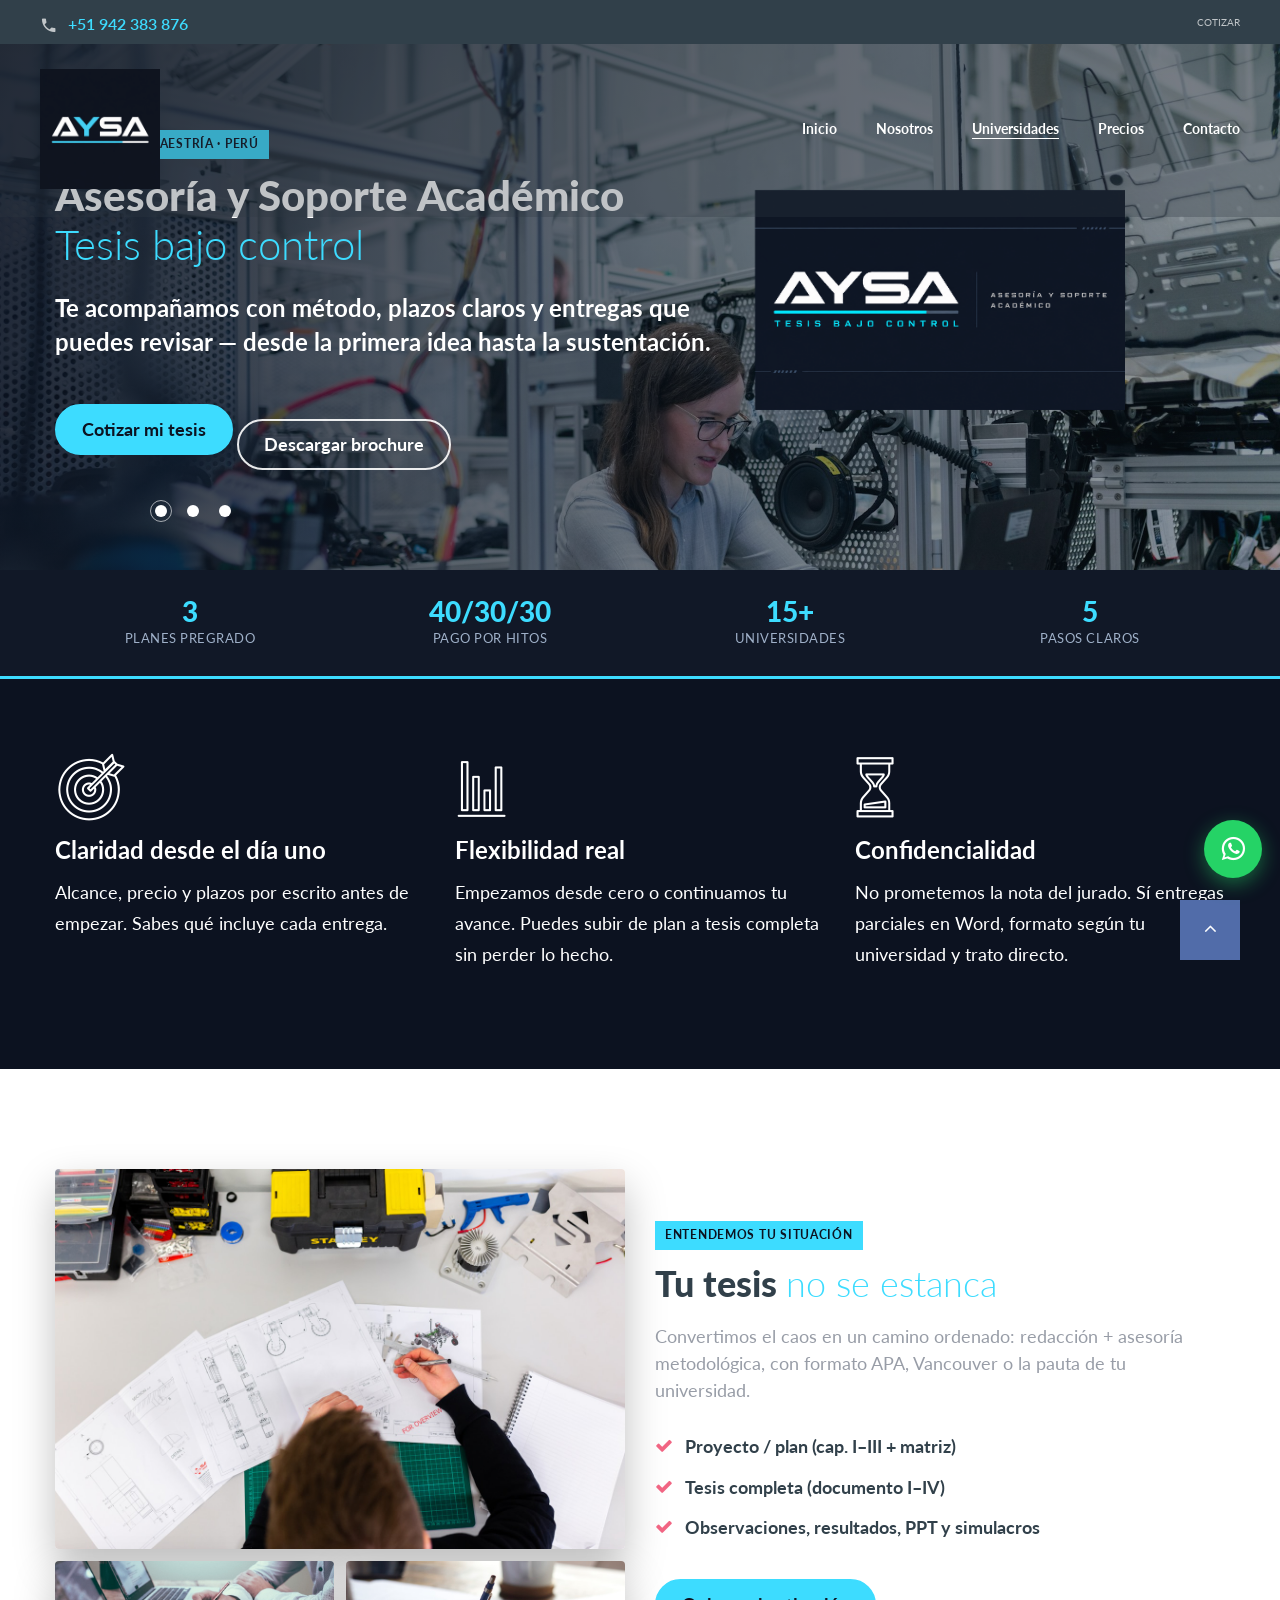
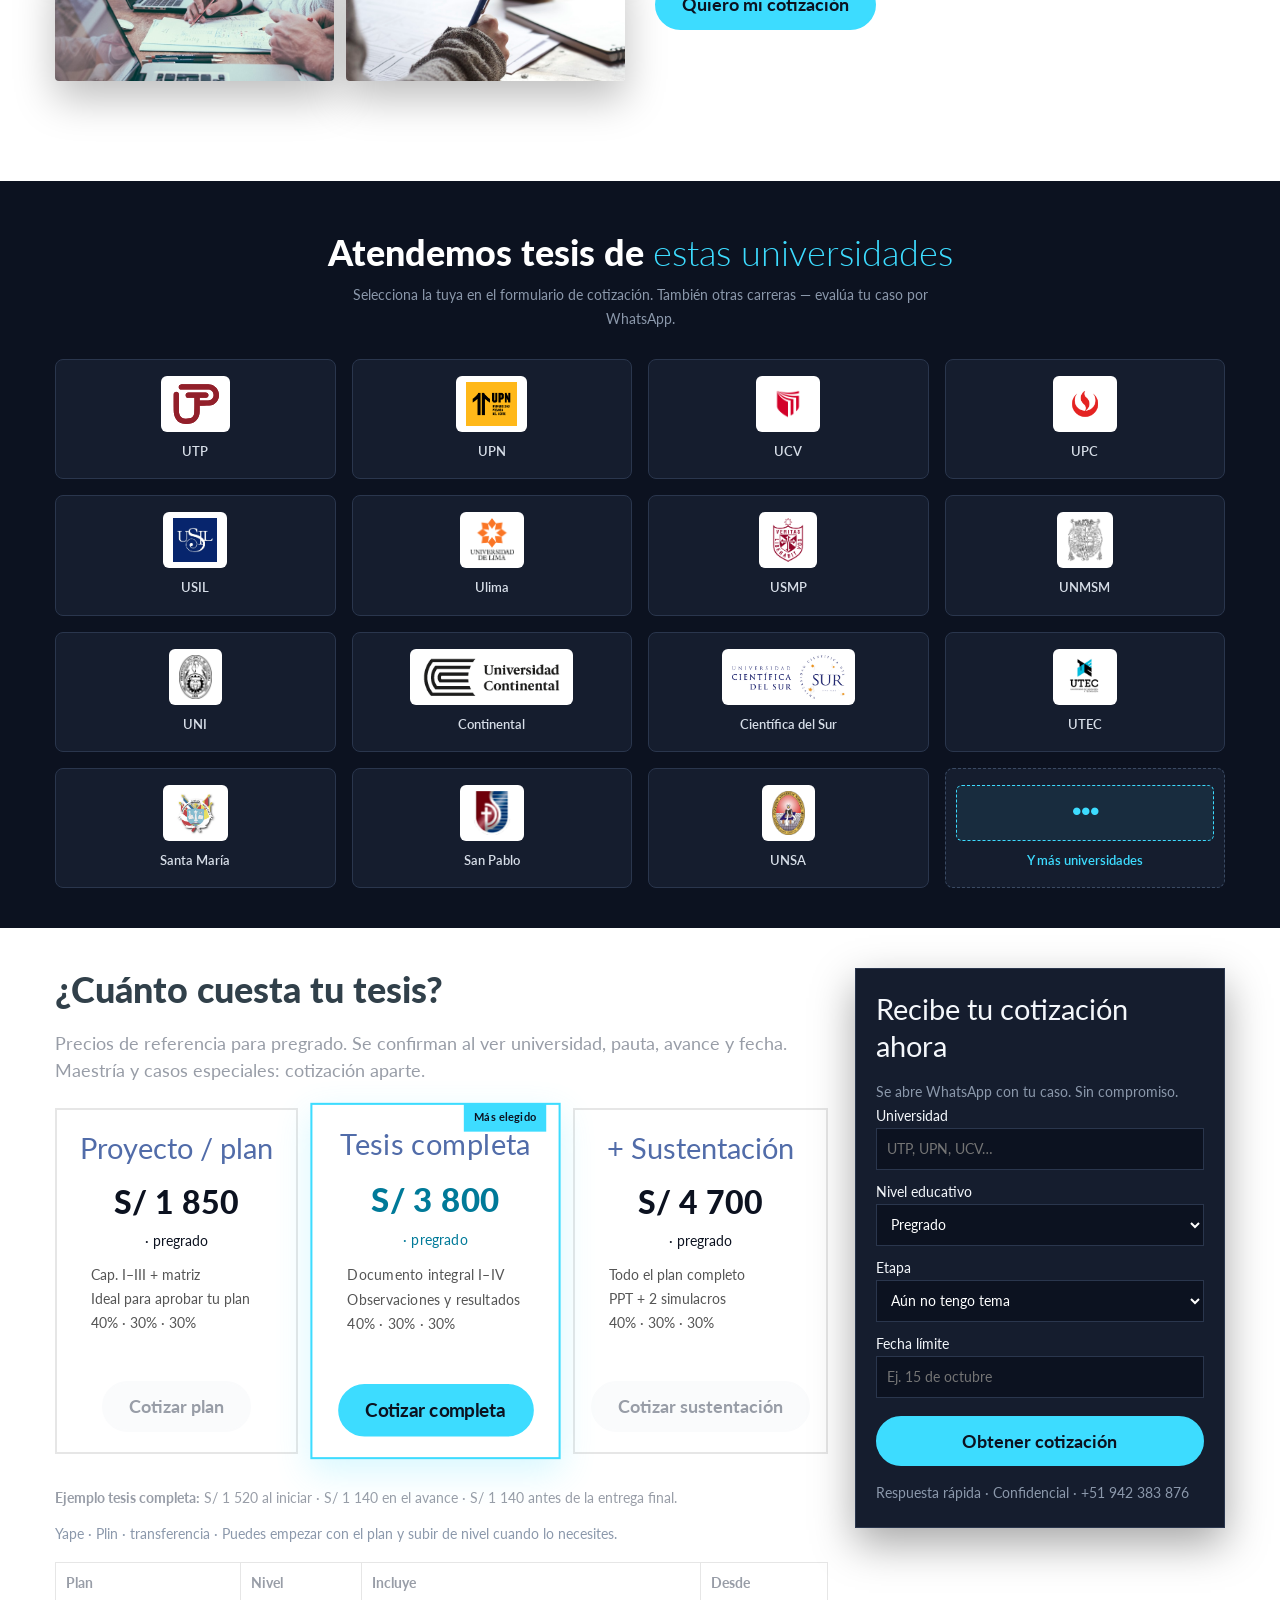
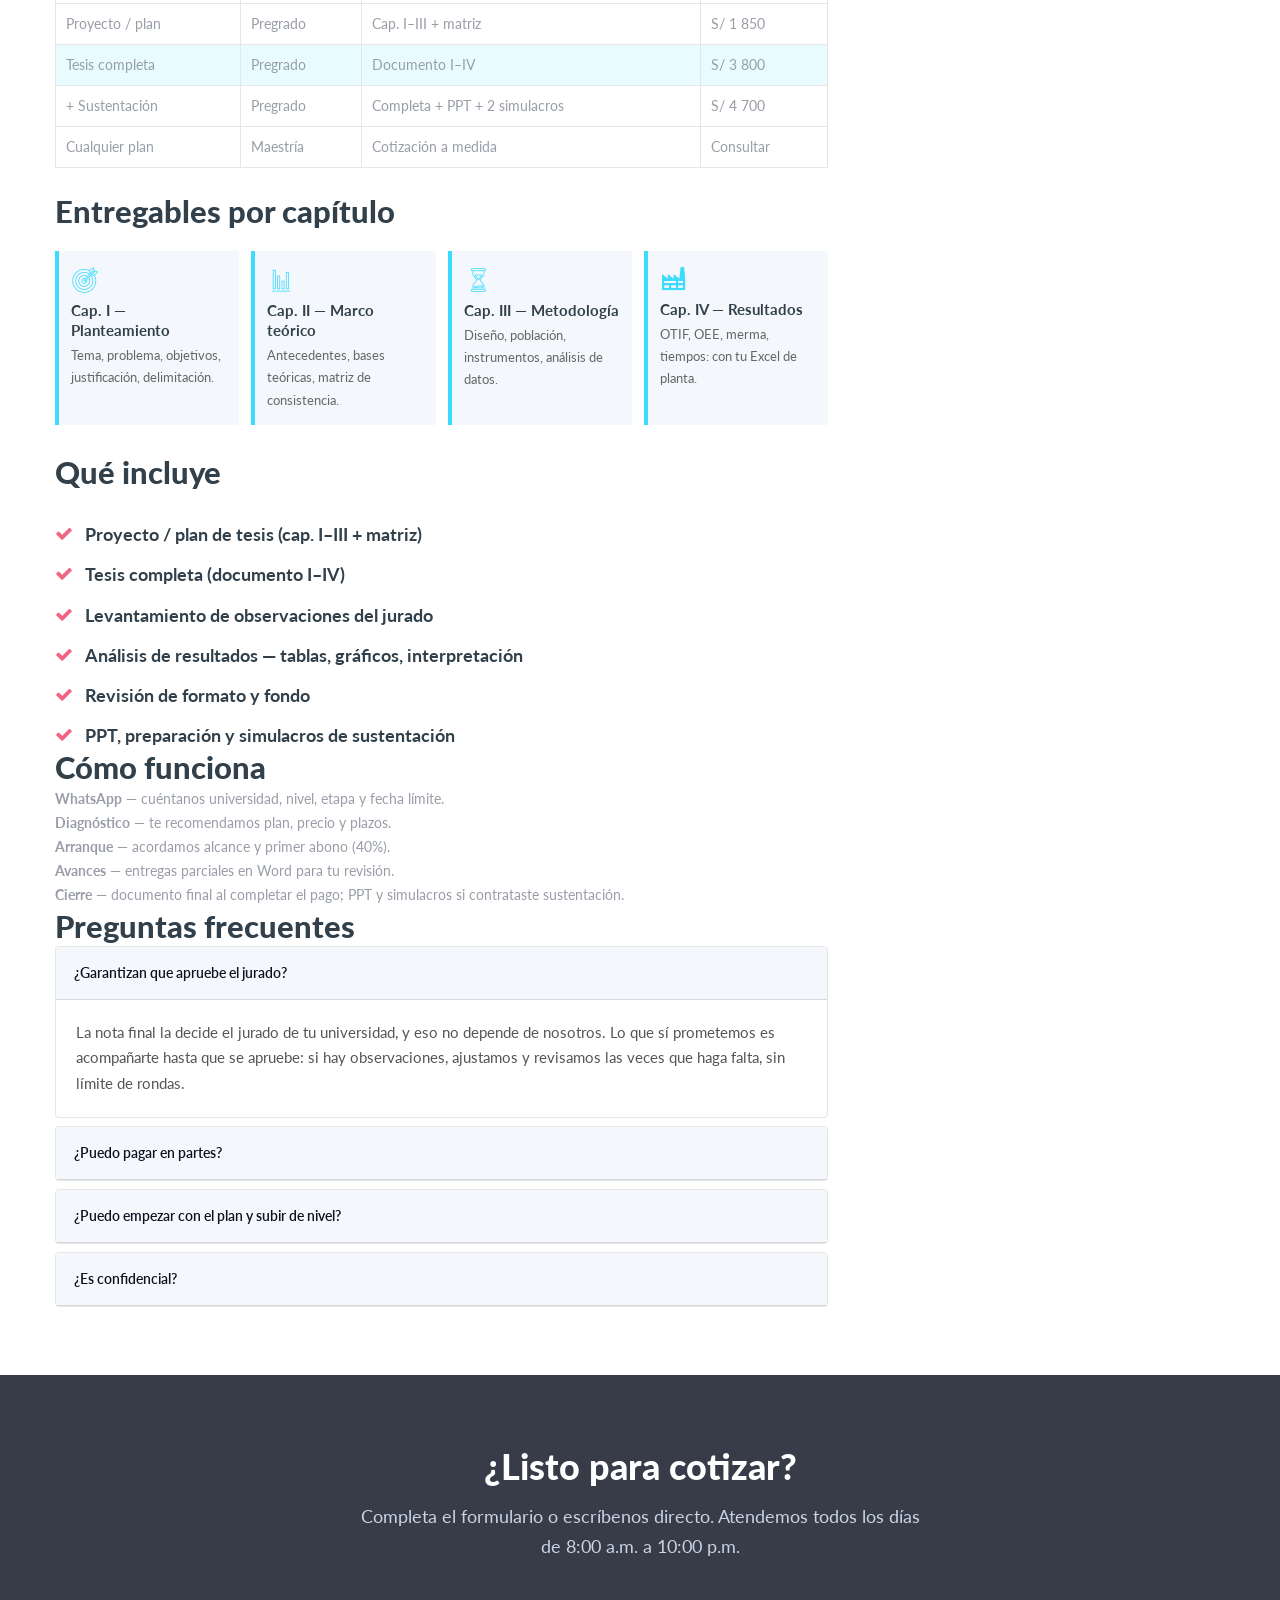
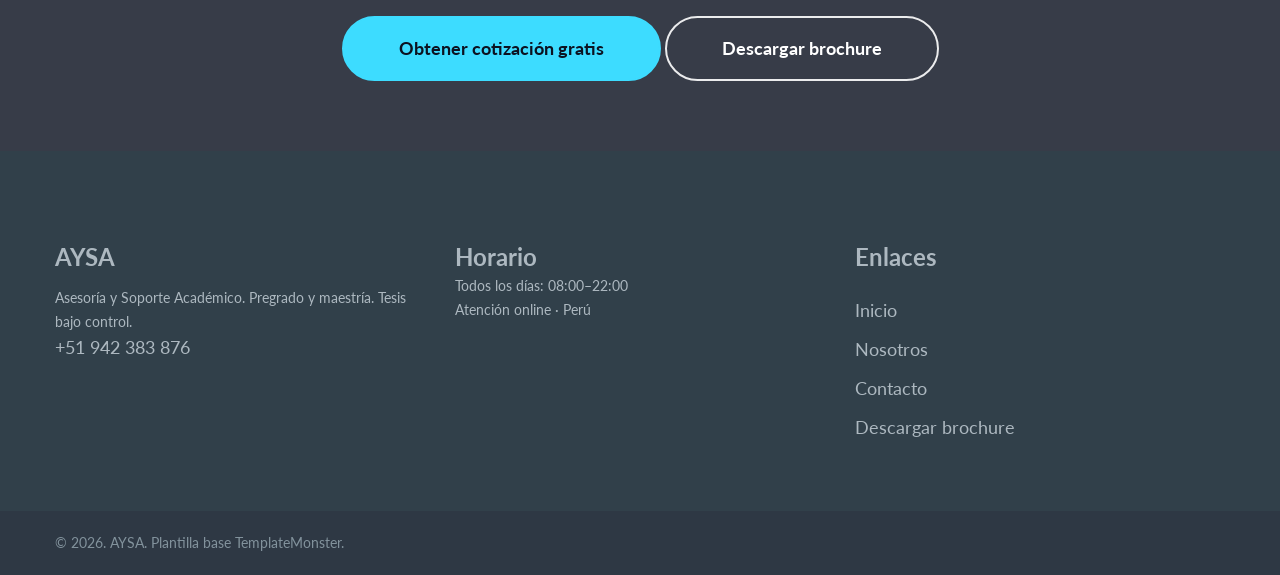
<file: index.html>
<!DOCTYPE html>
<html class="wide wow-animation" lang="es">
  <head>
    <title>AYSA — Tesis bajo control</title>
    <meta charset="utf-8">
    <meta name="viewport" content="width=device-width, height=device-height, initial-scale=1.0">
    <meta http-equiv="X-UA-Compatible" content="IE=edge">
    <meta name="description" content="AYSA — Asesoría y Soporte Académico. Tesis bajo control. Pregrado y maestría. Cotiza por WhatsApp +51 942 383 876.">
    <link rel="icon" href="images/logo-aysa-isotipo.png" type="image/png">
    <link rel="stylesheet" type="text/css" href="//fonts.googleapis.com/css?family=Lato:300,300i,400,400i,700,900">
    <link rel="stylesheet" href="css/bootstrap.css">
    <link rel="stylesheet" href="css/fonts.css">
    <link rel="stylesheet" href="css/style.css">
    <link rel="stylesheet" href="css/aysa.css">
    <style>.ie-panel{display: none;background: #212121;padding: 10px 0;clear: both;text-align:center;position: relative;z-index: 1;} html.ie-10 .ie-panel, html.lt-ie-10 .ie-panel {display: block;}</style>
  </head>
  <body>
    <div class="ie-panel"><a href="http://windows.microsoft.com/en-US/internet-explorer/"><img src="images/ie8-panel/warning_bar_0000_us.jpg" height="42" width="820" alt=""></a></div>
    <div class="preloader">
      <div class="preloader-body">
        <div class="loader">
          <div></div><div></div><div></div><div></div><div></div><div></div><div></div><div></div><div></div>
        </div>
        <p>AYSA</p>
      </div>
    </div>
    <div class="page">
      <header class="section page-header rd-navbar-transparent-wrap">
        <div class="rd-navbar-wrap">
          <nav class="rd-navbar rd-navbar-transparent" data-layout="rd-navbar-fixed" data-sm-layout="rd-navbar-fixed" data-md-layout="rd-navbar-fixed" data-md-device-layout="rd-navbar-fixed" data-lg-layout="rd-navbar-static" data-lg-device-layout="rd-navbar-static" data-xl-layout="rd-navbar-static" data-xl-device-layout="rd-navbar-static" data-lg-stick-up-offset="20px" data-xl-stick-up-offset="20px" data-xxl-stick-up-offset="20px" data-lg-stick-up="true" data-xl-stick-up="true" data-xxl-stick-up="true">
            <div class="rd-navbar-collapse-toggle rd-navbar-fixed-element-1" data-rd-navbar-toggle=".rd-navbar-collapse"><span></span></div>
            <div class="rd-navbar-aside-outer rd-navbar-collapse">
              <div class="rd-navbar-aside">
                <div class="rd-navbar-info">
                  <div class="icon novi-icon mdi mdi-phone"></div><a href="https://wa.me/51942383876">+51 942 383 876</a>
                </div>
                <ul class="list-lined">
                  <li><a href="#cotizar">Cotizar</a></li>
                </ul>
              </div>
            </div>
            <div class="rd-navbar-main-outer">
              <div class="rd-navbar-main-inner">
                <div class="rd-navbar-main">
                  <div class="rd-navbar-panel">
                    <button class="rd-navbar-toggle" data-rd-navbar-toggle=".rd-navbar-nav-wrap"><span></span></button>
                    <div class="rd-navbar-brand">
                      <a class="brand" href="index.html"><img class="brand-logo-dark" src="images/logo-aysa-isotipo.png" alt="AYSA" width="48" height="48"/><img class="brand-logo-light" src="images/logo-aysa-isotipo.png" alt="AYSA" width="48" height="48"/></a>
                    </div>
                  </div>
                  <div class="rd-navbar-main-element">
                    <div class="rd-navbar-nav-wrap">
                      <ul class="rd-navbar-nav">
                        <li class="rd-nav-item active"><a class="rd-nav-link" href="index.html">Inicio</a></li>
                        <li class="rd-nav-item"><a class="rd-nav-link" href="about.html">Nosotros</a></li>
                        <li class="rd-nav-item"><a class="rd-nav-link" href="#universidades">Universidades</a></li>
                        <li class="rd-nav-item"><a class="rd-nav-link" href="#precios">Precios</a></li>
                        <li class="rd-nav-item"><a class="rd-nav-link" href="contacts.html">Contacto</a></li>
                      </ul>
                    </div>
                  </div>
                </div>
              </div>
            </div>
          </nav>
        </div>
      </header>

      <section class="section swiper-container swiper-slider swiper-slider-1 context-dark" data-loop="true" data-autoplay="5500" data-simulate-touch="true">
        <div class="swiper-wrapper">
          <div class="swiper-slide" data-slide-bg="images/stock/hero-1.jpg">
            <div class="swiper-slide-caption section-lg">
              <div class="container">
                <div class="row align-items-center">
                  <div class="col-md-8 col-lg-7">
                    <span class="aysa-badge" data-caption-animate="fadeInUp" data-caption-delay="50">Pregrado · Maestría · Perú</span>
                    <h1><span class="d-block" data-caption-animate="fadeInUp" data-caption-delay="100">Asesoría y Soporte Académico</span><span class="d-block text-light" data-caption-animate="fadeInUp" data-caption-delay="200">Tesis bajo control</span></h1>
                    <p class="lead" data-caption-animate="fadeInUp" data-caption-delay="350">Te acompañamos con método, plazos claros y entregas que puedes revisar — desde la primera idea hasta la sustentación.</p>
                    <div class="button-wrap-default" data-caption-animate="fadeInUp" data-caption-delay="450"><a class="button button-primary" href="#cotizar">Cotizar mi tesis</a> <a class="button aysa-descarga button-default-outline" href="brochure-aysa.pdf" download="Brochure-AYSA.pdf">Descargar brochure</a></div>
                  </div>
                  <div class="col-md-4 d-none d-md-block" data-caption-animate="fadeInRight" data-caption-delay="300">
                    <img src="images/logo-aysa-portada.png" alt="AYSA" class="img-responsive" style="max-height:220px;margin-left:auto;">
                  </div>
                </div>
              </div>
            </div>
          </div>
          <div class="swiper-slide" data-slide-bg="images/stock/hero-2.jpg">
            <div class="swiper-slide-caption section-lg">
              <div class="container">
                <div class="row">
                  <div class="col-md-9 col-lg-7 offset-md-1 offset-xxl-0">
                    <span class="aysa-badge" data-caption-animate="fadeInUp" data-caption-delay="50">Plan · Completa · Sustentación</span>
                    <h1><span class="d-block" data-caption-animate="fadeInUp" data-caption-delay="100">Proyecto, tesis completa</span><span class="d-block text-light" data-caption-animate="fadeInUp" data-caption-delay="200">o preparación para defensa</span></h1>
                    <p class="lead" data-caption-animate="fadeInUp" data-caption-delay="350">Cap. I–III + matriz, documento I–IV, observaciones, análisis de resultados, PPT y simulacros. Empezamos donde lo necesites.</p>
                    <div class="button-wrap-default" data-caption-animate="fadeInUp" data-caption-delay="450"><a class="button button-primary" href="#cotizar">Enviar mi caso</a></div>
                  </div>
                </div>
              </div>
            </div>
          </div>
          <div class="swiper-slide" data-slide-bg="images/stock/hero-3.jpg">
            <div class="swiper-slide-caption section-lg">
              <div class="container">
                <div class="row">
                  <div class="col-md-9 col-lg-7 offset-md-1 offset-xxl-0">
                    <span class="aysa-badge" data-caption-animate="fadeInUp" data-caption-delay="50">Pago 40 / 30 / 30</span>
                    <h1><span class="d-block" data-caption-animate="fadeInUp" data-caption-delay="100">Avances parciales</span><span class="d-block text-light" data-caption-animate="fadeInUp" data-caption-delay="200">hasta el Word final</span></h1>
                    <p class="lead" data-caption-animate="fadeInUp" data-caption-delay="350">Cotiza por WhatsApp. Sin promesas de nota del jurado. Confidencialidad total. Todos los días 08:00–22:00.</p>
                    <div class="button-wrap-default" data-caption-animate="fadeInUp" data-caption-delay="450"><a class="button button-primary" href="#universidades">Ver universidades</a></div>
                  </div>
                </div>
              </div>
            </div>
          </div>
        </div>
        <div class="swiper-pagination-wrap">
          <div class="container">
            <div class="row">
              <div class="col-md-9 col-lg-7 offset-md-1 offset-xxl-0">
                <div class="swiper-pagination"></div>
              </div>
            </div>
          </div>
        </div>
      </section>

      <section class="aysa-stats">
        <div class="container">
          <div class="row">
            <div class="col-6 col-md-3 stat-item"><span class="stat-num">3</span><span class="stat-label">Planes pregrado</span></div>
            <div class="col-6 col-md-3 stat-item"><span class="stat-num">40/30/30</span><span class="stat-label">Pago por hitos</span></div>
            <div class="col-6 col-md-3 stat-item"><span class="stat-num">15+</span><span class="stat-label">Universidades</span></div>
            <div class="col-6 col-md-3 stat-item"><span class="stat-num">5</span><span class="stat-label">Pasos claros</span></div>
          </div>
        </div>
      </section>

      <section class="section section-sm section-sm-bottom-100 bg-primary">
        <div class="container">
          <div class="row row-30">
            <div class="col-md-4 wow fadeInUp">
              <div class="box-icon-2">
                <div class="icon novi-icon mercury-icon-target-2"></div>
                <h5 class="title">Claridad desde el día uno</h5>
                <p class="text">Alcance, precio y plazos por escrito antes de empezar. Sabes qué incluye cada entrega.</p>
              </div>
            </div>
            <div class="col-md-4 wow fadeInUp" data-wow-delay="0.2s">
              <div class="box-icon-2">
                <div class="icon novi-icon mercury-icon-chart"></div>
                <h5 class="title">Flexibilidad real</h5>
                <p class="text">Empezamos desde cero o continuamos tu avance. Puedes subir de plan a tesis completa sin perder lo hecho.</p>
              </div>
            </div>
            <div class="col-md-4 wow fadeInUp" data-wow-delay="0.4s">
              <div class="box-icon-2">
                <div class="icon novi-icon mercury-icon-time-sand"></div>
                <h5 class="title">Confidencialidad</h5>
                <p class="text">No prometemos la nota del jurado. Sí entregas parciales en Word, formato según tu universidad y trato directo.</p>
              </div>
            </div>
          </div>
        </div>
      </section>

      <section class="section section-lg bg-default">
        <div class="container">
          <div class="row row-40 align-items-center aysa-split-img">
            <div class="col-lg-6 wow fadeInLeft">
              <img src="images/stock/split-main.jpg" alt="Ingeniería industrial en planta" width="586" height="334" class="img-responsive">
              <div class="mini-grid">
                <img src="images/stock/split-a.jpg" alt="Planificación de tesis">
                <img src="images/stock/split-b.jpg" alt="Redacción académica">
              </div>
            </div>
            <div class="col-lg-6 wow fadeInRight">
              <span class="aysa-badge">Entendemos tu situación</span>
              <h2>Tu tesis <span class="text-light">no se estanca</span></h2>
              <p class="big">Convertimos el caos en un camino ordenado: redacción + asesoría metodológica, con formato APA, Vancouver o la pauta de tu universidad.</p>
              <ul class="list-marked-2">
                <li>Proyecto / plan (cap. I–III + matriz)</li>
                <li>Tesis completa (documento I–IV)</li>
                <li>Observaciones, resultados, PPT y simulacros</li>
              </ul>
              <a class="button button-primary" href="#cotizar">Quiero mi cotización</a>
            </div>
          </div>
        </div>
      </section>

      <section class="aysa-unis" id="universidades">
        <div class="container">
          <h2>Atendemos tesis de <span class="text-light">estas universidades</span></h2>
          <p class="sub">Selecciona la tuya en el formulario de cotización. También otras carreras — evalúa tu caso por WhatsApp.</p>
          <div class="aysa-uni-grid">
            <div class="aysa-uni-card wow fadeInUp"><img class="uni-logo" src="images/universidades/utp.svg" alt="UTP" data-fallback="images/universidades/utp.png"><span>UTP</span></div>
            <div class="aysa-uni-card wow fadeInUp" data-wow-delay="0.05s"><img class="uni-logo" src="images/universidades/upn.png" alt="UPN" data-fallback="images/universidades/upn.svg"><span>UPN</span></div>
            <div class="aysa-uni-card wow fadeInUp" data-wow-delay="0.1s"><img class="uni-logo" src="images/universidades/ucv.png" alt="UCV" data-fallback="images/universidades/ucv.svg"><span>UCV</span></div>
            <div class="aysa-uni-card wow fadeInUp" data-wow-delay="0.15s"><img class="uni-logo" src="images/universidades/upc.png" alt="UPC" data-fallback="images/universidades/upc.svg"><span>UPC</span></div>
            <div class="aysa-uni-card wow fadeInUp"><img class="uni-logo" src="images/universidades/usil.jpg" alt="USIL" data-fallback="images/universidades/usil.svg"><span>USIL</span></div>
            <div class="aysa-uni-card wow fadeInUp" data-wow-delay="0.05s"><img class="uni-logo" src="images/universidades/ulima.png" alt="Ulima" data-fallback="images/universidades/ulima.svg"><span>Ulima</span></div>
            <div class="aysa-uni-card wow fadeInUp" data-wow-delay="0.1s"><img class="uni-logo" src="images/universidades/usmp.png" alt="USMP" data-fallback="images/universidades/usmp.svg"><span>USMP</span></div>
            <div class="aysa-uni-card wow fadeInUp" data-wow-delay="0.15s"><img class="uni-logo" src="images/universidades/unmsm.png" alt="UNMSM" data-fallback="images/universidades/unmsm.svg"><span>UNMSM</span></div>
            <div class="aysa-uni-card wow fadeInUp"><img class="uni-logo" src="images/universidades/uni.png" alt="UNI" data-fallback="images/universidades/uni.svg"><span>UNI</span></div>
            <div class="aysa-uni-card wow fadeInUp" data-wow-delay="0.05s"><img class="uni-logo" src="images/universidades/continental.png" alt="Continental" data-fallback="images/universidades/continental.svg"><span>Continental</span></div>
            <div class="aysa-uni-card wow fadeInUp" data-wow-delay="0.1s"><img class="uni-logo" src="images/universidades/cientifica.png" alt="Científica del Sur" data-fallback="images/universidades/cientifica.svg"><span>Científica del Sur</span></div>
            <div class="aysa-uni-card wow fadeInUp" data-wow-delay="0.15s"><img class="uni-logo" src="images/universidades/utec.jpg" alt="UTEC" data-fallback="images/universidades/utec.svg"><span>UTEC</span></div>
            <div class="aysa-uni-card wow fadeInUp"><img class="uni-logo" src="images/universidades/ucsm.png" alt="UCSM" data-fallback="images/universidades/ucsm.svg"><span>Santa María</span></div>
            <div class="aysa-uni-card wow fadeInUp" data-wow-delay="0.05s"><img class="uni-logo" src="images/universidades/ucsp.png" alt="UCSP" data-fallback="images/universidades/ucsp.svg"><span>San Pablo</span></div>
            <div class="aysa-uni-card wow fadeInUp" data-wow-delay="0.1s"><img class="uni-logo" src="images/universidades/unsa.png" alt="UNSA" data-fallback="images/universidades/unsa.svg"><span>UNSA</span></div>
            <div class="aysa-uni-card aysa-uni-card--more wow fadeInUp" data-wow-delay="0.15s">
              <div class="uni-more-icon" aria-hidden="true"><span class="mdi mdi-dots-horizontal"></span></div>
              <span>Y más universidades</span>
            </div>
          </div>
        </div>
      </section>

      <section class="section bg-default aysa-shell">
        <div class="container">
          <div class="row">
            <div class="col-lg-8 aysa-izq">
              <h2 id="precios">¿Cuánto cuesta tu tesis?</h2>
              <p class="big">Precios de referencia para pregrado. Se confirman al ver universidad, pauta, avance y fecha. Maestría y casos especiales: cotización aparte.</p>

              <div class="aysa-planes">
                <div class="aysa-plan wow fadeInUp">
                  <h4>Proyecto / plan</h4>
                  <div class="precio">S/ 1 850<small> · pregrado</small></div>
                  <ul>
                    <li>Cap. I–III + matriz</li>
                    <li>Ideal para aprobar tu plan</li>
                    <li>40% · 30% · 30%</li>
                  </ul>
                  <a class="button button-default" href="#cotizar">Cotizar plan</a>
                </div>
                <div class="aysa-plan destacado wow fadeInUp" data-wow-delay="0.1s">
                  <span class="ribbon">Más elegido</span>
                  <h4>Tesis completa</h4>
                  <div class="precio">S/ 3 800<small> · pregrado</small></div>
                  <ul>
                    <li>Documento integral I–IV</li>
                    <li>Observaciones y resultados</li>
                    <li>40% · 30% · 30%</li>
                  </ul>
                  <a class="button button-primary" href="#cotizar">Cotizar completa</a>
                </div>
                <div class="aysa-plan wow fadeInUp" data-wow-delay="0.2s">
                  <h4>+ Sustentación</h4>
                  <div class="precio">S/ 4 700<small> · pregrado</small></div>
                  <ul>
                    <li>Todo el plan completo</li>
                    <li>PPT + 2 simulacros</li>
                    <li>40% · 30% · 30%</li>
                  </ul>
                  <a class="button button-default" href="#cotizar">Cotizar sustentación</a>
                </div>
              </div>

              <p><strong>Ejemplo tesis completa:</strong> S/ 1 520 al iniciar · S/ 1 140 en el avance · S/ 1 140 antes de la entrega final.</p>
              <p class="muted" style="color:#8b98ab;margin-bottom:1rem;">Yape · Plin · transferencia · Puedes empezar con el plan y subir de nivel cuando lo necesites.</p>
              <table class="aysa-tabla">
                <thead>
                  <tr><th>Plan</th><th>Nivel</th><th>Incluye</th><th>Desde</th></tr>
                </thead>
                <tbody>
                  <tr><td>Proyecto / plan</td><td>Pregrado</td><td>Cap. I–III + matriz</td><td>S/ 1 850</td></tr>
                  <tr class="marca"><td>Tesis completa</td><td>Pregrado</td><td>Documento I–IV</td><td>S/ 3 800</td></tr>
                  <tr><td>+ Sustentación</td><td>Pregrado</td><td>Completa + PPT + 2 simulacros</td><td>S/ 4 700</td></tr>
                  <tr><td>Cualquier plan</td><td>Maestría</td><td>Cotización a medida</td><td>Consultar</td></tr>
                </tbody>
              </table>
              <h3>Entregables por capítulo</h3>
              <div class="aysa-caps">
                <div class="aysa-cap">
                  <div class="icon novi-icon mercury-icon-target-2"></div>
                  <h5>Cap. I — Planteamiento</h5>
                  <p>Tema, problema, objetivos, justificación, delimitación.</p>
                </div>
                <div class="aysa-cap">
                  <div class="icon novi-icon mercury-icon-chart"></div>
                  <h5>Cap. II — Marco teórico</h5>
                  <p>Antecedentes, bases teóricas, matriz de consistencia.</p>
                </div>
                <div class="aysa-cap">
                  <div class="icon novi-icon mercury-icon-time-sand"></div>
                  <h5>Cap. III — Metodología</h5>
                  <p>Diseño, población, instrumentos, análisis de datos.</p>
                </div>
                <div class="aysa-cap">
                  <div class="icon novi-icon mdi mdi-factory"></div>
                  <h5>Cap. IV — Resultados</h5>
                  <p>OTIF, OEE, merma, tiempos: con tu Excel de planta.</p>
                </div>
              </div>
              <h3>Qué incluye</h3>
              <ul class="list-marked-2">
                <li>Proyecto / plan de tesis (cap. I–III + matriz)</li>
                <li>Tesis completa (documento I–IV)</li>
                <li>Levantamiento de observaciones del jurado</li>
                <li>Análisis de resultados — tablas, gráficos, interpretación</li>
                <li>Revisión de formato y fondo</li>
                <li>PPT, preparación y simulacros de sustentación</li>
              </ul>
              <h3 id="proceso">Cómo funciona</h3>
              <ol>
                <li><strong>WhatsApp</strong> — cuéntanos universidad, nivel, etapa y fecha límite.</li>
                <li><strong>Diagnóstico</strong> — te recomendamos plan, precio y plazos.</li>
                <li><strong>Arranque</strong> — acordamos alcance y primer abono (40%).</li>
                <li><strong>Avances</strong> — entregas parciales en Word para tu revisión.</li>
                <li><strong>Cierre</strong> — documento final al completar el pago; PPT y simulacros si contrataste sustentación.</li>
              </ol>
              <h3 id="faq">Preguntas frecuentes</h3>
              <div class="aysa-faq" id="accordion-faq">
                <div class="card">
                  <div class="card-header" id="faq1"><a href="#" data-toggle="collapse" data-target="#collapse1" aria-expanded="true">¿Garantizan que apruebe el jurado?</a></div>
                  <div id="collapse1" class="collapse show" data-parent="#accordion-faq"><div class="card-body">La nota final la decide el jurado de tu universidad, y eso no depende de nosotros. Lo que sí prometemos es acompañarte hasta que se apruebe: si hay observaciones, ajustamos y revisamos las veces que haga falta, sin límite de rondas.</div></div>
                </div>
                <div class="card">
                  <div class="card-header" id="faq2"><a class="collapsed" href="#" data-toggle="collapse" data-target="#collapse2">¿Puedo pagar en partes?</a></div>
                  <div id="collapse2" class="collapse" data-parent="#accordion-faq"><div class="card-body">Sí: 40% al iniciar, 30% en el avance intermedio y 30% antes de la entrega final. Yape, Plin o transferencia.</div></div>
                </div>
                <div class="card">
                  <div class="card-header" id="faq3"><a class="collapsed" href="#" data-toggle="collapse" data-target="#collapse3">¿Puedo empezar con el plan y subir de nivel?</a></div>
                  <div id="collapse3" class="collapse" data-parent="#accordion-faq"><div class="card-body">Sí. Puedes iniciar con proyecto / plan (S/ 1 850) y pasar a tesis completa cuando lo necesites, sin perder lo avanzado.</div></div>
                </div>
                <div class="card">
                  <div class="card-header" id="faq4"><a class="collapsed" href="#" data-toggle="collapse" data-target="#collapse4">¿Es confidencial?</a></div>
                  <div id="collapse4" class="collapse" data-parent="#accordion-faq"><div class="card-body">Sí. Tu tema, empresa y datos no se comparten con otros clientes.</div></div>
                </div>
              </div>
            </div>
            <div class="col-lg-4 aysa-der" id="cotizar">
              <form class="aysa-caja" id="aysa-form">
                <h4>Recibe tu cotización ahora</h4>
                <p>Se abre WhatsApp con tu caso. Sin compromiso.</p>
                <label>Universidad</label>
                <input type="text" name="universidad" required placeholder="UTP, UPN, UCV…">
                <label>Nivel educativo</label>
                <select name="nivel" required>
                  <option value="pregrado">Pregrado</option>
                  <option value="maestria">Maestría</option>
                </select>
                <label>Etapa</label>
                <select name="capitulo" required>
                  <option value="sin tema">Aún no tengo tema</option>
                  <option value="plan">Proyecto / plan</option>
                  <option value="observado">Plan observado</option>
                  <option value="resultados">Resultados / cap. IV</option>
                  <option value="defensa">Sustentación</option>
                </select>
                <label>Fecha límite</label>
                <input type="text" name="fecha" placeholder="Ej. 15 de octubre">
                <button class="button button-primary button-block" type="submit">Obtener cotización</button>
                <p class="fine">Respuesta rápida · Confidencial · +51 942 383 876</p>
              </form>
            </div>
          </div>
        </div>
      </section>

      <section class="aysa-cta">
        <div class="container">
          <h2>¿Listo para cotizar?</h2>
          <p>Completa el formulario o escríbenos directo. Atendemos todos los días de 8:00 a.m. a 10:00 p.m.</p>
          <a class="button button-primary button-lg" href="#cotizar">Obtener cotización gratis</a> <a class="button aysa-descarga button-default-outline button-lg" href="brochure-aysa.pdf" download="Brochure-AYSA.pdf">Descargar brochure</a>
        </div>
      </section>

      <footer class="section footer-classic">
        <div class="footer-inner-1">
          <div class="container">
            <div class="row row-40">
              <div class="col-md-6 col-lg-4">
                <h5>AYSA</h5>
                <p>Asesoría y Soporte Académico. Pregrado y maestría. Tesis bajo control.</p>
                <a class="d-inline-block big" href="https://wa.me/51942383876">+51 942 383 876</a>
              </div>
              <div class="col-md-6 col-lg-4">
                <h5>Horario</h5>
                <ul class="list-0">
                  <li>Todos los días: 08:00–22:00</li>
                  <li>Atención online · Perú</li>
                </ul>
              </div>
              <div class="col-md-12 col-lg-4">
                <h5>Enlaces</h5>
                <ul class="footer-list big">
                  <li><a href="index.html">Inicio</a></li>
                  <li><a href="about.html">Nosotros</a></li>
                  <li><a href="contacts.html">Contacto</a></li>
                  <li><a href="brochure-aysa.pdf" download="Brochure-AYSA.pdf">Descargar brochure</a></li>
                </ul>
              </div>
            </div>
          </div>
        </div>
        <div class="footer-inner-2">
          <div class="container">
            <p class="rights"><span>&copy;&nbsp;</span><span class="copyright-year"></span>. AYSA. Plantilla base TemplateMonster.</p>
          </div>
        </div>
      </footer>
    </div>

    <a class="wa-fijo" href="https://wa.me/51942383876" target="_blank" rel="noopener" aria-label="WhatsApp AYSA">
      <span class="icon mdi mdi-whatsapp" style="font-size:28px;line-height:1;"></span>
    </a>

    <div class="snackbars" id="form-output-global"></div>
    <script src="js/core.min.js"></script>
    <script src="js/script.js"></script>
    <script src="js/aysa-form.js"></script>
    <script src="js/aysa-logos.js"></script>
  </body>
</html>
</file>
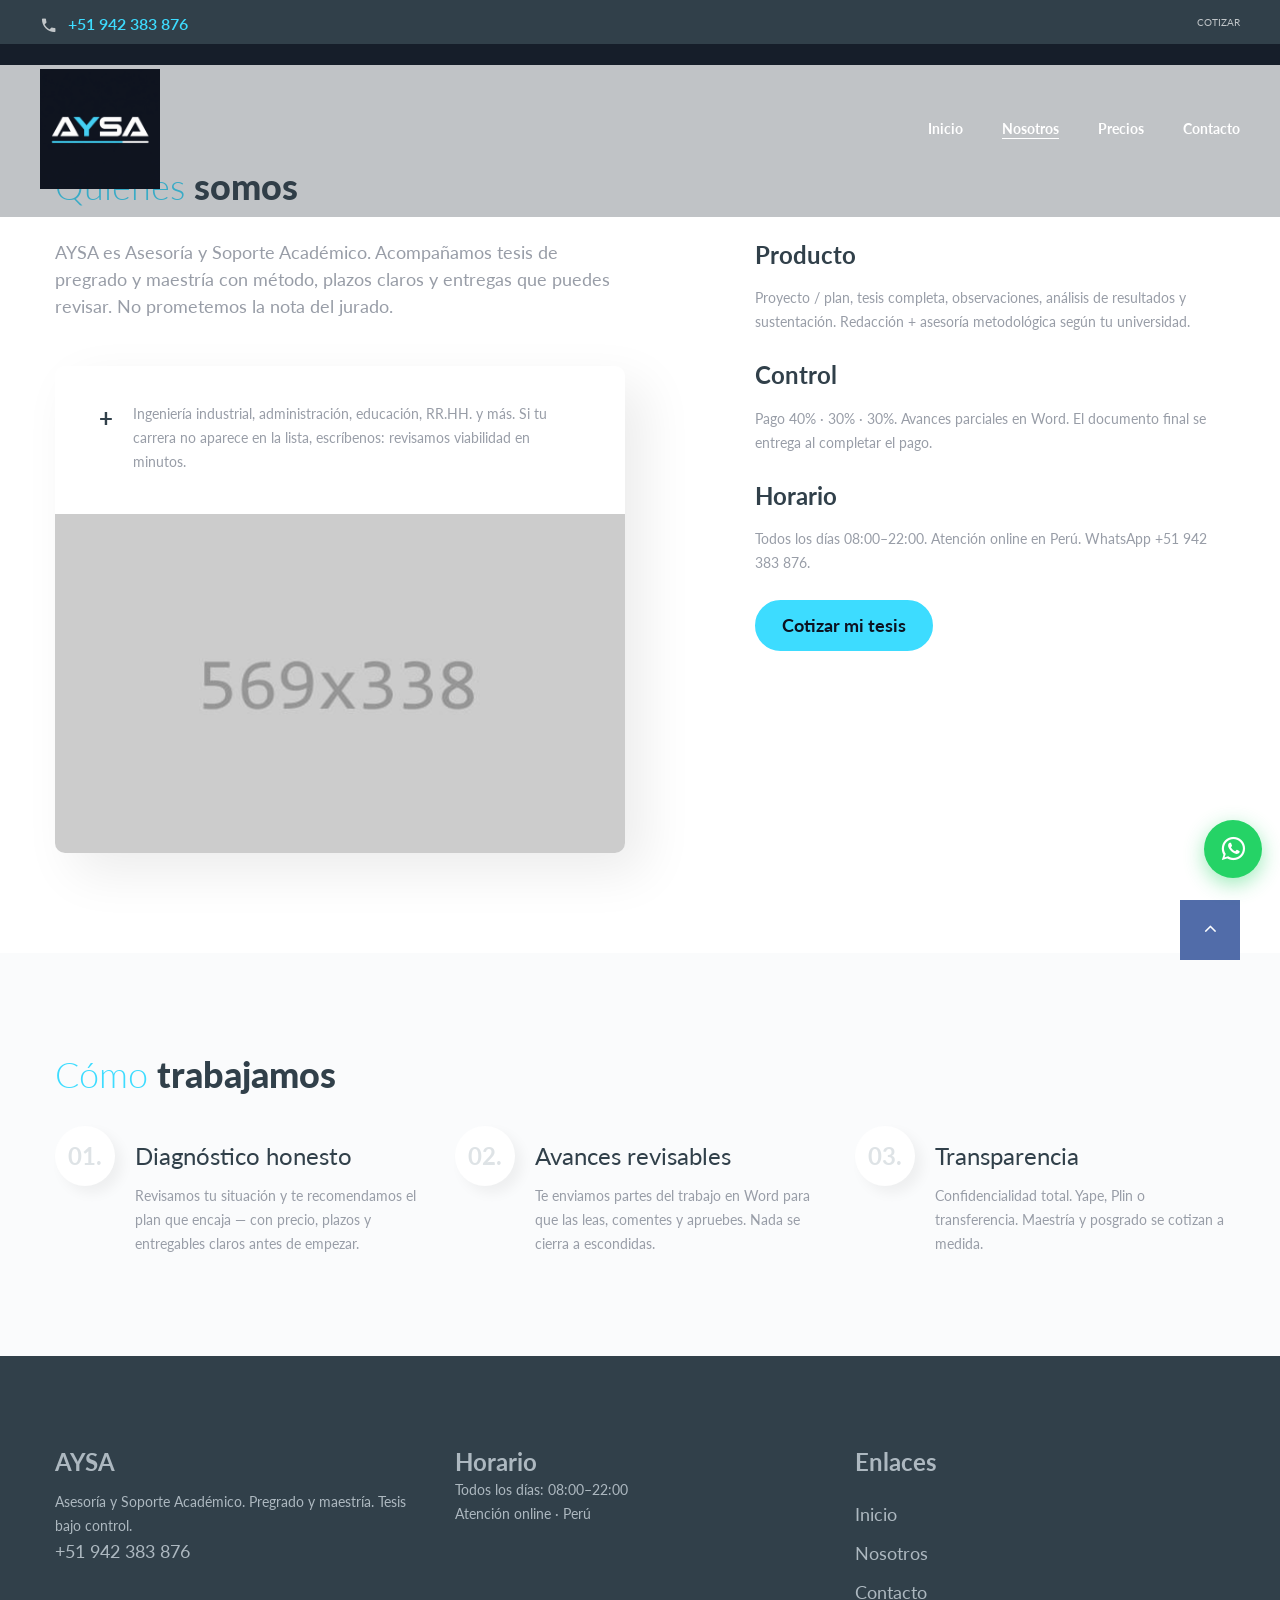
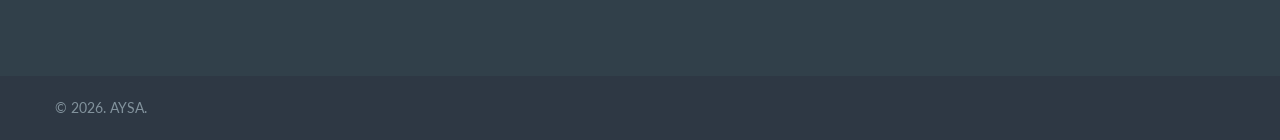
<file: about.html>
<!DOCTYPE html>
<html class="wide wow-animation" lang="es">
  <head>
    <title>Nosotros — AYSA</title>
    <meta charset="utf-8">
    <meta name="viewport" content="width=device-width, height=device-height, initial-scale=1.0">
    <meta http-equiv="X-UA-Compatible" content="IE=edge">
    <link rel="icon" href="images/logo-aysa-isotipo.png" type="image/png">
    <link rel="stylesheet" type="text/css" href="//fonts.googleapis.com/css?family=Lato:300,300i,400,400i,700,900">
    <link rel="stylesheet" href="css/bootstrap.css">
    <link rel="stylesheet" href="css/fonts.css">
    <link rel="stylesheet" href="css/style.css">
    <link rel="stylesheet" href="css/aysa.css">
    <style>.ie-panel{display: none;background: #212121;padding: 10px 0;clear: both;text-align:center;position: relative;z-index: 1;} html.ie-10 .ie-panel, html.lt-ie-10 .ie-panel {display: block;}</style>
  </head>
  <body>
    <div class="ie-panel"><a href="http://windows.microsoft.com/en-US/internet-explorer/"><img src="images/ie8-panel/warning_bar_0000_us.jpg" height="42" width="820" alt=""></a></div>
    <div class="preloader">
      <div class="preloader-body">
        <div class="loader">
          <div></div><div></div><div></div><div></div><div></div><div></div><div></div><div></div><div></div>
        </div>
        <p>AYSA</p>
      </div>
    </div>
    <div class="page">
      <header class="section page-header rd-navbar-transparent-wrap">
        <div class="rd-navbar-wrap">
          <nav class="rd-navbar rd-navbar-transparent" data-layout="rd-navbar-fixed" data-sm-layout="rd-navbar-fixed" data-md-layout="rd-navbar-fixed" data-md-device-layout="rd-navbar-fixed" data-lg-layout="rd-navbar-static" data-lg-device-layout="rd-navbar-static" data-xl-layout="rd-navbar-static" data-xl-device-layout="rd-navbar-static" data-lg-stick-up-offset="44px" data-xl-stick-up-offset="44px" data-xxl-stick-up-offset="44px" data-lg-stick-up="true" data-xl-stick-up="true" data-xxl-stick-up="true">
            <div class="rd-navbar-collapse-toggle rd-navbar-fixed-element-1" data-rd-navbar-toggle=".rd-navbar-collapse"><span></span></div>
            <div class="rd-navbar-aside-outer rd-navbar-collapse">
              <div class="rd-navbar-aside">
                <div class="rd-navbar-info">
                  <div class="icon novi-icon mdi mdi-phone"></div><a href="https://wa.me/51942383876">+51 942 383 876</a>
                </div>
                <ul class="list-lined">
                  <li><a href="index.html#cotizar">Cotizar</a></li>
                </ul>
              </div>
            </div>
            <div class="rd-navbar-main-outer">
              <div class="rd-navbar-main-inner">
                <div class="rd-navbar-main">
                  <div class="rd-navbar-panel">
                    <button class="rd-navbar-toggle" data-rd-navbar-toggle=".rd-navbar-nav-wrap"><span></span></button>
                    <div class="rd-navbar-brand">
                      <a class="brand" href="index.html"><img class="brand-logo-dark" src="images/logo-aysa-isotipo.png" alt="AYSA" width="48" height="48"/><img class="brand-logo-light" src="images/logo-aysa-isotipo.png" alt="AYSA" width="48" height="48"/></a>
                    </div>
                  </div>
                  <div class="rd-navbar-main-element">
                    <div class="rd-navbar-nav-wrap">
                      <ul class="rd-navbar-nav">
                        <li class="rd-nav-item"><a class="rd-nav-link" href="index.html">Inicio</a></li>
                        <li class="rd-nav-item active"><a class="rd-nav-link" href="about.html">Nosotros</a></li>
                        <li class="rd-nav-item"><a class="rd-nav-link" href="index.html#precios">Precios</a></li>
                        <li class="rd-nav-item"><a class="rd-nav-link" href="contacts.html">Contacto</a></li>
                      </ul>
                    </div>
                  </div>
                </div>
              </div>
            </div>
          </nav>
        </div>
      </header>
      <section class="breadcrumbs-custom bg-image novi-background bg-primary">
        <div class="container">
          <ul class="breadcrumbs-custom-path">
            <li><a href="index.html">Inicio</a></li>
            <li class="active">Nosotros</li>
          </ul>
        </div>
      </section>
      <section class="section section-lg bg-default">
        <div class="container">
          <h2><span class="text-light">Quiénes</span> somos</h2>
          <div class="row row-30 justify-content-xl-between">
            <div class="col-md-6 col-xl-6">
              <p class="big">AYSA es Asesoría y Soporte Académico. Acompañamos tesis de pregrado y maestría con método, plazos claros y entregas que puedes revisar. No prometemos la nota del jurado.</p>
              <div class="box-shadow-2">
                <div class="box-shadow-header">
                  <div class="unit flex-column flex-md-row">
                    <div class="unit-left">
                      <div class="heading-5">+</div>
                    </div>
                    <div class="unit-body">
                      <p>Ingeniería industrial, administración, educación, RR.HH. y más. Si tu carrera no aparece en la lista, escríbenos: revisamos viabilidad en minutos.</p>
                    </div>
                  </div>
                </div><img class="img-responsive" src="images/about-1-569x338.jpg" alt="" width="569" height="169"/>
              </div>
            </div>
            <div class="col-md-6 col-xl-5">
              <ul class="list-lg">
                <li>
                  <div class="heading-5">Producto</div>
                  <p class="p-offset-1">Proyecto / plan, tesis completa, observaciones, análisis de resultados y sustentación. Redacción + asesoría metodológica según tu universidad.</p>
                </li>
                <li>
                  <div class="heading-5">Control</div>
                  <p class="p-offset-1">Pago 40% · 30% · 30%. Avances parciales en Word. El documento final se entrega al completar el pago.</p>
                </li>
                <li>
                  <div class="heading-5">Horario</div>
                  <p class="p-offset-1">Todos los días 08:00–22:00. Atención online en Perú. WhatsApp +51 942 383 876.</p>
                </li>
                <li><a class="button button-primary" href="index.html#cotizar">Cotizar mi tesis</a></li>
              </ul>
            </div>
          </div>
        </div>
      </section>
      <section class="section section-lg bg-gray-100">
        <div class="container text-center text-lg-left">
          <h2><span class="text-light">Cómo</span> trabajamos</h2>
          <div class="row row-30 number-counter-2">
            <div class="col-md-4">
              <div class="box-numbered-left unit">
                <div class="unit-left">
                  <div class="index-counter"></div>
                </div>
                <div class="unit-body">
                  <h5 class="title">Diagnóstico honesto</h5>
                  <div class="content">Revisamos tu situación y te recomendamos el plan que encaja — con precio, plazos y entregables claros antes de empezar.</div>
                </div>
              </div>
            </div>
            <div class="col-md-4">
              <div class="box-numbered-left unit">
                <div class="unit-left">
                  <div class="index-counter"></div>
                </div>
                <div class="unit-body">
                  <h5 class="title">Avances revisables</h5>
                  <div class="content">Te enviamos partes del trabajo en Word para que las leas, comentes y apruebes. Nada se cierra a escondidas.</div>
                </div>
              </div>
            </div>
            <div class="col-md-4">
              <div class="box-numbered-left unit">
                <div class="unit-left">
                  <div class="index-counter"></div>
                </div>
                <div class="unit-body">
                  <h5 class="title">Transparencia</h5>
                  <div class="content">Confidencialidad total. Yape, Plin o transferencia. Maestría y posgrado se cotizan a medida.</div>
                </div>
              </div>
            </div>
          </div>
        </div>
      </section>
      <footer class="section footer-classic">
        <div class="footer-inner-1">
          <div class="container">
            <div class="row row-40">
              <div class="col-md-6 col-lg-4">
                <h5>AYSA</h5>
                <p>Asesoría y Soporte Académico. Pregrado y maestría. Tesis bajo control.</p>
                <a class="d-inline-block big" href="https://wa.me/51942383876">+51 942 383 876</a>
              </div>
              <div class="col-md-6 col-lg-4">
                <h5>Horario</h5>
                <ul class="list-0">
                  <li>Todos los días: 08:00–22:00</li>
                  <li>Atención online · Perú</li>
                </ul>
              </div>
              <div class="col-md-12 col-lg-4">
                <h5>Enlaces</h5>
                <ul class="footer-list big">
                  <li><a href="index.html">Inicio</a></li>
                  <li><a href="about.html">Nosotros</a></li>
                  <li><a href="contacts.html">Contacto</a></li>
                </ul>
              </div>
            </div>
          </div>
        </div>
        <div class="footer-inner-2">
          <div class="container">
            <p class="rights"><span>&copy;&nbsp;</span><span class="copyright-year"></span>. AYSA.</p>
          </div>
        </div>
      </footer>
    </div>
    <a class="wa-fijo" href="https://wa.me/51942383876" target="_blank" rel="noopener" aria-label="WhatsApp AYSA">
      <span class="icon mdi mdi-whatsapp" style="font-size:28px;line-height:1;"></span>
    </a>
    <div class="snackbars" id="form-output-global"></div>
    <script src="js/core.min.js"></script>
    <script src="js/script.js"></script>
  </body>
</html>
</file>
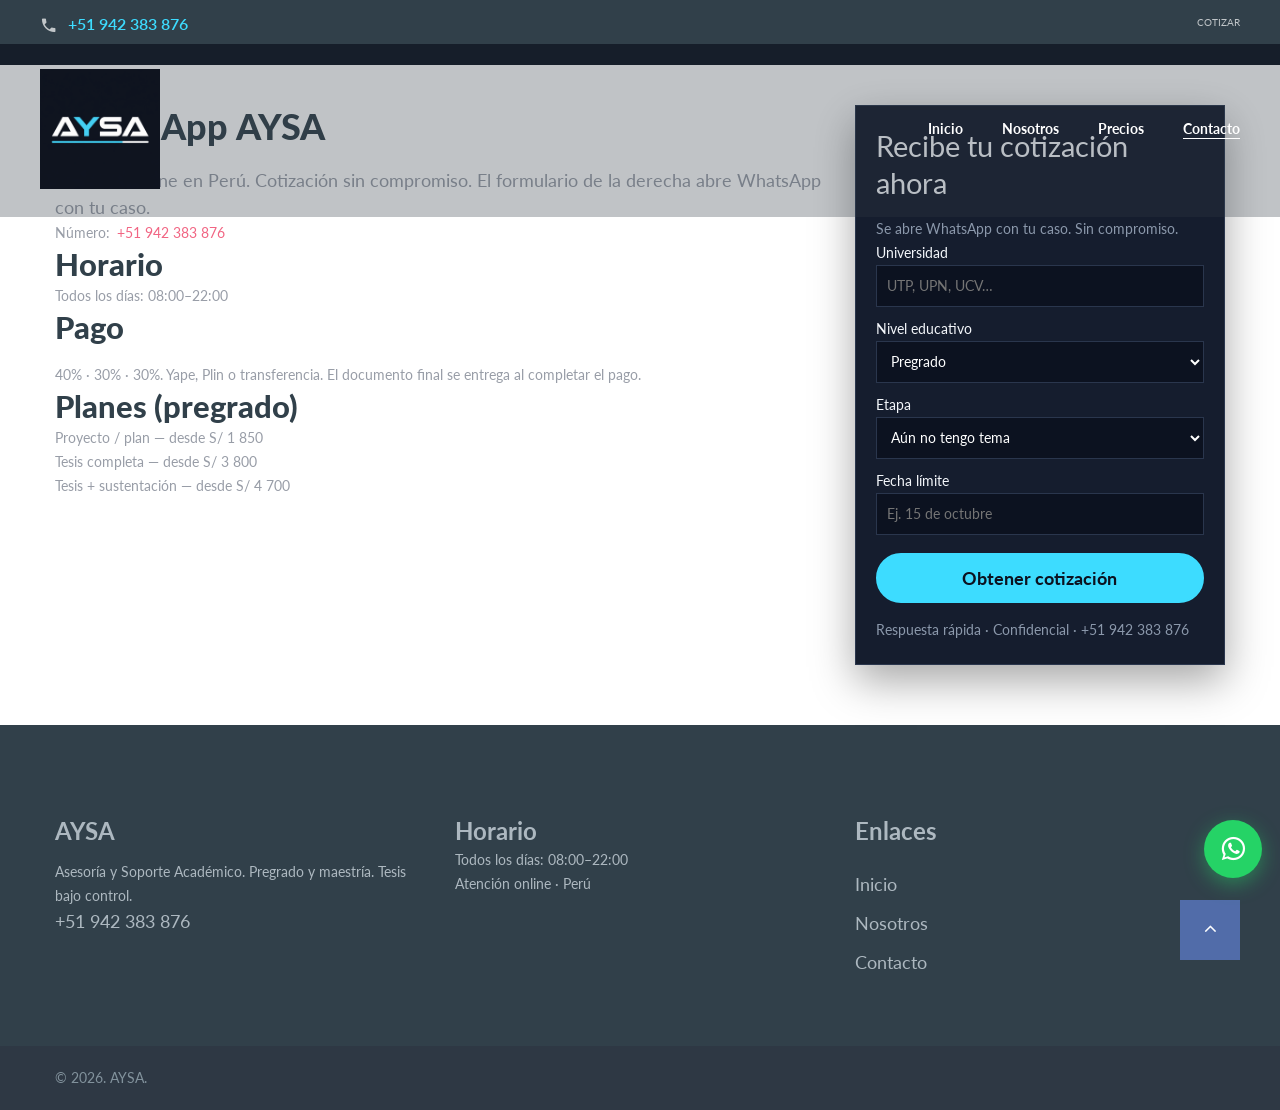
<file: contacts.html>
<!DOCTYPE html>
<html class="wide wow-animation" lang="es">
  <head>
    <title>Contacto — AYSA</title>
    <meta charset="utf-8">
    <meta name="viewport" content="width=device-width, height=device-height, initial-scale=1.0">
    <meta http-equiv="X-UA-Compatible" content="IE=edge">
    <link rel="icon" href="images/logo-aysa-isotipo.png" type="image/png">
    <link rel="stylesheet" type="text/css" href="//fonts.googleapis.com/css?family=Lato:300,300i,400,400i,700,900">
    <link rel="stylesheet" href="css/bootstrap.css">
    <link rel="stylesheet" href="css/fonts.css">
    <link rel="stylesheet" href="css/style.css">
    <link rel="stylesheet" href="css/aysa.css">
    <style>.ie-panel{display: none;background: #212121;padding: 10px 0;clear: both;text-align:center;position: relative;z-index: 1;} html.ie-10 .ie-panel, html.lt-ie-10 .ie-panel {display: block;}</style>
  </head>
  <body>
    <div class="ie-panel"><a href="http://windows.microsoft.com/en-US/internet-explorer/"><img src="images/ie8-panel/warning_bar_0000_us.jpg" height="42" width="820" alt=""></a></div>
    <div class="preloader">
      <div class="preloader-body">
        <div class="loader">
          <div></div><div></div><div></div><div></div><div></div><div></div><div></div><div></div><div></div>
        </div>
        <p>AYSA</p>
      </div>
    </div>
    <div class="page">
      <header class="section page-header rd-navbar-transparent-wrap">
        <div class="rd-navbar-wrap">
          <nav class="rd-navbar rd-navbar-transparent" data-layout="rd-navbar-fixed" data-sm-layout="rd-navbar-fixed" data-md-layout="rd-navbar-fixed" data-md-device-layout="rd-navbar-fixed" data-lg-layout="rd-navbar-static" data-lg-device-layout="rd-navbar-static" data-xl-layout="rd-navbar-static" data-xl-device-layout="rd-navbar-static" data-lg-stick-up-offset="44px" data-xl-stick-up-offset="44px" data-xxl-stick-up-offset="44px" data-lg-stick-up="true" data-xl-stick-up="true" data-xxl-stick-up="true">
            <div class="rd-navbar-collapse-toggle rd-navbar-fixed-element-1" data-rd-navbar-toggle=".rd-navbar-collapse"><span></span></div>
            <div class="rd-navbar-aside-outer rd-navbar-collapse">
              <div class="rd-navbar-aside">
                <div class="rd-navbar-info">
                  <div class="icon novi-icon mdi mdi-phone"></div><a href="https://wa.me/51942383876">+51 942 383 876</a>
                </div>
                <ul class="list-lined">
                  <li><a href="index.html#cotizar">Cotizar</a></li>
                </ul>
              </div>
            </div>
            <div class="rd-navbar-main-outer">
              <div class="rd-navbar-main-inner">
                <div class="rd-navbar-main">
                  <div class="rd-navbar-panel">
                    <button class="rd-navbar-toggle" data-rd-navbar-toggle=".rd-navbar-nav-wrap"><span></span></button>
                    <div class="rd-navbar-brand">
                      <a class="brand" href="index.html"><img class="brand-logo-dark" src="images/logo-aysa-isotipo.png" alt="AYSA" width="48" height="48"/><img class="brand-logo-light" src="images/logo-aysa-isotipo.png" alt="AYSA" width="48" height="48"/></a>
                    </div>
                  </div>
                  <div class="rd-navbar-main-element">
                    <div class="rd-navbar-nav-wrap">
                      <ul class="rd-navbar-nav">
                        <li class="rd-nav-item"><a class="rd-nav-link" href="index.html">Inicio</a></li>
                        <li class="rd-nav-item"><a class="rd-nav-link" href="about.html">Nosotros</a></li>
                        <li class="rd-nav-item"><a class="rd-nav-link" href="index.html#precios">Precios</a></li>
                        <li class="rd-nav-item active"><a class="rd-nav-link" href="contacts.html">Contacto</a></li>
                      </ul>
                    </div>
                  </div>
                </div>
              </div>
            </div>
          </nav>
        </div>
      </header>
      <section class="breadcrumbs-custom bg-image novi-background bg-primary">
        <div class="container">
          <ul class="breadcrumbs-custom-path">
            <li><a href="index.html">Inicio</a></li>
            <li class="active">Contacto</li>
          </ul>
        </div>
      </section>
      <section class="section section-md bg-default aysa-shell">
        <div class="container">
          <div class="row">
            <div class="col-lg-8 aysa-izq">
              <h2>WhatsApp AYSA</h2>
              <p class="big">Atención online en Perú. Cotización sin compromiso. El formulario de la derecha abre WhatsApp con tu caso.</p>
              <dl class="list-terms-2">
                <dt>Número:</dt>
                <dd><a href="https://wa.me/51942383876">+51 942 383 876</a></dd>
              </dl>
              <h3>Horario</h3>
              <ul class="list-0">
                <li>Todos los días: 08:00–22:00</li>
              </ul>
              <h3>Pago</h3>
              <p>40% · 30% · 30%. Yape, Plin o transferencia. El documento final se entrega al completar el pago.</p>
              <h3>Planes (pregrado)</h3>
              <ul class="list-0">
                <li>Proyecto / plan — desde S/ 1 850</li>
                <li>Tesis completa — desde S/ 3 800</li>
                <li>Tesis + sustentación — desde S/ 4 700</li>
              </ul>
            </div>
            <div class="col-lg-4 aysa-der">
              <form class="aysa-caja" id="aysa-form">
                <h4>Recibe tu cotización ahora</h4>
                <p>Se abre WhatsApp con tu caso. Sin compromiso.</p>
                <label>Universidad</label>
                <input type="text" name="universidad" required placeholder="UTP, UPN, UCV…">
                <label>Nivel educativo</label>
                <select name="nivel" required>
                  <option value="pregrado">Pregrado</option>
                  <option value="maestria">Maestría</option>
                </select>
                <label>Etapa</label>
                <select name="capitulo" required>
                  <option value="sin tema">Aún no tengo tema</option>
                  <option value="plan">Proyecto / plan</option>
                  <option value="observado">Plan observado</option>
                  <option value="resultados">Resultados / cap. IV</option>
                  <option value="defensa">Sustentación</option>
                </select>
                <label>Fecha límite</label>
                <input type="text" name="fecha" placeholder="Ej. 15 de octubre">
                <button class="button button-primary button-block" type="submit">Obtener cotización</button>
                <p class="fine">Respuesta rápida · Confidencial · +51 942 383 876</p>
              </form>
            </div>
          </div>
        </div>
      </section>
      <footer class="section footer-classic">
        <div class="footer-inner-1">
          <div class="container">
            <div class="row row-40">
              <div class="col-md-6 col-lg-4">
                <h5>AYSA</h5>
                <p>Asesoría y Soporte Académico. Pregrado y maestría. Tesis bajo control.</p>
                <a class="d-inline-block big" href="https://wa.me/51942383876">+51 942 383 876</a>
              </div>
              <div class="col-md-6 col-lg-4">
                <h5>Horario</h5>
                <ul class="list-0">
                  <li>Todos los días: 08:00–22:00</li>
                  <li>Atención online · Perú</li>
                </ul>
              </div>
              <div class="col-md-12 col-lg-4">
                <h5>Enlaces</h5>
                <ul class="footer-list big">
                  <li><a href="index.html">Inicio</a></li>
                  <li><a href="about.html">Nosotros</a></li>
                  <li><a href="contacts.html">Contacto</a></li>
                </ul>
              </div>
            </div>
          </div>
        </div>
        <div class="footer-inner-2">
          <div class="container">
            <p class="rights"><span>&copy;&nbsp;</span><span class="copyright-year"></span>. AYSA.</p>
          </div>
        </div>
      </footer>
    </div>
    <a class="wa-fijo" href="https://wa.me/51942383876" target="_blank" rel="noopener" aria-label="WhatsApp AYSA">
      <span class="icon mdi mdi-whatsapp" style="font-size:28px;line-height:1;"></span>
    </a>
    <div class="snackbars" id="form-output-global"></div>
    <script src="js/core.min.js"></script>
    <script src="js/script.js"></script>
    <script src="js/aysa-form.js"></script>
  </body>
</html>
</file>
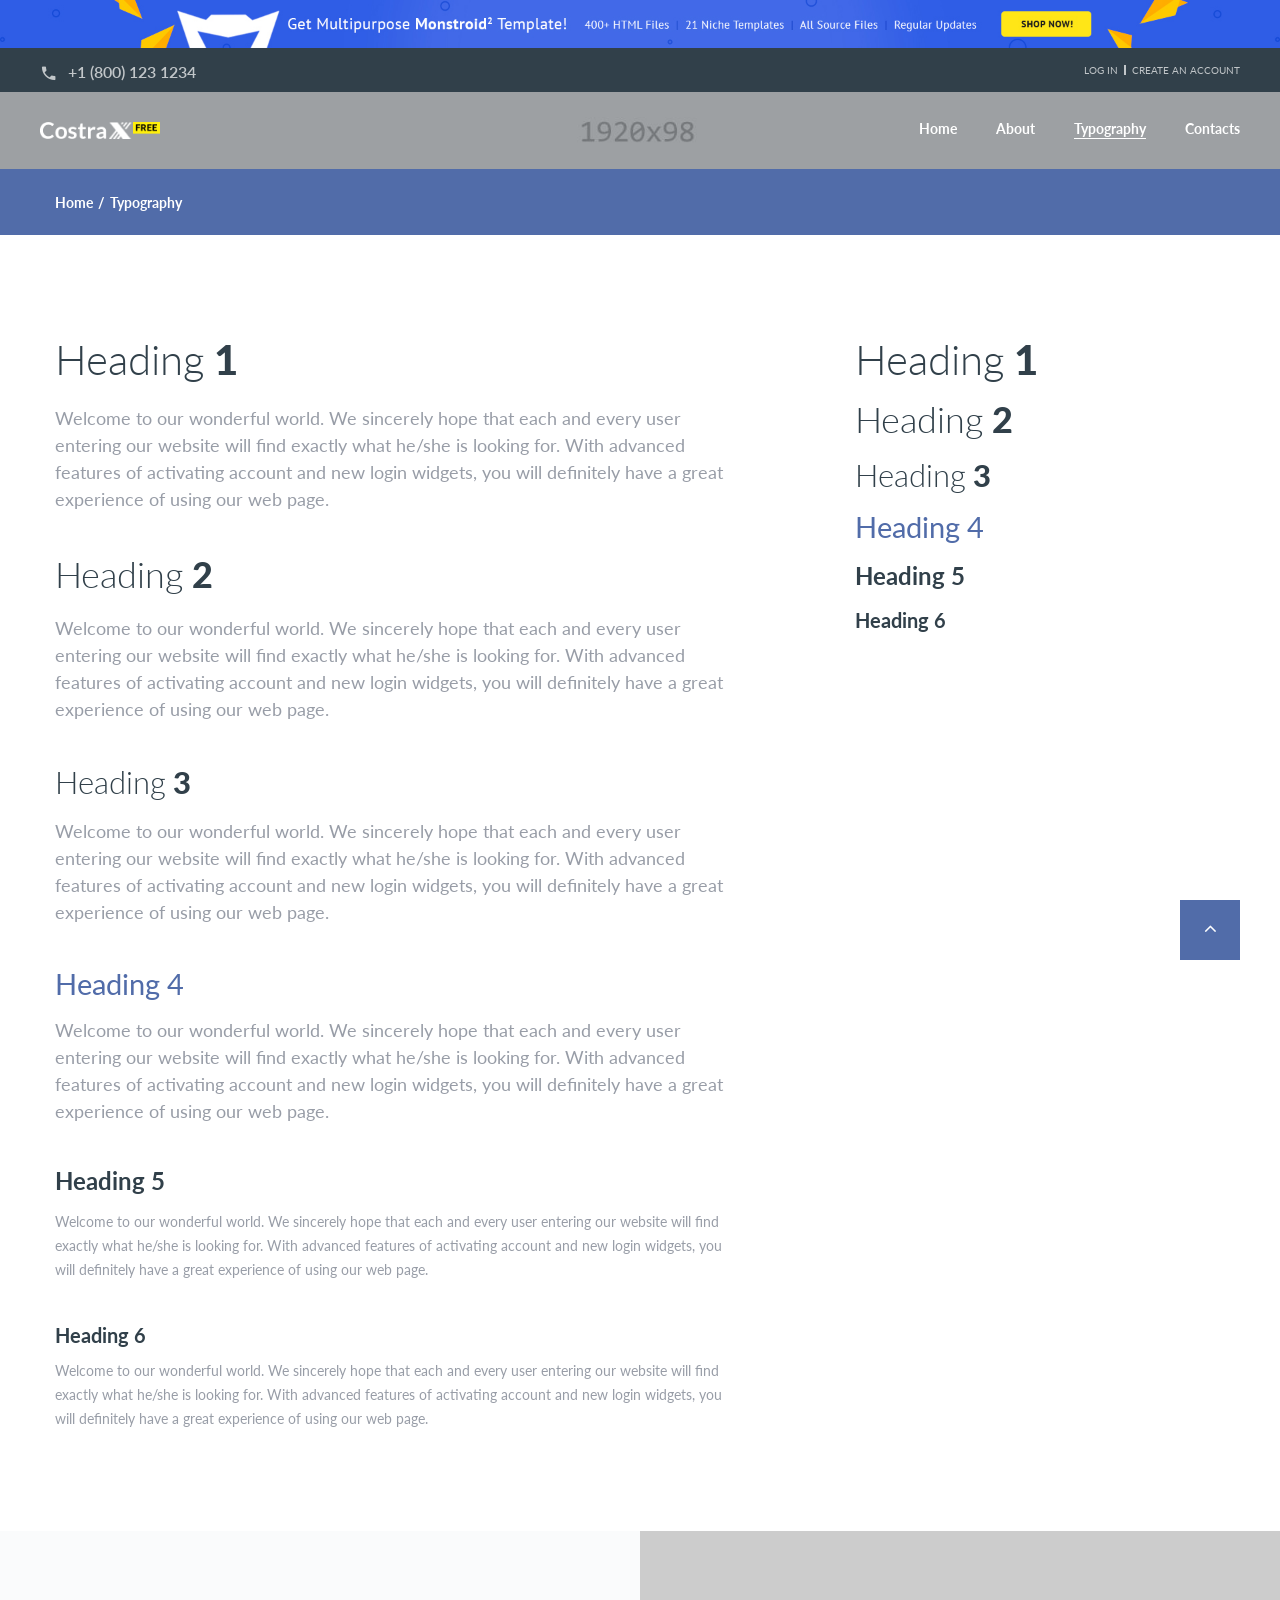
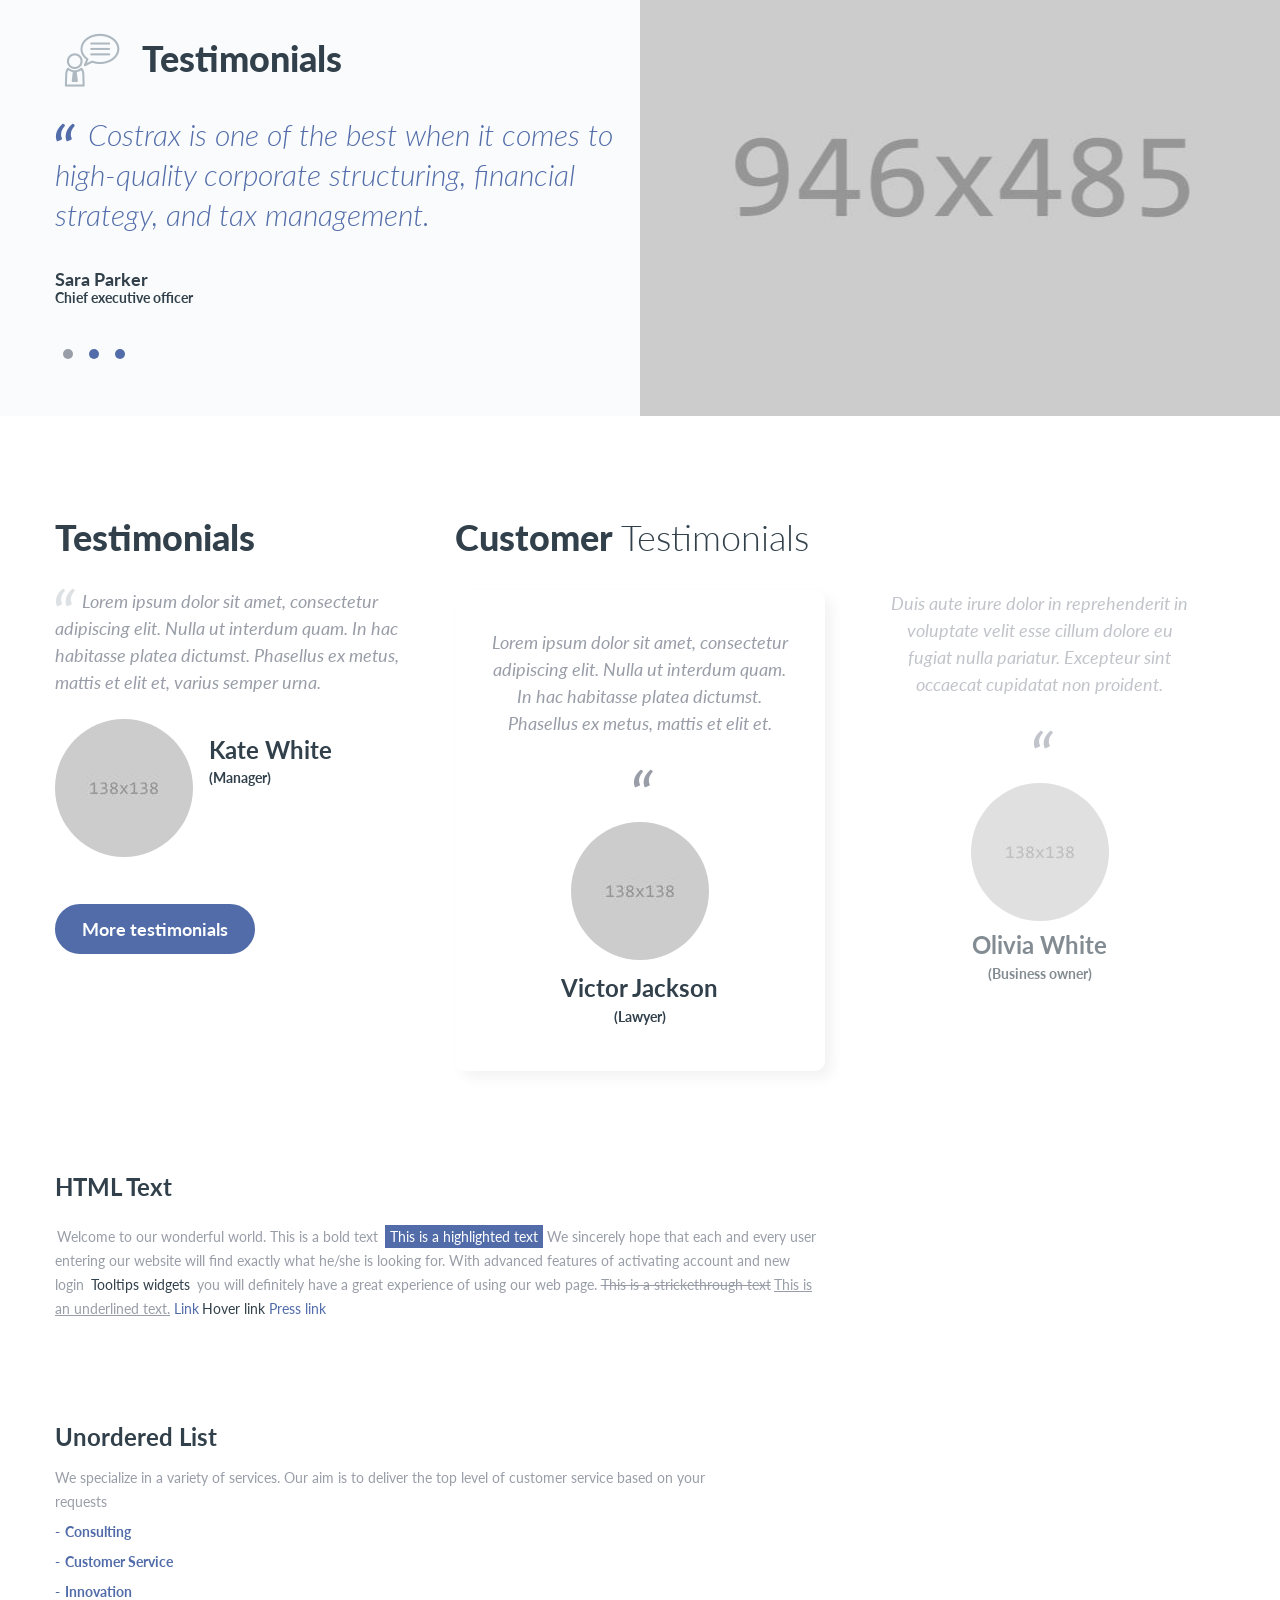
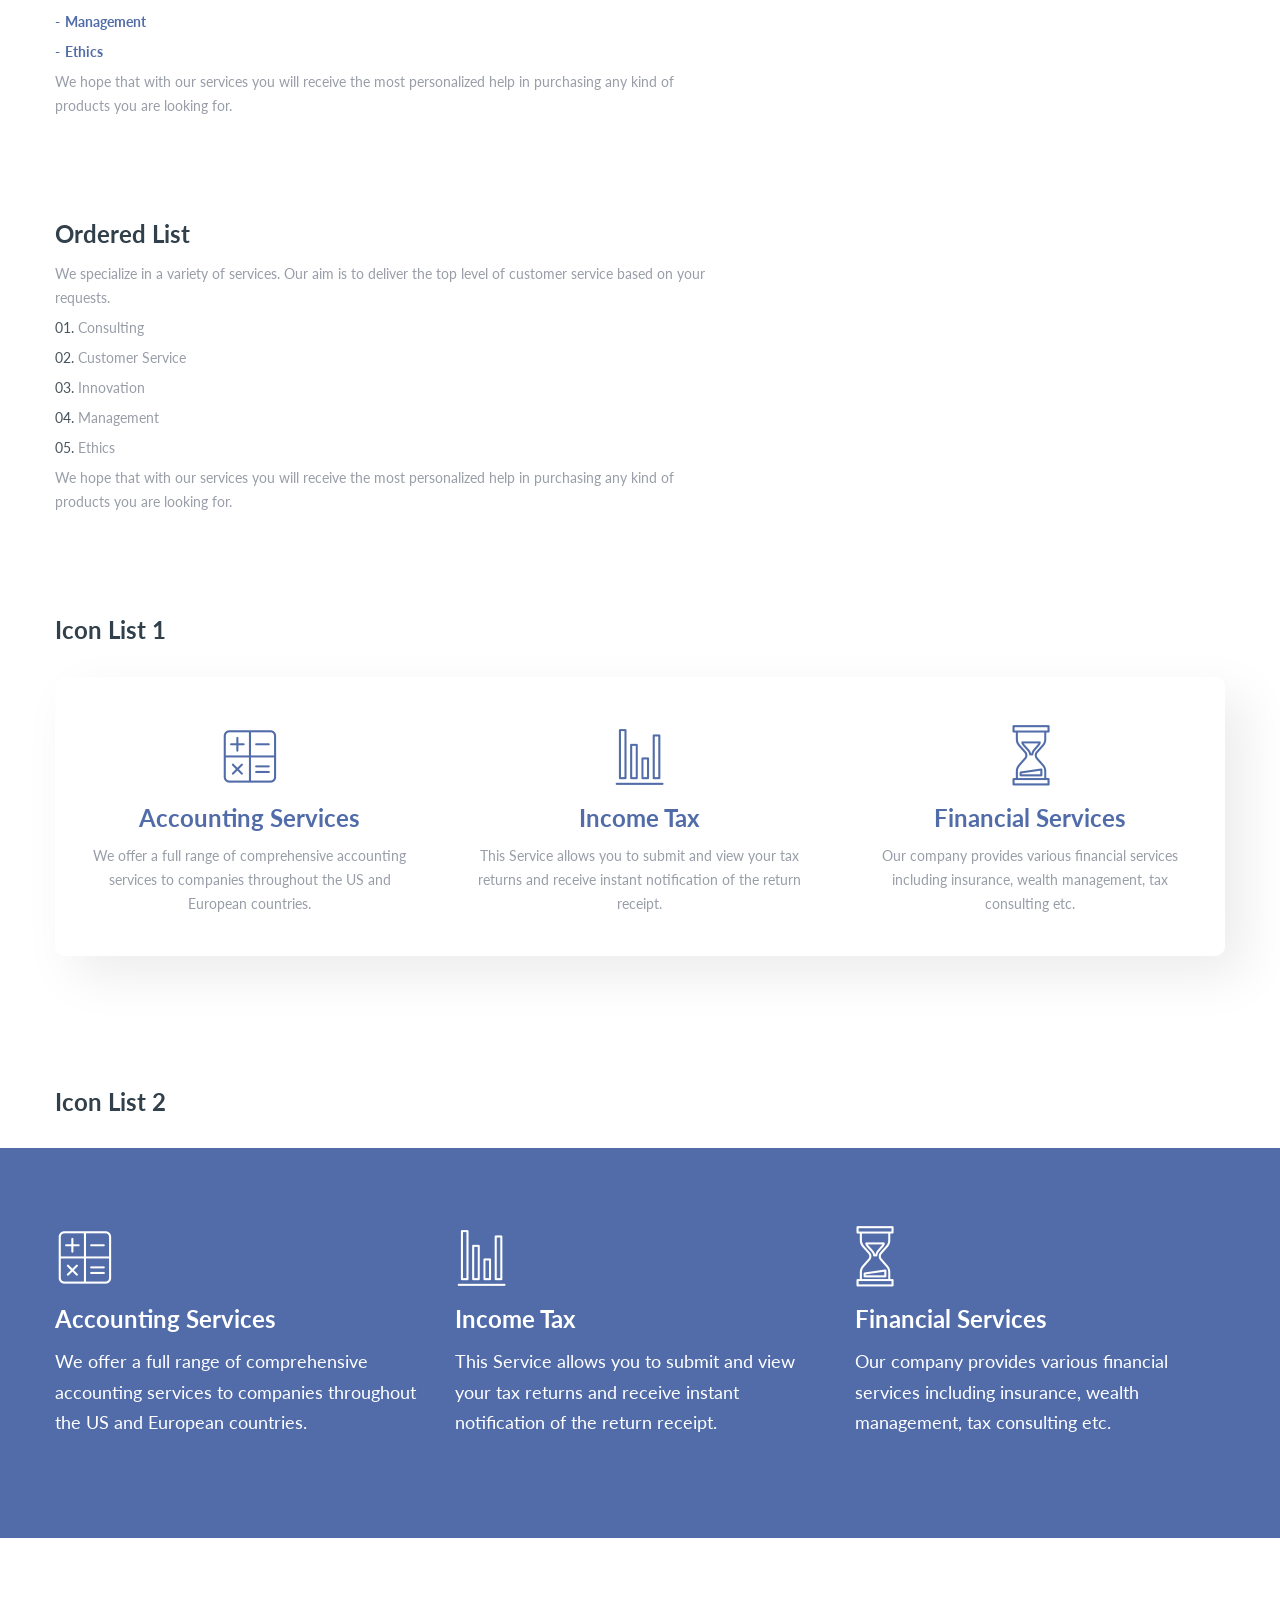
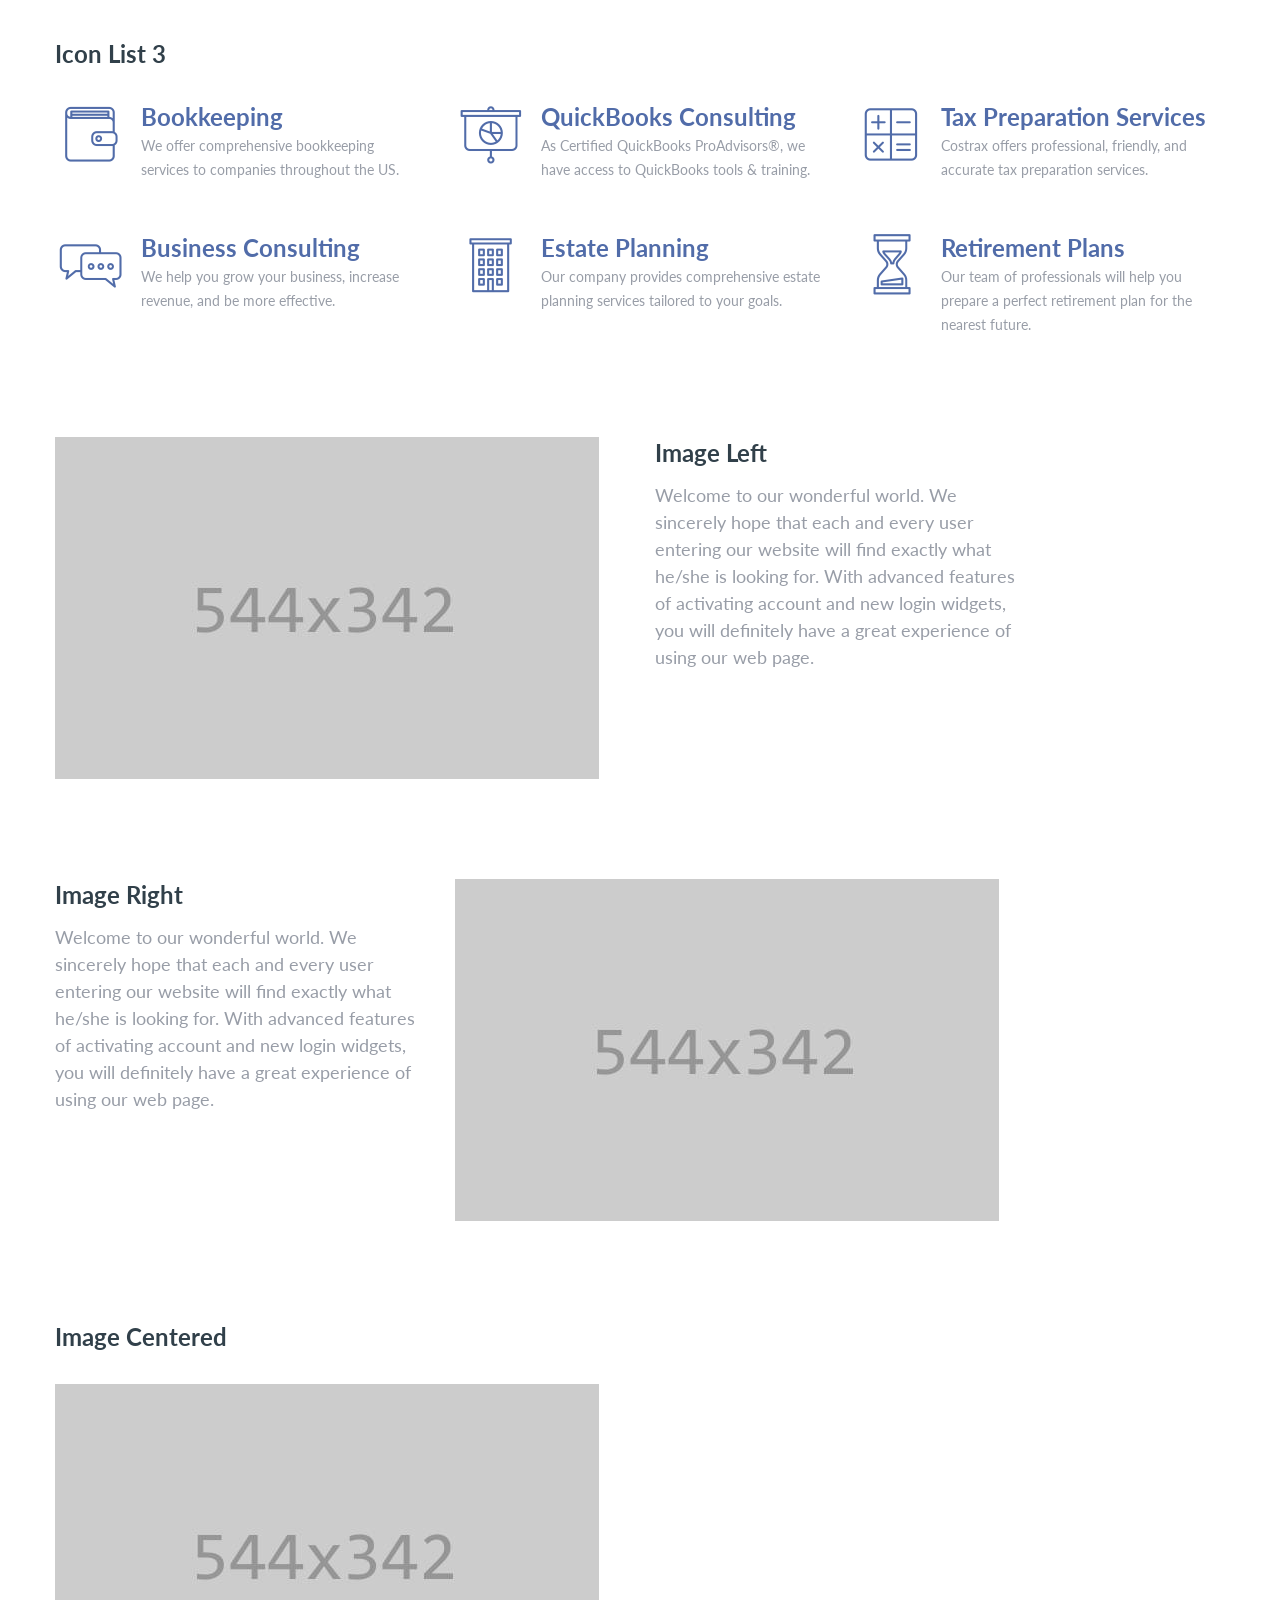
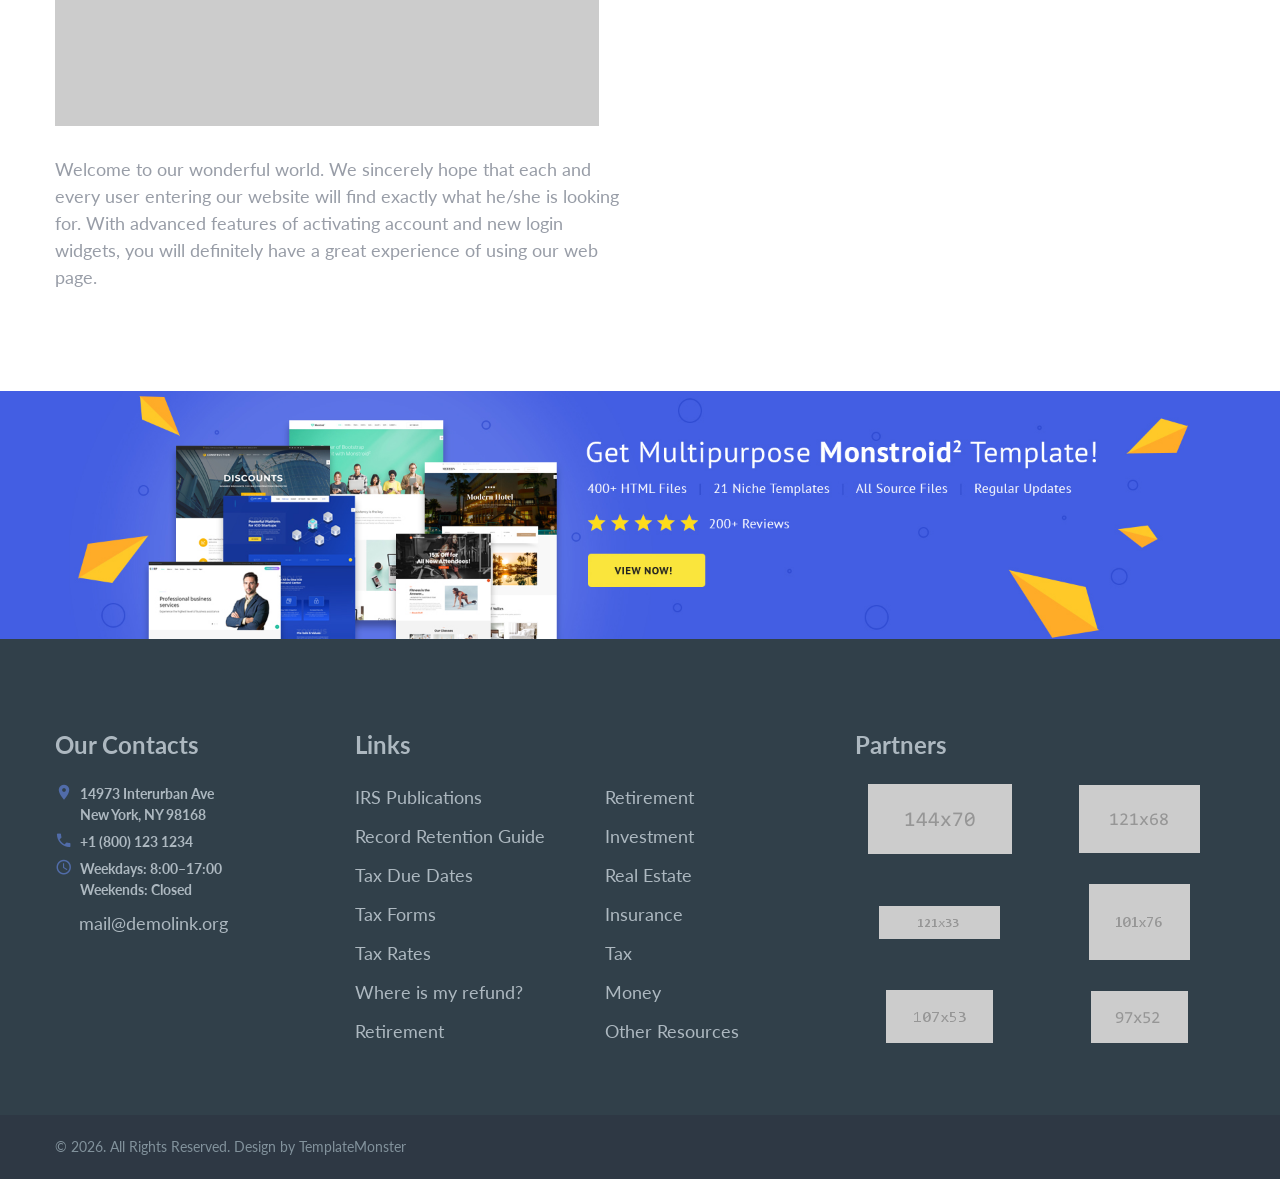
<file: typography.html>
<!DOCTYPE html>
<html class="wide wow-animation" lang="en">
  <head>
    <title>Typography</title>
    <meta charset="utf-8">
    <meta name="viewport" content="width=device-width, height=device-height, initial-scale=1.0">
    <meta http-equiv="X-UA-Compatible" content="IE=edge">
    <link rel="icon" href="images/favicon.ico" type="image/x-icon">
    <link rel="stylesheet" type="text/css" href="//fonts.googleapis.com/css?family=Lato:300,300i,400,400i,700,900">
    <link rel="stylesheet" href="css/bootstrap.css">
    <link rel="stylesheet" href="css/fonts.css">
    <link rel="stylesheet" href="css/style.css">
    <style>.ie-panel{display: none;background: #212121;padding: 10px 0;box-shadow: 3px 3px 5px 0 rgba(0,0,0,.3);clear: both;text-align:center;position: relative;z-index: 1;} html.ie-10 .ie-panel, html.lt-ie-10 .ie-panel {display: block;}</style>
  </head>
  <body>
    <div class="ie-panel"><a href="http://windows.microsoft.com/en-US/internet-explorer/"><img src="images/ie8-panel/warning_bar_0000_us.jpg" height="42" width="820" alt="You are using an outdated browser. For a faster, safer browsing experience, upgrade for free today."></a></div>
    <div class="preloader">
      <div class="preloader-body">
        <div class="loader">
          <div></div>
          <div></div>
          <div></div>
          <div></div>
          <div></div>
          <div></div>
          <div></div>
          <div></div>
          <div></div>
        </div>
        <p>Loading...</p>
      </div>
    </div>
    <div class="page"><a class="banner banner-top" href="https://www.templatemonster.com/website-templates/monstroid2.html" target="_blank"><img src="images/monstroid.jpg" alt="" height="0"></a>
      <header class="section page-header rd-navbar-transparent-wrap">
        <!--RD Navbar-->
        <div class="rd-navbar-wrap">
          <nav class="rd-navbar rd-navbar-transparent" data-layout="rd-navbar-fixed" data-sm-layout="rd-navbar-fixed" data-md-layout="rd-navbar-fixed" data-md-device-layout="rd-navbar-fixed" data-lg-layout="rd-navbar-static" data-lg-device-layout="rd-navbar-static" data-xl-layout="rd-navbar-static" data-xl-device-layout="rd-navbar-static" data-lg-stick-up-offset="44px" data-xl-stick-up-offset="44px" data-xxl-stick-up-offset="44px" data-lg-stick-up="true" data-xl-stick-up="true" data-xxl-stick-up="true">
            <div class="rd-navbar-collapse-toggle rd-navbar-fixed-element-1" data-rd-navbar-toggle=".rd-navbar-collapse"><span></span></div>
            <div class="rd-navbar-aside-outer rd-navbar-collapse">
              <div class="rd-navbar-aside">
                <div class="rd-navbar-info">
                  <div class="icon novi-icon mdi mdi-phone"></div><a href="tel:#">+1 (800) 123 1234</a>
                </div>
                <ul class="list-lined">
                  <li><a href="#">Log in</a></li>
                  <li><a href="#">Create an account</a></li>
                </ul>
              </div>
            </div>
            <div class="rd-navbar-main-outer">
              <div class="rd-navbar-main-inner">
                <div class="rd-navbar-main">
                  <!--RD Navbar Panel-->
                  <div class="rd-navbar-panel">
                    <!--RD Navbar Toggle-->
                    <button class="rd-navbar-toggle" data-rd-navbar-toggle=".rd-navbar-nav-wrap"><span></span></button>
                    <!--RD Navbar Brand-->
                    <div class="rd-navbar-brand">
                      <!--Brand--><a class="brand" href="index.html"><img class="brand-logo-dark" src="images/logo-default-293x44.png" alt="" width="146" height="22"/><img class="brand-logo-light" src="images/logo-inverse-310x44.png" alt="" width="155" height="22"/></a>
                    </div>
                  </div>
                  <div class="rd-navbar-main-element">
                    <div class="rd-navbar-nav-wrap">
                      <ul class="rd-navbar-nav">
                        <li class="rd-nav-item"><a class="rd-nav-link" href="index.html">Home</a>
                        </li>
                        <li class="rd-nav-item"><a class="rd-nav-link" href="about.html">About</a>
                        </li>
                        <li class="rd-nav-item active"><a class="rd-nav-link" href="typography.html">Typography</a>
                        </li>
                        <li class="rd-nav-item"><a class="rd-nav-link" href="contacts.html">Contacts</a>
                        </li>
                      </ul>
                    </div>
                  </div>
                </div>
              </div>
            </div>
          </nav>
        </div>
        <div class="rd-navbar-bg novi-background bg-image" style="background-image: url(images/bg-navbar.jpg)"></div>
      </header>
      <!-- Breadcrumbs-->
      <section class="breadcrumbs-custom bg-image novi-background bg-primary">
        <div class="container">
          <ul class="breadcrumbs-custom-path">
            <li><a href="index.html">Home</a></li>
            <li class="active">Typography</li>
          </ul>
        </div>
      </section>
      <!--Base typography -->
      <section class="section section-lg bg-default">
        <div class="container">
          <div class="row row-30 flex-lg-row-reverse justify-content-between">
            <div class="col-lg-4">
              <ul class="list-type-2">
                <li>
                  <h1><span class="text-light">Heading</span> 1</h1>
                </li>
                <li>
                  <h2><span class="text-light">Heading</span> 2</h2>
                </li>
                <li>
                  <h3><span class="text-light">Heading</span> 3</h3>
                </li>
                <li>
                  <h4>Heading 4</h4>
                </li>
                <li>
                  <h5>Heading 5</h5>
                </li>
                <li>
                  <h6>Heading 6</h6>
                </li>
              </ul>
            </div>
            <div class="col-lg-7">
              <ul class="list-type-1">
                <li>
                  <h1><span class="text-light">Heading</span> 1</h1>
                  <p class="big">Welcome to our wonderful world. We sincerely hope that each and every user entering our website will find exactly what he/she is looking for. With advanced features of activating account and new login widgets, you will definitely have a great experience of using our web page.</p>
                </li>
                <li>
                  <h2><span class="text-light">Heading</span> 2</h2>
                  <p class="big">Welcome to our wonderful world. We sincerely hope that each and every user entering our website will find exactly what he/she is looking for. With advanced features of activating account and new login widgets, you will definitely have a great experience of using our web page.</p>
                </li>
                <li>
                  <h3><span class="text-light">Heading</span> 3</h3>
                  <p class="big">Welcome to our wonderful world. We sincerely hope that each and every user entering our website will find exactly what he/she is looking for. With advanced features of activating account and new login widgets, you will definitely have a great experience of using our web page.</p>
                </li>
                <li>
                  <h4>Heading 4</h4>
                  <p class="big">Welcome to our wonderful world. We sincerely hope that each and every user entering our website will find exactly what he/she is looking for. With advanced features of activating account and new login widgets, you will definitely have a great experience of using our web page.</p>
                </li>
                <li>
                  <h5>Heading 5</h5>
                  <p>Welcome to our wonderful world. We sincerely hope that each and every user entering our website will find exactly what he/she is looking for. With advanced features of activating account and new login widgets, you will definitely have a great experience of using our web page.</p>
                </li>
                <li>
                  <h6>Heading 6</h6>
                  <p>Welcome to our wonderful world. We sincerely hope that each and every user entering our website will find exactly what he/she is looking for. With advanced features of activating account and new login widgets, you will definitely have a great experience of using our web page.</p>
                </li>
              </ul>
            </div>
          </div>
        </div>
      </section>
      <!--Blockquote-->
      <section class="section bg-gray-100 box-image-left">
        <div class="container">
          <div class="row">
            <div class="col-md-6">
              <div class="section-md section-md-bottom-50">
                <h2 class="title-icon"><span class="icon icon-default mercury-icon-speak"></span><span>Testimonials</span></h2>
                <!-- Owl Carousel-->
                <div class="owl-carousel owl-carousel-1" data-items="1" data-dots="true" data-nav="false" data-stage-padding="0" data-loop="true" data-margin="30" data-mouse-drag="false">
                  <blockquote class="quote quote-simple">
                    <q>Costrax is one of the best when it comes to high-quality corporate structuring, financial strategy, and tax management.</q>
                    <div class="quote-meta">
                      <div class="author">
                        <cite>Sara Parker</cite>
                      </div>
                      <div class="position">Chief executive officer</div>
                    </div>
                  </blockquote>
                  <blockquote class="quote quote-simple">
                    <q>I've had the pleasure of working with these guys for over 7 years. Over the time, they've been the best accountants to work with.</q>
                    <div class="quote-meta">
                      <div class="author">
                        <cite>Sam Jackson</cite>
                      </div>
                      <div class="position">Lawyer</div>
                    </div>
                  </blockquote>
                  <blockquote class="quote quote-simple">
                    <q>The staff members at Costrax are friendly, knowledgeable, and experienced. That’s what I like most about them.</q>
                    <div class="quote-meta">
                      <div class="author">
                        <cite>Ann White</cite>
                      </div>
                      <div class="position">Regional Manager</div>
                    </div>
                  </blockquote>
                </div>
              </div>
            </div>
          </div>
        </div>
        <div class="box-image-item novi-background bg-image" style="background-image: url(images/typography-1-946x485.jpg)"></div>
      </section>
      <!-- Testimonials-->
      <section class="section section-lg bg-default">
        <div class="container">
          <div class="row row-50">
            <div class="col-md-10 col-lg-4">
              <h2>Testimonials</h2>
              <blockquote class="quote quote-left-align">
                <q class="big">Lorem ipsum dolor sit amet, consectetur adipiscing elit. Nulla ut interdum quam. In hac habitasse platea dictumst. Phasellus ex metus, mattis et elit et, varius semper urna.</q>
                <div class="quote-meta unit">
                  <div class="unit-left"><img class="quote-img" src="images/testimonials-1-138x138.jpg" alt="" width="138" height="69"/>
                  </div>
                  <div class="unit-body">
                    <div class="author">
                      <cite>Kate White</cite>
                    </div>
                    <div class="position">Manager</div>
                  </div>
                </div>
              </blockquote><a class="button button-primary" href="#">More testimonials</a>
            </div>
            <div class="col-lg-8">
              <h2>Customer <span class="text-light">Testimonials</span></h2>
              <div class="row row-30">
                <div class="col-sm-6">
                  <blockquote class="quote quote-center quote-center-active">
                    <q class="big">Lorem ipsum dolor sit amet, consectetur adipiscing elit. Nulla ut interdum quam. In hac habitasse platea dictumst. Phasellus ex metus, mattis et elit et.</q>
                    <div class="quote-meta"><img class="quote-img" src="images/testimonials-2-138x138.jpg" alt="" width="138" height="69"/>
                      <div class="author">
                        <cite>Victor Jackson</cite>
                      </div>
                      <div class="position">Lawyer</div>
                    </div>
                  </blockquote>
                </div>
                <div class="col-sm-6">
                  <div class="owl-item-simulate">
                    <blockquote class="quote quote-center">
                      <q class="big">Duis aute irure dolor in reprehenderit in voluptate velit esse cillum dolore eu fugiat nulla pariatur. Excepteur sint occaecat cupidatat non proident.</q>
                      <div class="quote-meta"><img class="quote-img" src="images/testimonials-3-138x138.jpg" alt="" width="138" height="69"/>
                        <div class="author">
                          <cite>Olivia White</cite>
                        </div>
                        <div class="position">Business owner</div>
                      </div>
                    </blockquote>
                  </div>
                </div>
              </div>
            </div>
          </div>
        </div>
      </section>
      <!--HTML Text Elements-->
      <section class="section section-lg bg-default">
        <div class="container">
          <div class="row">
            <div class="col-lg-10 col-xl-8">
              <h5>HTML Text</h5>
              <p class="text-block"><span>Welcome to our wonderful world. This is a bold text</span>
                <mark>This is a highlighted text</mark><span>We sincerely hope that each and every user entering our website will find exactly what he/she is looking for. With advanced features of activating account and new login</span><span class="tooltip-custom" data-toggle="tooltip" data-placement="top" title="Default text">Tooltips widgets</span><span>you will definitely have a great experience of using our web page.</span><span class="text-strike">This is a strickethrough text</span><span class="text-underline">This is an underlined text.</span><a href="#">Link</a><a class="link-hover" href="#">Hover link</a><a class="link-active" href="#">Press link</a>
              </p>
            </div>
          </div>
        </div>
      </section>
      <!--Unordered List-->
      <section class="section section-lg bg-default">
        <div class="container">
          <div class="row row-50">
            <div class="col-xl-7">
              <h5>Unordered List</h5>
              <p>We specialize in a variety of services. Our aim is to deliver the top level of customer service based on your requests</p>
              <ul class="list-marked list-marked-primary">
                <li>Consulting</li>
                <li>Customer Service</li>
                <li>Innovation</li>
                <li>Management</li>
                <li>Ethics</li>
              </ul>
              <p>We hope that with our services you will receive the most personalized help in purchasing any kind of products you are looking for.</p>
            </div>
          </div>
        </div>
      </section>
      <!--Ordered List-->
      <section class="section section-lg bg-default">
        <div class="container">
          <div class="row row-50">
            <div class="col-xl-7">
              <h5>Ordered List</h5>
              <p>We specialize in a variety of services. Our aim is to deliver the top level of customer service based on your requests.</p>
              <ol class="list-ordered">
                <li>Consulting</li>
                <li>Customer Service</li>
                <li>Innovation</li>
                <li>Management</li>
                <li>Ethics</li>
              </ol>
              <p>We hope that with our services you will receive the most personalized help in purchasing any kind of products you are looking for.</p>
            </div>
          </div>
        </div>
      </section>
      <!--Icon List 1-->
      <section class="section section-lg bg-default">
        <div class="container">
          <h5>Icon List 1</h5>
          <div class="row box-icon-1-wrap">
            <div class="col-md-4 box-icon-1">
              <div class="icon novi-icon mercury-icon-calc"></div>
              <h5 class="title">Accounting Services</h5>
              <p class="text">We offer a full range of comprehensive accounting services to companies throughout the US and European countries.</p>
            </div>
            <div class="col-md-4 box-icon-1">
              <div class="icon novi-icon mercury-icon-chart"></div>
              <h5 class="title">Income Tax</h5>
              <p class="text">This Service allows you to submit and view your tax returns and receive instant notification of the return receipt.</p>
            </div>
            <div class="col-md-4 box-icon-1">
              <div class="icon novi-icon mercury-icon-time-sand"></div>
              <h5 class="title">Financial Services</h5>
              <p class="text">Our company provides various financial services including insurance, wealth management, tax consulting etc.</p>
            </div>
          </div>
        </div>
      </section>
      <section class="section section-title">
        <div class="container">
          <h5>Icon List 2</h5>
        </div>
      </section>
      <!--Icon List 2-->
      <section class="section section-sm section-sm-bottom-100 bg-primary">
        <div class="container">
          <div class="row row-30">
            <div class="col-md-4 wow fadeInUp">
              <div class="box-icon-2">
                <div class="icon novi-icon mercury-icon-calc"></div>
                <h5 class="title">Accounting Services</h5>
                <p class="text">We offer a full range of comprehensive accounting services to companies throughout the US and European countries.</p>
              </div>
            </div>
            <div class="col-md-4 wow fadeInUp" data-wow-delay="0.2s">
              <div class="box-icon-2">
                <div class="icon novi-icon mercury-icon-chart"></div>
                <h5 class="title">Income Tax</h5>
                <p class="text">This Service allows you to submit and view your tax returns and receive instant notification of the return receipt.</p>
              </div>
            </div>
            <div class="col-md-4 wow fadeInUp" data-wow-delay="0.4s">
              <div class="box-icon-2">
                <div class="icon novi-icon mercury-icon-time-sand"></div>
                <h5 class="title">Financial Services</h5>
                <p class="text">Our company provides various financial services including insurance, wealth management, tax consulting etc.</p>
              </div>
            </div>
          </div>
        </div>
      </section>
      <!--Icon List 3-->
      <section class="section section-lg bg-default">
        <div class="container text-center text-lg-left">
          <h5>Icon List 3</h5>
          <div class="row row-30 row-lg-50">
            <div class="col-sm-6 col-md-4">
              <div class="box-icon-3 unit flex-column flex-lg-row">
                <div class="unit-left">
                  <div class="icon novi-icon mercury-icon-wallet"></div>
                </div>
                <div class="unit-body">
                  <h5 class="title">Bookkeeping</h5>
                  <p class="text">We offer comprehensive bookkeeping services to companies throughout the US.</p>
                </div>
              </div>
            </div>
            <div class="col-sm-6 col-md-4">
              <div class="box-icon-3 unit flex-column flex-lg-row">
                <div class="unit-left">
                  <div class="icon novi-icon mercury-icon-presentation-2"></div>
                </div>
                <div class="unit-body">
                  <h5 class="title">QuickBooks Consulting</h5>
                  <p class="text">As Certified QuickBooks ProAdvisors®, we have access to QuickBooks tools &amp; training.</p>
                </div>
              </div>
            </div>
            <div class="col-sm-6 col-md-4">
              <div class="box-icon-3 unit flex-column flex-lg-row">
                <div class="unit-left">
                  <div class="icon novi-icon mercury-icon-calc"></div>
                </div>
                <div class="unit-body">
                  <h5 class="title">Tax Preparation Services</h5>
                  <p class="text">Costrax offers professional, friendly, and accurate tax preparation services.</p>
                </div>
              </div>
            </div>
            <div class="col-sm-6 col-md-4">
              <div class="box-icon-3 unit flex-column flex-lg-row">
                <div class="unit-left">
                  <div class="icon novi-icon mercury-icon-chat"></div>
                </div>
                <div class="unit-body">
                  <h5 class="title">Business Consulting</h5>
                  <p class="text">We help you grow your business, increase revenue, and be more effective.</p>
                </div>
              </div>
            </div>
            <div class="col-sm-6 col-md-4">
              <div class="box-icon-3 unit flex-column flex-lg-row">
                <div class="unit-left">
                  <div class="icon novi-icon mercury-icon-house"></div>
                </div>
                <div class="unit-body">
                  <h5 class="title">Estate Planning</h5>
                  <p class="text">Our company provides comprehensive estate planning services tailored to your goals.</p>
                </div>
              </div>
            </div>
            <div class="col-sm-6 col-md-4">
              <div class="box-icon-3 unit flex-column flex-lg-row">
                <div class="unit-left">
                  <div class="icon novi-icon mercury-icon-time-sand"></div>
                </div>
                <div class="unit-body">
                  <h5 class="title">Retirement Plans</h5>
                  <p class="text">Our team of professionals will help you prepare a perfect retirement plan for the nearest future.</p>
                </div>
              </div>
            </div>
          </div>
        </div>
      </section>
      <!--Image Left-->
      <section class="section section-lg bg-default">
        <div class="container">
          <div class="row row-30">
            <div class="col-md-6"><img src="images/typography-2-544x342.jpg" alt="" width="544" height="171"/>
            </div>
            <div class="col-md-6 col-xl-4">
              <h5>Image Left</h5>
              <p class="big">Welcome to our wonderful world. We sincerely hope that each and every user entering our website will find exactly what he/she is looking for. With advanced features of activating account and new login widgets, you will definitely have a great experience of using our web page.</p>
            </div>
          </div>
        </div>
      </section>
      <!--Image Right-->
      <section class="section section-lg bg-default">
        <div class="container">
          <div class="row row-30 flex-md-row-reverse justify-content-end">
            <div class="col-md-6"><img src="images/typography-2-544x342.jpg" alt="" width="544" height="171"/>
            </div>
            <div class="col-md-6 col-xl-4">
              <h5>Image Right</h5>
              <p class="big">Welcome to our wonderful world. We sincerely hope that each and every user entering our website will find exactly what he/she is looking for. With advanced features of activating account and new login widgets, you will definitely have a great experience of using our web page.</p>
            </div>
          </div>
        </div>
      </section>
      <!--Image Centered-->
      <section class="section section-lg bg-default">
        <div class="container">
          <div class="row">
            <div class="col-md-10 col-lg-8 col-xl-6">
              <h5>Image Centered</h5>
              <figure class="figure-light"><img class="img-centered" src="images/typography-2-544x342.jpg" alt="" width="544" height="171"/>
              </figure>
              <p class="big">Welcome to our wonderful world. We sincerely hope that each and every user entering our website will find exactly what he/she is looking for. With advanced features of activating account and new login widgets, you will definitely have a great experience of using our web page.</p>
            </div>
          </div>
        </div>
      </section><a class="banner" href="https://www.templatemonster.com/website-templates/monstroid2.html" target="_blank"><img src="images/monstroid-big.jpg" alt="" height="0"></a>
      <footer class="section footer-classic">
        <div class="footer-inner-1">
          <div class="container">
            <div class="row row-40">
              <div class="col-md-5 col-lg-3">
                <h5>Our Contacts</h5>
                <ul class="contact-list font-weight-bold">
                  <li>
                    <div class="unit unit-spacing-xs">
                      <div class="unit-left">
                        <div class="icon icon-sm icon-primary novi-icon mdi mdi-map-marker"></div>
                      </div>
                      <div class="unit-body"><a href="#">14973 Interurban Ave <br>New York, NY 98168</a></div>
                    </div>
                  </li>
                  <li>
                    <div class="unit unit-spacing-xs">
                      <div class="unit-left">
                        <div class="icon icon-sm icon-primary novi-icon mdi mdi-phone"></div>
                      </div>
                      <div class="unit-body"><a href="tel:#">+1 (800) 123 1234</a></div>
                    </div>
                  </li>
                  <li>
                    <div class="unit unit-spacing-xs">
                      <div class="unit-left">
                        <div class="icon icon-sm icon-primary novi-icon mdi mdi-clock"></div>
                      </div>
                      <div class="unit-body">
                        <ul class="list-0">
                          <li>Weekdays: 8:00–17:00</li>
                          <li>Weekends: Closed</li>
                        </ul>
                      </div>
                    </div>
                  </li>
                </ul><a class="d-inline-block big" href="mailto:#">mail@demolink.org</a>
              </div>
              <div class="col-md-6 col-lg-5">
                <h5>Links</h5>
                <div class="row row-5 justify-content-between">
                  <div class="col-sm-6">
                    <ul class="footer-list big">
                      <li><a href="#">IRS Publications</a></li>
                      <li><a href="#">Record Retention Guide</a></li>
                      <li><a href="#">Tax Due Dates</a></li>
                      <li><a href="#">Tax Forms</a></li>
                      <li><a href="#">Tax Rates</a></li>
                      <li><a href="#">Where is my refund?</a></li>
                      <li><a href="#">Retirement</a></li>
                    </ul>
                  </div>
                  <div class="col-sm-4 col-lg-6 col-xxl-5">
                    <ul class="footer-list big">
                      <li><a href="#">Retirement</a></li>
                      <li><a href="#">Investment</a></li>
                      <li><a href="#">Real Estate</a></li>
                      <li><a href="#">Insurance</a></li>
                      <li><a href="#">Tax</a></li>
                      <li><a href="#">Money</a></li>
                      <li><a href="#">Other Resources</a></li>
                    </ul>
                  </div>
                </div>
              </div>
              <div class="col-md-12 col-lg-4">
                <h5>Partners</h5>
                <div class="row row-30 align-items-center text-center">
                  <div class="col-6 col-md-4 col-lg-6"><a class="link-image" href="#"><img src="images/footer-1-brand-1-144x70.png" alt="" width="144" height="35"/></a></div>
                  <div class="col-6 col-md-4 col-lg-6"><a class="link-image" href="#"><img src="images/footer-1-brand-2-121x68.png" alt="" width="121" height="34"/></a></div>
                  <div class="col-6 col-md-4 col-lg-6"><a class="link-image" href="#"><img src="images/footer-1-brand-3-121x33.png" alt="" width="121" height="16"/></a></div>
                  <div class="col-6 col-md-4 col-lg-6"><a class="link-image" href="#"><img src="images/footer-1-brand-4-101x76.png" alt="" width="101" height="38"/></a></div>
                  <div class="col-6 col-md-4 col-lg-6"><a class="link-image" href="#"><img src="images/footer-1-brand-5-107x53.png" alt="" width="107" height="26"/></a></div>
                  <div class="col-6 col-md-4 col-lg-6"><a class="link-image" href="#"><img src="images/footer-1-brand-6-97x52.png" alt="" width="97" height="26"/></a></div>
                </div>
              </div>
            </div>
          </div>
        </div>
        <div class="footer-inner-2">
          <div class="container">
            <p class="rights"><span>&copy;&nbsp;</span><span class="copyright-year"></span>. All Rights Reserved. Design by <a href="https://www.templatemonster.com">TemplateMonster</a></p>
          </div>
        </div>
      </footer>
    </div>
    <div class="snackbars" id="form-output-global"></div>
    <script src="js/core.min.js"></script>
    <script src="js/script.js"></script>
  </body>
</html>
</file>
<file: css/style.css>
@charset "UTF-8";/**
 * [Table of contents]
 *   1 Reset Styles
 *   2 Context Styles
 *   3 Components
 *     3.1 Typography
 *     3.2 Brand
 *     3.3 Links
 *     3.4 Blocks
 *     3.5 Boxes
 *     3.6 Groups
 *     3.7 Responsive units
 *     3.8 Lists
 *     3.9 Images
 *     3.10 Icons
 *     3.11 Tables custom
 *     3.12 Dividers
 *     3.13 Buttons
 *     3.14 Forms
 *     3.15 Posts
 *     3.16 Quotes
 *     3.17 Thumbnails
 *     3.18 Breadcrumbs
 *     3.19 Pagination custom
 *     3.20 Snackbars
 *     3.21 Footers
 *     3.22 Gallery
 *   4 Helpers
 *     4.1 Page layout
 *     4.2 Text styling
 *     4.3 Offsets
 *     4.4 Sections
 *     4.5 Grid modules
 *     4.6 Backgrounds
 *     4.7 Utilities custom
 *   5 Plugins
 *     5.1 Animate
 *     5.2 Preloader
 *     5.3 ToTop
 *     5.4 RD Navbar
 *     5.5 Swiper
 *     5.6 Google Map
 *     5.7 Search Results
 *     5.8 Isotope
 *     5.9 Nav custom
 *     5.10 Panel custom
 *     5.11 Tooltop Custom
 *     5.12 Counter
 *     5.13 Progress Bars
 *     5.14 Circle Progress Bars
 *     5.15 Owl Carousel
 *     5.16 Lightgallery
 *     5.17 Material Parallax
 *     5.18 Select 2
 *     5.19 RD Twitterfeed
 *     5.20 Countdown
 *//** @section Reset Styles*/a:focus,button:focus {	outline: none !important;}button::-moz-focus-inner {	border: 0;}*:focus {	outline: none;}blockquote {	padding: 0;	margin: 0;}input,button,select,textarea {	outline: none;}label {	margin-bottom: 0;}p {	margin: 0;}ul,ol {	list-style: none;	padding: 0;	margin: 0;}ul li,ol li {	display: block;}dl {	margin: 0;}dt,dd {	line-height: inherit;}dt {	font-weight: inherit;}dd {	margin-bottom: 0;}cite {	font-style: normal;}form {	margin-bottom: 0;}blockquote {	padding-left: 0;	border-left: 0;}address {	margin-top: 0;	margin-bottom: 0;}figure {	margin-bottom: 0;}html p a:hover {	text-decoration: none;}/** @section Context Styles */.context-dark, .bg-gray-800, .bg-primary,.context-dark h1,.bg-gray-800 h1,.bg-primary h1, .context-dark h2, .bg-gray-800 h2, .bg-primary h2, .context-dark h3, .bg-gray-800 h3, .bg-primary h3, .context-dark h4, .bg-gray-800 h4, .bg-primary h4, .context-dark h5, .bg-gray-800 h5, .bg-primary h5, .context-dark h6, .bg-gray-800 h6, .bg-primary h6, .context-dark [class^='heading-'], .bg-gray-800 [class^='heading-'], .bg-primary [class^='heading-'] {	color: #ffffff;}/** @group Components *//** @section Typography */body {	font-family: "Lato", -apple-system, BlinkMacSystemFont, "Segoe UI", Roboto, "Helvetica Neue", Arial, sans-serif;	font-size: 14px;	line-height: 1.71429;	font-weight: 400;	color: #989da7;	background-color: #ffffff;	-webkit-text-size-adjust: none;	-webkit-font-smoothing: subpixel-antialiased;}h1, h2, h3, h4, h5, h6, [class^='heading-'] {	margin-top: 0;	margin-bottom: 0;	font-weight: 700;	color: #31404a;}h1 a, h2 a, h3 a, h4 a, h5 a, h6 a, [class^='heading-'] a {	color: inherit;}h1 a:hover, h2 a:hover, h3 a:hover, h4 a:hover, h5 a:hover, h6 a:hover, [class^='heading-'] a:hover {	color: #516ca9;}h1,h2,h3,.heading-1,.heading-2,.heading-3 {	font-weight: 900;}h1,.heading-1 {	font-size: 32px;	line-height: 1.25;}@media (min-width: 992px) {	h1,	.heading-1 {		font-size: 41.6px;		line-height: 1.2;	}}@media (min-width: 1600px) {	h1,	.heading-1 {		font-size: 60px;		line-height: 1.03333;	}}h2,.heading-2 {	font-size: 28px;	line-height: 1.3;}@media (min-width: 992px) {	h2,	.heading-2 {		font-size: 36.4px;		line-height: 1.2;	}}@media (min-width: 1600px) {	h2,	.heading-2 {		font-size: 48px;		line-height: 1.25;	}}h3,.heading-3 {	font-size: 24px;	line-height: 1.35;}@media (min-width: 992px) {	h3,	.heading-3 {		font-size: 31.2px;		line-height: 1.25;	}}@media (min-width: 1600px) {	h3,	.heading-3 {		font-size: 36px;		line-height: 1.27778;	}}h4,.heading-4 {	font-size: 22px;	font-weight: 400;	line-height: 1.45;	color: #516ca9;}h4 a,.heading-4 a {	color: inherit;}h4 a:hover,.heading-4 a:hover {	color: #31404a;}@media (min-width: 992px) {	h4,	.heading-4 {		font-size: 28.6px;		line-height: 1.3;	}}@media (min-width: 1600px) {	h4,	.heading-4 {		font-size: 36px;		line-height: 1.27778;	}}h5,.heading-5 {	font-size: 20px;	line-height: 1.35;}@media (min-width: 992px) {	h5,	.heading-5 {		font-size: 24px;		line-height: 1.35;	}}@media (min-width: 1600px) {	h5,	.heading-5 {		font-size: 24px;		line-height: 1.375;	}}h6,.heading-6 {	font-size: 18px;	line-height: 1.5;}@media (min-width: 992px) {	h6,	.heading-6 {		font-size: 19.8px;		line-height: 1.4;	}}@media (min-width: 1600px) {	h6,	.heading-6 {		font-size: 18px;		line-height: 1.5;	}}small,.small {	display: block;	font-size: 12px;	line-height: 1.5;}mark,.mark {	padding: 3px 5px;	color: #ffffff;	background: #516ca9;}.big {	font-size: 18px;	line-height: 1.5;}@media (min-width: 1600px) {	.big {		line-height: 1.35;	}}.lead {	font-size: 18px;	line-height: 1.4;	font-weight: 700;}@media (min-width: 992px) {	.lead {		font-size: 24px;		line-height: 34px;	}}code {	padding: 3px 5px;	border-radius: 10px;	font-size: 90%;	color: #2e3844;	background: #fafbfc;}p [data-toggle='tooltip'] {	padding-left: .25em;	padding-right: .25em;	color: #31404a;}p [style*='max-width'] {	display: inline-block;}::selection {	background: #516ca9;	color: #ffffff;}::-moz-selection {	background: #516ca9;	color: #ffffff;}.text-light {	font-weight: 300;}.text-secondary {	color: #f16583;}.text-gray-800 {	color: #31404a;}.text-accent-1 {	color: #f61212;}.text-accent-2 {	color: #2caf09;}.text-accent-3 {	color: #f9ff9a;}.text-body-color {	color: #989da7;}* + .subtext {	margin-top: 10px;}@media (min-width: 992px) {	* + .subtext {		margin-top: 16px;	}}@media (min-width: 1600px) {	* + .subtext {		margin-top: 26px;	}}.title-icon {	display: flex;	align-items: center;}.title-icon .icon {	margin-right: 5px;	font-size: 55px;}.title-icon-2 {	align-items: flex-start;}@media (min-width: 1200px) {	.title-icon .icon {		margin-right: 15px;		font-size: 72px;	}}.title-numbered .index-counter {	padding-right: 3px;	font-weight: 400;	color: #989da7;}/** @section Brand */.brand {	display: inline-block;}.brand .brand-logo-light {	display: none;}.brand .brand-logo-dark {	display: block;}/** @section Links */a {	transition: all 0.3s ease-in-out;}a, a:focus, a:active, a:hover {	text-decoration: none;}a, a:focus, a:active {	color: #516ca9;}a:hover {	color: #31404a;}a[href*='tel'], a[href*='mailto'] {	white-space: nowrap;}.link-hover {	color: #31404a;}.link-press {	color: #384b75;}.link-underline {	text-decoration: underline;}.list-terms-2 + .link-underline {	margin-top: 12px;}.list-marked + .link-underline {	margin-top: 20px;}@media (min-width: 992px) {	.list-terms-2 + .link-underline {		margin-top: 19px;	}	.list-marked + .link-underline {		margin-top: 37px;	}}.privacy-link {	display: inline-block;	font-size: 18px;}* + .privacy-link {	margin-top: 35px;}.link-image {	display: inline-block;}.link-image:hover {	opacity: 0.6;}/** @section Blocks */.block-center, .block-sm {	margin-left: auto;	margin-right: auto;}.block-sm {	max-width: 560px;}.block-subtext {	max-width: 760px;}* + .content-wrapper {	margin-top: 40px;}* + .content-wrapper-2 {	margin-top: 40px;}@media (min-width: 1200px) {	* + .content-wrapper-2 {		margin-top: 88px;	}}/** @section Boxes */.box-image-left {	position: relative;}.box-image-left .box-image-item {	position: relative;	min-height: 250px;}.box-image-left .box-image-video .icon {	position: absolute;	top: 50%;	left: 50%;	width: 90px;	height: 90px;	font-size: 40px;	line-height: 90px;	text-align: center;	background: #ffffff;	border-radius: 50%;	transform: translate(-50%, -50%);}.box-image-left .box-image-video .icon:hover {	color: #ffffff;	background: #516ca9;}@media (min-width: 768px) {	.box-image-left .box-image-item {		position: absolute;		top: 0;		bottom: 0;		left: 50%;		width: 51vw;	}	.box-image-left .box-image-video {		left: 55%;		width: 46vw;	}	.box-image-left .box-image-video .icon {		width: 112px;		height: 112px;		font-size: 55px;		line-height: 112px;	}}.box-image-simple {	text-align: center;}.box-image-simple.unit {	margin-bottom: -10px;	margin-left: -24px;}.box-image-simple.unit > * {	margin-bottom: 10px;	margin-left: 24px;}.box-image-simple .unit-left {	min-width: 152px;	text-align: center;}@media (min-width: 992px) {	.box-image-simple {		text-align: left;	}}.box-image {	min-height: 180px;}.section-icon-list {	position: relative;	z-index: 1;}.section-icon-list + .bg-default,.bg-default + .section-icon-list {	padding-top: 0;}@media (min-width: 768px) {	.swiper-slider-3 + .section-icon-list {		margin-top: -50px;		padding-top: 0;	}}@media (min-width: 992px) {	.swiper-slider-3 + .section-icon-list {		margin-top: -100px;	}}@media (min-width: 1600px) {	.swiper-slider-3 + .section-icon-list {		margin-top: -170px;	}}.box-icon-1-wrap {	margin-left: 0;	margin-right: 0;	overflow: hidden;	box-shadow: 9px 9px 51px 0 rgba(0, 0, 0, 0.08);	border-radius: 10px;}@media (min-width: 992px) {	.box-icon-1-wrap {		box-shadow: 19px 19px 51px 0 rgba(0, 0, 0, 0.08);	}}.box-icon-1 {	padding: 25px 15px;	color: #516ca9;	text-align: center;	transition: .25s;}.box-icon-1 .icon {	font-size: 72px;}.box-icon-1 .title {	color: inherit;}.box-icon-1 .text {	color: #989da7;}.box-icon-1 * + .title {	margin-top: 7px;}.box-icon-1 * + .text {	margin-top: 5px;}@media (max-width: 767.98px) {	.box-icon-1:nth-child(even) {		color: #ffffff;		background: #516ca9;	}	.box-icon-1:nth-child(even) .text {		color: inherit;	}}@media (min-width: 768px) {	.box-icon-1 {		color: #516ca9;		background: #ffffff;	}	.box-icon-1:hover {		color: #ffffff;		background: #516ca9;	}	.box-icon-1:hover .text {		color: inherit;	}}@media (min-width: 1200px) {	.box-icon-1 {		padding: 40px 30px;	}	.box-icon-1 * + .title {		margin-top: 10px;	}	.box-icon-1 * + .text {		margin-top: 10px;	}}@media (min-width: 1600px) {	.box-icon-1 {		padding: 58px 30px 81px;	}	.box-icon-1 * + .title {		margin-top: 18px;	}	.box-icon-1 * + .text {		margin-top: 20px;	}}.box-icon-2 .icon {	font-size: 72px;}.box-icon-2 .icon.mercury-icon-calc {	margin-left: -0.08em;}.box-icon-2 .icon.mercury-icon-chart {	margin-left: -0.12em;}.box-icon-2 .icon.mercury-icon-time-sand {	margin-left: -0.24em;}.box-icon-2 .text {	font-size: 18px;}.box-icon-2 * + .title {	margin-top: 7px;}.box-icon-2 * + .text {	margin-top: 5px;}@media (min-width: 1200px) {	.box-icon-2 * + .title {		margin-top: 10px;	}	.box-icon-2 * + .text {		margin-top: 10px;	}}@media (min-width: 1600px) {	.box-icon-2 * + .title {		margin-top: 18px;	}	.box-icon-2 * + .text {		margin-top: 20px;	}}.box-icon-3.unit {	margin-bottom: -5px;	margin-left: -14px;}.box-icon-3.unit > * {	margin-bottom: 5px;	margin-left: 14px;}.box-icon-3 .icon {	margin-top: -0.08em;	font-size: 72px;}.box-icon-3 .icon,.box-icon-3 .title {	color: #516ca9;}.box-icon-3 * + .text {	margin-top: 5px;}@media (min-width: 1200px) {	.box-icon-3 * + .text {		margin-top: 1px;	}}@media (min-width: 1600px) {	.box-icon-3 * + .text {		margin-top: 1px;	}}.team-box {	text-align: left;	box-shadow: 3px 3px 13px 0 rgba(0, 0, 0, 0.07);	border-radius: 10px;}.team-box .team-box-header {	padding: 25px 15px 20px;}.team-box .team-box-footer {	padding: 15px 15px 25px;}.team-box .team-box-header {	font-weight: 700;	color: #31404a;}.team-box .subtitle {	line-height: 1.3;}.team-box .img {	display: block;	width: 100%;}.team-box .list-inline {	transform: translate3d(0, -8px, 0);	margin-bottom: -8px;	margin-left: -4px;	margin-right: -4px;}.team-box .list-inline > * {	margin-top: 8px;	padding-left: 4px;	padding-right: 4px;}.team-box .list-inline .icon {	font-size: 16px;}.team-box .unit {	margin-bottom: -10px;	margin-left: -10px;}.team-box .unit > * {	margin-bottom: 10px;	margin-left: 10px;}.team-box .unit .icon {	font-size: 17px;}.team-box .unit a {	font-weight: 700;	color: #f16583;}.team-box .unit a:hover {	color: #31404a;}.team-box * + .list-inline {	margin-top: 10px;}.team-box * + .unit {	margin-top: 4px;}.team-box * + .subtitle {	margin-top: 2px;}@media (min-width: 1200px) {	.team-box {		box-shadow: 7px 7px 13px 0 rgba(0, 0, 0, 0.05);	}	.team-box .team-box-header {		padding: 40px 50px 30px;	}	.team-box .team-box-footer {		padding: 28px 50px 40px;	}	.team-box * + .list-inline {		margin-top: 25px;	}	.team-box * + .unit {		margin-top: 7px;	}}.team-box-2 {	overflow: hidden;	text-align: left;	box-shadow: 3px 3px 13px 0 rgba(0, 0, 0, 0.07);	border-radius: 10px;}.team-box-2-footer {	padding: 15px 15px 25px;	font-weight: 700;	color: #31404a;}.team-box-2 .group-wrap {	display: flex;	justify-content: space-between;	margin-bottom: -15px;	margin-left: -15px;}.team-box-2 .group-wrap:empty {	margin-bottom: 0;	margin-left: 0;}.team-box-2 .group-wrap > * {	display: inline-block;	margin-top: 0;	margin-bottom: 15px;	margin-left: 15px;}.team-box-2 .subtitle {	line-height: 1.3;}.team-box-2 .list-inline {	margin-top: 8px;	transform: translate3d(0, -8px, 0);	margin-bottom: -8px;	margin-left: -4px;	margin-right: -4px;}.team-box-2 .list-inline > * {	margin-top: 8px;	padding-left: 4px;	padding-right: 4px;}.team-box-2 .list-inline .icon {	font-size: 18px;}.team-box-2 * + .subtitle {	margin-top: 2px;}@media (min-width: 1200px) {	.team-box-2 {		max-width: 430px;		box-shadow: 19px 19px 51px 0 rgba(0, 0, 0, 0.08);	}	.team-box-2-footer {		padding: 28px 44px 34px;	}}.box-shadow {	padding: 30px 15px 40px;	box-shadow: 3px 3px 13px 0 rgba(0, 0, 0, 0.07);	border-radius: 10px;}.box-shadow .dark-content {	color: #31404a;}.box-shadow * + .dark-content {	margin-top: 14px;}@media (min-width: 1200px) {	.box-shadow {		padding: 42px 55px;		box-shadow: 19px 19px 51px 0 rgba(0, 0, 0, 0.08);	}	.box-shadow .button {		min-width: 228px;	}	.box-shadow * + p {		margin-top: 22px;	}	.box-shadow * + .dark-content {		margin-top: 24px;	}}* + .box-shadow {	margin-top: 30px;}@media (min-width: 1600px) {	* + .box-shadow {		margin-top: 40px;	}}.box-shadow-2 {	box-shadow: 3px 3px 13px 0 rgba(0, 0, 0, 0.07);	border-radius: 10px;	overflow: hidden;}.box-shadow-2 .box-shadow-header {	padding: 30px 15px;}.box-shadow-2 .unit {	margin-bottom: -5px;	margin-left: -20px;}.box-shadow-2 .unit > * {	margin-bottom: 5px;	margin-left: 20px;}@media (min-width: 1200px) {	.box-shadow-2 {		box-shadow: 19px 19px 51px 0 rgba(0, 0, 0, 0.08);	}	.box-shadow-2 .box-shadow-header {		padding: 36px 44px 40px;	}}* + .box-shadow-2 {	margin-top: 26px;}.box-shadow-3 {	padding: 30px 15px;	background: #ffffff;	box-shadow: 3px 3px 13px 0 rgba(0, 0, 0, 0.07);	border-radius: 10px;	overflow: hidden;}.box-shadow-3 * + .subtitle {	margin-top: 8px;}.box-shadow-3 * + p {	margin-top: 15px;}@media (min-width: 1200px) {	.box-shadow-3 {		padding: 36px 44px 40px;		box-shadow: 19px 19px 51px 0 rgba(0, 0, 0, 0.08);	}	.box-shadow-3 * + p {		margin-top: 30px;	}	.box-shadow-3 * + .button {		margin-top: 40px;	}}* + .box-shadow-3 {	margin-top: 26px;}@media (min-width: 1200px) {	* + .box-shadow-2 {		margin-top: 46px;	}}.box-sharts {	padding: 30px 15px 40px;	box-shadow: 3px 3px 13px 0 rgba(0, 0, 0, 0.07);	border-radius: 10px;}.box-sharts .subtitle {	font-weight: 400;	color: #f16583;}.box-sharts * + img {	margin-top: 43px;}@media (min-width: 1200px) {	.box-sharts {		padding: 40px 76px 73px;		box-shadow: 19px 19px 51px 0 rgba(0, 0, 0, 0.08);	}}.box-numbered {	text-align: center;	flex-direction: column;}.box-numbered.unit {	margin-bottom: -15px;	margin-left: -20px;}.box-numbered.unit > * {	margin-bottom: 15px;	margin-left: 20px;}.box-numbered .index-counter {	display: inline-block;	width: 60px;	height: 60px;	font-size: 24px;	font-weight: 700;	line-height: 60px;	text-align: center;	color: #dde1e4;	background: #ffffff;	border-radius: 50%;	box-shadow: 7px 7px 13px 0 rgba(0, 0, 0, 0.05);}.box-numbered * + .content {	margin-top: 4px;}@media (min-width: 992px) {	.box-numbered {		flex-direction: row;		text-align: left;	}}.box-numbered-primary .title {	color: #516ca9;}.box-numbered-right {	flex-direction: column-reverse;}@media (min-width: 992px) {	.box-numbered-right {		flex-direction: row;		text-align: right;	}}* + .box-numbered {	margin-top: 25px;}@media (min-width: 1600px) {	* + .box-numbered {		margin-top: 35px;	}}.box-numbered-left {	flex-direction: column;}.box-numbered-left.unit {	margin-bottom: -8px;	margin-left: -20px;}.box-numbered-left.unit > * {	margin-bottom: 8px;	margin-left: 20px;}.box-numbered-left .index-counter {	display: inline-block;	width: 60px;	height: 60px;	font-size: 24px;	font-weight: 700;	line-height: 60px;	text-align: center;	color: rgba(173, 184, 192, 0.4);	background: #ffffff;	border-radius: 50%;	box-shadow: 7px 7px 13px 0 rgba(0, 0, 0, 0.05);}.box-numbered-left .title {	font-weight: 400;}.box-numbered-left * + .content {	margin-top: 5px;}@media (min-width: 992px) {	.box-numbered-left {		flex-direction: row;	}	.box-numbered-left .unit-body {		padding-top: 14px;	}	.box-numbered-left * + .content {		margin-top: 11px;	}}.box-numbered-left-2 {	flex-direction: column;}.box-numbered-left-2.unit {	margin-bottom: -8px;	margin-left: -20px;}.box-numbered-left-2.unit > * {	margin-bottom: 8px;	margin-left: 20px;}.box-numbered-left-2 .index-counter {	display: inline-block;	font-size: 48px;	font-weight: 700;	line-height: 0.8;	color: rgba(173, 184, 192, 0.4);}.box-numbered-left-2 .title {	color: #516ca9;}.box-numbered-left-2 * + .content {	margin-top: 5px;}@media (min-width: 992px) {	.box-numbered-left-2 {		flex-direction: row;	}	.box-numbered-left-2 * + .content {		margin-top: 11px;	}}.team-box-left {	text-align: center;}.team-box-left .unit {	flex-direction: column;	margin-bottom: -15px;	margin-left: -20px;}.team-box-left .unit > * {	margin-bottom: 15px;	margin-left: 20px;}.team-box-left .img {	border-radius: 50%;	max-width: 100px;}.team-box-left .team-meta {	font-weight: 700;	color: #31404a;}.team-box-left * + .content {	margin-top: 5px;}@media (min-width: 992px) {	.team-box-left {		text-align: left;	}	.team-box-left .unit {		flex-direction: row;	}	.team-box-left * + .content {		margin-top: 10px;	}}@media (min-width: 1200px) {	.team-box-left .img {		max-width: 136px;	}}.box-image-small {	display: flex;	flex-direction: column;}.box-image-small .item-image {	width: 100%;	flex-shrink: 0;	min-height: 180px;}.box-image-small .item-body {	padding-top: 17px;}.box-image-small * + .list-marked {	margin-top: 12px;}.box-image-small * + h6,.box-image-small * + .heading-6 {	margin-top: 12px;}.box-image-small h6 + .list-marked,.box-image-small .heading-6 + .list-marked {	margin-top: 8px;}@media (min-width: 768px) {	.box-image-small {		flex-direction: row;	}	.box-image-small .item-image,	.box-image-small .item-body {		width: 50%;	}	.box-image-small .item-body {		padding: 25px 0;	}	.box-image-small h3 + p {		margin-top: 21px;	}	.box-image-small-left .item-body {		padding-left: 20px;	}	.box-image-small-right {		flex-direction: row-reverse;	}	.box-image-small-right .item-body {		padding-right: 20px;	}}@media (min-width: 992px) {	.box-image-small .item-body {		padding: 45px 0;	}	.box-image-small-left .item-body {		padding-left: 30px;	}	.box-image-small-right .item-body {		padding-right: 30px;	}}@media (min-width: 1200px) {	.box-image-small .item-body {		padding: 66px 0 97px;	}	.box-image-small * + .list-marked {		margin-top: 24px;	}	.box-image-small * + h6,	.box-image-small * + .heading-6 {		margin-top: 25px;	}	.box-image-small h6 + .list-marked,	.box-image-small .heading-6 + .list-marked {		margin-top: 5px;	}	.box-image-small-left .item-body {		padding-left: 50px;	}	.box-image-small-right .item-body {		padding-right: 50px;	}	.box-image-small-1.box-image-small-left .item-body {		padding-left: 110px;	}}* + .box-image-small {	margin-top: 30px;}.box-image-small + .box-image-small {	margin-top: 35px;}@media (min-width: 768px) {	* + .box-image-small {		margin-top: 30px;	}	.box-image-small + .box-image-small {		margin-top: 0;	}}@media (min-width: 1600px) {	* + .box-image-small {		margin-top: 40px;	}}.box-counter {	padding: 20px 15px;	position: relative;	text-align: center;	font-weight: 700;	color: #2e3844;	transition: .3s;}.box-counter:hover {	box-shadow: 19px 19px 51px 0 rgba(0, 0, 0, 0.08);}.box-counter:hover .box-counter-main {	color: #f16583;}@media (min-width: 1200px) {	.box-counter {		padding: 64px 15px;	}}.box-counter-title {	display: inline-block;	font-size: 16px;	line-height: 1.3;}.box-counter-main {	font-size: 45px;	line-height: 1.2;	color: #cbd2da;	transition: inherit;}.box-counter-main > * {	display: inline;	font: inherit;}* + .box-counter-title {	margin-top: 3px;}* + .box-counter-main {	margin-top: 20px;}@media (min-width: 768px) {	.box-counter-title {		font-size: 18px;	}}@media (min-width: 1200px) {	.box-counter-main {		font-size: 60px;		line-height: 1;	}	* + .box-counter-main {		margin-top: 30px;	}}.context-dark .box-counter, .bg-gray-800 .box-counter, .bg-primary .box-counter {	color: #ffffff;}.box-counter-round {	display: flex;	flex-direction: column;	align-items: center;	justify-content: center;	width: 130px;	height: 130px;	max-width: 100%;	margin-left: auto;	margin-right: auto;	padding: 15px;	text-align: center;	color: #989da7;	background: #fafbfc;	border-radius: 50%;	transition: .3s;}.box-counter-round .title {	max-width: 100px;	margin-left: auto;	margin-right: auto;	font-size: 16px;	font-weight: 400;	line-height: 1.3;}.box-counter-round .box-counter-item {	font-size: 35px;	font-weight: 700;	line-height: 1.2;	color: #adb8c0;	transition: inherit;}.box-counter-round .box-counter-item > * {	display: inline;	font: inherit;}.box-counter-round:hover {	background: #ffffff;	box-shadow: 7px 7px 13px 0 rgba(0, 0, 0, 0.05);}.box-counter-round:hover .box-counter-item {	color: #f16583;}.box-counter-round * + .title {	margin-top: 0;}@media (min-width: 1600px) {	.box-counter-round {		width: 170px;		height: 170px;	}}@media (min-width: 1600px) {	.box-counter-round .box-counter-item {		font-size: 48px;	}	.box-counter-round * + .title {		margin-top: 3px;	}}.box-counter-round-2 .title {	font-size: 18px;}.box-counter-round-2:hover .box-counter-item {	color: #31404a;}@media (min-width: 1200px) {	.box-counter-round-2 .box-counter-item {		font-size: 36px;	}	.box-counter-round-2 * + .title {		margin-top: 1px;	}}/** @section Groups */html .group {	margin-bottom: -20px;	margin-left: -15px;}html .group:empty {	margin-bottom: 0;	margin-left: 0;}html .group > * {	display: inline-block;	margin-top: 0;	margin-bottom: 20px;	margin-left: 15px;}html .group-xs {	margin-bottom: -6px;	margin-left: -6px;}html .group-xs:empty {	margin-bottom: 0;	margin-left: 0;}html .group-xs > * {	display: inline-block;	margin-top: 0;	margin-bottom: 6px;	margin-left: 6px;}html .group-sm {	margin-bottom: -10px;	margin-left: -10px;}html .group-sm:empty {	margin-bottom: 0;	margin-left: 0;}html .group-sm > * {	display: inline-block;	margin-top: 0;	margin-bottom: 10px;	margin-left: 10px;}html .group-lg {	margin-bottom: -10px;	margin-left: -20px;}html .group-lg:empty {	margin-bottom: 0;	margin-left: 0;}html .group-lg > * {	display: inline-block;	margin-top: 0;	margin-bottom: 10px;	margin-left: 20px;}html .group-xl {	margin-bottom: -20px;	margin-left: -30px;}html .group-xl:empty {	margin-bottom: 0;	margin-left: 0;}html .group-xl > * {	display: inline-block;	margin-top: 0;	margin-bottom: 20px;	margin-left: 30px;}@media (min-width: 992px) {	html .group-xl {		margin-bottom: -20px;		margin-left: -45px;	}	html .group-xl > * {		margin-bottom: 20px;		margin-left: 45px;	}}html .group-middle {	display: inline-flex;	flex-wrap: wrap;	align-items: center;}html .group-bottom {	display: inline-flex;	flex-wrap: wrap;	align-items: flex-end;}html .group-custom {	display: flex;	align-items: center;	justify-content: center;	flex-wrap: wrap;	max-width: 100%;}html .group-custom > * {	flex: 0 1 100%;	padding-left: 20px;	padding-right: 20px;}@media (min-width: 576px) {	html .group-custom {		flex-wrap: nowrap;	}	html .group-custom > * {		flex: 1 1 auto;	}}html .group-wrap-3 .group-item {	vertical-align: top;	max-width: 200px;}@media (min-width: 992px) {	html .group-wrap-3 .group-item {		max-width: 180px;	}}html .group-wrap-4 {	display: flex;	flex-wrap: wrap;	flex-direction: column;	margin-bottom: -25px;	margin-left: -30px;}html .group-wrap-4:empty {	margin-bottom: 0;	margin-left: 0;}html .group-wrap-4 > * {	display: inline-block;	margin-top: 0;	margin-bottom: 25px;	margin-left: 30px;}html .group-wrap-4 .group-item {	max-width: 620px;}@media (min-width: 1200px) {	html .group-wrap-4 {		flex-direction: row;		align-items: flex-end;	}}* + .group-sm {	margin-top: 30px;}* + .group-xl {	margin-top: 20px;}* + .group-wrap-1 {	margin-top: 30px;}* + .group-wrap-2 {	margin-top: 25px;}* + .group-wrap-3 {	margin-top: 15px;}@media (min-width: 1600px) {	* + .group-wrap-2 {		margin-top: 40px;	}}.content-wrapper * + .group-xs {	margin-top: 30px;}/** @section Responsive units */.unit {	display: flex;	flex: 0 1 100%;	margin-bottom: -30px;	margin-left: -20px;}.unit > * {	margin-bottom: 30px;	margin-left: 20px;}.unit:empty {	margin-bottom: 0;	margin-left: 0;}.unit-body {	flex: 0 1 auto;}.unit-left,.unit-right {	flex: 0 0 auto;	max-width: 100%;}.unit-spacing-xs {	margin-bottom: -15px;	margin-left: -7px;}.unit-spacing-xs > * {	margin-bottom: 15px;	margin-left: 7px;}/** @section Lists */.list > li + li {	margin-top: 10px;}.list-0 > li + li {	margin-top: 0;}.list-lg > li + li {	margin-top: 25px;}.list-type-1 > li + li {	margin-top: 30px;}.list-type-2 > li + li {	margin-top: 14px;}.list-type-3 > li + li {	margin-top: 20px;}.list-type-4 h6 + p {	margin-top: 1px;}.list-type-4 > li + li {	margin-top: 12px;}* + .list-type-4 {	margin-top: 16px;}@media (min-width: 992px) {	.list-type-1 > li + li {		margin-top: 40px;	}	.list-type-3 > li + li {		margin-top: 33px;	}	.list-type-4 > li + li {		margin-top: 24px;	}	* + .list-type-4 {		margin-top: 22px;	}}@media (min-width: 1600px) {	.list-type-1 > li + li {		margin-top: 100px;	}}.list-inline > li {	display: inline-block;}.list-terms dt + dd {	margin-top: 5px;}.list-terms dd + dt {	margin-top: 25px;}@media (min-width: 992px) {	.list-terms dt + dd {		margin-top: 23px;	}	.list-terms dd + dt {		margin-top: 36px;	}}* + .list-terms {	margin-top: 20px;}.list-terms-2 {	display: flex;}.list-terms-2 dt {	min-width: 62px;}.list-terms-2 dd a {	color: #f16583;}.list-terms-2 dd a:hover {	color: #516ca9;}.list-terms-2 + .list-terms-2 {	margin-top: 2px;}.list-terms-3 dt,.list-terms-3 dd {	display: inline;}.list-terms-3 dt {	color: #31404a;}h5 + .list-terms-3 {	margin-top: 10px;}.list-terms-3 + .list-terms-3 {	margin-top: 10px;}@media (min-width: 992px) {	h5 + .list-terms-3 {		margin-top: 20px;	}	.list-terms-3 + .list-terms-3 {		margin-top: 24px;	}}.index-list {	counter-reset: li;}.index-list > li .list-index-counter:before {	content: counter(li, decimal-leading-zero);	counter-increment: li;}.list-marked {	text-align: left;	font-weight: 700;}.list-marked > li {	position: relative;	padding-left: 10px;}.list-marked > li::before {	position: absolute;	display: inline-block;	left: 0;	top: 0;	content: '-';}.list-marked > li + li {	margin-top: 3px;}@media (min-width: 1200px) {	.list-marked > li + li {		margin-top: 6px;	}}.list-marked-primary {	color: #516ca9;}.list-marked-big {	font-size: 18px;	line-height: 1.35;}.list-marked-big > li {	padding-left: 13px;}.list-marked-big > li ul {	margin-top: 13px;}.list-marked-big > li ul > li {	font-size: 14px;	line-height: 1.71429;}.list-marked-big > li + li {	margin-top: 12px;}.list-marked-base {	font-size: 18px;	line-height: 1.35;}* + .list-marked {	margin-top: 15px;}.title-numbered + .list-marked {	margin-top: 12px;}p + .list-marked,.list-marked + p {	margin-top: 6px;}p + .list-marked-big {	margin-top: 20px;}h5 + .list-marked-big {	margin-top: 12px;}@media (min-width: 1200px) {	p + .list-marked-big {		margin-top: 39px;	}}@media (min-width: 1600px) {	h5 + .list-marked-big {		margin-top: 25px;	}	.title-numbered + .list-marked {		margin-top: 22px;	}}.table-custom .list-marked > li {	font-weight: 400;}.list-marked-2 {	text-align: left;	font-size: 18px;	font-weight: 700;	line-height: 1.35;	color: #31404a;}.list-marked-2 > li {	position: relative;	padding-left: 25px;}.list-marked-2 > li::before {	content: '\f00c';	position: absolute;	left: 0;	top: 0;	display: inline-block;	font-family: "FontAwesome";	font-weight: 400;	color: #f16583;}.list-marked-2 > li + li {	margin-top: 10px;}@media (min-width: 1200px) {	.list-marked-2 > li {		padding-left: 30px;	}	.list-marked-2 > li + li {		margin-top: 16px;	}}* + .list-marked-2 {	margin-top: 16px;}@media (min-width: 1200px) {	* + .list-marked-2 {		margin-top: 30px;	}}@media (min-width: 1600px) {	* + .list-marked-2 {		margin-top: 43px;	}}.list-ordered {	counter-reset: li;	text-align: left;}.list-ordered > li {	position: relative;	padding-left: 23px;}.list-ordered > li:before {	position: absolute;	content: counter(li, decimal-leading-zero) ".";	counter-increment: li;	top: 0;	left: 0;	display: inline-block;	width: 15px;	color: #48545c;}.list-ordered > li + li {	margin-top: 6px;}.list-ordered-big > li {	font-size: 18px;	line-height: 1.35;	padding-left: 29px;}.list-ordered-big > li:before {	width: 29px;}.list-ordered-big > li + li {	margin-top: 12px;}.list-ordered-big ul {	margin-top: 8px;}.list-ordered-big ul > li {	font-size: 14px;	line-height: 1.71429;}p + .list-ordered,.list-ordered + p {	margin-top: 6px;}h5 + .list-ordered {	margin-top: 12px;}@media (min-width: 1600px) {	h5 + .list-ordered {		margin-top: 25px;	}}.list-custom > li + li {	margin-top: 36px;}.list-custom * + .big {	margin-top: 22px;}* + .list-custom {	margin-top: 30px;}.number-counter {	counter-reset: counter;}.number-counter .index-counter:before {	content: counter(counter, decimal-leading-zero);	counter-increment: counter;}.number-counter-2 {	counter-reset: counter;}.number-counter-2 .index-counter:before {	content: counter(counter, decimal-leading-zero) ".";	counter-increment: counter;}.list-2-col {	display: flex;	flex-wrap: wrap;	max-width: 220px;	margin-bottom: -6px;}.list-2-col > li {	width: 50%;	padding-right: 15px;	padding-bottom: 6px;	flex-basis: 50%;}.list-2-col > li + li {	margin-top: 0;}.list-lined {	display: flex;	flex-wrap: wrap;}.list-lined > li {	position: relative;	padding: 3px 0;	vertical-align: middle;}.list-lined > li:not(:last-child) {	padding-right: 18px;}.list-lined > li:not(:last-child):after {	content: "";	position: absolute;	top: 50%;	right: 9px;	height: 1em;	border-right: 2px solid;	transform: translate(50%, -50%);}@media (min-width: 768px) {	.list-lined > li:not(:last-child) {		padding-right: 24px;	}	.list-lined > li:not(:last-child):after {		right: 12px;	}}* + .list-lined {	margin-top: 20px;}.list-menu > li ul {	margin-top: 10px;	padding-left: 16px;}.list-menu > li ul > li + li {	margin-top: 10px;}.list-menu > li + li {	margin-top: 25px;}/** @section Images */img {	display: inline-block;	max-width: 100%;	height: auto;}.img-responsive {	width: 100%;}/** @section Icons */html .icon {	display: inline-block;	line-height: 1;}html .icon::before {	position: relative;	display: inline-block;	font-weight: 400;	font-style: normal;	speak: none;	text-transform: none;}html .icon-default {	color: #adb8c0;}html .icon-primary {	color: #516ca9;}html .icon-video {	width: 90px;	height: 90px;	font-size: 50px;	line-height: 90px;	text-align: center;	background: #ffffff;	border-radius: 50%;	box-shadow: 7px 7px 13px 0 rgba(0, 0, 0, 0.05);}html .icon-video:hover {	color: #ffffff;	background: #516ca9;}@media (min-width: 1600px) {	html .icon-video {		width: 110px;		height: 110px;		font-size: 60px;		line-height: 110px;	}}html * + .icon-video {	margin-top: 20px;}html .icon-video + .heading-5 {	margin-top: 20px;}@media (min-width: 1600px) {	html * + .icon-video {		margin-top: 40px;	}}html .icon-circle {	border-radius: 50%;}html .icon-sm {	font-size: 18px;}/** @section Tables custom */.table-custom-wrap {	overflow: hidden;	border-radius: 10px;}.table-custom-wrap-2 .table-custom th {	padding: 20px 15px;}@media (min-width: 1200px) {	.table-custom-wrap-2 .table-custom th {		padding: 29px 28px 29px 15px;	}}.table-custom-wrap-2 .table-custom td {	padding: 10px;}@media (min-width: 1200px) {	.table-custom-wrap-2 .table-custom td {		padding: 11px 28px 11px 15px;	}}.table-custom {	width: 100%;	max-width: 100%;	text-align: left;	background: #ffffff;	border-collapse: collapse;}.table-custom th,.table-custom td {	background: #ffffff;	vertical-align: top;}.table-custom th {	padding: 20px 15px;	color: #31404a;	background: #fafbfc;}@media (min-width: 1200px) {	.table-custom th {		padding: 21px 46px 25px;	}}.table-custom td {	padding: 20px 15px;}@media (min-width: 1200px) {	.table-custom td {		padding: 17px 46px;	}}.table-custom tbody tr:first-child td {	border-top: 0;}.table-custom tr td {	border-bottom: 1px solid #fafbfc;}.table-custom tr:last-child td {	border-bottom: none;}.table-custom .index-counter {	display: flex;}.table-custom .index-counter:before {	padding-right: 0.2em;	color: #989da7;}* + .table-custom-wrap {	margin-top: 30px;}@media (min-width: 768px) {	* + .table-custom-wrap {		margin-top: 45px;	}	h5 + .table-custom-wrap {		margin-top: 31px;	}	.table-custom-wrap + .table-custom-wrap {		margin-top: 62px;	}}.table-custom-primary {	box-shadow: 7px 7px 13px 0 rgba(0, 0, 0, 0.05);}.table-custom-primary th {	font-weight: 400;	color: #ffffff;	background: #516ca9;	border: 0;}@media (min-width: 992px) {	.table-custom-primary {		box-shadow: 19px 19px 51px 0 rgba(0, 0, 0, 0.08);	}}.table-custom-bordered {	border: 1px solid #fafbfc;}.table-custom-bordered tr td:first-child {	border-left: 0;}.table-custom-bordered tr td:last-child {	border-right: 0;}.table-custom-bordered td {	border: 1px solid #fafbfc;}.table-custom-bordered tbody > tr:first-of-type > td {	border-top: 0;}.table-custom-striped {	box-shadow: 7px 7px 13px 0 rgba(0, 0, 0, 0.05);	border-bottom: 1px solid #fafbfc;}.table-custom-striped th {	font-weight: 400;	color: #ffffff;	background: #31404a;}.table-custom-striped tbody tr:nth-of-type(odd) td {	background: transparent;}.table-custom-striped tbody tr:nth-of-type(even) td {	background: #fafbfc;}.table-custom-striped tbody td {	border: 0;}.table-custom-striped tfoot td:not(:first-child) {	border-left: 0;}@media (min-width: 992px) {	.table-custom-striped {		box-shadow: 19px 19px 51px 0 rgba(0, 0, 0, 0.08);	}}@media (max-width: 767.98px) {	.table-custom-responsive .table-custom {		min-width: 500px;	}}@media (max-width: 991.98px) {	.table-custom-responsive {		display: block;		width: 100%;		overflow-x: auto;		-ms-overflow-style: -ms-autohiding-scrollbar;	}	.table-custom-responsive.table-bordered {		border: 0;	}}.table-chart {	width: 100%;	max-width: 100%;}.table-chart td {	padding: 10px 10px 0 0;	vertical-align: top;}.table-chart td:last-child {	padding-right: 0;}.table-chart tr:first-child td {	padding-top: 0;}@media (max-width: 991.98px) {	.table-chart {		width: 100%;		overflow-x: auto;		-ms-overflow-style: -ms-autohiding-scrollbar;	}}@media (min-width: 992px) {	.table-chart td {		padding: 16px 10px 0 0;	}}* + .table-chart {	margin-top: 20px;}@media (min-width: 992px) {	* + .table-chart {		margin-top: 25px;	}}@media (min-width: 1600px) {	* + .table-chart {		margin-top: 42px;	}}/** @section Dividers */hr {	margin-top: 0;	margin-bottom: 0;	border-top: 1px solid #dde1e4;}.divider {	font-size: 0;	line-height: 0;}.divider::after {	content: '';	display: inline-block;	width: 60px;	height: 2px;	background-color: #516ca9;}/** @section Buttons */.button {	position: relative;	max-width: 100%;	overflow: hidden;	display: inline-block;	padding: 10px 15px;	font-size: 18px;	line-height: 1.25;	border: 2px solid;	font-family: "Lato", -apple-system, BlinkMacSystemFont, "Segoe UI", Roboto, "Helvetica Neue", Arial, sans-serif;	font-weight: 700;	white-space: nowrap;	text-overflow: ellipsis;	text-align: center;	border-radius: 40px;	cursor: pointer;	vertical-align: middle;	user-select: none;	transition: 250ms all ease-in-out;}@media (min-width: 1200px) {	.button {		padding: 12px 25px;	}}@media (min-width: 1600px) {	.button {		padding: 16px 35px;	}	.button-size-1 {		padding: 12px 25px;	}}.button-block {	display: block;	width: 100%;}.button-default, .button-default:focus {	color: #989da7;	background-color: #fafbfc;	border-color: #fafbfc;}.button-default:hover, .button-default:active, .button-default.active {	color: #ffffff;	background-color: #516ca9;	border-color: #516ca9;}.button-default.button-ujarak::before {	background: #516ca9;}.button-gray-100, .button-gray-100:focus {	color: #31404a;	background-color: #fafbfc;	border-color: #fafbfc;}.button-gray-100:hover, .button-gray-100:active, .button-gray-100.active {	color: #31404a;	background-color: #eaeef2;	border-color: #eaeef2;}.button-gray-100.button-ujarak::before {	background: #eaeef2;}.button-primary, .button-primary:focus {	color: #ffffff;	background-color: #516ca9;	border-color: #516ca9;}.button-primary:hover, .button-primary:active, .button-primary.active {	color: #ffffff;	background-color: #48545c;	border-color: #48545c;}.button-primary.button-ujarak::before {	background: #48545c;}.bg-primary .button-primary, .bg-primary .button-primary:focus {	color: #f16583;	background-color: #ffffff;	border-color: #ffffff;}.bg-primary .button-primary:hover, .bg-primary .button-primary:active, .bg-primary .button-primary.active {	color: #ffffff;	background-color: #48545c;	border-color: #48545c;}.bg-primary .button-primary.button-ujarak::before {	background: #48545c;}.button-secondary, .button-secondary:focus {	color: #ffffff;	background-color: #f16583;	border-color: #f16583;}.button-secondary:hover, .button-secondary:active, .button-secondary.active {	color: #ffffff;	background-color: #48545c;	border-color: #48545c;}.button-secondary.button-ujarak::before {	background: #48545c;}.button-secondary-text, .button-secondary-text:focus {	color: #f16583;	background-color: #ffffff;	border-color: #ffffff;}.button-secondary-text:hover, .button-secondary-text:active, .button-secondary-text.active {	color: #ffffff;	background-color: #48545c;	border-color: #48545c;}.button-secondary-text.button-ujarak::before {	background: #48545c;}.button-default-outline, .button-default-outline:focus {	color: #cbd2da;	background-color: transparent;	border-color: #48545c;}.button-default-outline:hover, .button-default-outline:active, .button-default-outline.active {	color: #ffffff;	background-color: #516ca9;	border-color: #516ca9;}.button-default-outline.button-ujarak::before {	background: #516ca9;}.button-ghost, .button-ghost:focus {	color: #516ca9;	background-color: #ffffff;	border-color: #ffffff;}.button-ghost:hover, .button-ghost:active, .button-ghost.active {	color: #ffffff;	background-color: #516ca9;	border-color: #516ca9;}.button-ghost.button-ujarak::before {	background: #516ca9;}.button-facebook, .button-facebook:focus {	color: #ffffff;	background-color: #4d70a8;	border-color: #4d70a8;}.button-facebook:hover, .button-facebook:active, .button-facebook.active {	color: #ffffff;	background-color: #456497;	border-color: #456497;}.button-facebook.button-ujarak::before {	background: #456497;}.button-twitter, .button-twitter:focus {	color: #ffffff;	background-color: #02bcf3;	border-color: #02bcf3;}.button-twitter:hover, .button-twitter:active, .button-twitter.active {	color: #ffffff;	background-color: #02a8da;	border-color: #02a8da;}.button-twitter.button-ujarak::before {	background: #02a8da;}.button-google, .button-google:focus {	color: #ffffff;	background-color: #e2411e;	border-color: #e2411e;}.button-google:hover, .button-google:active, .button-google.active {	color: #ffffff;	background-color: #cc3a1a;	border-color: #cc3a1a;}.button-google.button-ujarak::before {	background: #cc3a1a;}.button-shadow {	box-shadow: 7px 7px 13px 0 rgba(0, 0, 0, 0.05);}.button-shadow:hover {	box-shadow: 7px 7px 13px 0 rgba(0, 0, 0, 0.05);}.button-shadow:focus, .button-shadow:active {	box-shadow: none;}@media (max-width: 575.98px) {	.button-custom-size {		padding: 6px 14px;		font-size: 16px;	}}.button-xs {	padding: 7px 17px;	font-size: 14px;}.button-sm {	padding: 4px 20px;	font-size: 18px;	line-height: 1.5;}@media (min-width: 1200px) {	.button-sm {		padding: 8px 25px;		font-size: 18px;		line-height: 1.5;	}}.button-lg {	padding: 17px 46px;	font-size: 18px;	line-height: 1.5;}@media (min-width: 1200px) {	.button-lg {		padding: 17px 55px;		font-size: 18px;		line-height: 1.5;	}}.button-link {	padding: 0;	color: #516ca9;	background: transparent;	border-radius: 0;	border: none;	border-bottom: 2px solid;}.button-link:hover {	color: #f16583;}.button-circle {	border-radius: 5px;}.button-round-1 {	border-radius: 10px;}.button-round-0 {	border-radius: 0;}.button.button-icon .icon {	position: relative;	display: inline-block;	color: inherit;	font-size: 1.3em;	line-height: 1em;}.button.button-icon .icon:before {	vertical-align: middle;}.button.button-icon .icon[class*="mercury-"] {	font-size: 2.3em;	line-height: 0.5em;}.button.button-icon .icon.mdi {	line-height: 0.8;}.button.button-icon-left .icon {	padding-right: 6px;}.button.button-icon-right {	flex-direction: row-reverse;}.button.button-icon-right .icon {	padding-left: 11px;}.button.button-icon.button-link .icon {	top: 5px;	font-size: 1em;}.button.button-icon.button-xs .icon {	top: .05em;	font-size: 1.2em;	padding-right: 8px;}.button.button-icon.button-xs .button-icon-right {	padding-left: 8px;}@media (min-width: 1200px) {	.button-left .icon {		padding-right: 11px;	}}.btn-primary {	border-radius: 3px;	font-family: "Lato", -apple-system, BlinkMacSystemFont, "Segoe UI", Roboto, "Helvetica Neue", Arial, sans-serif;	font-weight: 700;	letter-spacing: .05em;	text-transform: uppercase;	transition: .33s;}.btn-primary, .btn-primary:active, .btn-primary:focus {	color: #ffffff;	background: #516ca9;	border-color: #516ca9;}.btn-primary:hover {	color: #ffffff;	background: #000000;	border-color: #000000;}* + .button,* + .button-wrap-default {	margin-top: 30px;}.quote-left-align + .button {	margin-top: 25px;}.list-marked-2 + .button {	margin-top: 25px;}* + .button-wrap-1 {	margin-top: 27px;}@media (min-width: 1200px) {	.row + .button {		margin-top: 40px;	}	.quote-left-align + .button {		margin-top: 47px;	}	.list-marked-2 + .button {		margin-top: 40px;	}	* + .button-wrap-1 {		margin-top: 37px;	}}@media (min-width: 1600px) {	.list-marked-2 + .button {		margin-top: 50px;	}	* + .button-wrap-1 {		margin-top: 47px;	}}/** @section Forms */.rd-form {	position: relative;	text-align: left;}.rd-form .button:not(.button-link) {	padding-top: 10px;	padding-bottom: 10px;	min-height: 60px;}.rd-form .row {	margin-left: -6px;	margin-right: -6px;}.rd-form .row > [class*="col"] {	padding-left: 6px;	padding-right: 6px;}* + .rd-form {	margin-top: 22px;}.content-wrapper-2 * + .rd-form {	margin-top: 25px;}@media (min-width: 1200px) {	p + .rd-form {		margin-top: 38px;	}	.content-wrapper-2 * + .rd-form {		margin-top: 44px;	}}input:-webkit-autofill ~ label,input:-webkit-autofill ~ .form-validation {	color: #000000 !important;}.form-wrap {	position: relative;}.form-wrap.has-error .form-input {	border-color: #f5543f;}.form-wrap.has-focus .form-input {	border-color: #516ca9;}.form-wrap + * {	margin-top: 10px;}.form-wrap + .button-link-wrap {	margin-top: 15px;}@media (min-width: 1200px) {	.form-wrap + .button-link-wrap {		margin-top: 20px;	}}.bg-primary .form-wrap.has-error .form-input {	border-color: #ffffff;}.form-input {	display: block;	width: 100%;	min-height: 60px;	padding: 14px 35px;	font-size: 18px;	font-weight: 400;	line-height: 31px;	color: #989da7;	background-color: #fafbfc;	background-image: none;	border-radius: 40px;	-webkit-appearance: none;	transition: .3s ease-in-out;	border: 1px solid #fafbfc;}.form-input:focus {	outline: 0;}.bg-primary .form-input {	color: #ffffff;	background-color: #4461a3;	border-color: #4461a3;}textarea.form-input {	height: 333px;	min-height: 60px;	max-height: 566px;	border-radius: 10px;	resize: vertical;}.recaptcha div {	display: block;	transform-origin: 0 0;}.recaptcha iframe {	display: block;}.form-label,.form-label-outside {	margin-bottom: 0;	color: #989da7;	font-weight: 400;}.form-label {	position: absolute;	top: 30px;	left: 0;	right: 0;	padding-left: 35px;	padding-right: 35px;	font-size: 18px;	font-weight: 400;	line-height: 31px;	pointer-events: none;	text-align: left;	z-index: 1;	transition: .25s;	transform: translateY(-50%);}.form-label.focus {	opacity: 0;}.form-label.auto-fill {	color: #989da7;}.form-label-outside {	width: 100%;	margin-bottom: 4px;}@media (min-width: 768px) {	.form-label-outside {		position: static;	}	.form-label-outside, .form-label-outside.focus, .form-label-outside.auto-fill {		transform: none;	}}[data-x-mode='true'] .form-label {	pointer-events: auto;}.bg-primary .form-label {	color: #ffffff;}.form-validation {	position: absolute;	right: 18px;	top: 0;	z-index: 1;	margin-top: 2px;	font-size: 9px;	font-weight: 400;	line-height: 12px;	letter-spacing: 0;	color: #f5543f;	transition: .3s;}.form-validation-left .form-validation {	top: 100%;	right: auto;	left: 0;}.form-validation-captcha .form-validation {	top: auto;	bottom: 3px;	right: auto;	left: 4px;}.bg-primary .form-validation {	color: #ffffff;}#form-output-global {	position: fixed;	bottom: 30px;	left: 15px;	z-index: 2000;	visibility: hidden;	transform: translate3d(-500px, 0, 0);	transition: .3s all ease;}#form-output-global.active {	visibility: visible;	transform: translate3d(0, 0, 0);}@media (min-width: 576px) {	#form-output-global {		left: 30px;	}}.form-output {	position: absolute;	top: 100%;	left: 0;	font-size: 10px;	font-weight: 400;	line-height: 1.2;	margin-top: 2px;	transition: .3s;	opacity: 0;	visibility: hidden;}.form-output.active {	opacity: 1;	visibility: visible;}.form-output.error {	color: #f5543f;}.form-output.success {	color: #98bf44;}.radio .radio-custom,.radio-inline .radio-custom,.checkbox .checkbox-custom,.checkbox-inline .checkbox-custom {	opacity: 0;}.radio .radio-custom, .radio .radio-custom-dummy,.radio-inline .radio-custom,.radio-inline .radio-custom-dummy,.checkbox .checkbox-custom,.checkbox .checkbox-custom-dummy,.checkbox-inline .checkbox-custom,.checkbox-inline .checkbox-custom-dummy {	position: absolute;	left: 0;	width: 14px;	height: 14px;	outline: none;	cursor: pointer;}.radio .radio-custom-dummy,.radio-inline .radio-custom-dummy,.checkbox .checkbox-custom-dummy,.checkbox-inline .checkbox-custom-dummy {	pointer-events: none;	background: #ffffff;}.radio .radio-custom-dummy::after,.radio-inline .radio-custom-dummy::after,.checkbox .checkbox-custom-dummy::after,.checkbox-inline .checkbox-custom-dummy::after {	position: absolute;	opacity: 0;	transition: .22s;}.radio .radio-custom:focus,.radio-inline .radio-custom:focus,.checkbox .checkbox-custom:focus,.checkbox-inline .checkbox-custom:focus {	outline: none;}.radio input,.radio-inline input,.checkbox input,.checkbox-inline input {	position: absolute;	width: 1px;	height: 1px;	padding: 0;	overflow: hidden;	clip: rect(0, 0, 0, 0);	white-space: nowrap;	border: 0;}.radio-custom:checked + .radio-custom-dummy:after,.checkbox-custom:checked + .checkbox-custom-dummy:after {	opacity: 1;}.radio,.radio-inline {	padding-left: 28px;}.radio .radio-custom-dummy,.radio-inline .radio-custom-dummy {	top: 1px;	left: 0;	width: 18px;	height: 18px;	border-radius: 50%;	border: 1px solid #adb8c0;}.radio .radio-custom-dummy::after,.radio-inline .radio-custom-dummy::after {	content: '';	top: 3px;	right: 3px;	bottom: 3px;	left: 3px;	background: #48545c;	border-radius: inherit;}.checkbox,.checkbox-inline {	padding-left: 28px;}.checkbox .checkbox-custom-dummy,.checkbox-inline .checkbox-custom-dummy {	left: 0;	width: 18px;	height: 18px;	margin: 0;	border: 1px solid #adb8c0;}.checkbox .checkbox-custom-dummy::after,.checkbox-inline .checkbox-custom-dummy::after {	content: '\f222';	font-family: "Material Design Icons";	position: absolute;	top: -1px;	left: -2px;	font-size: 20px;	line-height: 18px;	color: #cbd2da;}.toggle-custom {	padding-left: 60px;	-webkit-appearance: none;}.toggle-custom:checked ~ .checkbox-custom-dummy::after {	background: #516ca9;	transform: translate(20px, -50%);}.toggle-custom ~ .checkbox-custom-dummy {	position: relative;	display: inline-block;	margin-top: -1px;	width: 44px;	height: 20px;	background: #fafbfc;	cursor: pointer;}.toggle-custom ~ .checkbox-custom-dummy::after {	content: '';	position: absolute;	display: inline-block;	width: 16px;	height: 16px;	left: 0;	top: 50%;	background: #adb8c0;	transform: translate(4px, -50%);	opacity: 1;	transition: .22s;}.rd-form-inline {	display: flex;	flex-wrap: wrap;	align-items: stretch;	text-align: center;	margin-bottom: -8px;	margin-left: -8px;}.rd-form-inline:empty {	margin-bottom: 0;	margin-left: 0;}.rd-form-inline > * {	display: inline-block;	margin-top: 0;	margin-bottom: 8px;	margin-left: 8px;}.rd-form-inline > * {	margin-top: 0;}.rd-form-inline .form-wrap {	flex-grow: 1;	min-width: 185px;}.rd-form-inline .form-wrap-select {	text-align: left;}.rd-form-inline .form-button {	margin-top: 0;	flex-shrink: 0;	max-width: calc(100% - 10px);	min-height: 60px;}.rd-form-inline .form-button .button {	min-height: inherit;}@media (min-width: 576px) {	.rd-form-inline .button {		display: block;	}}* + .rd-form-inline {	margin-top: 30px;}@media (min-width: 1200px) {	* + .rd-form-inline {		margin-top: 41px;	}}.rd-form-inline-secondary {	display: flex;	flex-direction: column;	flex-wrap: wrap;	align-items: stretch;	text-align: center;}.rd-form-inline-secondary > * {	margin-top: 0;}.rd-form-inline-secondary .form-wrap {	flex-grow: 1;	min-width: 185px;}.rd-form-inline-secondary .form-wrap-select {	text-align: left;}.rd-form-inline-secondary .form-button {	margin-top: 10px;	flex-shrink: 0;	max-width: 100%;	min-height: 60px;}.rd-form-inline-secondary .form-button .button {	min-height: inherit;}@media (min-width: 576px) {	.rd-form-inline-secondary {		flex-direction: row;	}	.rd-form-inline-secondary .form-input {		border-top-right-radius: 0;		border-bottom-right-radius: 0;	}	.rd-form-inline-secondary .button {		display: block;		min-width: 0;		border-top-left-radius: 0;		border-bottom-left-radius: 0;	}	.rd-form-inline-secondary .form-button {		margin-top: 0;	}}@media (min-width: 768px) {	.rd-form-inline-secondary .button {		min-width: 145px;	}}.rd-form-inline-secondary.rd-form-inline-centered {	justify-content: center;}.rd-form-search .form-wrap {	position: relative;}.rd-form-search .form-input {	padding-right: 45px;}.rd-form-search .form-icon {	position: absolute;	right: 10px;	top: 50%;	font-size: 18px;	color: #516ca9;	background: transparent;	border: none;	transform: translateY(-50%);	cursor: pointer;	transition: .3s;}.rd-form-search .form-icon:hover {	color: #48545c;}.rd-form-search button {	padding: 0 8px;}* + .rd-form-search {	margin-top: 10px;}.custom-form-wrap {	display: flex;}.custom-form-wrap .heading-5 {	margin-top: 10px;	margin-right: 18px;}.custom-form-wrap .rd-form {	flex-grow: 1;}.custom-form-wrap * + .rd-form {	margin-top: 0;}.custom-form-wrap * + .button {	margin-top: 10px;}* + .custom-form-wrap {	margin-top: 10px;}/** @section Posts */.tag {	min-width: 95px;	padding: 6px 20px;	font-weight: 700;	text-align: center;	color: #ffffff;	background-color: #516ca9;	border-radius: 40px;}.tag:hover, .tag:focus {	color: #ffffff;	background-color: #31404a;}.post-classic {	box-shadow: 7px 7px 13px 0 rgba(0, 0, 0, 0.05);	border-radius: 10px;	overflow: hidden;}.post-classic-header {	padding: 20px 15px;}.post-classic-footer {	padding: 20px 15px 30px;}.post-classic .content {	padding-right: 0.8em;}* + .post-classic-title {	margin-top: 5px;}.post-classic * + .group-xs {	margin-top: 15px;}@media (min-width: 1600px) {	.post-classic {		box-shadow: 19px 19px 51px 0 rgba(0, 0, 0, 0.08);	}	.post-classic-header {		padding: 23px 44px 29px;	}	.post-classic-footer {		padding: 29px 44px 50px;	}	* + .post-classic-title {		margin-top: 0;	}	.post-classic * + .group-xs {		margin-top: 28px;	}}.post-classic + .post-classic {	margin-top: 30px;}@media (min-width: 1200px) {	.post-classic + .post-classic {		margin-top: 55px;	}}.post-hover .date {	font-weight: 700;}.post-hover .title {	font-weight: 400;}.post-hover .title a {	color: #516ca9;}.post-hover .title a:hover {	color: #31404a;}.post-hover .img {	width: 100%;}.post-hover .post-hover-footer {	padding: 15px 0;}.post-hover * + .link-image {	margin-top: 13px;}@media (min-width: 1200px) {	.post-hover .post-hover-footer {		padding: 29px 15px;	}	.post-hover * + .link-image {		margin-top: 27px;	}}.post-recent {	margin-bottom: -15px;	margin-left: -13px;}.post-recent > * {	margin-bottom: 15px;	margin-left: 13px;}.post-recent-img {	border-radius: 50%;}.post-recent-title {	font-weight: 700;	line-height: 1.4;}.post-recent-time {	font-weight: 700;}@media (min-width: 992px) {	.post-recent .unit-left {		max-width: 21%;	}}@media (min-width: 1200px) {	.post-recent .unit-left {		max-width: 50%;	}}* + .post-recent {	margin-top: 18px;}.post-recent + .post-recent {	margin-top: 15px;}@media (min-width: 992px) {	* + .post-recent {		margin-top: 26px;	}	.post-recent + .post-recent {		margin-top: 23px;	}}.post-single-meta {	margin-bottom: -7px;	margin-left: -30px;}.post-single-meta:empty {	margin-bottom: 0;	margin-left: 0;}.post-single-meta > * {	display: inline-block;	margin-top: 0;	margin-bottom: 7px;	margin-left: 30px;}.post-single-meta-item > * {	vertical-align: middle;}.post-single-meta-item .icon {	padding-right: 5px;	font-size: 24px;	color: #516ca9;}.post-single-meta-item .meta-item {	font-weight: 700;}.post-single * + h2 {	margin-top: 12px;}.post-single p + p {	margin-top: 13px;}@media (min-width: 1600px) {	.post-single * + h2 {		margin-top: 5px;	}	.post-single p + p {		margin-top: 23px;	}}* + .post-single-item {	margin-top: 38px;}.comment-list .comment-list-reply > li {	padding-left: 30px;}.comment-list > li + li,.comment-list .comment-list-reply > li + li {	margin-top: 20px;}.comment-list * + .comment-list-reply {	margin-top: 24px;}* + .comment-list {	margin-top: 20px;}@media (min-width: 1200px) {	* + .comment-list {		margin-top: 27px;	}}.box-comment {	margin-bottom: -8px;	margin-left: -30px;}.box-comment > * {	margin-bottom: 8px;	margin-left: 30px;}.box-comment-meta {	margin-bottom: -1px;	margin-left: -15px;}.box-comment-meta:empty {	margin-bottom: 0;	margin-left: 0;}.box-comment-meta > * {	display: inline-block;	margin-top: 0;	margin-bottom: 1px;	margin-left: 15px;}.box-comment-meta-item > * {	vertical-align: middle;}.box-comment-meta-item .icon {	padding-right: 5px;	font-size: 20px;	color: #516ca9;}.box-comment-meta-item .meta-item {	font-weight: 700;}.box-comment * + .content {	margin-top: 8px;}@media (min-width: 992px) {	.box-comment-meta {		margin-bottom: -1px;		margin-left: -30px;	}	.box-comment-meta:empty {		margin-bottom: 0;		margin-left: 0;	}	.box-comment-meta > * {		display: inline-block;		margin-top: 0;		margin-bottom: 1px;		margin-left: 30px;	}}.box-comment + .box-comment {	margin-top: 30px;}@media (min-width: 768px) {	.box-comment + .box-comment {		margin-top: 24px;	}}/** @section Quotes *//*
* Default styles
*/blockquote {	padding: 0;	margin: 0;	font-size: inherit;	border-left: none;}blockquote q {	display: block;	font-style: italic;}blockquote q:before, blockquote q:after {	content: none;}blockquote cite {	font-style: normal;	font-weight: 700;}/**
* Quote
*/.quote .quote-img {	max-width: 100px;	height: auto;	border-radius: 50%;}.quote .quote-meta {	color: #31404a;	font-weight: 700;}.quote cite {	font-size: 22px;	line-height: 1.3;}@media (min-width: 1200px) {	.quote .quote-img {		max-width: 138px;	}	.quote cite {		font-size: 24px;	}}.context-dark .quote, .bg-gray-800 .quote, .bg-primary .quote {	color: #ffffff;}.quote-simple q {	position: relative;	text-indent: 33px;	font-size: 25px;	font-weight: 300;	line-height: 1.3;	color: #516ca9;}.quote-simple q:before {	content: '“';	position: absolute;	top: 0;	left: -5px;	font-size: 70px;	text-indent: 0;	line-height: 1;	font-weight: 400;}.quote-simple cite {	font-size: 18px;}.quote-simple * + .quote-meta {	margin-top: 13px;}.quote-simple * + .position {	margin-top: -3px;}@media (min-width: 992px) {	.quote-simple q {		font-size: 30px;		line-height: 1.333;	}	.quote-simple * + .quote-meta {		margin-top: 33px;	}	.quote-simple * + .position {		margin-top: -7px;	}}* + .quote-simple {	margin-top: 19px;}.quote-left-align q {	position: relative;	text-indent: 27px;}.quote-left-align q:before {	content: '“';	position: absolute;	top: -8px;	left: -5px;	font-size: 70px;	line-height: 1;	color: #dde1e4;	text-indent: 0;}.quote-left-align .author {	padding-top: 15px;}.quote-left-align .position:before {	content: "(";}.quote-left-align .position:after {	content: ")";}.quote-left-align .unit {	margin-bottom: -15px;	margin-left: -16px;}.quote-left-align .unit > * {	margin-bottom: 15px;	margin-left: 16px;}.quote-left-align * + .quote-meta {	margin-top: 10px;}.quote-left-align * + .button {	margin-top: 25px;}@media (min-width: 1200px) {	.quote-left-align * + .quote-meta {		margin-top: 23px;	}	.quote-left-align * + .button {		margin-top: 47px;	}}* + .quote-left-align {	margin-top: 20px;}@media (min-width: 1200px) {	* + .quote-left-align {		margin-top: 28px;	}}.quote-center {	text-align: center;	border-radius: 10px;}.quote-center q:after {	content: '“';	display: block;	margin-top: 20px;	font-size: 40px;	line-height: 0.5;}.quote-center .position {	line-height: 1.3;}.quote-center .position:before {	content: "(";}.quote-center .position:after {	content: ")";}.quote-center * + .author {	margin-top: 8px;}@media (min-width: 1200px) {	.quote-center {		padding: 0 34px;	}	.quote-center q:after {		margin-top: 42px;		font-size: 70px;	}	.quote-center * + .quote-meta {		margin-top: 8px;	}	.quote-center * + .position {		margin-top: 4px;	}}.quote-center-active,.center .quote-center {	padding: 20px 15px 25px;	box-shadow: 3px 3px 13px 0 rgba(0, 0, 0, 0.07);	background: #ffffff;}.quote-center-active * + .author,.center .quote-center * + .author {	margin-top: 12px;}@media (min-width: 1200px) {	.quote-center-active,	.center .quote-center {		padding: 39px 34px 45px;		box-shadow: 7px 7px 13px 0 rgba(0, 0, 0, 0.05);	}}.owl-carousel .quote-center {	margin-bottom: 14px;}.owl-item:not(.center) .quote-center,.owl-item-simulate .quote-center {	opacity: 0.6;}/** @section Thumbnails */.figure-light figcaption {	padding-top: 10px;	color: #adb8c0;}* + .figure-light {	margin-top: 30px;}.figure-light + p {	margin-top: 30px;}/** @section Breadcrumbs */.breadcrumbs-custom {	position: relative;	padding: 20px 0;	background-color: #516ca9;	background-position: center;}.breadcrumbs-custom-path a {	display: inline;	vertical-align: middle;	border-bottom: 1px solid transparent;}.breadcrumbs-custom-path a, .breadcrumbs-custom-path a:active, .breadcrumbs-custom-path a:focus {	color: #ffffff;}.breadcrumbs-custom-path li {	position: relative;	display: inline-block;	font-size: 16px;	font-weight: 700;	line-height: 1.7;}.breadcrumbs-custom-path li::after {	content: "/";	padding-left: 5px;	padding-right: 1px;	font-size: inherit;	font-style: normal;	color: #ffffff;	vertical-align: middle;}.breadcrumbs-custom-path li:last-child:after {	display: none;}.breadcrumbs-custom-path a:hover,.breadcrumbs-custom-path li.active {	color: #ffffff;	border-bottom-color: #ffffff;}.breadcrumbs-custom-path li.active {	top: 2px;}@media (min-width: 576px) {	* + .breadcrumbs-custom-path {		margin-top: 18px;	}}@media (min-width: 768px) {	.breadcrumbs-custom-path li {		font-size: 14px;	}}/** @section Pagination custom */.pagination {	font-size: 0;	line-height: 0;	margin-bottom: -2px;	margin-left: -2px;}.pagination:empty {	margin-bottom: 0;	margin-left: 0;}.pagination > * {	display: inline-block;	margin-top: 0;	margin-bottom: 2px;	margin-left: 2px;}.page-item {	display: inline-block;	vertical-align: middle;	text-align: center;	font-weight: 700;}.page-link {	display: inline-block;	min-width: 44px;	padding: 10px 10px;	border: 0 solid transparent;	font-size: 18px;	line-height: 1.33333;	background-color: transparent;	color: #516ca9;	transition: all 0.3s ease-in-out;	border-radius: 50%;}.page-link:hover, .page-link:focus, .page-link:active {	color: #989da7;	background-color: transparent;	border-color: transparent;	box-shadow: none;}.page-item.active > .page-link, .page-item.active > .page-link:hover, .page-item.active > .page-link:focus, .page-item.active > .page-link:active {	color: #989da7;	background-color: #ffffff;	border-color: transparent;	box-shadow: 7px 7px 13px 0 rgba(0, 0, 0, 0.05);}.page-item.disabled > .page-link, .page-item.disabled > .page-link:hover, .page-item.disabled > .page-link:focus, .page-item.disabled > .page-link:active {	color: #989da7;	background-color: transparent;	border-color: transparent;}.page-item-control .page-link {	min-width: 0;}.page-item-control .icon::before {	margin-top: -0.08em;	font-family: 'FontAwesome';	font-size: 24px;	line-height: 24px;}.page-item-control:first-child .icon::before {	content: '\f104';	margin-left: -1px;}.page-item-control:last-child .icon::before {	content: '\f105';	margin-right: -1px;}* + .pagination-wrap {	margin-top: 25px;}@media (min-width: 1200px) {	* + .pagination-wrap {		margin-top: 45px;	}}/** @section Snackbars */.snackbars {	padding: 9px 16px;	margin-left: auto;	margin-right: auto;	color: #ffffff;	text-align: left;	background-color: #31404a;	border-radius: 0;	box-shadow: 0 1px 4px 0 rgba(0, 0, 0, 0.15);	font-size: 14px;}.snackbars .icon-xxs {	font-size: 18px;}.snackbars p span:last-child {	padding-left: 14px;}.snackbars a {	color: #516ca9;}.snackbars a:hover {	color: #ffffff;}.snackbars-left {	display: inline-block;	margin-bottom: 0;}.snackbars-right {	display: inline-block;	float: right;	text-transform: uppercase;}.snackbars-right:hover {	text-decoration: underline;}@media (min-width: 576px) {	.snackbars {		max-width: 540px;		padding: 12px 15px;		font-size: 15px;	}}/** @section Footers */.footer-classic .footer-inner-1 {	padding: 50px 0;	color: #adb8c0;	background: #31404a;}.footer-classic .footer-inner-1 h1, .footer-classic .footer-inner-1 h2, .footer-classic .footer-inner-1 h3, .footer-classic .footer-inner-1 h4, .footer-classic .footer-inner-1 h5, .footer-classic .footer-inner-1 h6, .footer-classic .footer-inner-1 [class^='heading-'] {	color: #adb8c0;}.footer-classic .footer-inner-2 {	padding: 20px 0;	color: #82929c;	background: #2e3844;}.footer-classic a {	color: inherit;}.footer-classic a:hover {	color: #ffffff;}.footer-classic * + .contact-list {	margin-top: 20px;}.footer-classic * + .footer-list {	margin-top: 10px;}.footer-classic * + .row {	margin-top: 20px;}@media (min-width: 992px) {	.footer-classic .footer-inner-1 {		padding: 90px 0 70px;	}	.footer-classic * + .contact-list {		margin-top: 22px;	}	.footer-classic * + .footer-list {		margin-top: 23px;	}	.footer-classic * + .row {		margin-top: 23px;	}}.footer-list > li + li {	margin-top: 5px;}@media (min-width: 992px) {	.footer-list > li + li {		margin-top: 12px;	}}.contact-list {	line-height: 1.5;}.contact-list > li + li {	margin-top: 6px;}.contact-list + a {	margin-top: 10px;	margin-left: 24px;}.footer-light .footer-inner-1 {	padding: 50px 0;	background: #989da7;}.footer-light .footer-inner-2 {	padding: 13px 0;	background: #82929c;}.footer-light a {	color: inherit;}.footer-light a:hover {	color: rgba(255, 255, 255, 0.7);}.footer-light .table-chart {	max-width: 320px;}.footer-light .table-chart td {	padding: 0 10px 0 0;}.footer-light .footer-list > li + li {	margin-top: 6px;}.footer-light * + .table-chart {	margin-top: 18px;}.footer-light * + .img-chart-2 {	margin-top: 15px;}.footer-light * + .footer-list {	margin-top: 20px;}@media (min-width: 1200px) {	.footer-light .footer-inner-1 {		padding: 104px 0;	}}.footer-light .text-accent-1 {	color: #d10f38;}.footer-light .text-accent-2 {	color: #f9ff9a;}/** @section Gallery */.widget-gallery {	max-width: 300px;	display: flex;	flex-wrap: wrap;	transform: translateY(-2px);	margin-bottom: -4px;	margin-left: -2px;	margin-right: -2px;}.widget-gallery .gallery-item-wrapper {	flex-basis: 33.333%;	max-width: 33.333%;	padding: 2px;}.widget-gallery .gallery-item-wrapper > * {	width: 100%;	display: block;}* + .widget-gallery {	margin-top: 12px;}@media (min-width: 992px) {	* + .widget-gallery {		margin-top: 20px;	}}@media (min-width: 1600px) {	* + .widget-gallery {		margin-top: 29px;	}}.gallery-item {	display: block;	position: relative;	padding-bottom: 96%;	overflow: hidden;	transition: .25s;}.gallery-item:before {	content: "";	position: absolute;	left: 0;	top: 0;	right: 0;	bottom: 0;	z-index: 1;	display: block;	background: rgba(81, 108, 169, 0);	transition: inherit;}.gallery-item img {	position: absolute;	top: 50%;	left: 50%;	transform: translate(-50%, -50%);	width: auto;	min-width: 100%;	min-height: 100%;	max-width: 100%;}.desktop .gallery-item:before {	background: rgba(81, 108, 169, 0);}.desktop .gallery-item:hover:before {	background: rgba(81, 108, 169, 0.4);}/** @group Helpers *//** @section Page layout */.page {	position: relative;	overflow: hidden;	min-height: 100vh;	opacity: 0;}.page.fadeIn {	animation-timing-function: ease-out;}.page.fadeOut {	animation-timing-function: ease-in;}[data-x-mode] .page {	opacity: 1;}/** @section Text styling */.text-italic {	font-style: italic;}.text-normal {	font-style: normal;}.text-underline {	text-decoration: underline;}.text-strike {	text-decoration: line-through;}.font-weight-thin {	font-weight: 100;}.font-weight-light {	font-weight: 300;}.font-weight-regular {	font-weight: 400;}.font-weight-medium {	font-weight: 500;}.font-weight-sbold {	font-weight: 600;}.font-weight-bold {	font-weight: 700;}.font-weight-ubold {	font-weight: 900;}.text-spacing-0 {	letter-spacing: 0;}.text-primary {	color: #516ca9 !important;}/** @section Offsets */* + p {	margin-top: 15px;}.subtext + p {	margin-top: 10px;}.custom-form-wrap + h5 {	margin-top: 39px;}.list-type-4 + h5,.list-marked + h5,.list-ordered + h5 {	margin-top: 26px;}p + h5 {	margin-top: 30px;}h2 + h5 {	margin-top: 7px;}h1 + p {	margin-top: 16px;}h2 + p {	margin-top: 14px;}h3 + p {	margin-top: 12px;}h4 + p {	margin-top: 11px;}h5 + p {	margin-top: 10px;}h6 + p {	margin-top: 9px;}p + h2 {	margin-top: 15px;}p + p {	margin-top: 12px;}img + p {	margin-top: 15px;}h3 + img {	margin-top: 42px;}* + .row {	margin-top: 30px;}* + .row-offset-1 {	margin-top: 30px;}* + .subtitle-1 {	margin-top: 12px;}* + .text-block {	margin-top: 22px;}.row + h3 {	margin-top: 80px;}.row + p {	margin-top: 30px;}h5 + .p-offset-1 {	margin-top: 3px;}* + .p-offset-2 {	margin-top: 12px;}.list-marked + .p-offset-3 {	margin-top: 15px;}@media (min-width: 992px) {	.subtext + p {		margin-top: 16px;	}	h1 + p {		margin-top: 20.8px;	}	h2 + p {		margin-top: 18.2px;	}	h3 + p {		margin-top: 15.6px;	}	h4 + p {		margin-top: 14.3px;	}	h5 + p {		margin-top: 12px;	}	h6 + p {		margin-top: 9.9px;	}	h5 + .p-offset-1 {		margin-top: 3px;	}	* + .row-offset-1 {		margin-top: 40px;	}}@media (min-width: 1600px) {	.subtext + p {		margin-top: 34px;	}	h2 + h5 {		margin-top: 0;	}	p + h5 {		margin-top: 40px;	}	.list-type-4 + h5,	.list-marked + h5,	.list-ordered + h5 {		margin-top: 36px;	}	h1 + p,	h2 + p,	h3 + p,	h4 + p,	h5 + p,	h6 + p {		margin-top: 29px;	}	* + .subtitle-1 {		margin-top: 28px;	}	* + p {		margin-top: 15px;	}	.row + p {		margin-top: 40px;	}	h5 + .p-offset-1 {		margin-top: 3px;	}	* + .p-offset-2 {		margin-top: 28px;	}	.list-marked + .p-offset-3 {		margin-top: 22px;	}}.row-0 {	margin-bottom: 0px;}.row-0:empty {	margin-bottom: 0;}.row-0 > * {	margin-bottom: 0px;}.row-5 {	margin-bottom: -5px;}.row-5:empty {	margin-bottom: 0;}.row-5 > * {	margin-bottom: 5px;}.row-10 {	margin-bottom: -10px;}.row-10:empty {	margin-bottom: 0;}.row-10 > * {	margin-bottom: 10px;}.row-15 {	margin-bottom: -15px;}.row-15:empty {	margin-bottom: 0;}.row-15 > * {	margin-bottom: 15px;}.row-20 {	margin-bottom: -20px;}.row-20:empty {	margin-bottom: 0;}.row-20 > * {	margin-bottom: 20px;}.row-30 {	margin-bottom: -30px;}.row-30:empty {	margin-bottom: 0;}.row-30 > * {	margin-bottom: 30px;}.row-40 {	margin-bottom: -40px;}.row-40:empty {	margin-bottom: 0;}.row-40 > * {	margin-bottom: 40px;}.row-50 {	margin-bottom: -50px;}.row-50:empty {	margin-bottom: 0;}.row-50 > * {	margin-bottom: 50px;}@media (min-width: 992px) {	.row-lg-30 {		margin-bottom: -30px;	}	.row-lg-30:empty {		margin-bottom: 0;	}	.row-lg-30 > * {		margin-bottom: 30px;	}	.row-lg-50 {		margin-bottom: -50px;	}	.row-lg-50:empty {		margin-bottom: 0;	}	.row-lg-50 > * {		margin-bottom: 50px;	}	.row-lg-60 {		margin-bottom: -60px;	}	.row-lg-60:empty {		margin-bottom: 0;	}	.row-lg-60 > * {		margin-bottom: 60px;	}}@media (min-width: 1600px) {	.row-xxl-35 {		margin-bottom: -35px;	}	.row-xxl-35:empty {		margin-bottom: 0;	}	.row-xxl-35 > * {		margin-bottom: 35px;	}	.row-xxl-96 {		margin-bottom: -96px;	}	.row-xxl-96:empty {		margin-bottom: 0;	}	.row-xxl-96 > * {		margin-bottom: 96px;	}}/** @section Sections */.section-xs {	padding: 25px 0;}.section-sm,.section-md,.section-lg,.section-xl {	padding: 50px 0;}.section-collapse + .section-collapse {	padding-top: 0;}.section-collapse:last-child {	padding-bottom: 0;}html [class*='section-'].section-bottom-0 {	padding-bottom: 0;}@media (max-width: 767.98px) {	.swiper-container .section-lg {		padding: 80px 0;	}}@media (max-width: 991.98px) {	section.section-sm:first-of-type,	section.section-md:first-of-type,	section.section-lg:first-of-type,	section.section-xl:first-of-type,	section.section-xxl:first-of-type {		padding-top: 40px;	}}@media (min-width: 768px) {	.section-sm {		padding: 60px 0;	}	.section-md {		padding: 70px 0;	}	.section-lg {		padding: 85px 0;	}	.section-lg-top-50 {		padding-top: 50px;	}	.section-xl {		padding: 90px 0;	}}@media (min-width: 992px) {	.section-sm {		padding: 70px 0;	}	.section-sm-bottom-100 {		padding-bottom: 100px;	}	.section-md {		padding: 90px 0;	}	.section-md-bottom-50 {		padding-bottom: 50px;	}	.section-lg {		padding: 100px 0;	}	.section-lg-top-50 {		padding-top: 50px;	}	.section-xl {		padding: 110px 0;	}}@media (min-width: 1600px) {	.section-lg {		padding: 110px 0;	}	.section-lg-top-50 {		padding-top: 50px;	}	.section-lg-top-100 {		padding-top: 100px;	}	.section-xl {		padding: 130px 0;	}}.section-title {	padding: 30px 0;}.section-empty {	padding: 100px 0;}@media (min-width: 768px) {	.section-empty {		padding: 200px 0;	}}@media (min-width: 1600px) {	.section-empty {		padding: 383px 0;	}}.section-single * + h5 {	margin-top: 15px;}.section-single * + p {	margin-top: 12px;}@media (min-width: 1600px) {	.section-single * + h5 {		margin-top: 29px;	}	.section-single * + p {		margin-top: 22px;	}}.section-banner {	display: block;	background-position: center right;	background-size: cover;	text-align: center;}.section-banner img {	max-width: 100%;	height: auto;}/** @section Grid modules */.grid-demo {	letter-spacing: 0;	text-align: center;}.grid-demo p {	white-space: nowrap;	overflow: hidden;	text-overflow: ellipsis;}.grid-demo * + p {	margin-top: 5px;}.grid-demo * + .row {	margin-top: 20px;}.grid-demo .row + .row {	margin-top: 0;}@media (min-width: 1200px) {	.grid-demo {		text-align: left;	}	.grid-demo p {		white-space: normal;		overflow: visible;		text-overflow: unset;	}	.grid-demo * + p {		margin-top: 9px;	}}* + .grid-demo {	margin-top: 30px;}.grid-demo-bordered .row {	border: 0 solid #dde1e4;	border-top-width: 1px;}.grid-demo-bordered .row:last-child {	border-bottom-width: 1px;}.grid-demo-bordered [class*='col'] {	padding: 5px 15px;}.grid-demo-bordered [class*='col']:before {	content: '';	position: absolute;	top: 0;	bottom: 0;	left: -1px;	border-left: 1px solid #dde1e4;}@media (min-width: 768px) {	.grid-demo-bordered [class*='col'] {		padding: 30px;	}}@media (min-width: 1600px) {	.grid-demo-bordered [class*='col'] {		padding: 18px 65px 25px;	}}.grid-demo-underlined .row {	border-bottom: 1px solid #dde1e4;}.grid-demo-underlined .row:first-child {	border-top: 1px solid #dde1e4;}.grid-demo-underlined [class*='col'] {	padding: 5px 15px;}@media (min-width: 768px) {	.grid-demo-underlined [class*='col'] {		padding-top: 15px;		padding-bottom: 25px;	}}@media (min-width: 1600px) {	.grid-demo-underlined [class*='col'] {		padding-top: 20px;		padding-bottom: 50px;	}}.row-flex > [class*="col-"] {	display: flex;}.row-flex > [class*="col-"] > * {	flex-grow: 1;	max-width: 100%;}/** @section Backgrounds */.context-dark .brand .brand-logo-dark, .bg-gray-800 .brand .brand-logo-dark, .bg-primary .brand .brand-logo-dark {	display: none;}.context-dark .brand .brand-logo-light, .bg-gray-800 .brand .brand-logo-light, .bg-primary .brand .brand-logo-light {	display: block;}.bg-transparent {	background-color: transparent;}.bg-transparent:not([style*="background-"]) + .bg-transparent:not([style*="background-"]) {	padding-top: 0;}.bg-default {	background-color: #ffffff;}.bg-default:not([style*="background-"]) + .bg-default:not([style*="background-"]) {	padding-top: 0;}.bg-gray-100 {	background-color: #fafbfc;}.bg-gray-100:not([style*="background-"]) + .bg-gray-100:not([style*="background-"]) {	padding-top: 0;}.bg-gray-800 {	background-color: #31404a;}.bg-gray-800:not([style*="background-"]) + .bg-gray-800:not([style*="background-"]) {	padding-top: 0;}.bg-primary {	background-color: #516ca9;}.bg-primary:not([style*="background-"]) + .bg-primary:not([style*="background-"]) {	padding-top: 0;}.bg-image {	background-size: cover;	background-position: center;}@media (min-width: 992px) {	html:not(.tablet):not(.mobile) .bg-fixed {		background-attachment: fixed;	}}.bg-mask-light {	position: relative;	z-index: 0;}.bg-mask-light > * {	position: relative;	z-index: 1;}.bg-mask-light:after {	content: '';	position: absolute;	top: 0;	right: 0;	bottom: 0;	left: 0;	background: rgba(255, 255, 255, 0.9);}@media (min-width: 1200px) {	.bg-mask-light:after {		display: none;	}}.banner-top {	display: none;}@media (min-width: 1200px) {	.banner-top {		display: block;	}}.banner img {	width: 100%;}/** @section Utilities custom */.height-fill {	position: relative;	display: flex;	flex-direction: column;	align-items: stretch;}.height-fill > * {	flex-grow: 1;	flex-shrink: 0;}.object-inline {	white-space: nowrap;}.object-inline > * {	display: inline-block;	min-width: 20px;	vertical-align: top;	white-space: normal;}.object-inline > * + * {	margin-left: 5px;}.oh {	position: relative;	overflow: hidden;}.text-decoration-lines {	position: relative;	overflow: hidden;	width: 100%;}.text-decoration-lines-content {	position: relative;	display: inline-block;	min-width: 170px;	font-size: 13px;	text-transform: uppercase;}.text-decoration-lines-content::before, .text-decoration-lines-content::after {	content: '';	position: absolute;	height: 1px;	background: #dde1e4;	top: 50%;	width: 100vw;}.text-decoration-lines-content::before {	left: 0;	transform: translate3d(-100%, 0, 0);}.text-decoration-lines-content::after {	right: 0;	transform: translate3d(100%, 0, 0);}* + .text-decoration-lines {	margin-top: 30px;}p.rights {	font-size: 14px;}p.rights a {	color: inherit;}[style*='z-index: 1000;'] {	z-index: 1101 !important;}.text-block > * {	margin-left: .125em;	margin-right: .125em;}/** @group Plugins *//** @section Animate */.animated {	animation-duration: 1s;	animation-fill-mode: both;	opacity: 1;}.animated.infinite {	animation-iteration-count: infinite;}.animated.hinge {	animation-duration: 2s;}html:not(.lt-ie10) .not-animated {	opacity: 0;}@keyframes fadeIn {	0% {		opacity: 0;	}	100% {		opacity: 1;	}}.fadeIn {	animation-name: fadeIn;}@keyframes fadeInUp {	0% {		opacity: 0;		transform: translate3d(0, 80px, 0);	}	100% {		opacity: 1;		transform: none;	}}.fadeInUp {	animation-name: fadeInUp;}@keyframes fadeInDown {	0% {		opacity: 0;		transform: translate3d(0, -100%, 0);	}	100% {		opacity: 1;		transform: none;	}}.fadeInDown {	animation-name: fadeInDown;}@keyframes fadeInLeft {	0% {		opacity: 0;		transform: translate3d(-100%, 0, 0);	}	100% {		opacity: 1;		transform: none;	}}.fadeInLeft {	animation-name: fadeInLeft;}@keyframes fadeInRight {	0% {		opacity: 0;		transform: translate3d(100%, 0, 0);	}	100% {		opacity: 1;		transform: none;	}}.fadeInRight {	animation-name: fadeInRight;}@keyframes fadeOut {	0% {		opacity: 1;	}	100% {		opacity: 0;	}}.fadeOut {	animation-name: fadeOut;}@keyframes slideInDown {	0% {		transform: translate3d(0, -100%, 0);		visibility: visible;	}	100% {		transform: translate3d(0, 0, 0);	}}.slideInDown {	animation-name: slideInDown;}@keyframes slideInLeft {	0% {		transform: translate3d(-100%, 0, 0);		visibility: visible;	}	100% {		transform: translate3d(0, 0, 0);	}}.slideInLeft {	animation-name: slideInLeft;}@keyframes slideInRight {	0% {		transform: translate3d(100%, 0, 0);		visibility: visible;	}	100% {		transform: translate3d(0, 0, 0);	}}.slideInRight {	animation-name: slideInRight;}@keyframes slideOutDown {	0% {		transform: translate3d(0, 0, 0);	}	100% {		visibility: hidden;		transform: translate3d(0, 100%, 0);	}}.slideOutDown {	animation-name: slideOutDown;}/** @section Preloader */.preloader {	position: fixed;	left: 0;	top: 0;	bottom: 0;	right: 0;	z-index: 10000;	display: flex;	justify-content: center;	align-items: center;	padding: 20px;	background: #ffffff;	transition: .3s all ease;}.preloader.loaded {	opacity: 0;	visibility: hidden;}.preloader-body {	text-align: center;}.preloader-body p {	position: relative;	right: -8px;}.loader {	position: relative;	display: flex;	flex-wrap: wrap;	width: 100px;	height: 100px;}.loader > div {	position: relative;	flex-basis: 33%;	max-width: 33%;	transform: scale(0);	transform-origin: center center;	animation: loader 2s infinite linear;}.loader > div:before {	content: "";	position: absolute;	left: 2px;	top: 2px;	right: 2px;	bottom: 2px;	background: #516ca9;}.loader > div:nth-of-type(1), .loader > div:nth-of-type(5), .loader > div:nth-of-type(9) {	animation-delay: 0.4s;}.loader > div:nth-of-type(4), .loader > div:nth-of-type(8) {	animation-delay: 0.2s;}.loader > div:nth-of-type(2), .loader > div:nth-of-type(6) {	animation-delay: 0.6s;}.loader > div:nth-of-type(3) {	animation-delay: 0.8s;}@keyframes loader {	0% {		transform: scale(0);	}	40% {		transform: scale(1);	}	80% {		transform: scale(1);	}	100% {		transform: scale(0);	}}/** @section ToTop */.ui-to-top {	position: fixed;	right: 15px;	bottom: 15px;	z-index: 100;	width: 60px;	height: 60px;	font-size: 20px;	line-height: 56px;	color: #ffffff;	background: #516ca9;	overflow: hidden;	text-align: center;	text-decoration: none;	transition: .45s all ease-in-out;	transform: translate3d(0, 100px, 0);}.ui-to-top:after {	content: '';	position: absolute;	bottom: 0;	left: 0;	z-index: -1;	width: 100%;	height: 0;	background: #31404a;	transition: inherit;}.ui-to-top:hover, .ui-to-top:focus {	color: #ffffff;	text-decoration: none;}.ui-to-top:hover:after, .ui-to-top:focus:after {	height: 100%;}.ui-to-top.active {	transform: translate3d(0, 0, 0);}html.mobile .ui-to-top,html.tablet .ui-to-top {	display: none !important;}@media (min-width: 576px) {	.ui-to-top {		right: 40px;		bottom: 40px;	}}/** @section RD Navbar */@keyframes rd-navbar-slide-down {	0% {		transform: translateY(-100%);	}	100% {		transform: translateY(0);	}}@keyframes rd-navbar-slide-up {	0% {		transform: translateY(0);	}	100% {		transform: translateY(-100%);	}}.rd-navbar-wrap, .rd-navbar,.rd-menu,.rd-navbar-nav,.rd-navbar-panel, .rd-navbar-static .rd-menu, .rd-navbar-fixed .rd-navbar-nav-wrap, .rd-navbar-fixed .rd-navbar-submenu {	transition: 0.35s all cubic-bezier(0.65, 0.05, 0.36, 1);}.rd-navbar--no-transition, .rd-navbar--no-transition * {	transition: none !important;}.rd-navbar,.rd-navbar.rd-navbar--is-clone {	display: none;}.rd-navbar.rd-navbar-fixed + .rd-navbar.rd-navbar--is-clone,.rd-navbar.rd-navbar-sidebar + .rd-navbar.rd-navbar--is-clone {	display: none;}.rd-navbar {	display: none;	background: #ffffff;}.rd-navbar-toggle {	display: inline-block;	position: relative;	width: 48px;	height: 48px;	line-height: 48px;	cursor: pointer;	color: #cbd2da;	background-color: transparent;	border: none;	display: none;}.rd-navbar-toggle span {	position: relative;	display: block;	margin: auto;	transition: .3s all ease;}.rd-navbar-toggle span:after, .rd-navbar-toggle span:before {	content: "";	position: absolute;	left: 0;	top: -8px;	transition: .3s all ease;}.rd-navbar-toggle span:after {	top: 8px;}.rd-navbar-toggle span:after, .rd-navbar-toggle span:before, .rd-navbar-toggle span {	width: 24px;	height: 4px;	background-color: #cbd2da;	backface-visibility: hidden;	border-radius: 0;}.rd-navbar-toggle span {	transform: rotate(180deg);}.rd-navbar-toggle span:before, .rd-navbar-toggle span:after {	transform-origin: 1.71429px center;}.rd-navbar-toggle.active span {	transform: rotate(360deg);}.rd-navbar-toggle.active span:before, .rd-navbar-toggle.active span:after {	top: 0;	width: 15px;}.rd-navbar-toggle.active span:before {	-webkit-transform: rotate3d(0, 0, 1, -40deg);	transform: rotate3d(0, 0, 1, -40deg);}.rd-navbar-toggle.active span:after {	-webkit-transform: rotate3d(0, 0, 1, 40deg);	transform: rotate3d(0, 0, 1, 40deg);}.rd-navbar-collapse-toggle {	display: inline-block;	position: relative;	width: 48px;	height: 48px;	line-height: 48px;	cursor: pointer;	color: #31404a;	display: none;}.rd-navbar-collapse-toggle span {	top: 50%;	margin-top: -3px;}.rd-navbar-collapse-toggle span, .rd-navbar-collapse-toggle span:before, .rd-navbar-collapse-toggle span:after {	position: absolute;	width: 6px;	height: 6px;	line-height: 6px;	text-align: center;	background: #31404a;	left: 50%;	margin-left: -3px;	border-radius: 50%;	transition: .3s all ease;}.rd-navbar-collapse-toggle span:before, .rd-navbar-collapse-toggle span:after {	content: '';}.rd-navbar-collapse-toggle span:before {	bottom: 100%;	margin-bottom: 3px;}.rd-navbar-collapse-toggle span:after {	top: 100%;	margin-top: 3px;}.rd-navbar-collapse-toggle.active span {	transform: scale(0.7);}.rd-navbar-collapse-toggle.active span:before {	transform: translateY(18px);}.rd-navbar-collapse-toggle.active span:after {	transform: translateY(-18px);}.rd-navbar-brand a {	display: block;}.rd-navbar-dropdown {	display: none;}.page-header {	position: relative;}/*
* @subsection  RD Navbar Static
*/.rd-navbar-static {	display: block;	position: static;}.rd-navbar-static .rd-nav-item {	display: inline-block;}.rd-navbar-static .rd-nav-item.focus .rd-nav-link, .rd-navbar-static .rd-nav-item.opened .rd-nav-link {	color: #516ca9;	background: transparent;}.rd-navbar-static .rd-nav-item.focus > .rd-navbar-submenu-toggle, .rd-navbar-static .rd-nav-item.opened > .rd-navbar-submenu-toggle {	color: #516ca9;}.rd-navbar-static .rd-nav-item.active .rd-nav-link {	color: #516ca9;	background: transparent;}.rd-navbar-static .rd-nav-item.active > .rd-navbar-submenu-toggle {	color: #516ca9;}.rd-navbar-static .rd-nav-item.focus > .rd-navbar-submenu-toggle::before,.rd-navbar-static .rd-nav-item.opened > .rd-navbar-submenu-toggle::before,.rd-navbar-static .rd-nav-item .rd-nav-link:hover + .rd-navbar-submenu-toggle::before {	transform: rotate(180deg);}.rd-navbar-static .rd-nav-item > .rd-navbar-submenu-toggle {	margin-left: 4px;	font-family: "Material Design Icons";	font-size: 16px;	cursor: pointer;	color: #31404a;	vertical-align: middle;}.rd-navbar-static .rd-nav-item > .rd-navbar-submenu-toggle::before {	position: relative;	display: inline-block;	transition: .22s;	content: '\f236';}.rd-navbar-static .rd-nav-item > .rd-navbar-submenu-toggle:hover {	color: #516ca9;}.rd-navbar-static .rd-nav-item > .rd-navbar-submenu {	margin-top: 20px;}.rd-navbar-static .rd-nav-item + .rd-nav-item {	margin-left: 38px;}.rd-navbar-static .rd-nav-link {	position: relative;	display: inline-block;	color: #31404a;	font-size: 14px;	font-weight: 700;	line-height: 1.2;	transition: .25s;}.rd-navbar-static .rd-nav-link:hover {	color: #516ca9;}.rd-navbar-static .rd-menu {	z-index: 15;	position: absolute;	display: block;	margin-top: 22px;	font-weight: 700;	visibility: hidden;	opacity: 0;	text-align: left;	transform: translate3d(0, 30px, 0);}.rd-navbar-static .rd-navbar-dropdown {	position: absolute;	left: 0;	width: 270px;	padding: 18px 15px;	border-top: 5px solid #516ca9;	background: #ffffff;	z-index: 5;	box-shadow: 0 0 22px -4px rgba(0, 0, 0, 0.17);}.rd-navbar-static .rd-navbar-dropdown .rd-navbar-dropdown {	top: -1px;	left: 100%;	z-index: 2;	margin-top: -15px;	margin-left: 15px;	transform: translate3d(30px, 0, 0);}.rd-navbar-static .rd-navbar-dropdown .rd-navbar-dropdown.rd-navbar-open-left {	left: auto;	right: 100%;	margin-left: 0;	margin-right: 15px;	transform: translate3d(-30px, 0, 0);}.rd-navbar-static .rd-dropdown-item:before {	content: '-';	padding-right: 3px;}.rd-navbar-static .rd-dropdown-item.focus .rd-dropdown-link, .rd-navbar-static .rd-dropdown-item.opened .rd-dropdown-link {	color: #31404a;}.rd-navbar-static * + .rd-dropdown-item {	margin-top: 6px;}.rd-navbar-static .rd-dropdown-link {	color: #516ca9;}.rd-navbar-static .rd-dropdown-link:hover {	color: #31404a;}.rd-navbar-static .rd-navbar-megamenu {	display: flex;	left: 0;	width: 100%;	max-width: 1200px;	padding: 45px 17px;	font-weight: 700;	border: none;}.rd-navbar-static .rd-navbar-megamenu:before {	content: '';	position: absolute;	left: 50%;	top: 0;	bottom: 0;	z-index: 1;	width: 100vw;	border-top: 5px solid #516ca9;	background: #ffffff;	box-shadow: 0 0 22px -4px rgba(0, 0, 0, 0.17);	transform: translateX(-50%);}.rd-navbar-static .rd-navbar-megamenu > * {	position: relative;	z-index: 2;}.rd-navbar-static .rd-megamenu-item {	flex-basis: 50%;	flex-grow: 1;}.rd-navbar-static .rd-megamenu-item + .rd-megamenu-item {	padding-left: 20px;}.rd-navbar-static * + .rd-megamenu-title {	margin-top: 19px;}.rd-navbar-static .rd-megamenu-list-item:before {	content: '-';	padding-right: 3px;	color: #516ca9;}.rd-navbar-static .rd-megamenu-list-item + .rd-megamenu-list-item {	margin-top: 6px;}.rd-navbar-static .rd-megamenu-list-link {	color: #516ca9;	background: transparent;}.rd-navbar-static .rd-megamenu-list-link:hover {	color: #31404a;	background: transparent;}.rd-navbar-static .rd-megamenu-list:first-child {	margin-top: 33px;}.rd-navbar-static * + .rd-megamenu-list {	margin-top: 5px;}.rd-navbar-static .rd-navbar-submenu.focus > .rd-menu, .rd-navbar-static .rd-navbar-submenu.opened > .rd-menu {	opacity: 1;	visibility: visible;	transform: translate3d(0, 0, 0);}.rd-navbar-static.rd-navbar--is-clone {	display: block;	transform: translate3d(0, -100%, 0);}.rd-navbar-static.rd-navbar--is-clone.rd-navbar--is-stuck {	transform: translate3d(0, 0, 0);}.rd-navbar-static.rd-navbar--is-stuck, .rd-navbar-static.rd-navbar--is-clone {	position: fixed;	left: 0;	top: 0;	right: 0;	z-index: 1080;	background: #ffffff;}.rd-navbar-static .rd-navbar--has-dropdown {	position: relative;}/*
*
* RD Navbar Fixed
*/.rd-navbar-fixed {	display: block;}.rd-navbar-fixed .rd-navbar-toggle {	display: inline-block;}.rd-navbar-fixed .rd-navbar-brand {	position: relative;	margin-left: 6px;	overflow: hidden;	white-space: nowrap;	text-overflow: ellipsis;	text-align: left;	font-size: 22px;	line-height: 46px;}.rd-navbar-fixed .rd-navbar-brand img {	max-width: 160px;	max-height: 50px;	width: auto;	height: auto;}.rd-navbar-fixed .rd-navbar-panel {	position: fixed;	left: 0;	top: 0;	right: 0;	z-index: 1080;	display: flex;	align-items: center;	height: 56px;	padding: 4px;}.rd-navbar-fixed .rd-navbar-nav-wrap {	position: fixed;	left: 0;	top: -56px;	bottom: -56px;	z-index: 1079;	width: 270px;	padding: 112px 0 81px;	overflow-y: auto;	overflow-x: hidden;	-webkit-overflow-scrolling: touch;	font-size: 14px;	font-weight: 700;	line-height: 34px;	transform: translateX(-110%);}.rd-navbar-fixed .rd-navbar-nav-wrap::-webkit-scrollbar {	width: 4px;}.rd-navbar-fixed .rd-navbar-nav-wrap::-webkit-scrollbar-thumb {	background: #94a5cc;	border: none;	border-radius: 0;	opacity: .2;}.rd-navbar-fixed .rd-navbar-nav-wrap::-webkit-scrollbar-track {	background: #516ca9;	border: none;	border-radius: 0;}.rd-navbar-fixed .rd-navbar-nav-wrap.active {	transform: translateX(0);}.rd-navbar-fixed .rd-navbar-nav {	display: block;	margin: 15px 0;	height: auto;	text-align: left;}.rd-navbar-fixed .rd-nav-item {	text-align: left;}.rd-navbar-fixed .rd-nav-item + .rd-nav-item {	margin-top: 4px;}.rd-navbar-fixed .rd-nav-link {	display: block;	padding: 9px 56px 9px 18px;}.rd-navbar-fixed li.opened > .rd-navbar-dropdown {	padding: 4px 0 0;}.rd-navbar-fixed li.opened > .rd-navbar-megamenu {	padding-top: 15px;	padding-bottom: 15px;}.rd-navbar-fixed li.opened > .rd-menu {	opacity: 1;	height: auto;}.rd-navbar-fixed li.opened > .rd-navbar-submenu-toggle::after {	transform: rotate(180deg);}.rd-navbar-fixed .rd-menu {	display: none;	transition: opacity 0.3s, height 0.4s ease;	opacity: 0;	height: 0;	overflow: hidden;}.rd-navbar-fixed .rd-navbar-submenu {	position: relative;}.rd-navbar-fixed .rd-navbar-submenu .rd-navbar-dropdown .rd-navbar-submenu-toggle:after {	height: 34px;	line-height: 34px;}.rd-navbar-fixed .rd-navbar-submenu .rd-navbar-dropdown > li > a {	padding-left: 30px;}.rd-navbar-fixed .rd-navbar-submenu .rd-navbar-dropdown li li > a,.rd-navbar-fixed .rd-navbar-submenu .rd-navbar-megamenu ul li li > a {	padding-left: 46px;}.rd-navbar-fixed .rd-navbar-submenu.opened > .rd-navbar-dropdown,.rd-navbar-fixed .rd-navbar-submenu.opened > .rd-navbar-megamenu {	display: block;}.rd-navbar-fixed .rd-megamenu-list > li > a,.rd-navbar-fixed .rd-navbar-dropdown > li > a {	display: block;	padding: 9px 56px 9px 16px;	font-size: 13px;	line-height: 1.5;}.rd-navbar-fixed .rd-megamenu-list > li + li,.rd-navbar-fixed .rd-navbar-dropdown > li + li {	margin-top: 3px;}.rd-navbar-fixed .rd-megamenu-list > li > a {	padding-left: 30px;}.rd-navbar-fixed .rd-navbar-megamenu .rd-megamenu-title {	position: relative;	display: block;	padding: 0 18px 10px;	font-size: 16px;	line-height: 1.5;}.rd-navbar-fixed .rd-navbar-megamenu .rd-megamenu-title::after {	content: '';	position: absolute;	left: 20px;	right: 20px;	bottom: 0;	border-bottom: 1px solid;}.rd-navbar-fixed .rd-navbar-megamenu * + .rd-megamenu-list {	margin-top: 11px;}.rd-navbar-fixed .rd-navbar-megamenu * + .rd-megamenu-title {	margin-top: 20px;}.rd-navbar-fixed .rd-navbar-megamenu > li + li {	margin-top: 20px;}.rd-navbar-fixed .rd-navbar-submenu-toggle {	cursor: pointer;}.rd-navbar-fixed .rd-navbar-submenu-toggle::after {	content: '\f107';	position: absolute;	top: 0;	right: 0;	width: 56px;	height: 52px;	font: 400 14px "FontAwesome";	line-height: 52px;	text-align: center;	transition: 0.4s all ease;	z-index: 2;	cursor: pointer;}.rd-navbar-fixed .rd-navbar-collapse-toggle {	display: block;	top: 4px;	z-index: 1081;}.rd-navbar-fixed .rd-navbar-collapse {	position: fixed;	right: 0;	top: 56px;	z-index: 1079;	transform: translate3d(0, -10px, 0);	padding: 15px;	width: auto;	border-radius: 0;	text-align: left;	font-size: 14px;	opacity: 0;	visibility: hidden;	transition: .3s;}.rd-navbar-fixed .rd-navbar-collapse.active {	transform: translate3d(0, 0, 0);	opacity: 1;	visibility: visible;}.rd-navbar-fixed .rd-navbar-collapse .list-inline > li {	display: block;}.rd-navbar-fixed .rd-navbar-collapse .list-inline > li + li {	margin-top: 10px;}.rd-navbar-fixed .rd-navbar-main-element {	position: absolute;	float: left;}.rd-navbar-fixed [class*='rd-navbar-fixed-element'] {	position: fixed;	top: 4px;	z-index: 1082;}.rd-navbar-fixed .rd-navbar-fixed-element-1 {	right: 0;}.rd-navbar-fixed .rd-navbar-fixed-element-2 {	right: 46px;}.rd-navbar-fixed.rd-navbar--is-clone {	display: none;}.rd-navbar-fixed .rd-navbar-fixed--visible {	display: block;}.rd-navbar-fixed .rd-navbar-fixed--hidden {	display: none;}.rd-navbar-fixed .rd-navbar-panel {	color: #516ca9;	box-shadow: 0 0 22px -4px rgba(0, 0, 0, 0.17);	background: #ffffff;}.rd-navbar-fixed .rd-navbar-nav-wrap {	color: #ffffff;	background: #ffffff;	border: 1px solid #dde1e4;	box-shadow: 0 0 22px -4px rgba(0, 0, 0, 0.17);}.rd-navbar-fixed .rd-nav-item:hover .rd-nav-link, .rd-navbar-fixed .rd-nav-item.focus .rd-nav-link, .rd-navbar-fixed .rd-nav-item.active .rd-nav-link, .rd-navbar-fixed .rd-nav-item.opened .rd-nav-link {	color: #ffffff;	background: #516ca9;}.rd-navbar-fixed .rd-nav-item:hover > .rd-navbar-submenu-toggle, .rd-navbar-fixed .rd-nav-item.focus > .rd-navbar-submenu-toggle, .rd-navbar-fixed .rd-nav-item.active > .rd-navbar-submenu-toggle, .rd-navbar-fixed .rd-nav-item.opened > .rd-navbar-submenu-toggle {	color: #ffffff;}.rd-navbar-fixed .rd-nav-link {	color: #516ca9;}.rd-navbar-fixed .rd-megamenu-list > li > a,.rd-navbar-fixed .rd-navbar-dropdown > li > a {	color: #516ca9;}.rd-navbar-fixed .rd-megamenu-list > li:hover > a,.rd-navbar-fixed .rd-megamenu-list > li.focus > a,.rd-navbar-fixed .rd-megamenu-list > li.active > a,.rd-navbar-fixed .rd-megamenu-list > li.opened > a,.rd-navbar-fixed .rd-navbar-dropdown > li:hover > a,.rd-navbar-fixed .rd-navbar-dropdown > li.focus > a,.rd-navbar-fixed .rd-navbar-dropdown > li.active > a,.rd-navbar-fixed .rd-navbar-dropdown > li.opened > a {	color: #ffffff;	background: #516ca9;}.rd-navbar-fixed .rd-navbar-megamenu .rd-megamenu-title {	color: #31404a;}.rd-navbar-fixed .rd-navbar-megamenu .rd-megamenu-title::after {	border-bottom: 1px solid #dde1e4;}.rd-navbar-fixed .rd-navbar-megamenu .rd-megamenu-title a, .rd-navbar-fixed .rd-navbar-megamenu .rd-megamenu-title a:focus, .rd-navbar-fixed .rd-navbar-megamenu .rd-megamenu-title a:active {	color: #516ca9;}.rd-navbar-fixed .rd-navbar-megamenu .rd-megamenu-title a:hover {	color: #31404a;}.rd-navbar-fixed .rd-navbar-submenu-toggle {	color: #516ca9;}.rd-navbar-fixed .rd-navbar-search .rd-search-form-submit {	color: #cbd2da;}.rd-navbar-fixed .rd-navbar-search .rd-search-form-submit:hover {	color: #516ca9;}.rd-navbar-fixed .rd-navbar-search-toggle {	color: #31404a;}.rd-navbar-fixed .rd-navbar-search-toggle:hover {	color: #516ca9;}.rd-navbar-fixed .rd-navbar-collapse {	background-color: #ffffff;	box-shadow: 0 0 22px -4px rgba(0, 0, 0, 0.17);}.rd-navbar-fixed .rd-navbar-collapse,.rd-navbar-fixed .rd-navbar-collapse a {	color: #516ca9;}.rd-navbar-fixed .rd-navbar-collapse a:hover,.rd-navbar-fixed .rd-navbar-collapse a:focus {	color: #516ca9;}html.rd-navbar-fixed-linked .page {	padding-top: 56px;}/*
*
* RD Navbar Sidebar
*/@media (min-width: 992px) {	.rd-navbar-sidebar-linked .page {		margin-left: 200px;	}}@media (min-width: 1600px) {	.rd-navbar-sidebar-linked .page {		margin-left: 275px;	}}.rd-navbar-sidebar-layout.rd-navbar-sidebar {	display: block;	position: fixed;	left: 0;	top: 0;	bottom: 0;	z-index: 1080;	width: 200px;	height: 100vh;	padding: 30px 15px;	overflow-x: hidden;	overflow-y: auto;	-webkit-overflow-scrolling: touch;	color: rgba(255, 255, 255, 0.7);	background: #31404a;}.rd-navbar-sidebar-layout.rd-navbar-sidebar a {	color: inherit;}.rd-navbar-sidebar-layout.rd-navbar-sidebar a:hover, .rd-navbar-sidebar-layout.rd-navbar-sidebar a:focus {	color: #ffffff;}.rd-navbar-sidebar-layout.rd-navbar-sidebar .link-secondary {	color: #f16583;}.rd-navbar-sidebar-layout.rd-navbar-sidebar .link-secondary:hover, .rd-navbar-sidebar-layout.rd-navbar-sidebar .link-secondary:focus {	color: #ffffff;}.rd-navbar-sidebar-layout.rd-navbar-sidebar .rd-navbar-main-element > * + *,.rd-navbar-sidebar-layout.rd-navbar-sidebar .rd-navbar-info-wrap > * + * {	margin-top: 20px;}.rd-navbar-sidebar-layout.rd-navbar-sidebar * + .rd-navbar-main-element {	margin-top: 20px;}.rd-navbar-sidebar-layout.rd-navbar-sidebar .contact-list {	color: #adb8c0;}.rd-navbar-sidebar-layout.rd-navbar-sidebar .contact-list a {	color: inherit;}.rd-navbar-sidebar-layout.rd-navbar-sidebar .contact-list a:hover, .rd-navbar-sidebar-layout.rd-navbar-sidebar .contact-list a:focus {	color: #ffffff;}.rd-navbar-sidebar-layout.rd-navbar-sidebar .contact-list .icon {	color: #ffffff;}.rd-navbar-sidebar-layout.rd-navbar-sidebar .rd-navbar-brand .brand {	display: inline-block;}.rd-navbar-sidebar-layout.rd-navbar-sidebar .rd-navbar-brand img {	width: auto;	height: auto;	max-width: 121px;	max-height: 121px;}.rd-navbar-sidebar-layout.rd-navbar-sidebar .rd-navbar-brand .brand-logo-dark {	display: none;}.rd-navbar-sidebar-layout.rd-navbar-sidebar .rd-navbar-brand .brand-logo-light {	display: inline-block;}.rd-navbar-sidebar-layout.rd-navbar-sidebar .list-lined {	font-size: 10px;	text-transform: uppercase;}.rd-navbar-sidebar-layout.rd-navbar-sidebar .rd-nav-item {	position: relative;	display: block;}.rd-navbar-sidebar-layout.rd-navbar-sidebar .rd-nav-item.active .rd-nav-link {	border-bottom-color: #ffffff;}.rd-navbar-sidebar-layout.rd-navbar-sidebar .rd-nav-item > .rd-navbar-submenu-toggle {	color: inherit;}.rd-navbar-sidebar-layout.rd-navbar-sidebar .rd-nav-item + .rd-nav-item {	margin-top: 12px;}.rd-navbar-sidebar-layout.rd-navbar-sidebar .rd-nav-link {	max-width: calc(100% - 30px);	word-break: break-all;	font-size: 14px;	line-height: 1.3;	text-transform: none;	color: #ffffff;	border-bottom: 1px solid transparent;}.rd-navbar-sidebar-layout.rd-navbar-sidebar .rd-nav-link:hover, .rd-navbar-sidebar-layout.rd-navbar-sidebar .rd-nav-link:focus {	border-bottom-color: #ffffff;}.rd-navbar-sidebar-layout.rd-navbar-sidebar .rd-navbar-submenu > .rd-navbar-dropdown,.rd-navbar-sidebar-layout.rd-navbar-sidebar .rd-navbar-submenu > .rd-navbar-megamenu {	display: none;	opacity: 0;	visibility: hidden;	will-change: opacity, visibility;	transition: opacity .2s;}.rd-navbar-sidebar-layout.rd-navbar-sidebar .rd-navbar-submenu.opened > .rd-navbar-dropdown,.rd-navbar-sidebar-layout.rd-navbar-sidebar .rd-navbar-submenu.opened > .rd-navbar-megamenu {	display: block;	opacity: 1;	visibility: visible;}.rd-navbar-sidebar-layout.rd-navbar-sidebar .rd-navbar-submenu.opened > .rd-navbar-submenu-toggle::after {	transform: rotate(180deg);}.rd-navbar-sidebar-layout.rd-navbar-sidebar .rd-navbar-submenu > .rd-navbar-submenu > .rd-navbar-dropdown,.rd-navbar-sidebar-layout.rd-navbar-sidebar .rd-navbar-submenu > .rd-navbar-submenu > .rd-navbar-megamenu {	transform: translateY(30px);}.rd-navbar-sidebar-layout.rd-navbar-sidebar .rd-navbar-submenu > .rd-navbar-submenu.opened > .rd-navbar-dropdown,.rd-navbar-sidebar-layout.rd-navbar-sidebar .rd-navbar-submenu > .rd-navbar-submenu.opened > .rd-navbar-megamenu {	transform: translateY(0);}.rd-navbar-sidebar-layout.rd-navbar-sidebar .rd-navbar-submenu > .rd-navbar-submenu .rd-navbar-submenu > .rd-navbar-dropdown {	transform: translateX(-20px);}.rd-navbar-sidebar-layout.rd-navbar-sidebar .rd-navbar-submenu > .rd-navbar-submenu .rd-navbar-submenu.opened > .rd-navbar-dropdown {	transform: translateX(0);}.rd-navbar-sidebar-layout.rd-navbar-sidebar .rd-nav-item > .rd-navbar-submenu-toggle,.rd-navbar-sidebar-layout.rd-navbar-sidebar .rd-nav-item .rd-navbar--has-dropdown > .rd-navbar-submenu-toggle {	position: absolute;	top: 0;	right: 0;	padding-top: inherit;	padding-right: inherit;	padding-left: 10px;	margin-bottom: inherit;	display: inline-block;	width: 30px;	margin-left: 5px;	text-align: center;	cursor: pointer;}.rd-navbar-sidebar-layout.rd-navbar-sidebar .rd-nav-item > .rd-navbar-submenu-toggle:hover,.rd-navbar-sidebar-layout.rd-navbar-sidebar .rd-nav-item .rd-navbar--has-dropdown > .rd-navbar-submenu-toggle:hover {	color: #ffffff;}.rd-navbar-sidebar-layout.rd-navbar-sidebar .rd-nav-item > .rd-navbar-submenu-toggle::after,.rd-navbar-sidebar-layout.rd-navbar-sidebar .rd-nav-item .rd-navbar--has-dropdown > .rd-navbar-submenu-toggle::after {	content: '\f107';	position: relative;	display: inline-block;	font-family: "FontAwesome";	font-size: inherit;	line-height: inherit;	text-align: center;	vertical-align: middle;	transition: 0.4s all ease;	z-index: 2;	will-change: transform;}.rd-navbar-sidebar-layout.rd-navbar-sidebar .rd-nav-item .rd-navbar--has-dropdown > .rd-navbar-submenu-toggle {	font-size: 14px;	color: #cbd2da;	margin-left: 7px;}.rd-navbar-sidebar-layout.rd-navbar-sidebar .rd-menu {	margin-top: 13px;}.rd-navbar-sidebar-layout.rd-navbar-sidebar .rd-navbar-dropdown,.rd-navbar-sidebar-layout.rd-navbar-sidebar .rd-megamenu-list {	font-size: 14px;}.rd-navbar-sidebar-layout.rd-navbar-sidebar .rd-dropdown-link {	color: rgba(255, 255, 255, 0.7);}.rd-navbar-sidebar-layout.rd-navbar-sidebar .rd-dropdown-link:hover, .rd-navbar-sidebar-layout.rd-navbar-sidebar .rd-dropdown-link:focus {	color: #ffffff;}.rd-navbar-sidebar-layout.rd-navbar-sidebar .rd-navbar-megamenu {	padding-left: 5px;}.rd-navbar-sidebar-layout.rd-navbar-sidebar .rd-megamenu-item + .rd-megamenu-item {	margin-top: 10px;}.rd-navbar-sidebar-layout.rd-navbar-sidebar .rd-megamenu-title {	font-size: inherit;	line-height: inherit;	color: #ffffff;}.rd-navbar-sidebar-layout.rd-navbar-sidebar * + .rd-megamenu-title {	margin-top: 13px;}.rd-navbar-sidebar-layout.rd-navbar-sidebar .rd-megamenu-list > li + li {	margin-top: 6px;}.rd-navbar-sidebar-layout.rd-navbar-sidebar * + .rd-megamenu-list {	margin-top: 2px;}.rd-navbar-sidebar-layout.rd-navbar-sidebar .rd-megamenu-list-item:before {	content: '-';	padding-right: 3px;}.rd-navbar-sidebar-layout.rd-navbar-sidebar .rd-navbar-dropdown .rd-navbar--has-dropdown > a {	padding-right: 0;}.rd-navbar-sidebar-layout.rd-navbar-sidebar .rd-navbar-dropdown .rd-navbar--has-dropdown > a::before {	display: none;}.rd-navbar-sidebar-layout.rd-navbar-sidebar .rd-navbar-dropdown .rd-navbar--has-dropdown > a:hover {	padding-left: 0;}.rd-navbar-sidebar-layout.rd-navbar-sidebar .rd-navbar-dropdown .rd-navbar--has-dropdown.focus > a {	padding-left: 0;}.rd-navbar-sidebar-layout.rd-navbar-sidebar .rd-navbar-dropdown .rd-navbar--has-dropdown.opened > .rd-navbar-submenu-toggle {	color: #ffffff;}.rd-navbar-sidebar-layout.rd-navbar-sidebar .rd-navbar-dropdown .rd-navbar--has-dropdown.opened > .rd-navbar-submenu-toggle::after {	top: 1px;}.rd-navbar-sidebar-layout.rd-navbar-sidebar .rd-navbar-dropdown > li + li {	margin-top: 10px;}.rd-navbar-sidebar-layout.rd-navbar-sidebar .rd-dropdown-item:before {	content: '-';	padding-right: 3px;}.rd-navbar-sidebar-layout.rd-navbar-sidebar .rd-nav-item > .rd-navbar-dropdown {	margin-top: 5px;	padding-left: 10px;}.rd-navbar-sidebar-layout.rd-navbar-sidebar .rd-nav-item > .rd-navbar-dropdown .rd-navbar-dropdown {	margin-top: 10px;	padding-left: 15px;}.rd-navbar-sidebar-layout.rd-navbar-sidebar .rd-nav-item > .rd-navbar-dropdown .rd-navbar-dropdown > li > a {	font-size: 12px;}@media (min-width: 1600px) {	.rd-navbar-sidebar-layout.rd-navbar-sidebar {		padding: 38px 48px;		width: 275px;	}	.rd-navbar-sidebar-layout.rd-navbar-sidebar .rd-navbar-main-element > * + *,	.rd-navbar-sidebar-layout.rd-navbar-sidebar .rd-navbar-info-wrap > * + * {		margin-top: 32px;	}	.rd-navbar-sidebar-layout.rd-navbar-sidebar * + .rd-navbar-main-element {		margin-top: 37px;	}}.rd-navbar-sidebar-layout.rd-navbar-sidebar.rd-navbar--is-clone {	position: fixed;	top: 0;	left: 0;	right: 0;	z-index: 1000;	transform: translateY(-101%);}.rd-navbar-sidebar-layout.rd-navbar-sidebar.rd-navbar--is-clone.rd-navbar--is-stuck {	transform: translateY(0);}.rd-navbar-sidebar-layout.rd-navbar-sidebar.rd-navbar--is-stuck {	position: fixed;	left: 0;	right: 0;	top: 0;	z-index: 1000;	box-shadow: 0 2px 10px 1px rgba(0, 0, 0, 0.1);}.rd-navbar-sidebar-layout.rd-navbar-sidebar.rd-navbar--is-stuck .rd-navbar-main {	padding-top: 11px;	padding-bottom: 11px;}.rd-navbar-sidebar-layout.rd-navbar-fixed .rd-navbar-info-wrap > * + * {	margin-top: 15px;}.rd-navbar-sidebar-layout.rd-navbar-fixed .rd-navbar-collapse {	color: #989da7;}.rd-navbar-sidebar-layout.rd-navbar-fixed .rd-navbar-collapse a:hover, .rd-navbar-sidebar-layout.rd-navbar-fixed .rd-navbar-collapse a:focus {	color: #31404a;}/**
*
* RD Navbar Classic
* =====================================================
*/.rd-navbar-classic.rd-navbar-static {	border-bottom: 1px solid transparent;}.rd-navbar-classic.rd-navbar-static .rd-navbar-aside-outer,.rd-navbar-classic.rd-navbar-static .rd-navbar-main-outer {	padding-left: 15px;	padding-right: 15px;}.rd-navbar-classic.rd-navbar-static .rd-navbar-aside,.rd-navbar-classic.rd-navbar-static .rd-navbar-main {	max-width: 1200px;	margin-left: auto;	margin-right: auto;}.rd-navbar-classic.rd-navbar-static .rd-navbar-aside {	padding: 10px 0;}.rd-navbar-classic.rd-navbar-static .rd-navbar-main {	position: relative;	display: flex;	align-items: center;	justify-content: space-between;	padding: 20px 0;}.rd-navbar-classic.rd-navbar-static .rd-nav-item {	padding: 5px 20px;	border-radius: 40px;	transition: .3s;}.rd-navbar-classic.rd-navbar-static .rd-nav-item:hover, .rd-navbar-classic.rd-navbar-static .rd-nav-item.focus, .rd-navbar-classic.rd-navbar-static .rd-nav-item.active {	box-shadow: 7px 7px 13px 0 rgba(0, 0, 0, 0.05);}.rd-navbar-classic.rd-navbar-static .rd-nav-item:hover .rd-nav-link, .rd-navbar-classic.rd-navbar-static .rd-nav-item.focus .rd-nav-link, .rd-navbar-classic.rd-navbar-static .rd-nav-item.active .rd-nav-link {	color: #31404a;}.rd-navbar-classic.rd-navbar-static .rd-nav-item + .rd-nav-item {	margin-left: 0;}.rd-navbar-classic.rd-navbar-static .rd-navbar-brand img {	width: auto;	height: auto;	max-width: 120px;	max-height: 120px;}.rd-navbar-classic.rd-navbar-static .rd-navbar-main-element {	display: flex;	align-items: center;}.rd-navbar-classic.rd-navbar-static .text-secondary a {	color: #f16583;}.rd-navbar-classic.rd-navbar-static .text-secondary a:hover {	color: #31404a;}.rd-navbar-classic.rd-navbar-static .list-lined {	margin-top: 0;	font-size: 10px;	text-transform: uppercase;}.rd-navbar-classic.rd-navbar-static .list-lined > li:not(:last-child) {	padding-right: 14px;}.rd-navbar-classic.rd-navbar-static .list-lined > li:not(:last-child):after {	right: 7px;}@media (min-width: 1200px) {	.rd-navbar-classic.rd-navbar-static .rd-nav-item {		padding: 5px 27px;	}}.rd-navbar-classic.rd-navbar-static.rd-navbar--is-stuck, .rd-navbar-classic.rd-navbar-static.rd-navbar--is-clone {	border-bottom-color: #dde1e4;}.rd-navbar-classic.rd-navbar-static.rd-navbar--is-stuck .rd-navbar-aside-outer, .rd-navbar-classic.rd-navbar-static.rd-navbar--is-clone .rd-navbar-aside-outer {	display: none;}.rd-navbar-classic.rd-navbar-static.rd-navbar--is-stuck .rd-navbar-main, .rd-navbar-classic.rd-navbar-static.rd-navbar--is-clone .rd-navbar-main {	padding: 17px 0;}.rd-navbar-classic.rd-navbar-static.rd-navbar--is-stuck .rd-navbar-nav-item > .rd-navbar-submenu, .rd-navbar-classic.rd-navbar-static.rd-navbar--is-clone .rd-navbar-nav-item > .rd-navbar-submenu {	margin-top: 17px;}.rd-navbar-classic.rd-navbar-fixed .text-secondary a {	color: #f16583;}.rd-navbar-classic.rd-navbar-fixed .text-secondary a:hover {	color: #31404a;}/**
*
* RD Navbar Classic
* =====================================================
*/.rd-navbar-transparent.rd-navbar-static .rd-navbar-aside-outer,.rd-navbar-transparent.rd-navbar-static .rd-navbar-main-inner {	padding-left: 15px;	padding-right: 15px;}.rd-navbar-transparent.rd-navbar-static .rd-navbar-aside,.rd-navbar-transparent.rd-navbar-static .rd-navbar-main {	max-width: 1200px;	margin-left: auto;	margin-right: auto;}.rd-navbar-transparent.rd-navbar-static .rd-navbar-aside-outer {	color: rgba(255, 255, 255, 0.7);	background-color: #31404a;}.rd-navbar-transparent.rd-navbar-static .rd-navbar-aside-outer a {	color: inherit;}.rd-navbar-transparent.rd-navbar-static .rd-navbar-aside-outer a:hover, .rd-navbar-transparent.rd-navbar-static .rd-navbar-aside-outer a:focus {	color: #ffffff;}.rd-navbar-transparent.rd-navbar-static .rd-navbar-aside {	padding: 10px 0;	display: flex;	justify-content: space-between;	align-items: center;}.rd-navbar-transparent.rd-navbar-static .rd-navbar-main-outer {	position: relative;	z-index: 2;}.rd-navbar-transparent.rd-navbar-static .rd-navbar-main-outer .rd-navbar-main-inner {	position: absolute;	left: 0;	top: 0;	right: 0;}.rd-navbar-transparent.rd-navbar-static .rd-navbar-main-inner {	background-color: rgba(46, 56, 68, 0.3);}.rd-navbar-transparent.rd-navbar-static .rd-navbar-main {	position: relative;	display: flex;	align-items: center;	justify-content: space-between;	padding: 25px 0 28px;}.rd-navbar-transparent.rd-navbar-static .rd-navbar-info > * {	vertical-align: middle;}.rd-navbar-transparent.rd-navbar-static .rd-navbar-info .icon {	margin-right: 10px;	padding-top: 0.2em;	font-size: 18px;}.rd-navbar-transparent.rd-navbar-static .rd-navbar-info a {	font-size: 16px;	font-weight: 600;	line-height: 1.2;}.rd-navbar-transparent.rd-navbar-static .rd-menu {	margin-top: 24px;}.rd-navbar-transparent.rd-navbar-static .rd-nav-link {	color: #ffffff;	border-bottom: 1px solid transparent;}.rd-navbar-transparent.rd-navbar-static .rd-nav-item:hover .rd-nav-link, .rd-navbar-transparent.rd-navbar-static .rd-nav-item.focus .rd-nav-link, .rd-navbar-transparent.rd-navbar-static .rd-nav-item.active .rd-nav-link, .rd-navbar-transparent.rd-navbar-static .rd-nav-item.opened .rd-nav-link {	color: #ffffff;	border-bottom-color: #ffffff;}.rd-navbar-transparent.rd-navbar-static .rd-nav-item > .rd-navbar-submenu-toggle {	color: #ffffff;}.rd-navbar-transparent.rd-navbar-static .rd-nav-item + .rd-nav-item {	margin-left: 35px;}.rd-navbar-transparent.rd-navbar-static .rd-navbar-brand img {	width: auto;	height: auto;	max-width: 120px;	max-height: 120px;}.rd-navbar-transparent.rd-navbar-static .rd-navbar-brand .brand-logo-dark {	display: none;}.rd-navbar-transparent.rd-navbar-static .rd-navbar-brand .brand-logo-light {	display: inline-block;}.rd-navbar-transparent.rd-navbar-static .rd-navbar-main-element {	display: flex;	align-items: center;}.rd-navbar-transparent.rd-navbar-static .list-lined {	margin-top: 0;	font-size: 10px;	text-transform: uppercase;}.rd-navbar-transparent.rd-navbar-static .list-lined > li:not(:last-child) {	padding-right: 14px;}.rd-navbar-transparent.rd-navbar-static .list-lined > li:not(:last-child):after {	right: 7px;}@media (min-width: 1600px) {	.rd-navbar-transparent.rd-navbar-static .rd-navbar-main {		padding: 35px 0 38px;	}	.rd-navbar-transparent.rd-navbar-static .rd-menu {		margin-top: 34px;	}}.rd-navbar-transparent.rd-navbar-static.rd-navbar--is-stuck .rd-navbar-aside-outer, .rd-navbar-transparent.rd-navbar-static.rd-navbar--is-clone .rd-navbar-aside-outer {	display: none;}.rd-navbar-transparent.rd-navbar-static.rd-navbar--is-stuck .rd-navbar-main-inner, .rd-navbar-transparent.rd-navbar-static.rd-navbar--is-clone .rd-navbar-main-inner {	background-color: #2e3844;	box-shadow: 0 0 22px -4px rgba(0, 0, 0, 0.17);}.rd-navbar-transparent.rd-navbar-static.rd-navbar--is-stuck .rd-navbar-main, .rd-navbar-transparent.rd-navbar-static.rd-navbar--is-clone .rd-navbar-main {	padding: 17px 0;}.rd-navbar-transparent.rd-navbar-static.rd-navbar--is-stuck .rd-menu, .rd-navbar-transparent.rd-navbar-static.rd-navbar--is-clone .rd-menu {	margin-top: 16px;}.rd-navbar-transparent.rd-navbar-static.rd-navbar--is-stuck .rd-navbar-nav-item > .rd-navbar-submenu, .rd-navbar-transparent.rd-navbar-static.rd-navbar--is-clone .rd-navbar-nav-item > .rd-navbar-submenu {	margin-top: 17px;}.rd-navbar-transparent.rd-navbar-fixed * + .list-lined {	margin-top: 5px;}.rd-navbar-static-linked .rd-navbar-bg {	height: 77px;}@media (min-width: 1600px) {	.rd-navbar-static-linked .rd-navbar-bg {		height: 97px;	}}/** @section Swiper */.swiper-container {	display: flex;	margin: 0 auto;	position: relative;	overflow: hidden;	height: auto;	width: 100%;	/* Fix of Webkit flickering */	z-index: 1;}.swiper-container-no-flexbox .swiper-slide {	float: left;}.swiper-container-vertical > .swiper-wrapper {	flex-direction: column;}.swiper-wrapper {	position: relative;	z-index: 1;	display: flex;	align-self: stretch;	align-items: stretch;	width: 100%;	height: auto;	min-height: inherit;	transition-property: transform;	box-sizing: content-box;}.swiper-container {	flex-shrink: 0;}.swiper-container-android .swiper-slide,.swiper-wrapper {	transform: translate3d(0, 0, 0);}.swiper-container-multirow > .swiper-wrapper {	flex-wrap: wrap;}.swiper-container-free-mode > .swiper-wrapper {	transition-timing-function: ease-out;	margin: 0 auto;}/* a11y */.swiper-container .swiper-notification {	position: absolute;	left: 0;	top: 0;	pointer-events: none;	opacity: 0;	z-index: -1000;}/* IE10 Windows Phone 8 Fixes */.swiper-wp8-horizontal {	touch-action: pan-y;}.swiper-wp8-vertical {	touch-action: pan-x;}/* Coverflow */.swiper-container-coverflow .swiper-wrapper {	/* Windows 8 IE 10 fix */}.swiper-container-fade.swiper-container-free-mode .swiper-slide {	transition-timing-function: ease-out;}.swiper-container-fade .swiper-slide {	pointer-events: none;}.swiper-container-fade .swiper-slide .swiper-slide {	pointer-events: none;}.swiper-container-fade .swiper-slide-active,.swiper-container-fade .swiper-slide-active .swiper-slide-active {	pointer-events: auto;}.swiper-lazy-preloader {	width: 42px;	height: 42px;	position: absolute;	left: 50%;	top: 50%;	margin-left: -21px;	margin-top: -21px;	z-index: 10;	transform-origin: 50%;	animation: swiper-preloader-spin 1s steps(12, end) infinite;}.swiper-lazy-preloader:after {	display: block;	content: "";	width: 100%;	height: 100%;	background-image: url("data:image/svg+xml;charset=utf-8,%3Csvg%20viewBox%3D'0%200%20120%20120'%20xmlns%3D'http%3A%2F%2Fwww.w3.org%2F2000%2Fsvg'%20xmlns%3Axlink%3D'http%3A%2F%2Fwww.w3.org%2F1999%2Fxlink'%3E%3Cdefs%3E%3Cline%20id%3D'l'%20x1%3D'60'%20x2%3D'60'%20y1%3D'7'%20y2%3D'27'%20stroke%3D'%236c6c6c'%20stroke-width%3D'11'%20stroke-linecap%3D'round'%2F%3E%3C%2Fdefs%3E%3Cg%3E%3Cuse%20xlink%3Ahref%3D'%23l'%20opacity%3D'.27'%2F%3E%3Cuse%20xlink%3Ahref%3D'%23l'%20opacity%3D'.27'%20transform%3D'rotate(30%2060%2C60)'%2F%3E%3Cuse%20xlink%3Ahref%3D'%23l'%20opacity%3D'.27'%20transform%3D'rotate(60%2060%2C60)'%2F%3E%3Cuse%20xlink%3Ahref%3D'%23l'%20opacity%3D'.27'%20transform%3D'rotate(90%2060%2C60)'%2F%3E%3Cuse%20xlink%3Ahref%3D'%23l'%20opacity%3D'.27'%20transform%3D'rotate(120%2060%2C60)'%2F%3E%3Cuse%20xlink%3Ahref%3D'%23l'%20opacity%3D'.27'%20transform%3D'rotate(150%2060%2C60)'%2F%3E%3Cuse%20xlink%3Ahref%3D'%23l'%20opacity%3D'.37'%20transform%3D'rotate(180%2060%2C60)'%2F%3E%3Cuse%20xlink%3Ahref%3D'%23l'%20opacity%3D'.46'%20transform%3D'rotate(210%2060%2C60)'%2F%3E%3Cuse%20xlink%3Ahref%3D'%23l'%20opacity%3D'.56'%20transform%3D'rotate(240%2060%2C60)'%2F%3E%3Cuse%20xlink%3Ahref%3D'%23l'%20opacity%3D'.66'%20transform%3D'rotate(270%2060%2C60)'%2F%3E%3Cuse%20xlink%3Ahref%3D'%23l'%20opacity%3D'.75'%20transform%3D'rotate(300%2060%2C60)'%2F%3E%3Cuse%20xlink%3Ahref%3D'%23l'%20opacity%3D'.85'%20transform%3D'rotate(330%2060%2C60)'%2F%3E%3C%2Fg%3E%3C%2Fsvg%3E");	background-position: 50%;	background-size: 100%;	background-repeat: no-repeat;}.swiper-lazy-preloader-white:after {	background-image: url("data:image/svg+xml;charset=utf-8,%3Csvg%20viewBox%3D'0%200%20120%20120'%20xmlns%3D'http%3A%2F%2Fwww.w3.org%2F2000%2Fsvg'%20xmlns%3Axlink%3D'http%3A%2F%2Fwww.w3.org%2F1999%2Fxlink'%3E%3Cdefs%3E%3Cline%20id%3D'l'%20x1%3D'60'%20x2%3D'60'%20y1%3D'7'%20y2%3D'27'%20stroke%3D'%23fff'%20stroke-width%3D'11'%20stroke-linecap%3D'round'%2F%3E%3C%2Fdefs%3E%3Cg%3E%3Cuse%20xlink%3Ahref%3D'%23l'%20opacity%3D'.27'%2F%3E%3Cuse%20xlink%3Ahref%3D'%23l'%20opacity%3D'.27'%20transform%3D'rotate(30%2060%2C60)'%2F%3E%3Cuse%20xlink%3Ahref%3D'%23l'%20opacity%3D'.27'%20transform%3D'rotate(60%2060%2C60)'%2F%3E%3Cuse%20xlink%3Ahref%3D'%23l'%20opacity%3D'.27'%20transform%3D'rotate(90%2060%2C60)'%2F%3E%3Cuse%20xlink%3Ahref%3D'%23l'%20opacity%3D'.27'%20transform%3D'rotate(120%2060%2C60)'%2F%3E%3Cuse%20xlink%3Ahref%3D'%23l'%20opacity%3D'.27'%20transform%3D'rotate(150%2060%2C60)'%2F%3E%3Cuse%20xlink%3Ahref%3D'%23l'%20opacity%3D'.37'%20transform%3D'rotate(180%2060%2C60)'%2F%3E%3Cuse%20xlink%3Ahref%3D'%23l'%20opacity%3D'.46'%20transform%3D'rotate(210%2060%2C60)'%2F%3E%3Cuse%20xlink%3Ahref%3D'%23l'%20opacity%3D'.56'%20transform%3D'rotate(240%2060%2C60)'%2F%3E%3Cuse%20xlink%3Ahref%3D'%23l'%20opacity%3D'.66'%20transform%3D'rotate(270%2060%2C60)'%2F%3E%3Cuse%20xlink%3Ahref%3D'%23l'%20opacity%3D'.75'%20transform%3D'rotate(300%2060%2C60)'%2F%3E%3Cuse%20xlink%3Ahref%3D'%23l'%20opacity%3D'.85'%20transform%3D'rotate(330%2060%2C60)'%2F%3E%3C%2Fg%3E%3C%2Fsvg%3E");}@keyframes swiper-preloader-spin {	100% {		transform: rotate(360deg);	}}.swiper-slide > .vide__body,.swiper-slide > .parallax_cnt {	height: 100%;}.swiper-button-prev,.swiper-button-next {	position: absolute;	top: 50%;	transform: translateY(-50%);	display: none;	font-size: 60px;	line-height: 1;	color: #ffffff;	text-align: center;	cursor: pointer;	transition: .2s ease-in;	will-change: transform;	z-index: 10;}.swiper-button-prev:hover,.swiper-button-next:hover {	color: rgba(255, 255, 255, 0.5);}@media (min-width: 768px) {	.swiper-button-prev,	.swiper-button-next {		display: block;	}}.swiper-button-prev.swiper-button-disabled,.swiper-button-next.swiper-button-disabled {	opacity: 0.35;	cursor: auto;	pointer-events: none;}.swiper-button-prev {	left: 30px;}.swiper-button-prev:before {	font-family: "FontAwesome";	content: "\f104";}.swiper-button-next {	right: 30px;}.swiper-button-next:before {	font-family: "FontAwesome";	content: "\f105";}.swiper-slider.swiper-container-rtl .swiper-button-prev::before {	content: "\f061";}.swiper-slider.swiper-container-rtl .swiper-button-next::before {	content: "\f060";}.swiper-pagination {	position: absolute;	display: block;	text-align: center;	transition: .3s;	transform: translate3d(0, 0, 0);	z-index: 10;}.swiper-pagination.swiper-pagination-hidden {	opacity: 0;}.swiper-pagination .swiper-pagination-bullet {	position: relative;	width: 12px;	height: 12px;	display: inline-block;	border-radius: 100%;	background: #ffffff;	transition: .2s;}.swiper-pagination .swiper-pagination-bullet:before {	content: '';	position: absolute;	top: 50%;	left: 50%;	transform: translate(-50%, -50%) scale(0);	width: 22px;	height: 22px;	border: 1px solid rgba(255, 255, 255, 0.6);	border-radius: inherit;	transition: .25s;}.swiper-pagination .swiper-pagination-bullet:after {	display: none;	content: '';	position: absolute;	top: 50%;	left: 50%;	transform: translate(-50%, -50%);	width: 30px;	height: 30px;}.mobile .swiper-pagination .swiper-pagination-bullet:after,.tablet .swiper-pagination .swiper-pagination-bullet:after {	display: block;}.swiper-pagination .swiper-pagination-bullet.swiper-pagination-bullet-active:before, .swiper-pagination .swiper-pagination-bullet:hover:before {	transform: translate(-50%, -50%) scale(1);}.swiper-pagination.swiper-pagination-clickable .swiper-pagination-bullet {	cursor: pointer;}.swiper-pagination-black .swiper-pagination-bullet {	background: rgba(0, 0, 0, 0.6);}.swiper-pagination-black .swiper-pagination-bullet.swiper-pagination-bullet-active {	background: black;}.swiper-container-vertical > .swiper-pagination {	right: 10px;	top: 50%;	transform: translate3d(0px, -50%, 0);}.swiper-container-vertical > .swiper-pagination .swiper-pagination-bullet {	margin: 5px 0;	display: block;}.swiper-container-horizontal .swiper-pagination {	bottom: 20px;	left: 0;	width: 100%;}.swiper-container-horizontal .swiper-pagination .swiper-pagination-bullet {	margin: 0 10px;}.swiper-slide {	position: relative;	display: flex;	align-items: center;	justify-content: center;	flex-shrink: 0;	width: 100%;	height: 100%;	white-space: nowrap;}.swiper-slide-caption {	width: 100%;	white-space: normal;}.swiper-slider-1 {	min-height: 40.10417vw;}.swiper-slider-1 .swiper-pagination-wrap {	position: absolute;	left: 0;	bottom: 0;	right: 0;	z-index: 1;	height: 40px;}.swiper-slider-1 .swiper-pagination-wrap .swiper-pagination {	position: static;	text-align: left;}.swiper-slider-1 .swiper-pagination-wrap .swiper-pagination-bullet {	margin: 0 10px;}.swiper-slider-1 .swiper-pagination-wrap .swiper-pagination-bullet:first-child {	margin-left: 0;}@media (min-width: 992px) {	.swiper-slider-1 .swiper-pagination-wrap {		height: 70px;	}}@media (min-width: 1600px) {	.swiper-slider-1 .swiper-pagination-wrap {		height: 17%;	}	.swiper-slider-1 * + .button {		margin-top: 40px;	}	.swiper-slider-1 h1 + p {		margin-top: 23px;	}}@media (min-width: 992px) {	.rd-navbar-transparent-wrap + .swiper-slider-1 .swiper-slide-caption {		padding: 130px 0 100px;	}}@media (min-width: 1600px) {	.rd-navbar-transparent-wrap + .swiper-slider-1 .swiper-slide-caption {		padding: 110px 0 100px;	}}.swiper-slider-2 {	min-height: 31.25vw;}.swiper-slider-2 .swiper-pagination-wrap {	position: absolute;	left: 0;	bottom: 0;	right: 0;	z-index: 1;	height: 40px;}.swiper-slider-2 .swiper-pagination-wrap .swiper-pagination {	position: static;	text-align: left;}.swiper-slider-3 {	min-height: 45.3125vw;}.swiper-slider-3 .swiper-slide-caption {	padding-bottom: 0;}.swiper-slider-3 .navigation-wrap {	position: absolute;	left: 50%;	top: 50%;	z-index: 1;	width: 100%;	height: 100%;	pointer-events: none;	transform: translate(-50%, -50%);}.swiper-slider-3 .navigation-wrap .swiper-button-prev,.swiper-slider-3 .navigation-wrap .swiper-button-next {	pointer-events: auto;	transform: none;}@media (min-width: 768px) {	.swiper-slider-3 .swiper-slide-caption {		padding-bottom: 50px;	}	.swiper-slider-3 .swiper-button-prev,	.swiper-slider-3 .swiper-button-next {		top: calc(50% - 60px);	}}@media (min-width: 992px) {	.swiper-slider-3 .swiper-slide-caption {		padding-bottom: 100px;	}	.swiper-slider-3 .swiper-button-prev,	.swiper-slider-3 .swiper-button-next {		top: calc(50% - 80px);	}}@media (min-width: 1600px) {	.swiper-slider-3 .swiper-slide-caption {		padding-bottom: 91px;	}	.swiper-slider-3 .swiper-button-prev,	.swiper-slider-3 .swiper-button-next {		top: calc(50% - 110px);	}}/** @section Google Map */.google-map-markers {	display: none;}.google-map-container {	width: 100%;}.google-map-container-2 {	border-radius: 10px;	overflow: hidden;}* + .google-map-container {	margin-top: 30px;}.google-map {	height: 250px;	width: 100%;}@media (min-width: 768px) {	.google-map {		height: 250px;	}}@media (min-width: 992px) {	.google-map {		height: 355px;	}}/** @section Search Results */.rd-search-results-live {	position: absolute;	left: 0;	right: 0;	top: 100%;	max-height: 600px;	overflow-y: auto;	margin: -3px 0 0;	text-align: left;	z-index: 998;}.rd-search-results-live #search-results {	position: relative;	padding: 16px 0 0;	color: #989da7;	background: #fafbfc;	opacity: 0;	visibility: hidden;	transform-origin: 50% 0;	transform: scale(1, 0.9);	transition: .3s all ease;}.rd-search-results-live #search-results::before {	content: '';	position: absolute;	top: 0;	right: 0;	bottom: 0;	left: 0;	pointer-events: none;	z-index: -1;	border: 1px solid #dde1e4;	border-top: 0;}.rd-search-results-live #search-results.active {	opacity: 1;	visibility: visible;	transform: scale(1, 1);}.rd-search-results-live .search-quick-result {	padding-left: 15px;	padding-right: 15px;	font-family: "Lato", -apple-system, BlinkMacSystemFont, "Segoe UI", Roboto, "Helvetica Neue", Arial, sans-serif;	font-size: 14px;	font-weight: 700;	line-height: 30px;	text-transform: uppercase;	color: #31404a;}.rd-search-results-live .search-list {	margin-top: 11px;}.rd-search-results-live .search-list li:only-child {	padding: 0 15px 15px;}.rd-search-results-live .search-link {	color: #cbd2da;}.rd-search-results-live .search-link:hover {	color: #516ca9;}.rd-search-results-live .search-error {	font-size: 14px;	line-height: 1.6;}.rd-search-results-live .search-title {	position: relative;	font-family: "Lato", -apple-system, BlinkMacSystemFont, "Segoe UI", Roboto, "Helvetica Neue", Arial, sans-serif;	font-size: 14px;	font-weight: 700;	color: #31404a;}.rd-search-results-live .search-title a:hover {	color: #516ca9;}.rd-search-results-live .search-list-item-all {	margin-top: 18px;	width: 100%;}.rd-search-results-live .search-submit {	position: relative;	overflow: hidden;	z-index: 0;	display: block;	padding: 8px;	font-family: "Lato", -apple-system, BlinkMacSystemFont, "Segoe UI", Roboto, "Helvetica Neue", Arial, sans-serif;	font-size: 18px;	font-weight: 700;	text-align: center;	color: #ffffff;	background: #516ca9;}.rd-search-results-live .search-submit:hover {	color: #ffffff;	background: #cbd2da;}.rd-search-results-live .match {	display: none;}.not-empty ~ .rd-search-results-live {	visibility: visible;	opacity: 1;}.rd-search-results-live p {	font-size: 11px;}.rd-search-results-live p * {	margin: 0;}.rd-search-results-live .search-list-item {	padding: 0 15px;}.rd-search-results-live * + p {	margin-top: 5px;}.rd-search-results-live .search-list-item + .search-list-item {	margin-top: 17px;}.rd-search-results .search-list {	counter-reset: li;	text-align: left;	padding-left: 0;	font-size: 18px;	list-style-type: none;	overflow: hidden;}.rd-search-results .search-list li div {	overflow: hidden;	text-overflow: ellipsis;	max-width: 100%;	white-space: nowrap;}.rd-search-results .search-list li:only-child::before {	display: none;}.rd-search-results .search-list-item {	position: relative;	padding-left: 40px;	font-size: 14px;	color: #989da7;}.rd-search-results .search-list-item::before {	content: counter(li, decimal-leading-zero) ".";	counter-increment: li;	position: absolute;	left: 0;	top: 0;	font-size: 14px;	line-height: inherit;	font-weight: 700;	color: #000000;}.rd-search-results .search-list-item + .search-list-item {	margin-top: 40px;}.rd-search-results .search-title {	font-size: 16px;	color: #000000;}.rd-search-results .search {	color: #ffffff;	padding: 0 .25em;	background: #516ca9;}.rd-search-results .match {	padding: 5px;	font-size: 12px;	line-height: 1.7;	letter-spacing: .1em;	text-transform: uppercase;	color: #000000;}.rd-search-results .match em {	margin: 0;	font-style: normal;}.rd-search-results p * {	margin: 0;}.rd-search-results * + .match {	margin-top: 10px;}@media (min-width: 768px) {	.rd-search-results .search-title {		font-size: 18px;	}	.rd-search-results .search-list-item::before {		top: -1px;		font-size: 16px;	}	.rd-search-results * + p {		margin-top: 12px;	}}@media (min-width: 992px) {	.rd-search-results .search-list-item {		padding-left: 40px;	}}* + .rd-search-results {	margin-top: 40px;}@media (min-width: 768px) {	* + .rd-search-results {		margin-top: 55px;	}}.rd-search-classic {	position: relative;}.rd-search-classic .form-input {	padding-right: 50px;}.rd-search-classic .form-input,.rd-search-classic .form-label {	letter-spacing: 0;}.rd-search-classic .rd-search-submit {	background: none;	border: none;	display: inline-block;	padding: 0;	outline: none;	outline-offset: 0;	cursor: pointer;	-webkit-appearance: none;	position: absolute;	top: 0;	right: 0;	bottom: 0;	width: 50px;	padding-top: 3px;	padding-right: 2px;	margin: 0;	text-align: center;	color: #cbd2da;	font-size: 0;	line-height: 0;}.rd-search-classic .rd-search-submit::-moz-focus-inner {	border: none;	padding: 0;}.rd-search-classic .rd-search-submit:before {	position: relative;	top: -1px;	content: '\e014';	font: 400 20px 'fl-chapps';	line-height: 1;	transition: .33s all ease;}.rd-search-classic .rd-search-submit:hover {	color: #516ca9;}.rd-search.rd-search-inline {	position: relative;}.rd-search.rd-search-inline .form-input {	padding-right: 60px;}.rd-search.rd-search-inline .button-link {	position: absolute;	top: 50%;	transform: translateY(-50%);	width: 60px;	right: 0;	margin: 0;	font-size: 21px;	color: #cbd2da;	transition: .33s;}.rd-search.rd-search-inline .button-link::before {	display: block;	margin: auto;}.rd-search.rd-search-inline .button-link:hover {	color: #516ca9;}.rd-search.rd-search-inline.form-sm .form-input {	padding-right: 40px;}.rd-search.rd-search-inline.form-sm .button-link {	width: 40px;	font-size: 18px;}.rd-search.rd-search-inline.form-lg .form-input {	padding-right: 60px;}.rd-search.rd-search-inline.form-lg .button-link {	width: 60px;}/** @section Isotope */.isotope {	z-index: 0;	display: block;	transition: .3s ease;}.isotope-sizer {	height: 0;	margin-top: -1px;	margin-bottom: 0;}.isotope-item {	display: block;	will-change: transform;	backface-visibility: hidden;	transition: .1s opacity ease-in;}.isotope-filters {	display: flex;	flex-wrap: wrap;	justify-content: center;}* + .isotope {	margin-top: 28px;}/** @section Nav custom */.tabs-custom {	text-align: left;}.tabs-custom .nav-tabs {	font-size: 0;	line-height: 0;	word-spacing: 0;	border: 0;}.tabs-custom .nav-tabs:before, .tabs-custom .nav-tabs:after {	display: none;}.tabs-custom .nav-item {	float: none;	border: 0;	cursor: pointer;	transition: .33s all ease;}.tabs-custom .nav-link {	margin: 0;	border-radius: 0;	border: 0;}.tabs-custom .nav-link.active {	cursor: default;	border: 0;}.tab-content > .tab-pane {	display: block;	visibility: hidden;	height: 0;	overflow: hidden;}.tab-content > .active {	visibility: visible;	height: auto;	overflow: visible;}* + .tabs-horizontal.tabs-corporate,* + .tabs-vertical.tabs-corporate {	margin-top: 20px;}@media (min-width: 1200px) {	* + .tabs-horizontal.tabs-corporate,	* + .tabs-vertical.tabs-corporate {		margin-top: 30px;	}}.tabs-line .nav-tabs {	position: relative;}.tabs-line .nav-link {	text-transform: uppercase;	font-size: 13px;	font-weight: 500;	line-height: 1.4;	text-align: center;	vertical-align: middle;}.tabs-line * + .tab-content {	margin-top: 20px;}@media (max-width: 991.98px) {	.tabs-line .nav-tabs {		max-width: 100%;		border: 1px solid #516ca9;	}	.tabs-line .nav-item {		margin: -1px;	}	.tabs-line .nav-link {		padding: 7px 10px;		color: #ffffff;		background: #516ca9;		border-bottom: 1px solid #516ca9;	}	.tabs-line .nav-link:first-child {		border-top: 1px solid #516ca9;	}	.tabs-line .nav-link:hover,	.tabs-line .nav-link.active {		color: #989da7;		background: #516ca9;		border-color: #516ca9;	}}.tabs-corporate .nav-tabs {	position: relative;}.tabs-corporate .nav-link {	margin: 0 3px 3px 0;	padding: 6px 10px;	font-size: 18px;	font-weight: 700;	line-height: 1.2;	color: #ffffff;	background: #516ca9;	border-bottom: 1px solid #516ca9;	border-radius: 40px;	text-align: center;	vertical-align: middle;}.tabs-corporate .nav-link:first-child {	border-top: 1px solid #516ca9;}.tabs-corporate .nav-link:hover,.tabs-corporate .nav-link.active {	color: #989da7;	background: #fafbfc;	border-color: #fafbfc;}.tabs-corporate .tab-content {	padding: 15px 0 0;}@media (min-width: 768px) {	.tabs-horizontal.tabs-corporate .nav-tabs {		position: relative;		width: 100%;		display: block;		transform: translate3d(0, -10px, 0);		margin-bottom: -10px;		margin-left: -5px;		margin-right: -5px;		text-align: left;		border: 0;		will-change: transform;	}	.tabs-horizontal.tabs-corporate .nav-tabs > * {		margin-top: 10px;		padding-left: 5px;		padding-right: 5px;	}	.tabs-horizontal.tabs-corporate .nav-item {		display: inline-block;		will-change: transform;	}	.tabs-horizontal.tabs-corporate .nav-link {		display: block;		position: relative;		z-index: 1;		min-width: 120px;		margin: 0;		padding: 16px 20px;		border: 2px solid #516ca9;	}	.tabs-horizontal.tabs-corporate .nav-link, .tabs-horizontal.tabs-corporate .nav-link::before {		transition-timing-function: cubic-bezier(0.2, 1, 0.3, 1);	}	.tabs-horizontal.tabs-corporate .nav-link::before {		content: '';		position: absolute;		top: -1px;		left: -1px;		width: calc(100% + 2px);		height: calc(100% + 2px);		z-index: -1;		opacity: 0;		transform: scale3d(0.7, 1, 1);		transition: transform 0.4s, opacity 0.4s;		transition-timing-function: cubic-bezier(0.2, 1, 0.3, 1);		background: #fafbfc;		border-radius: inherit;	}	.tabs-horizontal.tabs-corporate .nav-link.active,	.tabs-horizontal.tabs-corporate .nav-link:hover {		color: #989da7;		border-color: #fafbfc;		background-color: transparent;	}	.tabs-horizontal.tabs-corporate .nav-link.active::before,	.tabs-horizontal.tabs-corporate .nav-link:hover::before {		opacity: 1;		transform: translate3d(0, 0, 0) scale3d(1, 1, 1);	}	.tabs-horizontal.tabs-line .nav-tabs {		border: 0;		border-bottom: 4px solid #dde1e4;	}	.tabs-horizontal.tabs-line .nav-item {		display: inline-block;	}	.tabs-horizontal.tabs-line .nav-item:not(:last-child) {		margin-right: 52px;	}	.tabs-horizontal.tabs-line .nav-link {		position: relative;		padding: 0 0 15px 0;		background-color: transparent;		color: #989da7;		border: 0;	}	.tabs-horizontal.tabs-line .nav-link::after {		content: '';		position: absolute;		bottom: -4px;		left: 0;		height: 4px;		width: 0;		background: #516ca9;		transition: .22s ease;	}	.tabs-horizontal.tabs-line .nav-link.active,	.tabs-horizontal.tabs-line .nav-link:hover {		color: #cbd2da;	}	.tabs-horizontal.tabs-line .nav-link.active::after {		width: 100%;	}	.tabs-horizontal.tabs-line * + .tab-content {		margin-top: 30px;	}	.tabs-vertical {		display: flex;		align-items: flex-start;	}	.tabs-vertical .nav-tabs {		display: flex;		flex-direction: column;		align-items: stretch;		flex-shrink: 0;		max-width: 50%;	}	.tabs-vertical .nav-item {		border: 0;		width: 100%;		text-align: left;	}	.tabs-vertical .tab-content {		flex-grow: 1;	}	.tabs-vertical.tabs-corporate .nav-tabs {		width: auto;		min-width: 170px;		border: 0;	}	.tabs-vertical.tabs-corporate .nav-item {		margin: 0;	}	.tabs-vertical.tabs-corporate .nav-link {		position: relative;		padding: 18px 36px;		border: 0;		overflow: hidden;		text-align: left;	}	.tabs-vertical.tabs-corporate .nav-item + .nav-item {		margin-top: 9px;	}	.tabs-vertical.tabs-corporate .tab-content {		padding: 0 0 0 30px;	}}@media (min-width: 992px) {	.tabs-horizontal.tabs-corporate .tab-content {		padding: 32px 0 0;	}	.tabs-horizontal.tabs-corporate .nav-link {		min-width: 170px;	}	.tabs-vertical.tabs-corporate .tab-content {		padding: 0 0 0 32px;	}}/** @section Panel custom */.card-group-custom {	margin-bottom: 0;}.card-group-custom .card-header + .collapse > .card-body,.card-group-custom .card-header + .collapse > .list-group {	border-top: 0;}.card-group-custom .card + .card {	margin-top: 0;}.card-custom {	display: block;	margin: 0;	background: inherit;	border: 0;	border-radius: 0;	box-shadow: none;	text-align: left;}.card-custom a {	display: block;}.card-custom .card-header {	padding: 0;	border-bottom: 0;	border-top-left-radius: 0;	border-top-right-radius: 0;}.card-custom .card-body {	margin-top: -7px;	padding: 0;	border: 0;}.card-custom .card-title {	margin-bottom: 0;}* + .card-group-custom {	margin-top: 20px;}@media (min-width: 768px) {	* + .card-group-custom {		margin-top: 27px;	}}.card-simple-wrap {	border: 1px solid #fafbfc;}.card-simple {	text-align: left;	border-bottom: 1px solid #dde1e4;}.card-simple:last-child {	border-bottom: 0;}.card-simple .card-title a,.card-simple .card-body {	background: #fafbfc;}.card-simple .card-title a {	position: relative;	z-index: 1;	padding: 14px 21px 14px 56px;	font-weight: 700;	font-size: 16px;	line-height: 1.25;	letter-spacing: 0;	color: #31404a;	background: #fafbfc;	transition: 1.3s all ease;}.card-simple .card-title a:hover {	color: #516ca9;}.card-simple .card-title a.collapsed {	background: #ffffff;}.card-simple .card-title a.collapsed .card-arrow::before {	transform: translateY(-50%) rotateX(0deg);}.card-simple .card-arrow {	position: absolute;	top: 0;	bottom: 0;	left: 0;	z-index: 2;	color: #516ca9;	transition: .33s all ease;}.card-simple .card-arrow::before {	content: '\f107';	position: absolute;	top: 50%;	left: 22px;	z-index: 4;	font-family: "FontAwesome";	font-size: 20px;	font-weight: 400;	transform: translateY(-50%) rotateX(180deg);	transition: inherit;}.card-simple .collapse {	position: relative;	z-index: 1;	color: #989da7;}.card-simple .card-body {	padding: 0 44px 25px 56px;}@media (max-width: 991.98px) {	.card-simple .card-title a,	.card-simple .card-body {		padding-left: 35px;	}	.card-simple .card-arrow::before {		left: 10px;	}}@media (min-width: 768px) {	.card-simple .card-title a {		font-size: 18px;	}}/** @section Tooltop Custom */.tooltip {	font-size: 14px;	line-height: 1.2;}.tooltip .tooltip-inner {	padding: 6px 15px;	border-radius: 40px;}.tooltip.bs-tooltip-top .arrow::before {	border-top-color: #516ca9;}.tooltip.bs-tooltip-bottom .arrow::before {	border-bottom-color: #516ca9;}/** @section Counter *//** @section Progress Bars */.progress-linear {	position: relative;	text-align: left;}.progress-linear-header {	display: flex;	align-items: center;	justify-content: space-between;	transform: translate3d(0, -10px, 0);	margin-bottom: -10px;	margin-left: -5px;	margin-right: -5px;}.progress-linear-header > * {	margin-top: 10px;	padding-left: 5px;	padding-right: 5px;}.progress-linear-body {	height: 8px;	background: #fafbfc;	border-radius: 10px;}.progress-linear-bar {	width: 0;	height: inherit;	background: #516ca9;	transition: 1s all ease-in-out;	border-radius: inherit;}.progress-linear-title {	color: #31404a;}.progress-linear-counter {	color: #31404a;}.progress-linear-counter::after {	content: "%";}* + .progress-linear-body {	margin-top: 11px;}.progress-linear + .progress-linear {	margin-top: 18px;}/** @section Circle Progress Bars */.progress-bar-circle {	display: inline-block;	position: relative;	text-align: center;	line-height: 1.2;}.progress-bar-circle canvas {	vertical-align: middle;}.progress-bar-circle span {	position: absolute;	top: 50%;	left: 51%;	font-size: 36px;	line-height: 36px;	transform: translate(-50%, -50%);	color: #989da7;}.progress-bar-circle span::after {	content: "%";}.progress-bar-circle-title {	font-size: 14px;	letter-spacing: .05em;	text-transform: uppercase;}* + .progress-bar-circle-title {	margin-top: 12px;}/** @section Owl Carousel */.owl-carousel {	display: none;	width: 100%;	-webkit-tap-highlight-color: transparent;	/* position relative and z-index fix webkit rendering fonts issue */	position: relative;	z-index: 1;}.owl-carousel .owl-stage {	position: relative;	-ms-touch-action: pan-Y;	touch-action: manipulation;	-moz-backface-visibility: hidden;	/* fix firefox animation glitch */}.owl-carousel .owl-stage:after {	content: ".";	display: block;	clear: both;	visibility: hidden;	line-height: 0;	height: 0;}.owl-carousel .owl-stage-outer {	position: relative;	overflow: hidden;	/* fix for flashing background */	-webkit-transform: translate3d(0px, 0px, 0px);	transform: translate3d(0px, 0px, 0px);}.owl-carousel .owl-wrapper,.owl-carousel .owl-item {	backface-visibility: hidden;	transform: translate3d(0, 0, 0);}.owl-carousel .owl-item {	position: relative;	min-height: 1px;	float: left;	backface-visibility: hidden;	-webkit-tap-highlight-color: transparent;	-webkit-touch-callout: none;}.owl-carousel .owl-nav,.owl-carousel .owl-dots {	-webkit-tap-highlight-color: transparent;}.owl-carousel .owl-nav.disabled,.owl-carousel .owl-dots.disabled {	display: none;}.owl-carousel .owl-prev,.owl-carousel .owl-next,.owl-carousel .owl-dot {	cursor: pointer;	user-select: none;	background: none;	color: inherit;	border: none;	padding: 0;	font: inherit;}.owl-carousel.owl-loaded {	display: block;}.owl-carousel.owl-loading {	opacity: 0;	display: block;}.owl-carousel.owl-hidden {	opacity: 0;}.owl-carousel.owl-refresh .owl-item {	visibility: hidden;}.owl-carousel.owl-drag .owl-item {	touch-action: pan-y;	-webkit-user-select: none;	-moz-user-select: none;	-ms-user-select: none;	user-select: none;}.owl-carousel.owl-grab {	cursor: grab;}.owl-carousel.owl-rtl {	direction: rtl;}.owl-carousel.owl-rtl .owl-item {	float: right;}.owl-carousel .owl-nav {	pointer-events: none;}.owl-carousel .owl-prev,.owl-carousel .owl-next {	position: absolute;	top: 50%;	transform: translateY(-50%);	font-size: 48px;	line-height: 1;	cursor: pointer;	pointer-events: auto;	color: #989da7;	transition: .25s;}.owl-carousel .owl-prev::before, .owl-carousel .owl-prev::after,.owl-carousel .owl-next::before,.owl-carousel .owl-next::after {	display: block;	font-family: "FontAwesome";}.owl-carousel .owl-prev:hover,.owl-carousel .owl-next:hover {	color: #516ca9;}.owl-carousel .owl-prev.disabled,.owl-carousel .owl-next.disabled {	opacity: .5;	color: #989da7;	cursor: default;}.owl-carousel .owl-prev {	left: 10px;}.owl-carousel .owl-prev::before {	content: '\f104';}.owl-carousel .owl-next {	right: 10px;}.owl-carousel .owl-next::before {	content: '\f105';}.owl-carousel .owl-dots {	margin-top: 5px;	text-align: center;}.owl-carousel .owl-dot {	display: inline-block;	zoom: 1;	margin: 0 8px;}.owl-carousel .owl-dot span {	position: relative;	width: 10px;	height: 10px;	background: #516ca9;	display: block;	-webkit-backface-visibility: visible;	transition: opacity 200ms ease;	border-radius: 5px;}.owl-carousel .owl-dot span:before {	display: none;	content: '';	position: absolute;	left: 50%;	top: 50%;	width: 25px;	height: 25px;	transform: translate(-50%, -50%);}.mobile .owl-carousel .owl-dot span:before,.tablet .owl-carousel .owl-dot span:before {	display: block;}.owl-carousel .owl-dot.active span, .owl-carousel .owl-dot:hover span {	background: #989da7;}@media (min-width: 992px) {	.owl-carousel .owl-dots {		margin-top: 32px;	}}.owl-carousel-1 .owl-dots {	text-align: left;}* + .owl-carousel-1 {	margin-top: 19px;}@media (min-width: 992px) {	.owl-carousel-2 .owl-dots {		margin-top: 20px;	}}* + .owl-carousel-2 {	margin-top: 27px;}.owl-carousel-3 .owl-nav {	display: none;}.owl-carousel-3 .owl-prev,.owl-carousel-3 .owl-next {	top: 31%;	font-size: 40px;	transform: none;}.owl-carousel-3 .owl-prev {	left: 0;}.owl-carousel-3 .owl-next {	right: 0;}@media (min-width: 768px) {	.owl-carousel-3 {		padding: 0 25px;	}	.owl-carousel-3 .owl-dots {		display: none;	}	.owl-carousel-3 .owl-nav {		display: block;	}}@media (min-width: 1600px) {	.owl-carousel-3 {		padding: 0;	}	.owl-carousel-3 .owl-prev,	.owl-carousel-3 .owl-next {		font-size: 60px;	}	.owl-carousel-3 .owl-prev {		left: -50px;	}	.owl-carousel-3 .owl-next {		right: -50px;	}}* + .owl-carousel-3 {	margin-top: 27px;}* + .owl-carousel-4 {	margin-top: 20px;}@media (min-width: 1200px) {	* + .owl-carousel-4 {		margin-top: 30px;	}}@media (min-width: 1600px) {	* + .owl-carousel-4 {		margin-top: 44px;	}}.owl-carousel-term {	max-width: 890px;	padding: 0 20px;}.owl-carousel-term .owl-prev {	left: 0;}.owl-carousel-term .owl-next {	right: 0;}.owl-carousel-term a {	font-weight: 700;	color: #516ca9;}.owl-carousel-term a:hover {	color: #989da7;}@media (min-width: 1200px) {	.owl-carousel-term {		padding: 0;	}}* + .owl-carousel-term {	margin-top: 37px;}.owl-nav-bottom .owl-prev,.owl-nav-bottom .owl-next {	position: static;	display: inline-block;	transform: none;}.owl-nav-bottom .owl-next {	margin-left: 14px;}.owl-nav-bottom * + .owl-nav {	margin-top: 15px;}* + .owl-nav-bottom {	margin-top: 28px;}.owl-team {	margin-bottom: -20px;}.owl-team .team-box {	margin: 30px 0 20px;}.owl-team .owl-nav {	display: none;}.owl-team .owl-prev,.owl-team .owl-next {	top: 35%;	font-size: 40px;	transform: none;}.owl-team .owl-prev {	left: -15px;}.owl-team .owl-next {	right: -15px;}.owl-team .owl-dots {	margin-top: 0;}@media (min-width: 768px) {	.owl-team .owl-dots {		display: none;	}	.owl-team .owl-nav {		display: block;	}}@media (min-width: 1200px) {	.owl-team .owl-prev {		left: -10px;	}	.owl-team .owl-next {		right: -10px;	}}@media (min-width: 1600px) {	.owl-team .owl-prev,	.owl-team .owl-next {		font-size: 60px;	}	.owl-team .owl-prev {		left: -30px;	}	.owl-team .owl-next {		right: -30px;	}}.owl-flex .owl-stage {	display: flex;	align-items: center;}/** @section Lightgallery */@font-face {	font-family: 'lg';	src: url("../fonts/lg.eot?n1z373");	src: url("../fonts/lg.eot?#iefixn1z373") format("embedded-opentype"), url("../fonts/lg.woff?n1z373") format("woff"), url("../fonts/lg.ttf?n1z373") format("truetype"), url("../fonts/lg.svg?n1z373#lg") format("svg");	font-weight: normal;	font-style: normal;}.lg-icon {	font-family: 'lg';	speak: none;	font-style: normal;	font-weight: normal;	font-variant: normal;	text-transform: none;	line-height: 1;	/* Better Font Rendering =========== */	-webkit-font-smoothing: antialiased;	-moz-osx-font-smoothing: grayscale;}.lg-actions .lg-next, .lg-actions .lg-prev {	background-color: rgba(0, 0, 0, 0.45);	border-radius: 2px;	color: #999;	cursor: pointer;	display: block;	font-size: 22px;	margin-top: -10px;	padding: 8px 10px 9px;	position: absolute;	top: 50%;	z-index: 1090;	border: none;	outline: none;}.lg-actions .lg-next.disabled, .lg-actions .lg-prev.disabled {	pointer-events: none;	opacity: 0.5;}.lg-actions .lg-next:hover, .lg-actions .lg-prev:hover {	color: #FFF;}.lg-actions .lg-next {	right: 20px;}.lg-actions .lg-next:before {	content: "\e095";}.lg-actions .lg-prev {	left: 20px;}.lg-actions .lg-prev:after {	content: "\e094";}@-webkit-keyframes lg-right-end {	0% {		left: 0;	}	50% {		left: -30px;	}	100% {		left: 0;	}}@-moz-keyframes lg-right-end {	0% {		left: 0;	}	50% {		left: -30px;	}	100% {		left: 0;	}}@-ms-keyframes lg-right-end {	0% {		left: 0;	}	50% {		left: -30px;	}	100% {		left: 0;	}}@keyframes lg-right-end {	0% {		left: 0;	}	50% {		left: -30px;	}	100% {		left: 0;	}}@-webkit-keyframes lg-left-end {	0% {		left: 0;	}	50% {		left: 30px;	}	100% {		left: 0;	}}@-moz-keyframes lg-left-end {	0% {		left: 0;	}	50% {		left: 30px;	}	100% {		left: 0;	}}@-ms-keyframes lg-left-end {	0% {		left: 0;	}	50% {		left: 30px;	}	100% {		left: 0;	}}@keyframes lg-left-end {	0% {		left: 0;	}	50% {		left: 30px;	}	100% {		left: 0;	}}.lg-outer.lg-right-end .lg-object {	-webkit-animation: lg-right-end 0.3s;	-o-animation: lg-right-end 0.3s;	animation: lg-right-end 0.3s;	position: relative;}.lg-outer.lg-left-end .lg-object {	-webkit-animation: lg-left-end 0.3s;	-o-animation: lg-left-end 0.3s;	animation: lg-left-end 0.3s;	position: relative;}.lg-toolbar {	z-index: 1092;	left: 0;	position: absolute;	top: 0;	width: 100%;	background-color: rgba(0, 0, 0, 0.45);}.lg-toolbar .lg-icon {	color: #999;	cursor: pointer;	float: right;	font-size: 24px;	height: 47px;	line-height: 27px;	padding: 10px 0;	text-align: center;	width: 50px;	text-decoration: none !important;	outline: medium none;	-webkit-transition: color 0.2s linear;	-o-transition: color 0.2s linear;	transition: color 0.2s linear;}.lg-toolbar .lg-icon:hover {	color: #FFF;}.lg-toolbar .lg-close:after {	content: "\e070";}.lg-toolbar .lg-download:after {	content: "\e0f2";}.lg-sub-html {	background-color: rgba(0, 0, 0, 0.45);	bottom: 0;	color: #EEE;	font-size: 16px;	left: 0;	padding: 10px 40px;	position: fixed;	right: 0;	text-align: center;	z-index: 1090;}.lg-sub-html h4 {	margin: 0;	font-size: 13px;	font-weight: bold;}.lg-sub-html p {	font-size: 12px;	margin: 5px 0 0;}#lg-counter {	color: #999;	display: inline-block;	font-size: 16px;	padding-left: 20px;	padding-top: 12px;	vertical-align: middle;}.lg-toolbar, .lg-prev, .lg-next {	opacity: 1;	-webkit-transition: -webkit-transform 0.35s cubic-bezier(0, 0, 0.25, 1) 0s, opacity 0.35s cubic-bezier(0, 0, 0.25, 1) 0s, color 0.2s linear;	-moz-transition: -moz-transform 0.35s cubic-bezier(0, 0, 0.25, 1) 0s, opacity 0.35s cubic-bezier(0, 0, 0.25, 1) 0s, color 0.2s linear;	-o-transition: -o-transform 0.35s cubic-bezier(0, 0, 0.25, 1) 0s, opacity 0.35s cubic-bezier(0, 0, 0.25, 1) 0s, color 0.2s linear;	transition: transform 0.35s cubic-bezier(0, 0, 0.25, 1) 0s, opacity 0.35s cubic-bezier(0, 0, 0.25, 1) 0s, color 0.2s linear;}.lg-hide-items .lg-prev {	opacity: 0;	-webkit-transform: translate3d(-10px, 0, 0);	transform: translate3d(-10px, 0, 0);}.lg-hide-items .lg-next {	opacity: 0;	-webkit-transform: translate3d(10px, 0, 0);	transform: translate3d(10px, 0, 0);}.lg-hide-items .lg-toolbar {	opacity: 0;	-webkit-transform: translate3d(0, -10px, 0);	transform: translate3d(0, -10px, 0);}body:not(.lg-from-hash) .lg-outer.lg-start-zoom .lg-object {	-webkit-transform: scale3d(0.5, 0.5, 0.5);	transform: scale3d(0.5, 0.5, 0.5);	opacity: 0;	-webkit-transition: -webkit-transform 250ms cubic-bezier(0, 0, 0.25, 1) 0s, opacity 250ms cubic-bezier(0, 0, 0.25, 1) !important;	-moz-transition: -moz-transform 250ms cubic-bezier(0, 0, 0.25, 1) 0s, opacity 250ms cubic-bezier(0, 0, 0.25, 1) !important;	-o-transition: -o-transform 250ms cubic-bezier(0, 0, 0.25, 1) 0s, opacity 250ms cubic-bezier(0, 0, 0.25, 1) !important;	transition: transform 250ms cubic-bezier(0, 0, 0.25, 1) 0s, opacity 250ms cubic-bezier(0, 0, 0.25, 1) !important;	-webkit-transform-origin: 50% 50%;	-moz-transform-origin: 50% 50%;	-ms-transform-origin: 50% 50%;	transform-origin: 50% 50%;}body:not(.lg-from-hash) .lg-outer.lg-start-zoom .lg-item.lg-complete .lg-object {	-webkit-transform: scale3d(1, 1, 1);	transform: scale3d(1, 1, 1);	opacity: 1;}.lg-outer .lg-thumb-outer {	background-color: #0D0A0A;	bottom: 0;	position: absolute;	width: 100%;	z-index: 1090;	max-height: 350px;	-webkit-transform: translate3d(0, 100%, 0);	transform: translate3d(0, 100%, 0);	-webkit-transition: -webkit-transform 0.25s cubic-bezier(0, 0, 0.25, 1) 0s;	-moz-transition: -moz-transform 0.25s cubic-bezier(0, 0, 0.25, 1) 0s;	-o-transition: -o-transform 0.25s cubic-bezier(0, 0, 0.25, 1) 0s;	transition: transform 0.25s cubic-bezier(0, 0, 0.25, 1) 0s;}.lg-outer .lg-thumb-outer.lg-grab .lg-thumb-item {	cursor: -webkit-grab;	cursor: -moz-grab;	cursor: -o-grab;	cursor: -ms-grab;	cursor: grab;}.lg-outer .lg-thumb-outer.lg-grabbing .lg-thumb-item {	cursor: move;	cursor: -webkit-grabbing;	cursor: -moz-grabbing;	cursor: -o-grabbing;	cursor: -ms-grabbing;	cursor: grabbing;}.lg-outer .lg-thumb-outer.lg-dragging .lg-thumb {	-webkit-transition-duration: 0s !important;	transition-duration: 0s !important;}.lg-outer.lg-thumb-open .lg-thumb-outer {	-webkit-transform: translate3d(0, 0%, 0);	transform: translate3d(0, 0%, 0);}.lg-outer .lg-thumb {	padding: 10px 0;	height: 100%;	margin-left: auto;	margin-right: auto;	margin-bottom: -5px;}.lg-outer .lg-thumb-item {	border-radius: 5px;	cursor: pointer;	float: left;	overflow: hidden;	height: 100%;	border: 2px solid #FFF;	border-radius: 4px;	margin-bottom: 5px;}@media (min-width: 1025px) {	.lg-outer .lg-thumb-item {		-webkit-transition: border-color 0.25s ease;		-o-transition: border-color 0.25s ease;		transition: border-color 0.25s ease;	}}.lg-outer .lg-thumb-item.active, .lg-outer .lg-thumb-item:hover {	border-color: #516ca9;}.lg-outer .lg-thumb-item img {	width: 100%;	height: 100%;	object-fit: cover;}.lg-outer.lg-has-thumb .lg-item {	padding-bottom: 120px;}.lg-outer.lg-can-toggle .lg-item {	padding-bottom: 0;}.lg-outer.lg-pull-caption-up .lg-sub-html {	-webkit-transition: bottom 0.25s ease;	-o-transition: bottom 0.25s ease;	transition: bottom 0.25s ease;}.lg-outer.lg-pull-caption-up.lg-thumb-open .lg-sub-html {	bottom: 100px;}.lg-outer .lg-toogle-thumb {	background-color: #0D0A0A;	border-radius: 2px 2px 0 0;	color: #999;	cursor: pointer;	font-size: 24px;	height: 39px;	line-height: 27px;	padding: 5px 0;	position: absolute;	right: 20px;	text-align: center;	top: -39px;	width: 50px;}.lg-outer .lg-toogle-thumb:after {	content: "\e1ff";}.lg-outer .lg-toogle-thumb:hover {	color: #FFF;}.lg-outer .lg-video-cont {	display: inline-block;	vertical-align: middle;	max-width: 1140px;	max-height: 100%;	width: 100%;	padding: 0 5px;}.lg-outer .lg-video {	width: 100%;	height: 0;	padding-bottom: 56.25%;	overflow: hidden;	position: relative;}.lg-outer .lg-video .lg-object {	display: inline-block;	position: absolute;	top: 0;	left: 0;	width: 100% !important;	height: 100% !important;}.lg-outer .lg-video .lg-video-play {	width: 84px;	height: 59px;	position: absolute;	left: 50%;	top: 50%;	margin-left: -42px;	margin-top: -30px;	z-index: 1090;	cursor: pointer;}.lg-outer .lg-has-iframe .lg-video {	-webkit-overflow-scrolling: touch;	overflow: auto;}.lg-outer .lg-has-vimeo .lg-video-play {	background: url("../images/vimeo-play.png") no-repeat scroll 0 0 transparent;}.lg-outer .lg-has-vimeo:hover .lg-video-play {	background: url("../images/vimeo-play.png") no-repeat scroll 0 -58px transparent;}.lg-outer .lg-has-html5 .lg-video-play {	background: transparent url("../images/video-play.png") no-repeat scroll 0 0;	height: 64px;	margin-left: -32px;	margin-top: -32px;	width: 64px;	opacity: 0.8;}.lg-outer .lg-has-html5:hover .lg-video-play {	opacity: 1;}.lg-outer .lg-has-youtube .lg-video-play {	background: url("../images/youtube-play.png") no-repeat scroll 0 0 transparent;}.lg-outer .lg-has-youtube:hover .lg-video-play {	background: url("../images/youtube-play.png") no-repeat scroll 0 -60px transparent;}.lg-outer .lg-video-object {	width: 100% !important;	height: 100% !important;	position: absolute;	top: 0;	left: 0;}.lg-outer .lg-has-video .lg-video-object {	visibility: hidden;}.lg-outer .lg-has-video.lg-video-playing .lg-object, .lg-outer .lg-has-video.lg-video-playing .lg-video-play {	display: none;}.lg-outer .lg-has-video.lg-video-playing .lg-video-object {	visibility: visible;}.lg-progress-bar {	background-color: #333;	height: 5px;	left: 0;	position: absolute;	top: 0;	width: 100%;	z-index: 1093;	opacity: 0;	-webkit-transition: opacity 0.08s ease 0s;	-moz-transition: opacity 0.08s ease 0s;	-o-transition: opacity 0.08s ease 0s;	transition: opacity 0.08s ease 0s;}.lg-progress-bar .lg-progress {	background-color: #516ca9;	height: 5px;	width: 0;}.lg-progress-bar.lg-start .lg-progress {	width: 100%;}.lg-show-autoplay .lg-progress-bar {	opacity: 1;}.lg-autoplay-button:after {	content: "\e01d";}.lg-show-autoplay .lg-autoplay-button:after {	content: "\e01a";}.lg-outer.lg-css3.lg-zoom-dragging .lg-item.lg-complete.lg-zoomable .lg-img-wrap, .lg-outer.lg-css3.lg-zoom-dragging .lg-item.lg-complete.lg-zoomable .lg-image {	-webkit-transition-duration: 0s;	transition-duration: 0s;}.lg-outer.lg-use-transition-for-zoom .lg-item.lg-complete.lg-zoomable .lg-img-wrap {	-webkit-transition: -webkit-transform 0.3s cubic-bezier(0, 0, 0.25, 1) 0s;	-moz-transition: -moz-transform 0.3s cubic-bezier(0, 0, 0.25, 1) 0s;	-o-transition: -o-transform 0.3s cubic-bezier(0, 0, 0.25, 1) 0s;	transition: transform 0.3s cubic-bezier(0, 0, 0.25, 1) 0s;}.lg-outer.lg-use-left-for-zoom .lg-item.lg-complete.lg-zoomable .lg-img-wrap {	-webkit-transition: left 0.3s cubic-bezier(0, 0, 0.25, 1) 0s, top 0.3s cubic-bezier(0, 0, 0.25, 1) 0s;	-moz-transition: left 0.3s cubic-bezier(0, 0, 0.25, 1) 0s, top 0.3s cubic-bezier(0, 0, 0.25, 1) 0s;	-o-transition: left 0.3s cubic-bezier(0, 0, 0.25, 1) 0s, top 0.3s cubic-bezier(0, 0, 0.25, 1) 0s;	transition: left 0.3s cubic-bezier(0, 0, 0.25, 1) 0s, top 0.3s cubic-bezier(0, 0, 0.25, 1) 0s;}.lg-outer .lg-item.lg-complete.lg-zoomable .lg-img-wrap {	-webkit-transform: translate3d(0, 0, 0);	transform: translate3d(0, 0, 0);	-webkit-backface-visibility: hidden;	-moz-backface-visibility: hidden;	backface-visibility: hidden;}.lg-outer .lg-item.lg-complete.lg-zoomable .lg-image {	-webkit-transform: scale3d(1, 1, 1);	transform: scale3d(1, 1, 1);	-webkit-transition: -webkit-transform 0.3s cubic-bezier(0, 0, 0.25, 1) 0s, opacity 0.15s !important;	-moz-transition: -moz-transform 0.3s cubic-bezier(0, 0, 0.25, 1) 0s, opacity 0.15s !important;	-o-transition: -o-transform 0.3s cubic-bezier(0, 0, 0.25, 1) 0s, opacity 0.15s !important;	transition: transform 0.3s cubic-bezier(0, 0, 0.25, 1) 0s, opacity 0.15s !important;	-webkit-transform-origin: 0 0;	-moz-transform-origin: 0 0;	-ms-transform-origin: 0 0;	transform-origin: 0 0;	-webkit-backface-visibility: hidden;	-moz-backface-visibility: hidden;	backface-visibility: hidden;}#lg-zoom-in:after {	content: "\e311";}#lg-actual-size {	font-size: 20px;}#lg-actual-size:after {	content: "\e033";}#lg-zoom-out {	opacity: 0.5;	pointer-events: none;}#lg-zoom-out:after {	content: "\e312";}.lg-zoomed #lg-zoom-out {	opacity: 1;	pointer-events: auto;}.lg-outer .lg-pager-outer {	bottom: 60px;	left: 0;	position: absolute;	right: 0;	text-align: center;	z-index: 1090;	height: 10px;}.lg-outer .lg-pager-outer.lg-pager-hover .lg-pager-cont {	overflow: visible;}.lg-outer .lg-pager-cont {	cursor: pointer;	display: inline-block;	overflow: hidden;	position: relative;	vertical-align: top;	margin: 0 5px;}.lg-outer .lg-pager-cont:hover .lg-pager-thumb-cont {	opacity: 1;	-webkit-transform: translate3d(0, 0, 0);	transform: translate3d(0, 0, 0);}.lg-outer .lg-pager-cont.lg-pager-active .lg-pager {	box-shadow: 0 0 0 2px white inset;}.lg-outer .lg-pager-thumb-cont {	background-color: #fff;	color: #FFF;	bottom: 100%;	height: 83px;	left: 0;	margin-bottom: 20px;	margin-left: -60px;	opacity: 0;	padding: 5px;	position: absolute;	width: 120px;	border-radius: 3px;	-webkit-transition: opacity 0.15s ease 0s, -webkit-transform 0.15s ease 0s;	-moz-transition: opacity 0.15s ease 0s, -moz-transform 0.15s ease 0s;	-o-transition: opacity 0.15s ease 0s, -o-transform 0.15s ease 0s;	transition: opacity 0.15s ease 0s, transform 0.15s ease 0s;	-webkit-transform: translate3d(0, 5px, 0);	transform: translate3d(0, 5px, 0);}.lg-outer .lg-pager-thumb-cont img {	width: 100%;	height: 100%;}.lg-outer .lg-pager {	background-color: rgba(255, 255, 255, 0.5);	border-radius: 50%;	box-shadow: 0 0 0 8px rgba(255, 255, 255, 0.7) inset;	display: block;	height: 12px;	-webkit-transition: box-shadow 0.3s ease 0s;	-o-transition: box-shadow 0.3s ease 0s;	transition: box-shadow 0.3s ease 0s;	width: 12px;}.lg-outer .lg-pager:hover, .lg-outer .lg-pager:focus {	box-shadow: 0 0 0 8px white inset;}.lg-outer .lg-caret {	border-left: 10px solid transparent;	border-right: 10px solid transparent;	border-top: 10px dashed;	bottom: -10px;	display: inline-block;	height: 0;	left: 50%;	margin-left: -5px;	position: absolute;	vertical-align: middle;	width: 0;}.lg-fullscreen:after {	content: "\e20c";}.lg-fullscreen-on .lg-fullscreen:after {	content: "\e20d";}.lg-outer #lg-dropdown-overlay {	background-color: rgba(0, 0, 0, 0.25);	bottom: 0;	cursor: default;	left: 0;	position: fixed;	right: 0;	top: 0;	z-index: 1091;	opacity: 0;	visibility: hidden;	-webkit-transition: visibility 0s linear 0.18s, opacity 0.18s linear 0s;	-o-transition: visibility 0s linear 0.18s, opacity 0.18s linear 0s;	transition: visibility 0s linear 0.18s, opacity 0.18s linear 0s;}.lg-outer.lg-dropdown-active .lg-dropdown, .lg-outer.lg-dropdown-active #lg-dropdown-overlay {	-webkit-transition-delay: 0s;	transition-delay: 0s;	-moz-transform: translate3d(0, 0px, 0);	-o-transform: translate3d(0, 0px, 0);	-ms-transform: translate3d(0, 0px, 0);	-webkit-transform: translate3d(0, 0px, 0);	transform: translate3d(0, 0px, 0);	opacity: 1;	visibility: visible;}.lg-outer.lg-dropdown-active #lg-share {	color: #FFF;}.lg-outer .lg-dropdown {	background-color: #fff;	border-radius: 2px;	font-size: 14px;	list-style-type: none;	margin: 0;	padding: 10px 0;	position: absolute;	right: 0;	text-align: left;	top: 50px;	opacity: 0;	visibility: hidden;	-moz-transform: translate3d(0, 5px, 0);	-o-transform: translate3d(0, 5px, 0);	-ms-transform: translate3d(0, 5px, 0);	-webkit-transform: translate3d(0, 5px, 0);	transform: translate3d(0, 5px, 0);	-webkit-transition: -webkit-transform 0.18s linear 0s, visibility 0s linear 0.5s, opacity 0.18s linear 0s;	-moz-transition: -moz-transform 0.18s linear 0s, visibility 0s linear 0.5s, opacity 0.18s linear 0s;	-o-transition: -o-transform 0.18s linear 0s, visibility 0s linear 0.5s, opacity 0.18s linear 0s;	transition: transform 0.18s linear 0s, visibility 0s linear 0.5s, opacity 0.18s linear 0s;}.lg-outer .lg-dropdown:after {	content: "";	display: block;	height: 0;	width: 0;	position: absolute;	border: 8px solid transparent;	border-bottom-color: #FFF;	right: 16px;	top: -16px;}.lg-outer .lg-dropdown > li:last-child {	margin-bottom: 0px;}.lg-outer .lg-dropdown > li:hover a, .lg-outer .lg-dropdown > li:hover .lg-icon {	color: #333;}.lg-outer .lg-dropdown a {	color: #333;	display: block;	white-space: pre;	padding: 4px 12px;	font-family: "Open Sans","Helvetica Neue",Helvetica,Arial,sans-serif;	font-size: 12px;}.lg-outer .lg-dropdown a:hover {	background-color: rgba(0, 0, 0, 0.07);}.lg-outer .lg-dropdown .lg-dropdown-text {	display: inline-block;	line-height: 1;	margin-top: -3px;	vertical-align: middle;}.lg-outer .lg-dropdown .lg-icon {	color: #333;	display: inline-block;	float: none;	font-size: 20px;	height: auto;	line-height: 1;	margin-right: 8px;	padding: 0;	vertical-align: middle;	width: auto;}.lg-outer #lg-share {	position: relative;}.lg-outer #lg-share:after {	content: "\e80d";}.lg-outer #lg-share-facebook .lg-icon {	color: #3b5998;}.lg-outer #lg-share-facebook .lg-icon:after {	content: "\e901";}.lg-outer #lg-share-twitter .lg-icon {	color: #00aced;}.lg-outer #lg-share-twitter .lg-icon:after {	content: "\e904";}.lg-outer #lg-share-googleplus .lg-icon {	color: #dd4b39;}.lg-outer #lg-share-googleplus .lg-icon:after {	content: "\e902";}.lg-outer #lg-share-pinterest .lg-icon {	color: #cb2027;}.lg-outer #lg-share-pinterest .lg-icon:after {	content: "\e903";}.lg-css3.lg-zoom-in .lg-item {	opacity: 0;}.lg-css3.lg-zoom-in .lg-item.lg-prev-slide {	-webkit-transform: scale3d(1.3, 1.3, 1.3);	transform: scale3d(1.3, 1.3, 1.3);}.lg-css3.lg-zoom-in .lg-item.lg-next-slide {	-webkit-transform: scale3d(1.3, 1.3, 1.3);	transform: scale3d(1.3, 1.3, 1.3);}.lg-css3.lg-zoom-in .lg-item.lg-current {	-webkit-transform: scale3d(1, 1, 1);	transform: scale3d(1, 1, 1);	opacity: 1;}.lg-css3.lg-zoom-in .lg-item.lg-prev-slide, .lg-css3.lg-zoom-in .lg-item.lg-next-slide, .lg-css3.lg-zoom-in .lg-item.lg-current {	-webkit-transition: -webkit-transform 1s cubic-bezier(0, 0, 0.25, 1) 0s, opacity 1s ease 0s;	-moz-transition: -moz-transform 1s cubic-bezier(0, 0, 0.25, 1) 0s, opacity 1s ease 0s;	-o-transition: -o-transform 1s cubic-bezier(0, 0, 0.25, 1) 0s, opacity 1s ease 0s;	transition: transform 1s cubic-bezier(0, 0, 0.25, 1) 0s, opacity 1s ease 0s;}.lg-css3.lg-zoom-in-big .lg-item {	opacity: 0;}.lg-css3.lg-zoom-in-big .lg-item.lg-prev-slide {	-webkit-transform: scale3d(2, 2, 2);	transform: scale3d(2, 2, 2);}.lg-css3.lg-zoom-in-big .lg-item.lg-next-slide {	-webkit-transform: scale3d(2, 2, 2);	transform: scale3d(2, 2, 2);}.lg-css3.lg-zoom-in-big .lg-item.lg-current {	-webkit-transform: scale3d(1, 1, 1);	transform: scale3d(1, 1, 1);	opacity: 1;}.lg-css3.lg-zoom-in-big .lg-item.lg-prev-slide, .lg-css3.lg-zoom-in-big .lg-item.lg-next-slide, .lg-css3.lg-zoom-in-big .lg-item.lg-current {	-webkit-transition: -webkit-transform 1s cubic-bezier(0, 0, 0.25, 1) 0s, opacity 1s ease 0s;	-moz-transition: -moz-transform 1s cubic-bezier(0, 0, 0.25, 1) 0s, opacity 1s ease 0s;	-o-transition: -o-transform 1s cubic-bezier(0, 0, 0.25, 1) 0s, opacity 1s ease 0s;	transition: transform 1s cubic-bezier(0, 0, 0.25, 1) 0s, opacity 1s ease 0s;}.lg-css3.lg-zoom-out .lg-item {	opacity: 0;}.lg-css3.lg-zoom-out .lg-item.lg-prev-slide {	-webkit-transform: scale3d(0.7, 0.7, 0.7);	transform: scale3d(0.7, 0.7, 0.7);}.lg-css3.lg-zoom-out .lg-item.lg-next-slide {	-webkit-transform: scale3d(0.7, 0.7, 0.7);	transform: scale3d(0.7, 0.7, 0.7);}.lg-css3.lg-zoom-out .lg-item.lg-current {	-webkit-transform: scale3d(1, 1, 1);	transform: scale3d(1, 1, 1);	opacity: 1;}.lg-css3.lg-zoom-out .lg-item.lg-prev-slide, .lg-css3.lg-zoom-out .lg-item.lg-next-slide, .lg-css3.lg-zoom-out .lg-item.lg-current {	-webkit-transition: -webkit-transform 1s cubic-bezier(0, 0, 0.25, 1) 0s, opacity 1s ease 0s;	-moz-transition: -moz-transform 1s cubic-bezier(0, 0, 0.25, 1) 0s, opacity 1s ease 0s;	-o-transition: -o-transform 1s cubic-bezier(0, 0, 0.25, 1) 0s, opacity 1s ease 0s;	transition: transform 1s cubic-bezier(0, 0, 0.25, 1) 0s, opacity 1s ease 0s;}.lg-css3.lg-zoom-out-big .lg-item {	opacity: 0;}.lg-css3.lg-zoom-out-big .lg-item.lg-prev-slide {	-webkit-transform: scale3d(0, 0, 0);	transform: scale3d(0, 0, 0);}.lg-css3.lg-zoom-out-big .lg-item.lg-next-slide {	-webkit-transform: scale3d(0, 0, 0);	transform: scale3d(0, 0, 0);}.lg-css3.lg-zoom-out-big .lg-item.lg-current {	-webkit-transform: scale3d(1, 1, 1);	transform: scale3d(1, 1, 1);	opacity: 1;}.lg-css3.lg-zoom-out-big .lg-item.lg-prev-slide, .lg-css3.lg-zoom-out-big .lg-item.lg-next-slide, .lg-css3.lg-zoom-out-big .lg-item.lg-current {	-webkit-transition: -webkit-transform 1s cubic-bezier(0, 0, 0.25, 1) 0s, opacity 1s ease 0s;	-moz-transition: -moz-transform 1s cubic-bezier(0, 0, 0.25, 1) 0s, opacity 1s ease 0s;	-o-transition: -o-transform 1s cubic-bezier(0, 0, 0.25, 1) 0s, opacity 1s ease 0s;	transition: transform 1s cubic-bezier(0, 0, 0.25, 1) 0s, opacity 1s ease 0s;}.lg-css3.lg-zoom-out-in .lg-item {	opacity: 0;}.lg-css3.lg-zoom-out-in .lg-item.lg-prev-slide {	-webkit-transform: scale3d(0, 0, 0);	transform: scale3d(0, 0, 0);}.lg-css3.lg-zoom-out-in .lg-item.lg-next-slide {	-webkit-transform: scale3d(2, 2, 2);	transform: scale3d(2, 2, 2);}.lg-css3.lg-zoom-out-in .lg-item.lg-current {	-webkit-transform: scale3d(1, 1, 1);	transform: scale3d(1, 1, 1);	opacity: 1;}.lg-css3.lg-zoom-out-in .lg-item.lg-prev-slide, .lg-css3.lg-zoom-out-in .lg-item.lg-next-slide, .lg-css3.lg-zoom-out-in .lg-item.lg-current {	-webkit-transition: -webkit-transform 1s cubic-bezier(0, 0, 0.25, 1) 0s, opacity 1s ease 0s;	-moz-transition: -moz-transform 1s cubic-bezier(0, 0, 0.25, 1) 0s, opacity 1s ease 0s;	-o-transition: -o-transform 1s cubic-bezier(0, 0, 0.25, 1) 0s, opacity 1s ease 0s;	transition: transform 1s cubic-bezier(0, 0, 0.25, 1) 0s, opacity 1s ease 0s;}.lg-css3.lg-zoom-in-out .lg-item {	opacity: 0;}.lg-css3.lg-zoom-in-out .lg-item.lg-prev-slide {	-webkit-transform: scale3d(2, 2, 2);	transform: scale3d(2, 2, 2);}.lg-css3.lg-zoom-in-out .lg-item.lg-next-slide {	-webkit-transform: scale3d(0, 0, 0);	transform: scale3d(0, 0, 0);}.lg-css3.lg-zoom-in-out .lg-item.lg-current {	-webkit-transform: scale3d(1, 1, 1);	transform: scale3d(1, 1, 1);	opacity: 1;}.lg-css3.lg-zoom-in-out .lg-item.lg-prev-slide, .lg-css3.lg-zoom-in-out .lg-item.lg-next-slide, .lg-css3.lg-zoom-in-out .lg-item.lg-current {	-webkit-transition: -webkit-transform 1s cubic-bezier(0, 0, 0.25, 1) 0s, opacity 1s ease 0s;	-moz-transition: -moz-transform 1s cubic-bezier(0, 0, 0.25, 1) 0s, opacity 1s ease 0s;	-o-transition: -o-transform 1s cubic-bezier(0, 0, 0.25, 1) 0s, opacity 1s ease 0s;	transition: transform 1s cubic-bezier(0, 0, 0.25, 1) 0s, opacity 1s ease 0s;}.lg-css3.lg-soft-zoom .lg-item {	opacity: 0;}.lg-css3.lg-soft-zoom .lg-item.lg-prev-slide {	-webkit-transform: scale3d(1.1, 1.1, 1.1);	transform: scale3d(1.1, 1.1, 1.1);}.lg-css3.lg-soft-zoom .lg-item.lg-next-slide {	-webkit-transform: scale3d(0.9, 0.9, 0.9);	transform: scale3d(0.9, 0.9, 0.9);}.lg-css3.lg-soft-zoom .lg-item.lg-current {	-webkit-transform: scale3d(1, 1, 1);	transform: scale3d(1, 1, 1);	opacity: 1;}.lg-css3.lg-soft-zoom .lg-item.lg-prev-slide, .lg-css3.lg-soft-zoom .lg-item.lg-next-slide, .lg-css3.lg-soft-zoom .lg-item.lg-current {	-webkit-transition: -webkit-transform 1s cubic-bezier(0, 0, 0.25, 1) 0s, opacity 1s ease 0s;	-moz-transition: -moz-transform 1s cubic-bezier(0, 0, 0.25, 1) 0s, opacity 1s ease 0s;	-o-transition: -o-transform 1s cubic-bezier(0, 0, 0.25, 1) 0s, opacity 1s ease 0s;	transition: transform 1s cubic-bezier(0, 0, 0.25, 1) 0s, opacity 1s ease 0s;}.lg-css3.lg-scale-up .lg-item {	opacity: 0;}.lg-css3.lg-scale-up .lg-item.lg-prev-slide {	-moz-transform: scale3d(0.8, 0.8, 0.8) translate3d(0%, 10%, 0);	-o-transform: scale3d(0.8, 0.8, 0.8) translate3d(0%, 10%, 0);	-ms-transform: scale3d(0.8, 0.8, 0.8) translate3d(0%, 10%, 0);	-webkit-transform: scale3d(0.8, 0.8, 0.8) translate3d(0%, 10%, 0);	transform: scale3d(0.8, 0.8, 0.8) translate3d(0%, 10%, 0);}.lg-css3.lg-scale-up .lg-item.lg-next-slide {	-moz-transform: scale3d(0.8, 0.8, 0.8) translate3d(0%, 10%, 0);	-o-transform: scale3d(0.8, 0.8, 0.8) translate3d(0%, 10%, 0);	-ms-transform: scale3d(0.8, 0.8, 0.8) translate3d(0%, 10%, 0);	-webkit-transform: scale3d(0.8, 0.8, 0.8) translate3d(0%, 10%, 0);	transform: scale3d(0.8, 0.8, 0.8) translate3d(0%, 10%, 0);}.lg-css3.lg-scale-up .lg-item.lg-current {	-moz-transform: scale3d(1, 1, 1) translate3d(0, 0, 0);	-o-transform: scale3d(1, 1, 1) translate3d(0, 0, 0);	-ms-transform: scale3d(1, 1, 1) translate3d(0, 0, 0);	-webkit-transform: scale3d(1, 1, 1) translate3d(0, 0, 0);	transform: scale3d(1, 1, 1) translate3d(0, 0, 0);	opacity: 1;}.lg-css3.lg-scale-up .lg-item.lg-prev-slide, .lg-css3.lg-scale-up .lg-item.lg-next-slide, .lg-css3.lg-scale-up .lg-item.lg-current {	-webkit-transition: -webkit-transform 1s cubic-bezier(0, 0, 0.25, 1) 0s, opacity 1s ease 0s;	-moz-transition: -moz-transform 1s cubic-bezier(0, 0, 0.25, 1) 0s, opacity 1s ease 0s;	-o-transition: -o-transform 1s cubic-bezier(0, 0, 0.25, 1) 0s, opacity 1s ease 0s;	transition: transform 1s cubic-bezier(0, 0, 0.25, 1) 0s, opacity 1s ease 0s;}.lg-css3.lg-slide-circular .lg-item {	opacity: 0;}.lg-css3.lg-slide-circular .lg-item.lg-prev-slide {	-moz-transform: scale3d(0, 0, 0) translate3d(-100%, 0, 0);	-o-transform: scale3d(0, 0, 0) translate3d(-100%, 0, 0);	-ms-transform: scale3d(0, 0, 0) translate3d(-100%, 0, 0);	-webkit-transform: scale3d(0, 0, 0) translate3d(-100%, 0, 0);	transform: scale3d(0, 0, 0) translate3d(-100%, 0, 0);}.lg-css3.lg-slide-circular .lg-item.lg-next-slide {	-moz-transform: scale3d(0, 0, 0) translate3d(100%, 0, 0);	-o-transform: scale3d(0, 0, 0) translate3d(100%, 0, 0);	-ms-transform: scale3d(0, 0, 0) translate3d(100%, 0, 0);	-webkit-transform: scale3d(0, 0, 0) translate3d(100%, 0, 0);	transform: scale3d(0, 0, 0) translate3d(100%, 0, 0);}.lg-css3.lg-slide-circular .lg-item.lg-current {	-moz-transform: scale3d(1, 1, 1) translate3d(0, 0, 0);	-o-transform: scale3d(1, 1, 1) translate3d(0, 0, 0);	-ms-transform: scale3d(1, 1, 1) translate3d(0, 0, 0);	-webkit-transform: scale3d(1, 1, 1) translate3d(0, 0, 0);	transform: scale3d(1, 1, 1) translate3d(0, 0, 0);	opacity: 1;}.lg-css3.lg-slide-circular .lg-item.lg-prev-slide, .lg-css3.lg-slide-circular .lg-item.lg-next-slide, .lg-css3.lg-slide-circular .lg-item.lg-current {	-webkit-transition: -webkit-transform 1s cubic-bezier(0, 0, 0.25, 1) 0s, opacity 1s ease 0s;	-moz-transition: -moz-transform 1s cubic-bezier(0, 0, 0.25, 1) 0s, opacity 1s ease 0s;	-o-transition: -o-transform 1s cubic-bezier(0, 0, 0.25, 1) 0s, opacity 1s ease 0s;	transition: transform 1s cubic-bezier(0, 0, 0.25, 1) 0s, opacity 1s ease 0s;}.lg-css3.lg-slide-circular-up .lg-item {	opacity: 0;}.lg-css3.lg-slide-circular-up .lg-item.lg-prev-slide {	-moz-transform: scale3d(0, 0, 0) translate3d(-100%, -100%, 0);	-o-transform: scale3d(0, 0, 0) translate3d(-100%, -100%, 0);	-ms-transform: scale3d(0, 0, 0) translate3d(-100%, -100%, 0);	-webkit-transform: scale3d(0, 0, 0) translate3d(-100%, -100%, 0);	transform: scale3d(0, 0, 0) translate3d(-100%, -100%, 0);}.lg-css3.lg-slide-circular-up .lg-item.lg-next-slide {	-moz-transform: scale3d(0, 0, 0) translate3d(100%, -100%, 0);	-o-transform: scale3d(0, 0, 0) translate3d(100%, -100%, 0);	-ms-transform: scale3d(0, 0, 0) translate3d(100%, -100%, 0);	-webkit-transform: scale3d(0, 0, 0) translate3d(100%, -100%, 0);	transform: scale3d(0, 0, 0) translate3d(100%, -100%, 0);}.lg-css3.lg-slide-circular-up .lg-item.lg-current {	-moz-transform: scale3d(1, 1, 1) translate3d(0, 0, 0);	-o-transform: scale3d(1, 1, 1) translate3d(0, 0, 0);	-ms-transform: scale3d(1, 1, 1) translate3d(0, 0, 0);	-webkit-transform: scale3d(1, 1, 1) translate3d(0, 0, 0);	transform: scale3d(1, 1, 1) translate3d(0, 0, 0);	opacity: 1;}.lg-css3.lg-slide-circular-up .lg-item.lg-prev-slide, .lg-css3.lg-slide-circular-up .lg-item.lg-next-slide, .lg-css3.lg-slide-circular-up .lg-item.lg-current {	-webkit-transition: -webkit-transform 1s cubic-bezier(0, 0, 0.25, 1) 0s, opacity 1s ease 0s;	-moz-transition: -moz-transform 1s cubic-bezier(0, 0, 0.25, 1) 0s, opacity 1s ease 0s;	-o-transition: -o-transform 1s cubic-bezier(0, 0, 0.25, 1) 0s, opacity 1s ease 0s;	transition: transform 1s cubic-bezier(0, 0, 0.25, 1) 0s, opacity 1s ease 0s;}.lg-css3.lg-slide-circular-down .lg-item {	opacity: 0;}.lg-css3.lg-slide-circular-down .lg-item.lg-prev-slide {	-moz-transform: scale3d(0, 0, 0) translate3d(-100%, 100%, 0);	-o-transform: scale3d(0, 0, 0) translate3d(-100%, 100%, 0);	-ms-transform: scale3d(0, 0, 0) translate3d(-100%, 100%, 0);	-webkit-transform: scale3d(0, 0, 0) translate3d(-100%, 100%, 0);	transform: scale3d(0, 0, 0) translate3d(-100%, 100%, 0);}.lg-css3.lg-slide-circular-down .lg-item.lg-next-slide {	-moz-transform: scale3d(0, 0, 0) translate3d(100%, 100%, 0);	-o-transform: scale3d(0, 0, 0) translate3d(100%, 100%, 0);	-ms-transform: scale3d(0, 0, 0) translate3d(100%, 100%, 0);	-webkit-transform: scale3d(0, 0, 0) translate3d(100%, 100%, 0);	transform: scale3d(0, 0, 0) translate3d(100%, 100%, 0);}.lg-css3.lg-slide-circular-down .lg-item.lg-current {	-moz-transform: scale3d(1, 1, 1) translate3d(0, 0, 0);	-o-transform: scale3d(1, 1, 1) translate3d(0, 0, 0);	-ms-transform: scale3d(1, 1, 1) translate3d(0, 0, 0);	-webkit-transform: scale3d(1, 1, 1) translate3d(0, 0, 0);	transform: scale3d(1, 1, 1) translate3d(0, 0, 0);	opacity: 1;}.lg-css3.lg-slide-circular-down .lg-item.lg-prev-slide, .lg-css3.lg-slide-circular-down .lg-item.lg-next-slide, .lg-css3.lg-slide-circular-down .lg-item.lg-current {	-webkit-transition: -webkit-transform 1s cubic-bezier(0, 0, 0.25, 1) 0s, opacity 1s ease 0s;	-moz-transition: -moz-transform 1s cubic-bezier(0, 0, 0.25, 1) 0s, opacity 1s ease 0s;	-o-transition: -o-transform 1s cubic-bezier(0, 0, 0.25, 1) 0s, opacity 1s ease 0s;	transition: transform 1s cubic-bezier(0, 0, 0.25, 1) 0s, opacity 1s ease 0s;}.lg-css3.lg-slide-circular-vertical .lg-item {	opacity: 0;}.lg-css3.lg-slide-circular-vertical .lg-item.lg-prev-slide {	-moz-transform: scale3d(0, 0, 0) translate3d(0, -100%, 0);	-o-transform: scale3d(0, 0, 0) translate3d(0, -100%, 0);	-ms-transform: scale3d(0, 0, 0) translate3d(0, -100%, 0);	-webkit-transform: scale3d(0, 0, 0) translate3d(0, -100%, 0);	transform: scale3d(0, 0, 0) translate3d(0, -100%, 0);}.lg-css3.lg-slide-circular-vertical .lg-item.lg-next-slide {	-moz-transform: scale3d(0, 0, 0) translate3d(0, 100%, 0);	-o-transform: scale3d(0, 0, 0) translate3d(0, 100%, 0);	-ms-transform: scale3d(0, 0, 0) translate3d(0, 100%, 0);	-webkit-transform: scale3d(0, 0, 0) translate3d(0, 100%, 0);	transform: scale3d(0, 0, 0) translate3d(0, 100%, 0);}.lg-css3.lg-slide-circular-vertical .lg-item.lg-current {	-moz-transform: scale3d(1, 1, 1) translate3d(0, 0, 0);	-o-transform: scale3d(1, 1, 1) translate3d(0, 0, 0);	-ms-transform: scale3d(1, 1, 1) translate3d(0, 0, 0);	-webkit-transform: scale3d(1, 1, 1) translate3d(0, 0, 0);	transform: scale3d(1, 1, 1) translate3d(0, 0, 0);	opacity: 1;}.lg-css3.lg-slide-circular-vertical .lg-item.lg-prev-slide, .lg-css3.lg-slide-circular-vertical .lg-item.lg-next-slide, .lg-css3.lg-slide-circular-vertical .lg-item.lg-current {	-webkit-transition: -webkit-transform 1s cubic-bezier(0, 0, 0.25, 1) 0s, opacity 1s ease 0s;	-moz-transition: -moz-transform 1s cubic-bezier(0, 0, 0.25, 1) 0s, opacity 1s ease 0s;	-o-transition: -o-transform 1s cubic-bezier(0, 0, 0.25, 1) 0s, opacity 1s ease 0s;	transition: transform 1s cubic-bezier(0, 0, 0.25, 1) 0s, opacity 1s ease 0s;}.lg-css3.lg-slide-circular-vertical-left .lg-item {	opacity: 0;}.lg-css3.lg-slide-circular-vertical-left .lg-item.lg-prev-slide {	-moz-transform: scale3d(0, 0, 0) translate3d(-100%, -100%, 0);	-o-transform: scale3d(0, 0, 0) translate3d(-100%, -100%, 0);	-ms-transform: scale3d(0, 0, 0) translate3d(-100%, -100%, 0);	-webkit-transform: scale3d(0, 0, 0) translate3d(-100%, -100%, 0);	transform: scale3d(0, 0, 0) translate3d(-100%, -100%, 0);}.lg-css3.lg-slide-circular-vertical-left .lg-item.lg-next-slide {	-moz-transform: scale3d(0, 0, 0) translate3d(-100%, 100%, 0);	-o-transform: scale3d(0, 0, 0) translate3d(-100%, 100%, 0);	-ms-transform: scale3d(0, 0, 0) translate3d(-100%, 100%, 0);	-webkit-transform: scale3d(0, 0, 0) translate3d(-100%, 100%, 0);	transform: scale3d(0, 0, 0) translate3d(-100%, 100%, 0);}.lg-css3.lg-slide-circular-vertical-left .lg-item.lg-current {	-moz-transform: scale3d(1, 1, 1) translate3d(0, 0, 0);	-o-transform: scale3d(1, 1, 1) translate3d(0, 0, 0);	-ms-transform: scale3d(1, 1, 1) translate3d(0, 0, 0);	-webkit-transform: scale3d(1, 1, 1) translate3d(0, 0, 0);	transform: scale3d(1, 1, 1) translate3d(0, 0, 0);	opacity: 1;}.lg-css3.lg-slide-circular-vertical-left .lg-item.lg-prev-slide, .lg-css3.lg-slide-circular-vertical-left .lg-item.lg-next-slide, .lg-css3.lg-slide-circular-vertical-left .lg-item.lg-current {	-webkit-transition: -webkit-transform 1s cubic-bezier(0, 0, 0.25, 1) 0s, opacity 1s ease 0s;	-moz-transition: -moz-transform 1s cubic-bezier(0, 0, 0.25, 1) 0s, opacity 1s ease 0s;	-o-transition: -o-transform 1s cubic-bezier(0, 0, 0.25, 1) 0s, opacity 1s ease 0s;	transition: transform 1s cubic-bezier(0, 0, 0.25, 1) 0s, opacity 1s ease 0s;}.lg-css3.lg-slide-circular-vertical-down .lg-item {	opacity: 0;}.lg-css3.lg-slide-circular-vertical-down .lg-item.lg-prev-slide {	-moz-transform: scale3d(0, 0, 0) translate3d(100%, -100%, 0);	-o-transform: scale3d(0, 0, 0) translate3d(100%, -100%, 0);	-ms-transform: scale3d(0, 0, 0) translate3d(100%, -100%, 0);	-webkit-transform: scale3d(0, 0, 0) translate3d(100%, -100%, 0);	transform: scale3d(0, 0, 0) translate3d(100%, -100%, 0);}.lg-css3.lg-slide-circular-vertical-down .lg-item.lg-next-slide {	-moz-transform: scale3d(0, 0, 0) translate3d(100%, 100%, 0);	-o-transform: scale3d(0, 0, 0) translate3d(100%, 100%, 0);	-ms-transform: scale3d(0, 0, 0) translate3d(100%, 100%, 0);	-webkit-transform: scale3d(0, 0, 0) translate3d(100%, 100%, 0);	transform: scale3d(0, 0, 0) translate3d(100%, 100%, 0);}.lg-css3.lg-slide-circular-vertical-down .lg-item.lg-current {	-moz-transform: scale3d(1, 1, 1) translate3d(0, 0, 0);	-o-transform: scale3d(1, 1, 1) translate3d(0, 0, 0);	-ms-transform: scale3d(1, 1, 1) translate3d(0, 0, 0);	-webkit-transform: scale3d(1, 1, 1) translate3d(0, 0, 0);	transform: scale3d(1, 1, 1) translate3d(0, 0, 0);	opacity: 1;}.lg-css3.lg-slide-circular-vertical-down .lg-item.lg-prev-slide, .lg-css3.lg-slide-circular-vertical-down .lg-item.lg-next-slide, .lg-css3.lg-slide-circular-vertical-down .lg-item.lg-current {	-webkit-transition: -webkit-transform 1s cubic-bezier(0, 0, 0.25, 1) 0s, opacity 1s ease 0s;	-moz-transition: -moz-transform 1s cubic-bezier(0, 0, 0.25, 1) 0s, opacity 1s ease 0s;	-o-transition: -o-transform 1s cubic-bezier(0, 0, 0.25, 1) 0s, opacity 1s ease 0s;	transition: transform 1s cubic-bezier(0, 0, 0.25, 1) 0s, opacity 1s ease 0s;}.lg-css3.lg-slide-vertical .lg-item {	opacity: 0;}.lg-css3.lg-slide-vertical .lg-item.lg-prev-slide {	-webkit-transform: translate3d(0, -100%, 0);	transform: translate3d(0, -100%, 0);}.lg-css3.lg-slide-vertical .lg-item.lg-next-slide {	-webkit-transform: translate3d(0, 100%, 0);	transform: translate3d(0, 100%, 0);}.lg-css3.lg-slide-vertical .lg-item.lg-current {	-webkit-transform: translate3d(0, 0, 0);	transform: translate3d(0, 0, 0);	opacity: 1;}.lg-css3.lg-slide-vertical .lg-item.lg-prev-slide, .lg-css3.lg-slide-vertical .lg-item.lg-next-slide, .lg-css3.lg-slide-vertical .lg-item.lg-current {	-webkit-transition: -webkit-transform 1s cubic-bezier(0, 0, 0.25, 1) 0s, opacity 0.1s ease 0s;	-moz-transition: -moz-transform 1s cubic-bezier(0, 0, 0.25, 1) 0s, opacity 0.1s ease 0s;	-o-transition: -o-transform 1s cubic-bezier(0, 0, 0.25, 1) 0s, opacity 0.1s ease 0s;	transition: transform 1s cubic-bezier(0, 0, 0.25, 1) 0s, opacity 0.1s ease 0s;}.lg-css3.lg-slide-vertical-growth .lg-item {	opacity: 0;}.lg-css3.lg-slide-vertical-growth .lg-item.lg-prev-slide {	-moz-transform: scale3d(0.5, 0.5, 0.5) translate3d(0, -150%, 0);	-o-transform: scale3d(0.5, 0.5, 0.5) translate3d(0, -150%, 0);	-ms-transform: scale3d(0.5, 0.5, 0.5) translate3d(0, -150%, 0);	-webkit-transform: scale3d(0.5, 0.5, 0.5) translate3d(0, -150%, 0);	transform: scale3d(0.5, 0.5, 0.5) translate3d(0, -150%, 0);}.lg-css3.lg-slide-vertical-growth .lg-item.lg-next-slide {	-moz-transform: scale3d(0.5, 0.5, 0.5) translate3d(0, 150%, 0);	-o-transform: scale3d(0.5, 0.5, 0.5) translate3d(0, 150%, 0);	-ms-transform: scale3d(0.5, 0.5, 0.5) translate3d(0, 150%, 0);	-webkit-transform: scale3d(0.5, 0.5, 0.5) translate3d(0, 150%, 0);	transform: scale3d(0.5, 0.5, 0.5) translate3d(0, 150%, 0);}.lg-css3.lg-slide-vertical-growth .lg-item.lg-current {	-moz-transform: scale3d(1, 1, 1) translate3d(0, 0, 0);	-o-transform: scale3d(1, 1, 1) translate3d(0, 0, 0);	-ms-transform: scale3d(1, 1, 1) translate3d(0, 0, 0);	-webkit-transform: scale3d(1, 1, 1) translate3d(0, 0, 0);	transform: scale3d(1, 1, 1) translate3d(0, 0, 0);	opacity: 1;}.lg-css3.lg-slide-vertical-growth .lg-item.lg-prev-slide, .lg-css3.lg-slide-vertical-growth .lg-item.lg-next-slide, .lg-css3.lg-slide-vertical-growth .lg-item.lg-current {	-webkit-transition: -webkit-transform 1s cubic-bezier(0, 0, 0.25, 1) 0s, opacity 0.1s ease 0s;	-moz-transition: -moz-transform 1s cubic-bezier(0, 0, 0.25, 1) 0s, opacity 0.1s ease 0s;	-o-transition: -o-transform 1s cubic-bezier(0, 0, 0.25, 1) 0s, opacity 0.1s ease 0s;	transition: transform 1s cubic-bezier(0, 0, 0.25, 1) 0s, opacity 0.1s ease 0s;}.lg-css3.lg-slide-skew-only .lg-item {	opacity: 0;}.lg-css3.lg-slide-skew-only .lg-item.lg-prev-slide {	-moz-transform: skew(10deg, 0deg);	-o-transform: skew(10deg, 0deg);	-ms-transform: skew(10deg, 0deg);	-webkit-transform: skew(10deg, 0deg);	transform: skew(10deg, 0deg);}.lg-css3.lg-slide-skew-only .lg-item.lg-next-slide {	-moz-transform: skew(10deg, 0deg);	-o-transform: skew(10deg, 0deg);	-ms-transform: skew(10deg, 0deg);	-webkit-transform: skew(10deg, 0deg);	transform: skew(10deg, 0deg);}.lg-css3.lg-slide-skew-only .lg-item.lg-current {	-moz-transform: skew(0deg, 0deg);	-o-transform: skew(0deg, 0deg);	-ms-transform: skew(0deg, 0deg);	-webkit-transform: skew(0deg, 0deg);	transform: skew(0deg, 0deg);	opacity: 1;}.lg-css3.lg-slide-skew-only .lg-item.lg-prev-slide, .lg-css3.lg-slide-skew-only .lg-item.lg-next-slide, .lg-css3.lg-slide-skew-only .lg-item.lg-current {	-webkit-transition: -webkit-transform 1s cubic-bezier(0, 0, 0.25, 1) 0s, opacity 0.1s ease 0s;	-moz-transition: -moz-transform 1s cubic-bezier(0, 0, 0.25, 1) 0s, opacity 0.1s ease 0s;	-o-transition: -o-transform 1s cubic-bezier(0, 0, 0.25, 1) 0s, opacity 0.1s ease 0s;	transition: transform 1s cubic-bezier(0, 0, 0.25, 1) 0s, opacity 0.1s ease 0s;}.lg-css3.lg-slide-skew-only-rev .lg-item {	opacity: 0;}.lg-css3.lg-slide-skew-only-rev .lg-item.lg-prev-slide {	-moz-transform: skew(-10deg, 0deg);	-o-transform: skew(-10deg, 0deg);	-ms-transform: skew(-10deg, 0deg);	-webkit-transform: skew(-10deg, 0deg);	transform: skew(-10deg, 0deg);}.lg-css3.lg-slide-skew-only-rev .lg-item.lg-next-slide {	-moz-transform: skew(-10deg, 0deg);	-o-transform: skew(-10deg, 0deg);	-ms-transform: skew(-10deg, 0deg);	-webkit-transform: skew(-10deg, 0deg);	transform: skew(-10deg, 0deg);}.lg-css3.lg-slide-skew-only-rev .lg-item.lg-current {	-moz-transform: skew(0deg, 0deg);	-o-transform: skew(0deg, 0deg);	-ms-transform: skew(0deg, 0deg);	-webkit-transform: skew(0deg, 0deg);	transform: skew(0deg, 0deg);	opacity: 1;}.lg-css3.lg-slide-skew-only-rev .lg-item.lg-prev-slide, .lg-css3.lg-slide-skew-only-rev .lg-item.lg-next-slide, .lg-css3.lg-slide-skew-only-rev .lg-item.lg-current {	-webkit-transition: -webkit-transform 1s cubic-bezier(0, 0, 0.25, 1) 0s, opacity 0.1s ease 0s;	-moz-transition: -moz-transform 1s cubic-bezier(0, 0, 0.25, 1) 0s, opacity 0.1s ease 0s;	-o-transition: -o-transform 1s cubic-bezier(0, 0, 0.25, 1) 0s, opacity 0.1s ease 0s;	transition: transform 1s cubic-bezier(0, 0, 0.25, 1) 0s, opacity 0.1s ease 0s;}.lg-css3.lg-slide-skew-only-y .lg-item {	opacity: 0;}.lg-css3.lg-slide-skew-only-y .lg-item.lg-prev-slide {	-moz-transform: skew(0deg, 10deg);	-o-transform: skew(0deg, 10deg);	-ms-transform: skew(0deg, 10deg);	-webkit-transform: skew(0deg, 10deg);	transform: skew(0deg, 10deg);}.lg-css3.lg-slide-skew-only-y .lg-item.lg-next-slide {	-moz-transform: skew(0deg, 10deg);	-o-transform: skew(0deg, 10deg);	-ms-transform: skew(0deg, 10deg);	-webkit-transform: skew(0deg, 10deg);	transform: skew(0deg, 10deg);}.lg-css3.lg-slide-skew-only-y .lg-item.lg-current {	-moz-transform: skew(0deg, 0deg);	-o-transform: skew(0deg, 0deg);	-ms-transform: skew(0deg, 0deg);	-webkit-transform: skew(0deg, 0deg);	transform: skew(0deg, 0deg);	opacity: 1;}.lg-css3.lg-slide-skew-only-y .lg-item.lg-prev-slide, .lg-css3.lg-slide-skew-only-y .lg-item.lg-next-slide, .lg-css3.lg-slide-skew-only-y .lg-item.lg-current {	-webkit-transition: -webkit-transform 1s cubic-bezier(0, 0, 0.25, 1) 0s, opacity 0.1s ease 0s;	-moz-transition: -moz-transform 1s cubic-bezier(0, 0, 0.25, 1) 0s, opacity 0.1s ease 0s;	-o-transition: -o-transform 1s cubic-bezier(0, 0, 0.25, 1) 0s, opacity 0.1s ease 0s;	transition: transform 1s cubic-bezier(0, 0, 0.25, 1) 0s, opacity 0.1s ease 0s;}.lg-css3.lg-slide-skew-only-y-rev .lg-item {	opacity: 0;}.lg-css3.lg-slide-skew-only-y-rev .lg-item.lg-prev-slide {	-moz-transform: skew(0deg, -10deg);	-o-transform: skew(0deg, -10deg);	-ms-transform: skew(0deg, -10deg);	-webkit-transform: skew(0deg, -10deg);	transform: skew(0deg, -10deg);}.lg-css3.lg-slide-skew-only-y-rev .lg-item.lg-next-slide {	-moz-transform: skew(0deg, -10deg);	-o-transform: skew(0deg, -10deg);	-ms-transform: skew(0deg, -10deg);	-webkit-transform: skew(0deg, -10deg);	transform: skew(0deg, -10deg);}.lg-css3.lg-slide-skew-only-y-rev .lg-item.lg-current {	-moz-transform: skew(0deg, 0deg);	-o-transform: skew(0deg, 0deg);	-ms-transform: skew(0deg, 0deg);	-webkit-transform: skew(0deg, 0deg);	transform: skew(0deg, 0deg);	opacity: 1;}.lg-css3.lg-slide-skew-only-y-rev .lg-item.lg-prev-slide, .lg-css3.lg-slide-skew-only-y-rev .lg-item.lg-next-slide, .lg-css3.lg-slide-skew-only-y-rev .lg-item.lg-current {	-webkit-transition: -webkit-transform 1s cubic-bezier(0, 0, 0.25, 1) 0s, opacity 0.1s ease 0s;	-moz-transition: -moz-transform 1s cubic-bezier(0, 0, 0.25, 1) 0s, opacity 0.1s ease 0s;	-o-transition: -o-transform 1s cubic-bezier(0, 0, 0.25, 1) 0s, opacity 0.1s ease 0s;	transition: transform 1s cubic-bezier(0, 0, 0.25, 1) 0s, opacity 0.1s ease 0s;}.lg-css3.lg-slide-skew .lg-item {	opacity: 0;}.lg-css3.lg-slide-skew .lg-item.lg-prev-slide {	-moz-transform: skew(20deg, 0deg) translate3d(-100%, 0%, 0px);	-o-transform: skew(20deg, 0deg) translate3d(-100%, 0%, 0px);	-ms-transform: skew(20deg, 0deg) translate3d(-100%, 0%, 0px);	-webkit-transform: skew(20deg, 0deg) translate3d(-100%, 0%, 0px);	transform: skew(20deg, 0deg) translate3d(-100%, 0%, 0px);}.lg-css3.lg-slide-skew .lg-item.lg-next-slide {	-moz-transform: skew(20deg, 0deg) translate3d(100%, 0%, 0px);	-o-transform: skew(20deg, 0deg) translate3d(100%, 0%, 0px);	-ms-transform: skew(20deg, 0deg) translate3d(100%, 0%, 0px);	-webkit-transform: skew(20deg, 0deg) translate3d(100%, 0%, 0px);	transform: skew(20deg, 0deg) translate3d(100%, 0%, 0px);}.lg-css3.lg-slide-skew .lg-item.lg-current {	-moz-transform: skew(0deg, 0deg) translate3d(0%, 0%, 0px);	-o-transform: skew(0deg, 0deg) translate3d(0%, 0%, 0px);	-ms-transform: skew(0deg, 0deg) translate3d(0%, 0%, 0px);	-webkit-transform: skew(0deg, 0deg) translate3d(0%, 0%, 0px);	transform: skew(0deg, 0deg) translate3d(0%, 0%, 0px);	opacity: 1;}.lg-css3.lg-slide-skew .lg-item.lg-prev-slide, .lg-css3.lg-slide-skew .lg-item.lg-next-slide, .lg-css3.lg-slide-skew .lg-item.lg-current {	-webkit-transition: -webkit-transform 1s cubic-bezier(0, 0, 0.25, 1) 0s, opacity 0.1s ease 0s;	-moz-transition: -moz-transform 1s cubic-bezier(0, 0, 0.25, 1) 0s, opacity 0.1s ease 0s;	-o-transition: -o-transform 1s cubic-bezier(0, 0, 0.25, 1) 0s, opacity 0.1s ease 0s;	transition: transform 1s cubic-bezier(0, 0, 0.25, 1) 0s, opacity 0.1s ease 0s;}.lg-css3.lg-slide-skew-rev .lg-item {	opacity: 0;}.lg-css3.lg-slide-skew-rev .lg-item.lg-prev-slide {	-moz-transform: skew(-20deg, 0deg) translate3d(-100%, 0%, 0px);	-o-transform: skew(-20deg, 0deg) translate3d(-100%, 0%, 0px);	-ms-transform: skew(-20deg, 0deg) translate3d(-100%, 0%, 0px);	-webkit-transform: skew(-20deg, 0deg) translate3d(-100%, 0%, 0px);	transform: skew(-20deg, 0deg) translate3d(-100%, 0%, 0px);}.lg-css3.lg-slide-skew-rev .lg-item.lg-next-slide {	-moz-transform: skew(-20deg, 0deg) translate3d(100%, 0%, 0px);	-o-transform: skew(-20deg, 0deg) translate3d(100%, 0%, 0px);	-ms-transform: skew(-20deg, 0deg) translate3d(100%, 0%, 0px);	-webkit-transform: skew(-20deg, 0deg) translate3d(100%, 0%, 0px);	transform: skew(-20deg, 0deg) translate3d(100%, 0%, 0px);}.lg-css3.lg-slide-skew-rev .lg-item.lg-current {	-moz-transform: skew(0deg, 0deg) translate3d(0%, 0%, 0px);	-o-transform: skew(0deg, 0deg) translate3d(0%, 0%, 0px);	-ms-transform: skew(0deg, 0deg) translate3d(0%, 0%, 0px);	-webkit-transform: skew(0deg, 0deg) translate3d(0%, 0%, 0px);	transform: skew(0deg, 0deg) translate3d(0%, 0%, 0px);	opacity: 1;}.lg-css3.lg-slide-skew-rev .lg-item.lg-prev-slide, .lg-css3.lg-slide-skew-rev .lg-item.lg-next-slide, .lg-css3.lg-slide-skew-rev .lg-item.lg-current {	-webkit-transition: -webkit-transform 1s cubic-bezier(0, 0, 0.25, 1) 0s, opacity 0.1s ease 0s;	-moz-transition: -moz-transform 1s cubic-bezier(0, 0, 0.25, 1) 0s, opacity 0.1s ease 0s;	-o-transition: -o-transform 1s cubic-bezier(0, 0, 0.25, 1) 0s, opacity 0.1s ease 0s;	transition: transform 1s cubic-bezier(0, 0, 0.25, 1) 0s, opacity 0.1s ease 0s;}.lg-css3.lg-slide-skew-cross .lg-item {	opacity: 0;}.lg-css3.lg-slide-skew-cross .lg-item.lg-prev-slide {	-moz-transform: skew(0deg, 60deg) translate3d(-100%, 0%, 0px);	-o-transform: skew(0deg, 60deg) translate3d(-100%, 0%, 0px);	-ms-transform: skew(0deg, 60deg) translate3d(-100%, 0%, 0px);	-webkit-transform: skew(0deg, 60deg) translate3d(-100%, 0%, 0px);	transform: skew(0deg, 60deg) translate3d(-100%, 0%, 0px);}.lg-css3.lg-slide-skew-cross .lg-item.lg-next-slide {	-moz-transform: skew(0deg, 60deg) translate3d(100%, 0%, 0px);	-o-transform: skew(0deg, 60deg) translate3d(100%, 0%, 0px);	-ms-transform: skew(0deg, 60deg) translate3d(100%, 0%, 0px);	-webkit-transform: skew(0deg, 60deg) translate3d(100%, 0%, 0px);	transform: skew(0deg, 60deg) translate3d(100%, 0%, 0px);}.lg-css3.lg-slide-skew-cross .lg-item.lg-current {	-moz-transform: skew(0deg, 0deg) translate3d(0%, 0%, 0px);	-o-transform: skew(0deg, 0deg) translate3d(0%, 0%, 0px);	-ms-transform: skew(0deg, 0deg) translate3d(0%, 0%, 0px);	-webkit-transform: skew(0deg, 0deg) translate3d(0%, 0%, 0px);	transform: skew(0deg, 0deg) translate3d(0%, 0%, 0px);	opacity: 1;}.lg-css3.lg-slide-skew-cross .lg-item.lg-prev-slide, .lg-css3.lg-slide-skew-cross .lg-item.lg-next-slide, .lg-css3.lg-slide-skew-cross .lg-item.lg-current {	-webkit-transition: -webkit-transform 1s cubic-bezier(0, 0, 0.25, 1) 0s, opacity 0.1s ease 0s;	-moz-transition: -moz-transform 1s cubic-bezier(0, 0, 0.25, 1) 0s, opacity 0.1s ease 0s;	-o-transition: -o-transform 1s cubic-bezier(0, 0, 0.25, 1) 0s, opacity 0.1s ease 0s;	transition: transform 1s cubic-bezier(0, 0, 0.25, 1) 0s, opacity 0.1s ease 0s;}.lg-css3.lg-slide-skew-cross-rev .lg-item {	opacity: 0;}.lg-css3.lg-slide-skew-cross-rev .lg-item.lg-prev-slide {	-moz-transform: skew(0deg, -60deg) translate3d(-100%, 0%, 0px);	-o-transform: skew(0deg, -60deg) translate3d(-100%, 0%, 0px);	-ms-transform: skew(0deg, -60deg) translate3d(-100%, 0%, 0px);	-webkit-transform: skew(0deg, -60deg) translate3d(-100%, 0%, 0px);	transform: skew(0deg, -60deg) translate3d(-100%, 0%, 0px);}.lg-css3.lg-slide-skew-cross-rev .lg-item.lg-next-slide {	-moz-transform: skew(0deg, -60deg) translate3d(100%, 0%, 0px);	-o-transform: skew(0deg, -60deg) translate3d(100%, 0%, 0px);	-ms-transform: skew(0deg, -60deg) translate3d(100%, 0%, 0px);	-webkit-transform: skew(0deg, -60deg) translate3d(100%, 0%, 0px);	transform: skew(0deg, -60deg) translate3d(100%, 0%, 0px);}.lg-css3.lg-slide-skew-cross-rev .lg-item.lg-current {	-moz-transform: skew(0deg, 0deg) translate3d(0%, 0%, 0px);	-o-transform: skew(0deg, 0deg) translate3d(0%, 0%, 0px);	-ms-transform: skew(0deg, 0deg) translate3d(0%, 0%, 0px);	-webkit-transform: skew(0deg, 0deg) translate3d(0%, 0%, 0px);	transform: skew(0deg, 0deg) translate3d(0%, 0%, 0px);	opacity: 1;}.lg-css3.lg-slide-skew-cross-rev .lg-item.lg-prev-slide, .lg-css3.lg-slide-skew-cross-rev .lg-item.lg-next-slide, .lg-css3.lg-slide-skew-cross-rev .lg-item.lg-current {	-webkit-transition: -webkit-transform 1s cubic-bezier(0, 0, 0.25, 1) 0s, opacity 0.1s ease 0s;	-moz-transition: -moz-transform 1s cubic-bezier(0, 0, 0.25, 1) 0s, opacity 0.1s ease 0s;	-o-transition: -o-transform 1s cubic-bezier(0, 0, 0.25, 1) 0s, opacity 0.1s ease 0s;	transition: transform 1s cubic-bezier(0, 0, 0.25, 1) 0s, opacity 0.1s ease 0s;}.lg-css3.lg-slide-skew-ver .lg-item {	opacity: 0;}.lg-css3.lg-slide-skew-ver .lg-item.lg-prev-slide {	-moz-transform: skew(60deg, 0deg) translate3d(0, -100%, 0px);	-o-transform: skew(60deg, 0deg) translate3d(0, -100%, 0px);	-ms-transform: skew(60deg, 0deg) translate3d(0, -100%, 0px);	-webkit-transform: skew(60deg, 0deg) translate3d(0, -100%, 0px);	transform: skew(60deg, 0deg) translate3d(0, -100%, 0px);}.lg-css3.lg-slide-skew-ver .lg-item.lg-next-slide {	-moz-transform: skew(60deg, 0deg) translate3d(0, 100%, 0px);	-o-transform: skew(60deg, 0deg) translate3d(0, 100%, 0px);	-ms-transform: skew(60deg, 0deg) translate3d(0, 100%, 0px);	-webkit-transform: skew(60deg, 0deg) translate3d(0, 100%, 0px);	transform: skew(60deg, 0deg) translate3d(0, 100%, 0px);}.lg-css3.lg-slide-skew-ver .lg-item.lg-current {	-moz-transform: skew(0deg, 0deg) translate3d(0%, 0%, 0px);	-o-transform: skew(0deg, 0deg) translate3d(0%, 0%, 0px);	-ms-transform: skew(0deg, 0deg) translate3d(0%, 0%, 0px);	-webkit-transform: skew(0deg, 0deg) translate3d(0%, 0%, 0px);	transform: skew(0deg, 0deg) translate3d(0%, 0%, 0px);	opacity: 1;}.lg-css3.lg-slide-skew-ver .lg-item.lg-prev-slide, .lg-css3.lg-slide-skew-ver .lg-item.lg-next-slide, .lg-css3.lg-slide-skew-ver .lg-item.lg-current {	-webkit-transition: -webkit-transform 1s cubic-bezier(0, 0, 0.25, 1) 0s, opacity 0.1s ease 0s;	-moz-transition: -moz-transform 1s cubic-bezier(0, 0, 0.25, 1) 0s, opacity 0.1s ease 0s;	-o-transition: -o-transform 1s cubic-bezier(0, 0, 0.25, 1) 0s, opacity 0.1s ease 0s;	transition: transform 1s cubic-bezier(0, 0, 0.25, 1) 0s, opacity 0.1s ease 0s;}.lg-css3.lg-slide-skew-ver-rev .lg-item {	opacity: 0;}.lg-css3.lg-slide-skew-ver-rev .lg-item.lg-prev-slide {	-moz-transform: skew(-60deg, 0deg) translate3d(0, -100%, 0px);	-o-transform: skew(-60deg, 0deg) translate3d(0, -100%, 0px);	-ms-transform: skew(-60deg, 0deg) translate3d(0, -100%, 0px);	-webkit-transform: skew(-60deg, 0deg) translate3d(0, -100%, 0px);	transform: skew(-60deg, 0deg) translate3d(0, -100%, 0px);}.lg-css3.lg-slide-skew-ver-rev .lg-item.lg-next-slide {	-moz-transform: skew(-60deg, 0deg) translate3d(0, 100%, 0px);	-o-transform: skew(-60deg, 0deg) translate3d(0, 100%, 0px);	-ms-transform: skew(-60deg, 0deg) translate3d(0, 100%, 0px);	-webkit-transform: skew(-60deg, 0deg) translate3d(0, 100%, 0px);	transform: skew(-60deg, 0deg) translate3d(0, 100%, 0px);}.lg-css3.lg-slide-skew-ver-rev .lg-item.lg-current {	-moz-transform: skew(0deg, 0deg) translate3d(0%, 0%, 0px);	-o-transform: skew(0deg, 0deg) translate3d(0%, 0%, 0px);	-ms-transform: skew(0deg, 0deg) translate3d(0%, 0%, 0px);	-webkit-transform: skew(0deg, 0deg) translate3d(0%, 0%, 0px);	transform: skew(0deg, 0deg) translate3d(0%, 0%, 0px);	opacity: 1;}.lg-css3.lg-slide-skew-ver-rev .lg-item.lg-prev-slide, .lg-css3.lg-slide-skew-ver-rev .lg-item.lg-next-slide, .lg-css3.lg-slide-skew-ver-rev .lg-item.lg-current {	-webkit-transition: -webkit-transform 1s cubic-bezier(0, 0, 0.25, 1) 0s, opacity 0.1s ease 0s;	-moz-transition: -moz-transform 1s cubic-bezier(0, 0, 0.25, 1) 0s, opacity 0.1s ease 0s;	-o-transition: -o-transform 1s cubic-bezier(0, 0, 0.25, 1) 0s, opacity 0.1s ease 0s;	transition: transform 1s cubic-bezier(0, 0, 0.25, 1) 0s, opacity 0.1s ease 0s;}.lg-css3.lg-slide-skew-ver-cross .lg-item {	opacity: 0;}.lg-css3.lg-slide-skew-ver-cross .lg-item.lg-prev-slide {	-moz-transform: skew(0deg, 20deg) translate3d(0, -100%, 0px);	-o-transform: skew(0deg, 20deg) translate3d(0, -100%, 0px);	-ms-transform: skew(0deg, 20deg) translate3d(0, -100%, 0px);	-webkit-transform: skew(0deg, 20deg) translate3d(0, -100%, 0px);	transform: skew(0deg, 20deg) translate3d(0, -100%, 0px);}.lg-css3.lg-slide-skew-ver-cross .lg-item.lg-next-slide {	-moz-transform: skew(0deg, 20deg) translate3d(0, 100%, 0px);	-o-transform: skew(0deg, 20deg) translate3d(0, 100%, 0px);	-ms-transform: skew(0deg, 20deg) translate3d(0, 100%, 0px);	-webkit-transform: skew(0deg, 20deg) translate3d(0, 100%, 0px);	transform: skew(0deg, 20deg) translate3d(0, 100%, 0px);}.lg-css3.lg-slide-skew-ver-cross .lg-item.lg-current {	-moz-transform: skew(0deg, 0deg) translate3d(0%, 0%, 0px);	-o-transform: skew(0deg, 0deg) translate3d(0%, 0%, 0px);	-ms-transform: skew(0deg, 0deg) translate3d(0%, 0%, 0px);	-webkit-transform: skew(0deg, 0deg) translate3d(0%, 0%, 0px);	transform: skew(0deg, 0deg) translate3d(0%, 0%, 0px);	opacity: 1;}.lg-css3.lg-slide-skew-ver-cross .lg-item.lg-prev-slide, .lg-css3.lg-slide-skew-ver-cross .lg-item.lg-next-slide, .lg-css3.lg-slide-skew-ver-cross .lg-item.lg-current {	-webkit-transition: -webkit-transform 1s cubic-bezier(0, 0, 0.25, 1) 0s, opacity 0.1s ease 0s;	-moz-transition: -moz-transform 1s cubic-bezier(0, 0, 0.25, 1) 0s, opacity 0.1s ease 0s;	-o-transition: -o-transform 1s cubic-bezier(0, 0, 0.25, 1) 0s, opacity 0.1s ease 0s;	transition: transform 1s cubic-bezier(0, 0, 0.25, 1) 0s, opacity 0.1s ease 0s;}.lg-css3.lg-slide-skew-ver-cross-rev .lg-item {	opacity: 0;}.lg-css3.lg-slide-skew-ver-cross-rev .lg-item.lg-prev-slide {	-moz-transform: skew(0deg, -20deg) translate3d(0, -100%, 0px);	-o-transform: skew(0deg, -20deg) translate3d(0, -100%, 0px);	-ms-transform: skew(0deg, -20deg) translate3d(0, -100%, 0px);	-webkit-transform: skew(0deg, -20deg) translate3d(0, -100%, 0px);	transform: skew(0deg, -20deg) translate3d(0, -100%, 0px);}.lg-css3.lg-slide-skew-ver-cross-rev .lg-item.lg-next-slide {	-moz-transform: skew(0deg, -20deg) translate3d(0, 100%, 0px);	-o-transform: skew(0deg, -20deg) translate3d(0, 100%, 0px);	-ms-transform: skew(0deg, -20deg) translate3d(0, 100%, 0px);	-webkit-transform: skew(0deg, -20deg) translate3d(0, 100%, 0px);	transform: skew(0deg, -20deg) translate3d(0, 100%, 0px);}.lg-css3.lg-slide-skew-ver-cross-rev .lg-item.lg-current {	-moz-transform: skew(0deg, 0deg) translate3d(0%, 0%, 0px);	-o-transform: skew(0deg, 0deg) translate3d(0%, 0%, 0px);	-ms-transform: skew(0deg, 0deg) translate3d(0%, 0%, 0px);	-webkit-transform: skew(0deg, 0deg) translate3d(0%, 0%, 0px);	transform: skew(0deg, 0deg) translate3d(0%, 0%, 0px);	opacity: 1;}.lg-css3.lg-slide-skew-ver-cross-rev .lg-item.lg-prev-slide, .lg-css3.lg-slide-skew-ver-cross-rev .lg-item.lg-next-slide, .lg-css3.lg-slide-skew-ver-cross-rev .lg-item.lg-current {	-webkit-transition: -webkit-transform 1s cubic-bezier(0, 0, 0.25, 1) 0s, opacity 0.1s ease 0s;	-moz-transition: -moz-transform 1s cubic-bezier(0, 0, 0.25, 1) 0s, opacity 0.1s ease 0s;	-o-transition: -o-transform 1s cubic-bezier(0, 0, 0.25, 1) 0s, opacity 0.1s ease 0s;	transition: transform 1s cubic-bezier(0, 0, 0.25, 1) 0s, opacity 0.1s ease 0s;}.lg-css3.lg-lollipop .lg-item {	opacity: 0;}.lg-css3.lg-lollipop .lg-item.lg-prev-slide {	-webkit-transform: translate3d(-100%, 0, 0);	transform: translate3d(-100%, 0, 0);}.lg-css3.lg-lollipop .lg-item.lg-next-slide {	-moz-transform: translate3d(0, 0, 0) scale(0.5);	-o-transform: translate3d(0, 0, 0) scale(0.5);	-ms-transform: translate3d(0, 0, 0) scale(0.5);	-webkit-transform: translate3d(0, 0, 0) scale(0.5);	transform: translate3d(0, 0, 0) scale(0.5);}.lg-css3.lg-lollipop .lg-item.lg-current {	-webkit-transform: translate3d(0, 0, 0);	transform: translate3d(0, 0, 0);	opacity: 1;}.lg-css3.lg-lollipop .lg-item.lg-prev-slide, .lg-css3.lg-lollipop .lg-item.lg-next-slide, .lg-css3.lg-lollipop .lg-item.lg-current {	-webkit-transition: -webkit-transform 1s cubic-bezier(0, 0, 0.25, 1) 0s, opacity 0.1s ease 0s;	-moz-transition: -moz-transform 1s cubic-bezier(0, 0, 0.25, 1) 0s, opacity 0.1s ease 0s;	-o-transition: -o-transform 1s cubic-bezier(0, 0, 0.25, 1) 0s, opacity 0.1s ease 0s;	transition: transform 1s cubic-bezier(0, 0, 0.25, 1) 0s, opacity 0.1s ease 0s;}.lg-css3.lg-lollipop-rev .lg-item {	opacity: 0;}.lg-css3.lg-lollipop-rev .lg-item.lg-prev-slide {	-moz-transform: translate3d(0, 0, 0) scale(0.5);	-o-transform: translate3d(0, 0, 0) scale(0.5);	-ms-transform: translate3d(0, 0, 0) scale(0.5);	-webkit-transform: translate3d(0, 0, 0) scale(0.5);	transform: translate3d(0, 0, 0) scale(0.5);}.lg-css3.lg-lollipop-rev .lg-item.lg-next-slide {	-webkit-transform: translate3d(100%, 0, 0);	transform: translate3d(100%, 0, 0);}.lg-css3.lg-lollipop-rev .lg-item.lg-current {	-webkit-transform: translate3d(0, 0, 0);	transform: translate3d(0, 0, 0);	opacity: 1;}.lg-css3.lg-lollipop-rev .lg-item.lg-prev-slide, .lg-css3.lg-lollipop-rev .lg-item.lg-next-slide, .lg-css3.lg-lollipop-rev .lg-item.lg-current {	-webkit-transition: -webkit-transform 1s cubic-bezier(0, 0, 0.25, 1) 0s, opacity 0.1s ease 0s;	-moz-transition: -moz-transform 1s cubic-bezier(0, 0, 0.25, 1) 0s, opacity 0.1s ease 0s;	-o-transition: -o-transform 1s cubic-bezier(0, 0, 0.25, 1) 0s, opacity 0.1s ease 0s;	transition: transform 1s cubic-bezier(0, 0, 0.25, 1) 0s, opacity 0.1s ease 0s;}.lg-css3.lg-rotate .lg-item {	opacity: 0;}.lg-css3.lg-rotate .lg-item.lg-prev-slide {	-moz-transform: rotate(-360deg);	-o-transform: rotate(-360deg);	-ms-transform: rotate(-360deg);	-webkit-transform: rotate(-360deg);	transform: rotate(-360deg);}.lg-css3.lg-rotate .lg-item.lg-next-slide {	-moz-transform: rotate(360deg);	-o-transform: rotate(360deg);	-ms-transform: rotate(360deg);	-webkit-transform: rotate(360deg);	transform: rotate(360deg);}.lg-css3.lg-rotate .lg-item.lg-current {	-moz-transform: rotate(0deg);	-o-transform: rotate(0deg);	-ms-transform: rotate(0deg);	-webkit-transform: rotate(0deg);	transform: rotate(0deg);	opacity: 1;}.lg-css3.lg-rotate .lg-item.lg-prev-slide, .lg-css3.lg-rotate .lg-item.lg-next-slide, .lg-css3.lg-rotate .lg-item.lg-current {	-webkit-transition: -webkit-transform 1s cubic-bezier(0, 0, 0.25, 1) 0s, opacity 0.1s ease 0s;	-moz-transition: -moz-transform 1s cubic-bezier(0, 0, 0.25, 1) 0s, opacity 0.1s ease 0s;	-o-transition: -o-transform 1s cubic-bezier(0, 0, 0.25, 1) 0s, opacity 0.1s ease 0s;	transition: transform 1s cubic-bezier(0, 0, 0.25, 1) 0s, opacity 0.1s ease 0s;}.lg-css3.lg-rotate-rev .lg-item {	opacity: 0;}.lg-css3.lg-rotate-rev .lg-item.lg-prev-slide {	-moz-transform: rotate(360deg);	-o-transform: rotate(360deg);	-ms-transform: rotate(360deg);	-webkit-transform: rotate(360deg);	transform: rotate(360deg);}.lg-css3.lg-rotate-rev .lg-item.lg-next-slide {	-moz-transform: rotate(-360deg);	-o-transform: rotate(-360deg);	-ms-transform: rotate(-360deg);	-webkit-transform: rotate(-360deg);	transform: rotate(-360deg);}.lg-css3.lg-rotate-rev .lg-item.lg-current {	-moz-transform: rotate(0deg);	-o-transform: rotate(0deg);	-ms-transform: rotate(0deg);	-webkit-transform: rotate(0deg);	transform: rotate(0deg);	opacity: 1;}.lg-css3.lg-rotate-rev .lg-item.lg-prev-slide, .lg-css3.lg-rotate-rev .lg-item.lg-next-slide, .lg-css3.lg-rotate-rev .lg-item.lg-current {	-webkit-transition: -webkit-transform 1s cubic-bezier(0, 0, 0.25, 1) 0s, opacity 0.1s ease 0s;	-moz-transition: -moz-transform 1s cubic-bezier(0, 0, 0.25, 1) 0s, opacity 0.1s ease 0s;	-o-transition: -o-transform 1s cubic-bezier(0, 0, 0.25, 1) 0s, opacity 0.1s ease 0s;	transition: transform 1s cubic-bezier(0, 0, 0.25, 1) 0s, opacity 0.1s ease 0s;}.lg-css3.lg-tube .lg-item {	opacity: 0;}.lg-css3.lg-tube .lg-item.lg-prev-slide {	-moz-transform: scale3d(1, 0, 1) translate3d(-100%, 0, 0);	-o-transform: scale3d(1, 0, 1) translate3d(-100%, 0, 0);	-ms-transform: scale3d(1, 0, 1) translate3d(-100%, 0, 0);	-webkit-transform: scale3d(1, 0, 1) translate3d(-100%, 0, 0);	transform: scale3d(1, 0, 1) translate3d(-100%, 0, 0);}.lg-css3.lg-tube .lg-item.lg-next-slide {	-moz-transform: scale3d(1, 0, 1) translate3d(100%, 0, 0);	-o-transform: scale3d(1, 0, 1) translate3d(100%, 0, 0);	-ms-transform: scale3d(1, 0, 1) translate3d(100%, 0, 0);	-webkit-transform: scale3d(1, 0, 1) translate3d(100%, 0, 0);	transform: scale3d(1, 0, 1) translate3d(100%, 0, 0);}.lg-css3.lg-tube .lg-item.lg-current {	-moz-transform: scale3d(1, 1, 1) translate3d(0, 0, 0);	-o-transform: scale3d(1, 1, 1) translate3d(0, 0, 0);	-ms-transform: scale3d(1, 1, 1) translate3d(0, 0, 0);	-webkit-transform: scale3d(1, 1, 1) translate3d(0, 0, 0);	transform: scale3d(1, 1, 1) translate3d(0, 0, 0);	opacity: 1;}.lg-css3.lg-tube .lg-item.lg-prev-slide, .lg-css3.lg-tube .lg-item.lg-next-slide, .lg-css3.lg-tube .lg-item.lg-current {	-webkit-transition: -webkit-transform 1s cubic-bezier(0, 0, 0.25, 1) 0s, opacity 0.1s ease 0s;	-moz-transition: -moz-transform 1s cubic-bezier(0, 0, 0.25, 1) 0s, opacity 0.1s ease 0s;	-o-transition: -o-transform 1s cubic-bezier(0, 0, 0.25, 1) 0s, opacity 0.1s ease 0s;	transition: transform 1s cubic-bezier(0, 0, 0.25, 1) 0s, opacity 0.1s ease 0s;}.lg-group:after {	content: "";	display: table;	clear: both;}.lg-outer {	width: 100%;	height: 100%;	position: fixed;	top: 0;	left: 0;	z-index: 1090;	text-align: left;	opacity: 0;	-webkit-transition: opacity 0.15s ease 0s;	-o-transition: opacity 0.15s ease 0s;	transition: opacity 0.15s ease 0s;}.lg-outer * {	-webkit-box-sizing: border-box;	-moz-box-sizing: border-box;	box-sizing: border-box;}.lg-outer.lg-visible {	opacity: 1;}.lg-outer.lg-css3 .lg-item.lg-prev-slide, .lg-outer.lg-css3 .lg-item.lg-next-slide, .lg-outer.lg-css3 .lg-item.lg-current {	-webkit-transition-duration: inherit !important;	transition-duration: inherit !important;	-webkit-transition-timing-function: inherit !important;	transition-timing-function: inherit !important;}.lg-outer.lg-css3.lg-dragging .lg-item.lg-prev-slide, .lg-outer.lg-css3.lg-dragging .lg-item.lg-next-slide, .lg-outer.lg-css3.lg-dragging .lg-item.lg-current {	-webkit-transition-duration: 0s !important;	transition-duration: 0s !important;	opacity: 1;}.lg-outer.lg-grab img.lg-object {	cursor: -webkit-grab;	cursor: -moz-grab;	cursor: -o-grab;	cursor: -ms-grab;	cursor: grab;}.lg-outer.lg-grabbing img.lg-object {	cursor: move;	cursor: -webkit-grabbing;	cursor: -moz-grabbing;	cursor: -o-grabbing;	cursor: -ms-grabbing;	cursor: grabbing;}.lg-outer .lg {	height: 100%;	width: 100%;	position: relative;	overflow: hidden;	margin-left: auto;	margin-right: auto;	max-width: 100%;	max-height: 100%;}.lg-outer .lg-inner {	width: 100%;	height: 100%;	position: absolute;	left: 0;	top: 0;	white-space: nowrap;}.lg-outer .lg-item {	background: url("../images/loading.gif") no-repeat scroll center center transparent;	display: none !important;}.lg-outer.lg-css3 .lg-prev-slide, .lg-outer.lg-css3 .lg-current, .lg-outer.lg-css3 .lg-next-slide {	display: inline-block !important;}.lg-outer.lg-css .lg-current {	display: inline-block !important;}.lg-outer .lg-item, .lg-outer .lg-img-wrap {	display: inline-block;	text-align: center;	position: absolute;	width: 100%;	height: 100%;}.lg-outer .lg-item:before, .lg-outer .lg-img-wrap:before {	content: "";	display: inline-block;	height: 50%;	width: 1px;	margin-right: -1px;}.lg-outer .lg-img-wrap {	position: absolute;	padding: 0 5px;	left: 0;	right: 0;	top: 0;	bottom: 0;}.lg-outer .lg-item.lg-complete {	background-image: none;}.lg-outer .lg-item.lg-current {	z-index: 1090;}.lg-outer .lg-image {	display: inline-block;	vertical-align: middle;	max-width: 100%;	max-height: 100%;	width: auto !important;	height: auto !important;}.lg-outer.lg-show-after-load .lg-item .lg-object, .lg-outer.lg-show-after-load .lg-item .lg-video-play {	opacity: 0;	-webkit-transition: opacity 0.15s ease 0s;	-o-transition: opacity 0.15s ease 0s;	transition: opacity 0.15s ease 0s;}.lg-outer.lg-show-after-load .lg-item.lg-complete .lg-object, .lg-outer.lg-show-after-load .lg-item.lg-complete .lg-video-play {	opacity: 1;}.lg-outer .lg-empty-html {	display: none;}.lg-outer.lg-hide-download #lg-download {	display: none;}.lg-backdrop {	position: fixed;	top: 0;	left: 0;	right: 0;	bottom: 0;	z-index: 1090;	background-color: rgba(0, 0, 0, 0.8);	opacity: 0;	-webkit-transition: opacity 0.15s ease 0s;	-o-transition: opacity 0.15s ease 0s;	transition: opacity 0.15s ease 0s;}.lg-backdrop.in {	opacity: 1;}.lg-css3.lg-no-trans .lg-prev-slide, .lg-css3.lg-no-trans .lg-next-slide, .lg-css3.lg-no-trans .lg-current {	-webkit-transition: none 0s ease 0s !important;	-moz-transition: none 0s ease 0s !important;	-o-transition: none 0s ease 0s !important;	transition: none 0s ease 0s !important;}.lg-css3.lg-use-css3 .lg-item {	-webkit-backface-visibility: hidden;	-moz-backface-visibility: hidden;	backface-visibility: hidden;}.lg-css3.lg-use-left .lg-item {	-webkit-backface-visibility: hidden;	-moz-backface-visibility: hidden;	backface-visibility: hidden;}.lg-css3.lg-fade .lg-item {	opacity: 0;}.lg-css3.lg-fade .lg-item.lg-current {	opacity: 1;}.lg-css3.lg-fade .lg-item.lg-prev-slide, .lg-css3.lg-fade .lg-item.lg-next-slide, .lg-css3.lg-fade .lg-item.lg-current {	-webkit-transition: opacity 0.1s ease 0s;	-moz-transition: opacity 0.1s ease 0s;	-o-transition: opacity 0.1s ease 0s;	transition: opacity 0.1s ease 0s;}.lg-css3.lg-slide.lg-use-css3 .lg-item {	opacity: 0;}.lg-css3.lg-slide.lg-use-css3 .lg-item.lg-prev-slide {	-webkit-transform: translate3d(-100%, 0, 0);	transform: translate3d(-100%, 0, 0);}.lg-css3.lg-slide.lg-use-css3 .lg-item.lg-next-slide {	-webkit-transform: translate3d(100%, 0, 0);	transform: translate3d(100%, 0, 0);}.lg-css3.lg-slide.lg-use-css3 .lg-item.lg-current {	-webkit-transform: translate3d(0, 0, 0);	transform: translate3d(0, 0, 0);	opacity: 1;}.lg-css3.lg-slide.lg-use-css3 .lg-item.lg-prev-slide, .lg-css3.lg-slide.lg-use-css3 .lg-item.lg-next-slide, .lg-css3.lg-slide.lg-use-css3 .lg-item.lg-current {	-webkit-transition: -webkit-transform 1s cubic-bezier(0, 0, 0.25, 1) 0s, opacity 0.1s ease 0s;	-moz-transition: -moz-transform 1s cubic-bezier(0, 0, 0.25, 1) 0s, opacity 0.1s ease 0s;	-o-transition: -o-transform 1s cubic-bezier(0, 0, 0.25, 1) 0s, opacity 0.1s ease 0s;	transition: transform 1s cubic-bezier(0, 0, 0.25, 1) 0s, opacity 0.1s ease 0s;}.lg-css3.lg-slide.lg-use-left .lg-item {	opacity: 0;	position: absolute;	left: 0;}.lg-css3.lg-slide.lg-use-left .lg-item.lg-prev-slide {	left: -100%;}.lg-css3.lg-slide.lg-use-left .lg-item.lg-next-slide {	left: 100%;}.lg-css3.lg-slide.lg-use-left .lg-item.lg-current {	left: 0;	opacity: 1;}.lg-css3.lg-slide.lg-use-left .lg-item.lg-prev-slide, .lg-css3.lg-slide.lg-use-left .lg-item.lg-next-slide, .lg-css3.lg-slide.lg-use-left .lg-item.lg-current {	-webkit-transition: left 1s cubic-bezier(0, 0, 0.25, 1) 0s, opacity 0.1s ease 0s;	-moz-transition: left 1s cubic-bezier(0, 0, 0.25, 1) 0s, opacity 0.1s ease 0s;	-o-transition: left 1s cubic-bezier(0, 0, 0.25, 1) 0s, opacity 0.1s ease 0s;	transition: left 1s cubic-bezier(0, 0, 0.25, 1) 0s, opacity 0.1s ease 0s;}/** @section Material Parallax */.parallax-container {	position: relative;	overflow: hidden;}.material-parallax {	position: absolute;	top: 0;	left: -1px;	right: -1px;	bottom: 0;	z-index: 0;}.parallax-content {	position: relative;	z-index: 1;}.material-parallax img {	display: none;	position: absolute;	left: 50%;	bottom: 0;	min-width: 101%;	min-height: 101%;	max-width: none;	transform: translate3d(-50%, 0, 0);}.parallax-disabled {	background-size: cover;	background-position: center;}html:not(.ie-11):not(.ios) .parallax-disabled {	background-attachment: fixed;}/** @section Select 2 */.select2-container {	position: relative;	display: inline-block;	width: 100% !important;	margin: 0;	vertical-align: middle;	box-sizing: border-box;}.select2-container .select2-selection--single {	display: block;	height: 60px;	box-sizing: border-box;	cursor: pointer;	user-select: none;}.select2-container .select2-selection--single .select2-selection__rendered {	display: block;	overflow: hidden;	text-overflow: ellipsis;	white-space: nowrap;}.select2-container .select2-selection--single .select2-selection__clear {	position: relative;}.select2-container .select2-selection--multiple {	display: block;	box-sizing: border-box;	cursor: pointer;	user-select: none;}.select2-container .select2-selection--multiple .select2-selection__rendered {	display: flex;	flex-wrap: wrap;	overflow: hidden;	text-overflow: ellipsis;	white-space: nowrap;	line-height: 1;}.select2-container .select2-search--inline {	align-self: center;}.select2-container .select2-search--inline .select2-search__field {	display: block;	padding: 0;	border: none;	font-size: 18px;	min-height: 28px;	box-sizing: border-box;}.select2-container .select2-search--inline .select2-search__field::-webkit-search-cancel-button {	-webkit-appearance: none;}.has-error .select2-container {	outline: 1px dashed red;}.select2-dropdown {	position: absolute;	left: -100000px;	z-index: 1051;	width: 100%;	display: block;	box-sizing: border-box;	background-color: #fafbfc;	color: #989da7;}.select2-results {	display: block;}.select2-results__options {	list-style: none;	margin: 0;	padding: 0;}.select2-results__option {	padding-left: 35px;	padding-right: 35px;	font-size: 18px;	user-select: none;	transition: .3s;}.select2-results__option:hover {	color: #516ca9;}.select2-results__option[aria-selected] {	cursor: pointer;}.select2-container--open .select2-dropdown {	left: 0;}.select2-container--open .select2-dropdown--above {	border-bottom: none;	border-bottom-left-radius: 0;	border-bottom-right-radius: 0;}.select2-container--open .select2-dropdown--below {	border-top: 1px solid white;}.select2-search--dropdown {	display: block;	padding: 4px;}.select2-search--dropdown .select2-search__field {	padding: 4px;	width: 100%;	box-sizing: border-box;}.select2-search--dropdown .select2-search__field::-webkit-search-cancel-button {	-webkit-appearance: none;}.select2-search--dropdown.select2-search--hide {	display: none;}.select2-close-mask {	border: 0;	margin: 0;	padding: 0;	display: block;	position: fixed;	left: 0;	top: 0;	min-height: 100%;	min-width: 100%;	height: auto;	width: auto;	opacity: 0;	z-index: 99;	background-color: #fff;	filter: alpha(opacity=0);}.select2-hidden-accessible {	border: 0 !important;	clip: rect(0 0 0 0) !important;	clip-path: inset(50%) !important;	height: 1px !important;	overflow: hidden !important;	padding: 0 !important;	position: absolute !important;	width: 1px !important;	white-space: nowrap !important;}.select2-container--default .select2-selection--single {	background-color: #fafbfc;	border-radius: 40px;}.select2-container--default .select2-selection--single .select2-selection__rendered {	padding-top: 21px;	padding-bottom: 21px;	padding-left: 35px;	font-size: 18px;	line-height: 1;	color: #989da7;	padding-right: 35px;}.select2-container--default .select2-selection--single .select2-selection__clear {	cursor: pointer;	float: right;	font-weight: bold;}.select2-container--default .select2-selection--single .select2-selection__placeholder {	color: #989da7;}.select2-container--default .select2-selection--single .select2-selection__arrow {	position: absolute;	top: 50%;	right: 20px;	transform: translateY(-50%);	width: 20px;	height: 26px;}.select2-container--default .select2-selection--single .select2-selection__arrow b {	position: absolute;	top: 50%;	left: 50%;	width: 0;	height: 0;	margin-left: -4px;	margin-top: -2px;	border-color: #516ca9 transparent transparent transparent;	border-style: solid;	border-width: 5px 4px 0 4px;}.select2-container--default.select2-container--disabled .select2-selection--single {	cursor: default;	background-color: #fafbfc;	color: #c1c4ca;}.select2-container--default.select2-container--disabled .select2-selection--single .select2-selection__clear {	display: none;}.select2-container--default.select2-container--open .select2-selection--single .select2-selection__arrow b {	border-color: transparent transparent #516ca9 transparent;	border-width: 0 4px 5px 4px;}.select2-container--default .select2-selection--multiple {	background-color: #fafbfc;	cursor: text;}.select2-container--default .select2-selection--multiple .select2-selection__rendered {	width: 100%;	padding: 16px 40px 11px 30px;	list-style: none;	box-sizing: border-box;}.select2-container--default .select2-selection--multiple .select2-selection__rendered li {	list-style: none;	margin-bottom: 5px;	margin-left: 5px;}.select2-container--default .select2-selection--multiple .select2-selection__placeholder {	color: #989da7;}.select2-container--default .select2-selection--multiple .select2-selection__clear {	cursor: pointer;	font-weight: bold;	margin-top: 5px;	margin-right: 10px;}.select2-container--default .select2-selection--multiple .select2-selection__choice {	padding: 5px;	cursor: default;	font-size: 18px;	background-color: #516ca9;	color: #ffffff;}.select2-container--default .select2-selection--multiple .select2-selection__choice__remove {	cursor: pointer;	display: inline-block;	font-weight: bold;	margin-right: 2px;	color: #ffffff;}.select2-container--default .select2-selection--multiple .select2-selection__choice__remove:hover {	color: #fafbfc;}.select2-container--default.select2-container--focus .select2-selection--multiple {	outline: 0;}.select2-container--default.select2-container--disabled .select2-selection--multiple {	cursor: default;	background-color: #fafbfc;	color: #c1c4ca;}.select2-container--default.select2-container--disabled .select2-selection__choice__remove {	display: none;}.select2-container--default.select2-container--open.select2-container--above .select2-selection--single, .select2-container--default.select2-container--open.select2-container--above .select2-selection--multiple {	border-top-left-radius: 0;	border-top-right-radius: 0;}.select2-container--default.select2-container--open.select2-container--below .select2-selection--single, .select2-container--default.select2-container--open.select2-container--below .select2-selection--multiple {	border-bottom-left-radius: 0;	border-bottom-right-radius: 0;}.select2-container--default .select2-search--inline .select2-search__field {	background: transparent;	border: none;	outline: 0;	box-shadow: none;	-webkit-appearance: textfield;}.select2-container--default .select2-search--inline .select2-search__field, .select2-container--default .select2-search--inline .select2-search__field::-webkit-input-placeholder {	color: #989da7;}.select2-container--default .select2-results > .select2-results__options {	max-height: 200px;	overflow-y: auto;}.select2-container--default .select2-results__option[role=group] {	padding: 0;}.select2-container--default .select2-results__option[aria-disabled=true] {	background-color: #fafbfc;	color: #c1c4ca;}.select2-container--default .select2-results__option[aria-selected=true] {	background-color: #516ca9;	color: #ffffff;}.select2-container--default .select2-results__option .select2-results__option {	padding-left: 1em;}.select2-container--default .select2-results__option .select2-results__option .select2-results__group {	padding-left: 0;}.select2-container--default .select2-results__option .select2-results__option .select2-results__option {	margin-left: -1em;	padding-left: 2em;}.select2-container--default .select2-results__option .select2-results__option .select2-results__option .select2-results__option {	margin-left: -2em;	padding-left: 3em;}.select2-container--default .select2-results__option .select2-results__option .select2-results__option .select2-results__option .select2-results__option {	margin-left: -3em;	padding-left: 4em;}.select2-container--default .select2-results__option .select2-results__option .select2-results__option .select2-results__option .select2-results__option .select2-results__option {	margin-left: -4em;	padding-left: 5em;}.select2-container--default .select2-results__option .select2-results__option .select2-results__option .select2-results__option .select2-results__option .select2-results__option .select2-results__option {	margin-left: -5em;	padding-left: 6em;}.select2-container--default .select2-results__group {	cursor: default;	display: block;	padding: 6px;}/** @section RD Twitterfeed */.twitter {	line-height: 1.4;}* + .twitter {	margin-top: 15px;}.twitter-item + .twitter-item {	margin-top: 14px;}@media (min-width: 992px) {	* + .twitter {		margin-top: 22px;	}	.twitter-item + .twitter-item {		margin-top: 20px;	}}/** @section Countdown */.countdown {	display: inline-flex;	justify-content: center;	text-align: center;	max-width: 900px;	margin-left: -5px;	margin-right: -5px;	line-height: 1.2;}.countdown-block {	position: relative;	padding: 0 5px;}.countdown-block-seconds {	display: none;}.countdown-wrap {	position: absolute;	top: 0;	bottom: 0;	left: 0;	right: 0;	display: flex;	flex-direction: column;	justify-content: center;}.countdown-circle {	fill: transparent;	width: 100%;	max-width: 200px;	height: auto;}.countdown-circle-bg {	fill: rgba(0, 0, 0, 0.1);	stroke-width: 0;}.countdown-circle-fg {	stroke-width: 0;}.countdown-counter {	font-size: 24px;	font-weight: 400;	line-height: 1;	letter-spacing: 0;	color: #2e3844;}.countdown-title {	font-size: 16px;	line-height: 1.2;	text-transform: lowercase;	color: #82929c;}* + .countdown {	margin-top: 10px;}.countdown + * {	margin-top: 30px;}@media (min-width: 576px) {	.countdown-block-seconds {		display: block;	}}@media (min-width: 768px) {	.countdown {		margin-left: -15px;		margin-right: -15px;	}	.countdown-block {		padding: 0 15px;	}	.countdown-counter {		font-size: 34px;	}	.countdown-title {		font-size: 19px;	}	* + .countdown {		margin-top: 20px;	}}@media (min-width: 992px) {	.countdown-counter {		font-size: 48px;	}	* + .countdown {		margin-top: 20px;	}}@media (min-width: 1600px) {	* + .countdown {		margin-top: 44px;	}}.context-dark .countdown-counter, .bg-gray-800 .countdown-counter, .bg-primary .countdown-counter,.context-dark .countdown-title,.bg-gray-800 .countdown-title,.bg-primary .countdown-title {	color: #ffffff;}.context-dark .countdown-circle-bg, .bg-gray-800 .countdown-circle-bg, .bg-primary .countdown-circle-bg {	fill: rgba(255, 255, 255, 0.1);}
</file>
<file: css/aysa.css>
/* AYSA — landing visual sobre plantilla TemplateMonster */
.bg-primary,
.button-primary,
.breadcrumbs-custom.bg-primary {
  background-color: #0c1220 !important;
}
.button-primary {
  background-color: #3ddcff !important;
  border-color: #3ddcff !important;
  color: #0c1220 !important;
  font-weight: 700;
}
.button-primary:hover {
  background-color: #5ce5ff !important;
  border-color: #5ce5ff !important;
}
.text-light,
.icon-primary,
.icon-primary.mdi {
  color: #3ddcff !important;
}
.rd-navbar-transparent.rd-navbar-static .rd-navbar-nav > li > a:hover,
.rd-navbar-info a {
  color: #3ddcff !important;
}

/* Sin franja gris placeholder arriba: navbar sobre el hero */
.page-header.rd-navbar-transparent-wrap {
  position: absolute;
  top: 0;
  left: 0;
  right: 0;
  z-index: 1000;
  background: transparent !important;
  padding: 0 !important;
  min-height: 0 !important;
}
.page-header.rd-navbar-transparent-wrap .rd-navbar-bg {
  display: none !important;
}
.swiper-slider-1 {
  margin-top: 0 !important;
}
.swiper-slider-1 .swiper-slide::before {
  content: "";
  position: absolute;
  inset: 0;
  background: linear-gradient(105deg, rgba(12, 18, 32, 0.92) 0%, rgba(12, 18, 32, 0.55) 55%, rgba(12, 18, 32, 0.35) 100%);
  z-index: 0;
}
.swiper-slider-1 .swiper-slide-caption {
  position: relative;
  z-index: 1;
}
.swiper-slide-caption h1 .d-block:last-child {
  color: #3ddcff;
}
.button-block { width: 100%; margin-top: 8px; }
.brand-logo-dark, .brand-logo-light { height: 44px; width: auto; }
.footer-classic { background: #0c1220; color: #d7dee8; }

/* Barra de confianza bajo hero */
.aysa-stats {
  background: #111827;
  border-bottom: 3px solid #3ddcff;
  padding: 18px 0;
}
.aysa-stats .stat-item {
  text-align: center;
  color: #fff;
  padding: 8px;
}
.aysa-stats .stat-num {
  display: block;
  font-size: 28px;
  font-weight: 900;
  color: #3ddcff;
  line-height: 1.1;
}
.aysa-stats .stat-label {
  font-size: 13px;
  color: #9fb0c8;
  text-transform: uppercase;
  letter-spacing: 0.04em;
}

/* Bloque foto + texto */
.aysa-split-img img {
  border-radius: 4px;
  box-shadow: 0 18px 40px rgba(0, 0, 0, 0.25);
}
.aysa-split-img .mini-grid {
  display: grid;
  grid-template-columns: 1fr 1fr;
  gap: 12px;
  margin-top: 12px;
}
.aysa-split-img .mini-grid img {
  width: 100%;
  height: 120px;
  object-fit: cover;
}
.aysa-badge {
  display: inline-block;
  background: #3ddcff;
  color: #0c1220;
  font-weight: 700;
  font-size: 12px;
  padding: 4px 10px;
  margin-bottom: 12px;
  text-transform: uppercase;
  letter-spacing: 0.06em;
}

/* Universidades */
.aysa-unis {
  background: #0c1220;
  padding: 50px 0 40px;
}
.aysa-unis h2 {
  color: #fff;
  text-align: center;
  margin-bottom: 8px;
}
.aysa-unis .sub {
  color: #8b98ab;
  text-align: center;
  max-width: 640px;
  margin: 0 auto 28px;
}
.aysa-uni-grid {
  display: grid;
  grid-template-columns: repeat(4, 1fr);
  gap: 16px;
}
.aysa-uni-card {
  background: #151d2e;
  border: 1px solid #2a364d;
  border-radius: 8px;
  padding: 16px 10px;
  text-align: center;
  transition: transform 0.2s, border-color 0.2s;
}
.aysa-uni-card:hover {
  transform: translateY(-4px);
  border-color: #3ddcff;
}
.aysa-uni-card img,
.aysa-uni-card .uni-logo {
  width: auto;
  max-width: 100%;
  height: 56px;
  margin-bottom: 8px;
  object-fit: contain;
  background: #fff;
  border-radius: 6px;
  padding: 6px 10px;
}
.aysa-uni-card span {
  display: block;
  color: #d7dee8;
  font-size: 13px;
  font-weight: 600;
}
.aysa-uni-card--more {
  border-style: dashed;
  border-color: #3a4a63;
}
.aysa-uni-card--more:hover {
  border-color: #3ddcff;
}
.aysa-uni-card--more .uni-more-icon {
  display: flex;
  align-items: center;
  justify-content: center;
  height: 56px;
  margin-bottom: 8px;
  border-radius: 6px;
  background: rgba(61, 220, 255, 0.08);
  border: 1px dashed #3ddcff;
}
.aysa-uni-card--more .uni-more-icon .mdi {
  font-size: 36px;
  line-height: 1;
  color: #3ddcff;
}
.aysa-uni-card--more span {
  color: #3ddcff;
}

/* Tarjetas de planes */
.aysa-planes {
  display: grid;
  grid-template-columns: repeat(3, 1fr);
  gap: 16px;
  margin: 24px 0 32px;
}
.aysa-plan {
  background: #fff;
  border: 2px solid #e6e6e6;
  padding: 20px 16px;
  text-align: center;
  position: relative;
}
.aysa-plan.destacado {
  border-color: #3ddcff;
  box-shadow: 0 12px 32px rgba(61, 220, 255, 0.2);
  transform: scale(1.03);
  z-index: 1;
}
.aysa-plan .ribbon {
  position: absolute;
  top: -1px;
  right: 12px;
  background: #3ddcff;
  color: #0c1220;
  font-size: 11px;
  font-weight: 700;
  padding: 4px 10px;
}
.aysa-plan h4 { margin-bottom: 4px; }
.aysa-plan .precio {
  font-size: 32px;
  font-weight: 900;
  color: #0c1220;
  margin: 8px 0;
}
.aysa-plan .precio small { font-size: 14px; font-weight: 400; }
.aysa-plan ul {
  text-align: left;
  font-size: 14px;
  padding-left: 18px;
  margin: 12px 0 16px;
  color: #555;
}
.aysa-plan.destacado .precio { color: #007a99; }

/* Capítulos con iconos */
.aysa-caps {
  display: grid;
  grid-template-columns: repeat(4, 1fr);
  gap: 12px;
  margin: 20px 0 28px;
}
.aysa-cap {
  background: #f4f7fb;
  border-left: 4px solid #3ddcff;
  padding: 14px 12px;
}
.aysa-cap .icon {
  font-size: 28px;
  color: #3ddcff;
  margin-bottom: 6px;
}
.aysa-cap h5 { font-size: 15px; margin-bottom: 4px; }
.aysa-cap p { font-size: 13px; color: #666; margin: 0; }

/* FAQ */
.aysa-faq .card {
  border: 1px solid #e6e6e6;
  margin-bottom: 8px;
}
.aysa-faq .card-header {
  background: #f4f7fb;
  padding: 0;
}
.aysa-faq .card-header a {
  display: block;
  padding: 14px 18px;
  color: #0c1220;
  font-weight: 600;
}
.aysa-faq .card-body { font-size: 15px; color: #555; }

/* CTA parallax */
.aysa-cta {
  background-image: url(../images/stock/cta-bg.jpg);
  background-size: cover;
  background-position: center;
  background-attachment: fixed;
  position: relative;
  padding: 70px 0;
  text-align: center;
}
.aysa-cta::before {
  content: "";
  position: absolute;
  inset: 0;
  background: rgba(12, 18, 32, 0.82);
}
.aysa-cta .container { position: relative; z-index: 1; }
.aysa-cta h2 { color: #fff; margin-bottom: 12px; }
.aysa-cta p { color: #c8d4e4; font-size: 18px; max-width: 560px; margin: 0 auto 24px; }

/* Shell 2/3 + 1/3 */
.aysa-shell { padding-top: 40px; padding-bottom: 60px; }
.aysa-izq { padding-right: 12px; }
.aysa-der { position: sticky; top: 90px; }
.aysa-caja {
  background: #151d2e;
  color: #f4f7fb;
  padding: 22px 20px;
  border: 1px solid #2a364d;
  box-shadow: 0 16px 40px rgba(0, 0, 0, 0.35);
}
.aysa-caja h4, .aysa-caja label { color: #f4f7fb; }
.aysa-caja p, .aysa-caja .fine { color: #8b98ab; font-size: 14px; }
.aysa-caja select, .aysa-caja input[type="text"] {
  width: 100%;
  margin-bottom: 10px;
  min-height: 42px;
  border: 1px solid #2a364d;
  background: #0c1220;
  color: #fff;
  padding: 8px 10px;
}
.aysa-tabla { width: 100%; border-collapse: collapse; margin: 16px 0 24px; }
.aysa-tabla th, .aysa-tabla td { border: 1px solid #e6e6e6; padding: 8px 10px; }
.aysa-tabla .marca { background: #e8fbff; }

.wa-fijo {
  position: fixed;
  right: 18px;
  bottom: 22px;
  z-index: 9999;
  width: 58px;
  height: 58px;
  border-radius: 50%;
  background: #25d366;
  color: #fff;
  display: flex;
  align-items: center;
  justify-content: center;
  box-shadow: 0 6px 20px rgba(37, 211, 102, 0.45);
  animation: wa-pulse 2s infinite;
}
@keyframes wa-pulse {
  0%, 100% { box-shadow: 0 6px 20px rgba(37, 211, 102, 0.45); }
  50% { box-shadow: 0 6px 28px rgba(37, 211, 102, 0.75); }
}

@media (max-width: 991px) {
  .aysa-der { position: relative; top: 0; margin-bottom: 28px; }
  .aysa-uni-grid { grid-template-columns: repeat(3, 1fr); }
  .aysa-planes { grid-template-columns: 1fr; }
  .aysa-plan.destacado { transform: none; }
  .aysa-caps { grid-template-columns: repeat(2, 1fr); }
}
@media (max-width: 575px) {
  .aysa-uni-grid { grid-template-columns: repeat(2, 1fr); }
  .aysa-caps { grid-template-columns: 1fr; }
}

/* Boton Descargar brochure: legible sobre fotos oscuras */
.button.aysa-descarga{color:#fff;border-color:rgba(255,255,255,.9);background:transparent}
.button.aysa-descarga:hover,.button.aysa-descarga:focus{background:#3ddcff;border-color:#3ddcff;color:#0b1220}
</file>
<file: css/fonts.css>
/*
* Fonts
*//*
* Font Awesome Icons 4.7.0
*/@font-face {	font-family: 'FontAwesome';	src: url("../fonts/fontawesome-webfont.eot?v=4.7.0");	src: url("../fonts/fontawesome-webfont.eot?#iefix&v=4.7.0") format("embedded-opentype"), url("../fonts/fontawesome-webfont.woff2?v=4.7.0") format("woff2"), url("../fonts/fontawesome-webfont.woff?v=4.7.0") format("woff"), url("../fonts/fontawesome-webfont.ttf?v=4.7.0") format("truetype"), url("../fonts/fontawesome-webfont.svg?v=4.7.0#fontawesomeregular") format("svg");	font-weight: normal;	font-style: normal;}.fa {	display: inline-block;	font-family: 'FontAwesome';	font-size: inherit;	text-rendering: auto;	-webkit-font-smoothing: antialiased;	-moz-osx-font-smoothing: grayscale;}[class*='fa-']:before {	font-weight: 400;	font-family: 'FontAwesome';}/* makes the font 33% larger relative to the icon container */.fa-lg {	font-size: 1.33333333em;	line-height: 0.75em;	vertical-align: -15%;}.fa-2x {	font-size: 2em;}.fa-3x {	font-size: 3em;}.fa-4x {	font-size: 4em;}.fa-5x {	font-size: 5em;}.fa-fw {	width: 1.28571429em;	text-align: center;}.fa-ul {	padding-left: 0;	margin-left: 2.14285714em;	list-style-type: none;}.fa-ul > li {	position: relative;}.fa-li {	position: absolute;	left: -2.14285714em;	width: 2.14285714em;	top: 0.14285714em;	text-align: center;}.fa-li.fa-lg {	left: -1.85714286em;}.fa-border {	padding: .2em .25em .15em;	border: solid 0.08em #eeeeee;	border-radius: .1em;}.fa-pull-left {	float: left;}.fa-pull-right {	float: right;}.fa.fa-pull-left {	margin-right: .3em;}.fa.fa-pull-right {	margin-left: .3em;}/* Deprecated as of 4.4.0 */.pull-right {	float: right;}.pull-left {	float: left;}.fa.pull-left {	margin-right: .3em;}.fa.pull-right {	margin-left: .3em;}.fa-spin {	-webkit-animation: fa-spin 2s infinite linear;	animation: fa-spin 2s infinite linear;}.fa-pulse {	-webkit-animation: fa-spin 1s infinite steps(8);	animation: fa-spin 1s infinite steps(8);}@-webkit-keyframes fa-spin {	0% {		-webkit-transform: rotate(0deg);		transform: rotate(0deg);	}	100% {		-webkit-transform: rotate(359deg);		transform: rotate(359deg);	}}@keyframes fa-spin {	0% {		-webkit-transform: rotate(0deg);		transform: rotate(0deg);	}	100% {		-webkit-transform: rotate(359deg);		transform: rotate(359deg);	}}.fa-rotate-90 {	-ms-filter: "progid:DXImageTransform.Microsoft.BasicImage(rotation=1)";	-webkit-transform: rotate(90deg);	-ms-transform: rotate(90deg);	transform: rotate(90deg);}.fa-rotate-180 {	-ms-filter: "progid:DXImageTransform.Microsoft.BasicImage(rotation=2)";	-webkit-transform: rotate(180deg);	-ms-transform: rotate(180deg);	transform: rotate(180deg);}.fa-rotate-270 {	-ms-filter: "progid:DXImageTransform.Microsoft.BasicImage(rotation=3)";	-webkit-transform: rotate(270deg);	-ms-transform: rotate(270deg);	transform: rotate(270deg);}.fa-flip-horizontal {	-ms-filter: "progid:DXImageTransform.Microsoft.BasicImage(rotation=0, mirror=1)";	-webkit-transform: scale(-1, 1);	-ms-transform: scale(-1, 1);	transform: scale(-1, 1);}.fa-flip-vertical {	-ms-filter: "progid:DXImageTransform.Microsoft.BasicImage(rotation=2, mirror=1)";	-webkit-transform: scale(1, -1);	-ms-transform: scale(1, -1);	transform: scale(1, -1);}:root .fa-rotate-90,:root .fa-rotate-180,:root .fa-rotate-270,:root .fa-flip-horizontal,:root .fa-flip-vertical {	filter: none;}.fa-stack {	position: relative;	display: inline-block;	width: 2em;	height: 2em;	line-height: 2em;	vertical-align: middle;}.fa-stack-1x,.fa-stack-2x {	position: absolute;	left: 0;	width: 100%;	text-align: center;}.fa-stack-1x {	line-height: inherit;}.fa-stack-2x {	font-size: 2em;}.fa-inverse {	color: #ffffff;}/* Font Awesome uses the Unicode Private Use Area (PUA) to ensure screen
   readers do not read off random characters that represent icons */.fa-glass:before {	content: "\f000";}.fa-music:before {	content: "\f001";}.fa-search:before {	content: "\f002";}.fa-envelope-o:before {	content: "\f003";}.fa-heart:before {	content: "\f004";}.fa-star:before {	content: "\f005";}.fa-star-o:before {	content: "\f006";}.fa-user:before {	content: "\f007";}.fa-film:before {	content: "\f008";}.fa-th-large:before {	content: "\f009";}.fa-th:before {	content: "\f00a";}.fa-th-list:before {	content: "\f00b";}.fa-check:before {	content: "\f00c";}.fa-remove:before,.fa-close:before,.fa-times:before {	content: "\f00d";}.fa-search-plus:before {	content: "\f00e";}.fa-search-minus:before {	content: "\f010";}.fa-power-off:before {	content: "\f011";}.fa-signal:before {	content: "\f012";}.fa-gear:before,.fa-cog:before {	content: "\f013";}.fa-trash-o:before {	content: "\f014";}.fa-home:before {	content: "\f015";}.fa-file-o:before {	content: "\f016";}.fa-clock-o:before {	content: "\f017";}.fa-road:before {	content: "\f018";}.fa-download:before {	content: "\f019";}.fa-arrow-circle-o-down:before {	content: "\f01a";}.fa-arrow-circle-o-up:before {	content: "\f01b";}.fa-inbox:before {	content: "\f01c";}.fa-play-circle-o:before {	content: "\f01d";}.fa-rotate-right:before,.fa-repeat:before {	content: "\f01e";}.fa-refresh:before {	content: "\f021";}.fa-list-alt:before {	content: "\f022";}.fa-lock:before {	content: "\f023";}.fa-flag:before {	content: "\f024";}.fa-headphones:before {	content: "\f025";}.fa-volume-off:before {	content: "\f026";}.fa-volume-down:before {	content: "\f027";}.fa-volume-up:before {	content: "\f028";}.fa-qrcode:before {	content: "\f029";}.fa-barcode:before {	content: "\f02a";}.fa-tag:before {	content: "\f02b";}.fa-tags:before {	content: "\f02c";}.fa-book:before {	content: "\f02d";}.fa-bookmark:before {	content: "\f02e";}.fa-print:before {	content: "\f02f";}.fa-camera:before {	content: "\f030";}.fa-font:before {	content: "\f031";}.fa-bold:before {	content: "\f032";}.fa-italic:before {	content: "\f033";}.fa-text-height:before {	content: "\f034";}.fa-text-width:before {	content: "\f035";}.fa-align-left:before {	content: "\f036";}.fa-align-center:before {	content: "\f037";}.fa-align-right:before {	content: "\f038";}.fa-align-justify:before {	content: "\f039";}.fa-list:before {	content: "\f03a";}.fa-dedent:before,.fa-outdent:before {	content: "\f03b";}.fa-indent:before {	content: "\f03c";}.fa-video-camera:before {	content: "\f03d";}.fa-photo:before,.fa-image:before,.fa-picture-o:before {	content: "\f03e";}.fa-pencil:before {	content: "\f040";}.fa-map-marker:before {	content: "\f041";}.fa-adjust:before {	content: "\f042";}.fa-tint:before {	content: "\f043";}.fa-edit:before,.fa-pencil-square-o:before {	content: "\f044";}.fa-share-square-o:before {	content: "\f045";}.fa-check-square-o:before {	content: "\f046";}.fa-arrows:before {	content: "\f047";}.fa-step-backward:before {	content: "\f048";}.fa-fast-backward:before {	content: "\f049";}.fa-backward:before {	content: "\f04a";}.fa-play:before {	content: "\f04b";}.fa-pause:before {	content: "\f04c";}.fa-stop:before {	content: "\f04d";}.fa-forward:before {	content: "\f04e";}.fa-fast-forward:before {	content: "\f050";}.fa-step-forward:before {	content: "\f051";}.fa-eject:before {	content: "\f052";}.fa-chevron-left:before {	content: "\f053";}.fa-chevron-right:before {	content: "\f054";}.fa-plus-circle:before {	content: "\f055";}.fa-minus-circle:before {	content: "\f056";}.fa-times-circle:before {	content: "\f057";}.fa-check-circle:before {	content: "\f058";}.fa-question-circle:before {	content: "\f059";}.fa-info-circle:before {	content: "\f05a";}.fa-crosshairs:before {	content: "\f05b";}.fa-times-circle-o:before {	content: "\f05c";}.fa-check-circle-o:before {	content: "\f05d";}.fa-ban:before {	content: "\f05e";}.fa-arrow-left:before {	content: "\f060";}.fa-arrow-right:before {	content: "\f061";}.fa-arrow-up:before {	content: "\f062";}.fa-arrow-down:before {	content: "\f063";}.fa-mail-forward:before,.fa-share:before {	content: "\f064";}.fa-expand:before {	content: "\f065";}.fa-compress:before {	content: "\f066";}.fa-plus:before {	content: "\f067";}.fa-minus:before {	content: "\f068";}.fa-asterisk:before {	content: "\f069";}.fa-exclamation-circle:before {	content: "\f06a";}.fa-gift:before {	content: "\f06b";}.fa-leaf:before {	content: "\f06c";}.fa-fire:before {	content: "\f06d";}.fa-eye:before {	content: "\f06e";}.fa-eye-slash:before {	content: "\f070";}.fa-warning:before,.fa-exclamation-triangle:before {	content: "\f071";}.fa-plane:before {	content: "\f072";}.fa-calendar:before {	content: "\f073";}.fa-random:before {	content: "\f074";}.fa-comment:before {	content: "\f075";}.fa-magnet:before {	content: "\f076";}.fa-chevron-up:before {	content: "\f077";}.fa-chevron-down:before {	content: "\f078";}.fa-retweet:before {	content: "\f079";}.fa-shopping-cart:before {	content: "\f07a";}.fa-folder:before {	content: "\f07b";}.fa-folder-open:before {	content: "\f07c";}.fa-arrows-v:before {	content: "\f07d";}.fa-arrows-h:before {	content: "\f07e";}.fa-bar-chart-o:before,.fa-bar-chart:before {	content: "\f080";}.fa-twitter-square:before {	content: "\f081";}.fa-facebook-square:before {	content: "\f082";}.fa-camera-retro:before {	content: "\f083";}.fa-key:before {	content: "\f084";}.fa-gears:before,.fa-cogs:before {	content: "\f085";}.fa-comments:before {	content: "\f086";}.fa-thumbs-o-up:before {	content: "\f087";}.fa-thumbs-o-down:before {	content: "\f088";}.fa-star-half:before {	content: "\f089";}.fa-heart-o:before {	content: "\f08a";}.fa-sign-out:before {	content: "\f08b";}.fa-linkedin-square:before {	content: "\f08c";}.fa-thumb-tack:before {	content: "\f08d";}.fa-external-link:before {	content: "\f08e";}.fa-sign-in:before {	content: "\f090";}.fa-trophy:before {	content: "\f091";}.fa-github-square:before {	content: "\f092";}.fa-upload:before {	content: "\f093";}.fa-lemon-o:before {	content: "\f094";}.fa-phone:before {	content: "\f095";}.fa-square-o:before {	content: "\f096";}.fa-bookmark-o:before {	content: "\f097";}.fa-phone-square:before {	content: "\f098";}.fa-twitter:before {	content: "\f099";}.fa-facebook-f:before,.fa-facebook:before {	content: "\f09a";}.fa-github:before {	content: "\f09b";}.fa-unlock:before {	content: "\f09c";}.fa-credit-card:before {	content: "\f09d";}.fa-feed:before,.fa-rss:before {	content: "\f09e";}.fa-hdd-o:before {	content: "\f0a0";}.fa-bullhorn:before {	content: "\f0a1";}.fa-bell:before {	content: "\f0f3";}.fa-certificate:before {	content: "\f0a3";}.fa-hand-o-right:before {	content: "\f0a4";}.fa-hand-o-left:before {	content: "\f0a5";}.fa-hand-o-up:before {	content: "\f0a6";}.fa-hand-o-down:before {	content: "\f0a7";}.fa-arrow-circle-left:before {	content: "\f0a8";}.fa-arrow-circle-right:before {	content: "\f0a9";}.fa-arrow-circle-up:before {	content: "\f0aa";}.fa-arrow-circle-down:before {	content: "\f0ab";}.fa-globe:before {	content: "\f0ac";}.fa-wrench:before {	content: "\f0ad";}.fa-tasks:before {	content: "\f0ae";}.fa-filter:before {	content: "\f0b0";}.fa-briefcase:before {	content: "\f0b1";}.fa-arrows-alt:before {	content: "\f0b2";}.fa-group:before,.fa-users:before {	content: "\f0c0";}.fa-chain:before,.fa-link:before {	content: "\f0c1";}.fa-cloud:before {	content: "\f0c2";}.fa-flask:before {	content: "\f0c3";}.fa-cut:before,.fa-scissors:before {	content: "\f0c4";}.fa-copy:before,.fa-files-o:before {	content: "\f0c5";}.fa-paperclip:before {	content: "\f0c6";}.fa-save:before,.fa-floppy-o:before {	content: "\f0c7";}.fa-square:before {	content: "\f0c8";}.fa-navicon:before,.fa-reorder:before,.fa-bars:before {	content: "\f0c9";}.fa-list-ul:before {	content: "\f0ca";}.fa-list-ol:before {	content: "\f0cb";}.fa-strikethrough:before {	content: "\f0cc";}.fa-underline:before {	content: "\f0cd";}.fa-table:before {	content: "\f0ce";}.fa-magic:before {	content: "\f0d0";}.fa-truck:before {	content: "\f0d1";}.fa-pinterest:before {	content: "\f0d2";}.fa-pinterest-square:before {	content: "\f0d3";}.fa-google-plus-square:before {	content: "\f0d4";}.fa-google-plus:before {	content: "\f0d5";}.fa-money:before {	content: "\f0d6";}.fa-caret-down:before {	content: "\f0d7";}.fa-caret-up:before {	content: "\f0d8";}.fa-caret-left:before {	content: "\f0d9";}.fa-caret-right:before {	content: "\f0da";}.fa-columns:before {	content: "\f0db";}.fa-unsorted:before,.fa-sort:before {	content: "\f0dc";}.fa-sort-down:before,.fa-sort-desc:before {	content: "\f0dd";}.fa-sort-up:before,.fa-sort-asc:before {	content: "\f0de";}.fa-envelope:before {	content: "\f0e0";}.fa-linkedin:before {	content: "\f0e1";}.fa-rotate-left:before,.fa-undo:before {	content: "\f0e2";}.fa-legal:before,.fa-gavel:before {	content: "\f0e3";}.fa-dashboard:before,.fa-tachometer:before {	content: "\f0e4";}.fa-comment-o:before {	content: "\f0e5";}.fa-comments-o:before {	content: "\f0e6";}.fa-flash:before,.fa-bolt:before {	content: "\f0e7";}.fa-sitemap:before {	content: "\f0e8";}.fa-umbrella:before {	content: "\f0e9";}.fa-paste:before,.fa-clipboard:before {	content: "\f0ea";}.fa-lightbulb-o:before {	content: "\f0eb";}.fa-exchange:before {	content: "\f0ec";}.fa-cloud-download:before {	content: "\f0ed";}.fa-cloud-upload:before {	content: "\f0ee";}.fa-user-md:before {	content: "\f0f0";}.fa-stethoscope:before {	content: "\f0f1";}.fa-suitcase:before {	content: "\f0f2";}.fa-bell-o:before {	content: "\f0a2";}.fa-coffee:before {	content: "\f0f4";}.fa-cutlery:before {	content: "\f0f5";}.fa-file-text-o:before {	content: "\f0f6";}.fa-building-o:before {	content: "\f0f7";}.fa-hospital-o:before {	content: "\f0f8";}.fa-ambulance:before {	content: "\f0f9";}.fa-medkit:before {	content: "\f0fa";}.fa-fighter-jet:before {	content: "\f0fb";}.fa-beer:before {	content: "\f0fc";}.fa-h-square:before {	content: "\f0fd";}.fa-plus-square:before {	content: "\f0fe";}.fa-angle-double-left:before {	content: "\f100";}.fa-angle-double-right:before {	content: "\f101";}.fa-angle-double-up:before {	content: "\f102";}.fa-angle-double-down:before {	content: "\f103";}.fa-angle-left:before {	content: "\f104";}.fa-angle-right:before {	content: "\f105";}.fa-angle-up:before {	content: "\f106";}.fa-angle-down:before {	content: "\f107";}.fa-desktop:before {	content: "\f108";}.fa-laptop:before {	content: "\f109";}.fa-tablet:before {	content: "\f10a";}.fa-mobile-phone:before,.fa-mobile:before {	content: "\f10b";}.fa-circle-o:before {	content: "\f10c";}.fa-quote-left:before {	content: "\f10d";}.fa-quote-right:before {	content: "\f10e";}.fa-spinner:before {	content: "\f110";}.fa-circle:before {	content: "\f111";}.fa-mail-reply:before,.fa-reply:before {	content: "\f112";}.fa-github-alt:before {	content: "\f113";}.fa-folder-o:before {	content: "\f114";}.fa-folder-open-o:before {	content: "\f115";}.fa-smile-o:before {	content: "\f118";}.fa-frown-o:before {	content: "\f119";}.fa-meh-o:before {	content: "\f11a";}.fa-gamepad:before {	content: "\f11b";}.fa-keyboard-o:before {	content: "\f11c";}.fa-flag-o:before {	content: "\f11d";}.fa-flag-checkered:before {	content: "\f11e";}.fa-terminal:before {	content: "\f120";}.fa-code:before {	content: "\f121";}.fa-mail-reply-all:before,.fa-reply-all:before {	content: "\f122";}.fa-star-half-empty:before,.fa-star-half-full:before,.fa-star-half-o:before {	content: "\f123";}.fa-location-arrow:before {	content: "\f124";}.fa-crop:before {	content: "\f125";}.fa-code-fork:before {	content: "\f126";}.fa-unlink:before,.fa-chain-broken:before {	content: "\f127";}.fa-question:before {	content: "\f128";}.fa-info:before {	content: "\f129";}.fa-exclamation:before {	content: "\f12a";}.fa-superscript:before {	content: "\f12b";}.fa-subscript:before {	content: "\f12c";}.fa-eraser:before {	content: "\f12d";}.fa-puzzle-piece:before {	content: "\f12e";}.fa-microphone:before {	content: "\f130";}.fa-microphone-slash:before {	content: "\f131";}.fa-shield:before {	content: "\f132";}.fa-calendar-o:before {	content: "\f133";}.fa-fire-extinguisher:before {	content: "\f134";}.fa-rocket:before {	content: "\f135";}.fa-maxcdn:before {	content: "\f136";}.fa-chevron-circle-left:before {	content: "\f137";}.fa-chevron-circle-right:before {	content: "\f138";}.fa-chevron-circle-up:before {	content: "\f139";}.fa-chevron-circle-down:before {	content: "\f13a";}.fa-html5:before {	content: "\f13b";}.fa-css3:before {	content: "\f13c";}.fa-anchor:before {	content: "\f13d";}.fa-unlock-alt:before {	content: "\f13e";}.fa-bullseye:before {	content: "\f140";}.fa-ellipsis-h:before {	content: "\f141";}.fa-ellipsis-v:before {	content: "\f142";}.fa-rss-square:before {	content: "\f143";}.fa-play-circle:before {	content: "\f144";}.fa-ticket:before {	content: "\f145";}.fa-minus-square:before {	content: "\f146";}.fa-minus-square-o:before {	content: "\f147";}.fa-level-up:before {	content: "\f148";}.fa-level-down:before {	content: "\f149";}.fa-check-square:before {	content: "\f14a";}.fa-pencil-square:before {	content: "\f14b";}.fa-external-link-square:before {	content: "\f14c";}.fa-share-square:before {	content: "\f14d";}.fa-compass:before {	content: "\f14e";}.fa-toggle-down:before,.fa-caret-square-o-down:before {	content: "\f150";}.fa-toggle-up:before,.fa-caret-square-o-up:before {	content: "\f151";}.fa-toggle-right:before,.fa-caret-square-o-right:before {	content: "\f152";}.fa-euro:before,.fa-eur:before {	content: "\f153";}.fa-gbp:before {	content: "\f154";}.fa-dollar:before,.fa-usd:before {	content: "\f155";}.fa-rupee:before,.fa-inr:before {	content: "\f156";}.fa-cny:before,.fa-rmb:before,.fa-yen:before,.fa-jpy:before {	content: "\f157";}.fa-ruble:before,.fa-rouble:before,.fa-rub:before {	content: "\f158";}.fa-won:before,.fa-krw:before {	content: "\f159";}.fa-bitcoin:before,.fa-btc:before {	content: "\f15a";}.fa-file:before {	content: "\f15b";}.fa-file-text:before {	content: "\f15c";}.fa-sort-alpha-asc:before {	content: "\f15d";}.fa-sort-alpha-desc:before {	content: "\f15e";}.fa-sort-amount-asc:before {	content: "\f160";}.fa-sort-amount-desc:before {	content: "\f161";}.fa-sort-numeric-asc:before {	content: "\f162";}.fa-sort-numeric-desc:before {	content: "\f163";}.fa-thumbs-up:before {	content: "\f164";}.fa-thumbs-down:before {	content: "\f165";}.fa-youtube-square:before {	content: "\f166";}.fa-youtube:before {	content: "\f167";}.fa-xing:before {	content: "\f168";}.fa-xing-square:before {	content: "\f169";}.fa-youtube-play:before {	content: "\f16a";}.fa-dropbox:before {	content: "\f16b";}.fa-stack-overflow:before {	content: "\f16c";}.fa-instagram:before {	content: "\f16d";}.fa-flickr:before {	content: "\f16e";}.fa-adn:before {	content: "\f170";}.fa-bitbucket:before {	content: "\f171";}.fa-bitbucket-square:before {	content: "\f172";}.fa-tumblr:before {	content: "\f173";}.fa-tumblr-square:before {	content: "\f174";}.fa-long-arrow-down:before {	content: "\f175";}.fa-long-arrow-up:before {	content: "\f176";}.fa-long-arrow-left:before {	content: "\f177";}.fa-long-arrow-right:before {	content: "\f178";}.fa-apple:before {	content: "\f179";}.fa-windows:before {	content: "\f17a";}.fa-android:before {	content: "\f17b";}.fa-linux:before {	content: "\f17c";}.fa-dribbble:before {	content: "\f17d";}.fa-skype:before {	content: "\f17e";}.fa-foursquare:before {	content: "\f180";}.fa-trello:before {	content: "\f181";}.fa-female:before {	content: "\f182";}.fa-male:before {	content: "\f183";}.fa-gittip:before,.fa-gratipay:before {	content: "\f184";}.fa-sun-o:before {	content: "\f185";}.fa-moon-o:before {	content: "\f186";}.fa-archive:before {	content: "\f187";}.fa-bug:before {	content: "\f188";}.fa-vk:before {	content: "\f189";}.fa-weibo:before {	content: "\f18a";}.fa-renren:before {	content: "\f18b";}.fa-pagelines:before {	content: "\f18c";}.fa-stack-exchange:before {	content: "\f18d";}.fa-arrow-circle-o-right:before {	content: "\f18e";}.fa-arrow-circle-o-left:before {	content: "\f190";}.fa-toggle-left:before,.fa-caret-square-o-left:before {	content: "\f191";}.fa-dot-circle-o:before {	content: "\f192";}.fa-wheelchair:before {	content: "\f193";}.fa-vimeo-square:before {	content: "\f194";}.fa-turkish-lira:before,.fa-try:before {	content: "\f195";}.fa-plus-square-o:before {	content: "\f196";}.fa-space-shuttle:before {	content: "\f197";}.fa-slack:before {	content: "\f198";}.fa-envelope-square:before {	content: "\f199";}.fa-wordpress:before {	content: "\f19a";}.fa-openid:before {	content: "\f19b";}.fa-institution:before,.fa-bank:before,.fa-university:before {	content: "\f19c";}.fa-mortar-board:before,.fa-graduation-cap:before {	content: "\f19d";}.fa-yahoo:before {	content: "\f19e";}.fa-google:before {	content: "\f1a0";}.fa-reddit:before {	content: "\f1a1";}.fa-reddit-square:before {	content: "\f1a2";}.fa-stumbleupon-circle:before {	content: "\f1a3";}.fa-stumbleupon:before {	content: "\f1a4";}.fa-delicious:before {	content: "\f1a5";}.fa-digg:before {	content: "\f1a6";}.fa-pied-piper-pp:before {	content: "\f1a7";}.fa-pied-piper-alt:before {	content: "\f1a8";}.fa-drupal:before {	content: "\f1a9";}.fa-joomla:before {	content: "\f1aa";}.fa-language:before {	content: "\f1ab";}.fa-fax:before {	content: "\f1ac";}.fa-building:before {	content: "\f1ad";}.fa-child:before {	content: "\f1ae";}.fa-paw:before {	content: "\f1b0";}.fa-spoon:before {	content: "\f1b1";}.fa-cube:before {	content: "\f1b2";}.fa-cubes:before {	content: "\f1b3";}.fa-behance:before {	content: "\f1b4";}.fa-behance-square:before {	content: "\f1b5";}.fa-steam:before {	content: "\f1b6";}.fa-steam-square:before {	content: "\f1b7";}.fa-recycle:before {	content: "\f1b8";}.fa-automobile:before,.fa-car:before {	content: "\f1b9";}.fa-cab:before,.fa-taxi:before {	content: "\f1ba";}.fa-tree:before {	content: "\f1bb";}.fa-spotify:before {	content: "\f1bc";}.fa-deviantart:before {	content: "\f1bd";}.fa-soundcloud:before {	content: "\f1be";}.fa-database:before {	content: "\f1c0";}.fa-file-pdf-o:before {	content: "\f1c1";}.fa-file-word-o:before {	content: "\f1c2";}.fa-file-excel-o:before {	content: "\f1c3";}.fa-file-powerpoint-o:before {	content: "\f1c4";}.fa-file-photo-o:before,.fa-file-picture-o:before,.fa-file-image-o:before {	content: "\f1c5";}.fa-file-zip-o:before,.fa-file-archive-o:before {	content: "\f1c6";}.fa-file-sound-o:before,.fa-file-audio-o:before {	content: "\f1c7";}.fa-file-movie-o:before,.fa-file-video-o:before {	content: "\f1c8";}.fa-file-code-o:before {	content: "\f1c9";}.fa-vine:before {	content: "\f1ca";}.fa-codepen:before {	content: "\f1cb";}.fa-jsfiddle:before {	content: "\f1cc";}.fa-life-bouy:before,.fa-life-buoy:before,.fa-life-saver:before,.fa-support:before,.fa-life-ring:before {	content: "\f1cd";}.fa-circle-o-notch:before {	content: "\f1ce";}.fa-ra:before,.fa-resistance:before,.fa-rebel:before {	content: "\f1d0";}.fa-ge:before,.fa-empire:before {	content: "\f1d1";}.fa-git-square:before {	content: "\f1d2";}.fa-git:before {	content: "\f1d3";}.fa-y-combinator-square:before,.fa-yc-square:before,.fa-hacker-news:before {	content: "\f1d4";}.fa-tencent-weibo:before {	content: "\f1d5";}.fa-qq:before {	content: "\f1d6";}.fa-wechat:before,.fa-weixin:before {	content: "\f1d7";}.fa-send:before,.fa-paper-plane:before {	content: "\f1d8";}.fa-send-o:before,.fa-paper-plane-o:before {	content: "\f1d9";}.fa-history:before {	content: "\f1da";}.fa-circle-thin:before {	content: "\f1db";}.fa-header:before {	content: "\f1dc";}.fa-paragraph:before {	content: "\f1dd";}.fa-sliders:before {	content: "\f1de";}.fa-share-alt:before {	content: "\f1e0";}.fa-share-alt-square:before {	content: "\f1e1";}.fa-bomb:before {	content: "\f1e2";}.fa-soccer-ball-o:before,.fa-futbol-o:before {	content: "\f1e3";}.fa-tty:before {	content: "\f1e4";}.fa-binoculars:before {	content: "\f1e5";}.fa-plug:before {	content: "\f1e6";}.fa-slideshare:before {	content: "\f1e7";}.fa-twitch:before {	content: "\f1e8";}.fa-yelp:before {	content: "\f1e9";}.fa-newspaper-o:before {	content: "\f1ea";}.fa-wifi:before {	content: "\f1eb";}.fa-calculator:before {	content: "\f1ec";}.fa-paypal:before {	content: "\f1ed";}.fa-google-wallet:before {	content: "\f1ee";}.fa-cc-visa:before {	content: "\f1f0";}.fa-cc-mastercard:before {	content: "\f1f1";}.fa-cc-discover:before {	content: "\f1f2";}.fa-cc-amex:before {	content: "\f1f3";}.fa-cc-paypal:before {	content: "\f1f4";}.fa-cc-stripe:before {	content: "\f1f5";}.fa-bell-slash:before {	content: "\f1f6";}.fa-bell-slash-o:before {	content: "\f1f7";}.fa-trash:before {	content: "\f1f8";}.fa-copyright:before {	content: "\f1f9";}.fa-at:before {	content: "\f1fa";}.fa-eyedropper:before {	content: "\f1fb";}.fa-paint-brush:before {	content: "\f1fc";}.fa-birthday-cake:before {	content: "\f1fd";}.fa-area-chart:before {	content: "\f1fe";}.fa-pie-chart:before {	content: "\f200";}.fa-line-chart:before {	content: "\f201";}.fa-lastfm:before {	content: "\f202";}.fa-lastfm-square:before {	content: "\f203";}.fa-toggle-off:before {	content: "\f204";}.fa-toggle-on:before {	content: "\f205";}.fa-bicycle:before {	content: "\f206";}.fa-bus:before {	content: "\f207";}.fa-ioxhost:before {	content: "\f208";}.fa-angellist:before {	content: "\f209";}.fa-cc:before {	content: "\f20a";}.fa-shekel:before,.fa-sheqel:before,.fa-ils:before {	content: "\f20b";}.fa-meanpath:before {	content: "\f20c";}.fa-buysellads:before {	content: "\f20d";}.fa-connectdevelop:before {	content: "\f20e";}.fa-dashcube:before {	content: "\f210";}.fa-forumbee:before {	content: "\f211";}.fa-leanpub:before {	content: "\f212";}.fa-sellsy:before {	content: "\f213";}.fa-shirtsinbulk:before {	content: "\f214";}.fa-simplybuilt:before {	content: "\f215";}.fa-skyatlas:before {	content: "\f216";}.fa-cart-plus:before {	content: "\f217";}.fa-cart-arrow-down:before {	content: "\f218";}.fa-diamond:before {	content: "\f219";}.fa-ship:before {	content: "\f21a";}.fa-user-secret:before {	content: "\f21b";}.fa-motorcycle:before {	content: "\f21c";}.fa-street-view:before {	content: "\f21d";}.fa-heartbeat:before {	content: "\f21e";}.fa-venus:before {	content: "\f221";}.fa-mars:before {	content: "\f222";}.fa-mercury:before {	content: "\f223";}.fa-intersex:before,.fa-transgender:before {	content: "\f224";}.fa-transgender-alt:before {	content: "\f225";}.fa-venus-double:before {	content: "\f226";}.fa-mars-double:before {	content: "\f227";}.fa-venus-mars:before {	content: "\f228";}.fa-mars-stroke:before {	content: "\f229";}.fa-mars-stroke-v:before {	content: "\f22a";}.fa-mars-stroke-h:before {	content: "\f22b";}.fa-neuter:before {	content: "\f22c";}.fa-genderless:before {	content: "\f22d";}.fa-facebook-official:before {	content: "\f230";}.fa-pinterest-p:before {	content: "\f231";}.fa-whatsapp:before {	content: "\f232";}.fa-server:before {	content: "\f233";}.fa-user-plus:before {	content: "\f234";}.fa-user-times:before {	content: "\f235";}.fa-hotel:before,.fa-bed:before {	content: "\f236";}.fa-viacoin:before {	content: "\f237";}.fa-train:before {	content: "\f238";}.fa-subway:before {	content: "\f239";}.fa-medium:before {	content: "\f23a";}.fa-yc:before,.fa-y-combinator:before {	content: "\f23b";}.fa-optin-monster:before {	content: "\f23c";}.fa-opencart:before {	content: "\f23d";}.fa-expeditedssl:before {	content: "\f23e";}.fa-battery-4:before,.fa-battery:before,.fa-battery-full:before {	content: "\f240";}.fa-battery-3:before,.fa-battery-three-quarters:before {	content: "\f241";}.fa-battery-2:before,.fa-battery-half:before {	content: "\f242";}.fa-battery-1:before,.fa-battery-quarter:before {	content: "\f243";}.fa-battery-0:before,.fa-battery-empty:before {	content: "\f244";}.fa-mouse-pointer:before {	content: "\f245";}.fa-i-cursor:before {	content: "\f246";}.fa-object-group:before {	content: "\f247";}.fa-object-ungroup:before {	content: "\f248";}.fa-sticky-note:before {	content: "\f249";}.fa-sticky-note-o:before {	content: "\f24a";}.fa-cc-jcb:before {	content: "\f24b";}.fa-cc-diners-club:before {	content: "\f24c";}.fa-clone:before {	content: "\f24d";}.fa-balance-scale:before {	content: "\f24e";}.fa-hourglass-o:before {	content: "\f250";}.fa-hourglass-1:before,.fa-hourglass-start:before {	content: "\f251";}.fa-hourglass-2:before,.fa-hourglass-half:before {	content: "\f252";}.fa-hourglass-3:before,.fa-hourglass-end:before {	content: "\f253";}.fa-hourglass:before {	content: "\f254";}.fa-hand-grab-o:before,.fa-hand-rock-o:before {	content: "\f255";}.fa-hand-stop-o:before,.fa-hand-paper-o:before {	content: "\f256";}.fa-hand-scissors-o:before {	content: "\f257";}.fa-hand-lizard-o:before {	content: "\f258";}.fa-hand-spock-o:before {	content: "\f259";}.fa-hand-pointer-o:before {	content: "\f25a";}.fa-hand-peace-o:before {	content: "\f25b";}.fa-trademark:before {	content: "\f25c";}.fa-registered:before {	content: "\f25d";}.fa-creative-commons:before {	content: "\f25e";}.fa-gg:before {	content: "\f260";}.fa-gg-circle:before {	content: "\f261";}.fa-tripadvisor:before {	content: "\f262";}.fa-odnoklassniki:before {	content: "\f263";}.fa-odnoklassniki-square:before {	content: "\f264";}.fa-get-pocket:before {	content: "\f265";}.fa-wikipedia-w:before {	content: "\f266";}.fa-safari:before {	content: "\f267";}.fa-chrome:before {	content: "\f268";}.fa-firefox:before {	content: "\f269";}.fa-opera:before {	content: "\f26a";}.fa-internet-explorer:before {	content: "\f26b";}.fa-tv:before,.fa-television:before {	content: "\f26c";}.fa-contao:before {	content: "\f26d";}.fa-500px:before {	content: "\f26e";}.fa-amazon:before {	content: "\f270";}.fa-calendar-plus-o:before {	content: "\f271";}.fa-calendar-minus-o:before {	content: "\f272";}.fa-calendar-times-o:before {	content: "\f273";}.fa-calendar-check-o:before {	content: "\f274";}.fa-industry:before {	content: "\f275";}.fa-map-pin:before {	content: "\f276";}.fa-map-signs:before {	content: "\f277";}.fa-map-o:before {	content: "\f278";}.fa-map:before {	content: "\f279";}.fa-commenting:before {	content: "\f27a";}.fa-commenting-o:before {	content: "\f27b";}.fa-houzz:before {	content: "\f27c";}.fa-vimeo:before {	content: "\f27d";}.fa-black-tie:before {	content: "\f27e";}.fa-fonticons:before {	content: "\f280";}.fa-reddit-alien:before {	content: "\f281";}.fa-edge:before {	content: "\f282";}.fa-credit-card-alt:before {	content: "\f283";}.fa-codiepie:before {	content: "\f284";}.fa-modx:before {	content: "\f285";}.fa-fort-awesome:before {	content: "\f286";}.fa-usb:before {	content: "\f287";}.fa-product-hunt:before {	content: "\f288";}.fa-mixcloud:before {	content: "\f289";}.fa-scribd:before {	content: "\f28a";}.fa-pause-circle:before {	content: "\f28b";}.fa-pause-circle-o:before {	content: "\f28c";}.fa-stop-circle:before {	content: "\f28d";}.fa-stop-circle-o:before {	content: "\f28e";}.fa-shopping-bag:before {	content: "\f290";}.fa-shopping-basket:before {	content: "\f291";}.fa-hashtag:before {	content: "\f292";}.fa-bluetooth:before {	content: "\f293";}.fa-bluetooth-b:before {	content: "\f294";}.fa-percent:before {	content: "\f295";}.fa-gitlab:before {	content: "\f296";}.fa-wpbeginner:before {	content: "\f297";}.fa-wpforms:before {	content: "\f298";}.fa-envira:before {	content: "\f299";}.fa-universal-access:before {	content: "\f29a";}.fa-wheelchair-alt:before {	content: "\f29b";}.fa-question-circle-o:before {	content: "\f29c";}.fa-blind:before {	content: "\f29d";}.fa-audio-description:before {	content: "\f29e";}.fa-volume-control-phone:before {	content: "\f2a0";}.fa-braille:before {	content: "\f2a1";}.fa-assistive-listening-systems:before {	content: "\f2a2";}.fa-asl-interpreting:before,.fa-american-sign-language-interpreting:before {	content: "\f2a3";}.fa-deafness:before,.fa-hard-of-hearing:before,.fa-deaf:before {	content: "\f2a4";}.fa-glide:before {	content: "\f2a5";}.fa-glide-g:before {	content: "\f2a6";}.fa-signing:before,.fa-sign-language:before {	content: "\f2a7";}.fa-low-vision:before {	content: "\f2a8";}.fa-viadeo:before {	content: "\f2a9";}.fa-viadeo-square:before {	content: "\f2aa";}.fa-snapchat:before {	content: "\f2ab";}.fa-snapchat-ghost:before {	content: "\f2ac";}.fa-snapchat-square:before {	content: "\f2ad";}.fa-pied-piper:before {	content: "\f2ae";}.fa-first-order:before {	content: "\f2b0";}.fa-yoast:before {	content: "\f2b1";}.fa-themeisle:before {	content: "\f2b2";}.fa-google-plus-circle:before,.fa-google-plus-official:before {	content: "\f2b3";}.fa-fa:before,.fa-font-awesome:before {	content: "\f2b4";}.fa-handshake-o:before {	content: "\f2b5";}.fa-envelope-open:before {	content: "\f2b6";}.fa-envelope-open-o:before {	content: "\f2b7";}.fa-linode:before {	content: "\f2b8";}.fa-address-book:before {	content: "\f2b9";}.fa-address-book-o:before {	content: "\f2ba";}.fa-vcard:before,.fa-address-card:before {	content: "\f2bb";}.fa-vcard-o:before,.fa-address-card-o:before {	content: "\f2bc";}.fa-user-circle:before {	content: "\f2bd";}.fa-user-circle-o:before {	content: "\f2be";}.fa-user-o:before {	content: "\f2c0";}.fa-id-badge:before {	content: "\f2c1";}.fa-drivers-license:before,.fa-id-card:before {	content: "\f2c2";}.fa-drivers-license-o:before,.fa-id-card-o:before {	content: "\f2c3";}.fa-quora:before {	content: "\f2c4";}.fa-free-code-camp:before {	content: "\f2c5";}.fa-telegram:before {	content: "\f2c6";}.fa-thermometer-4:before,.fa-thermometer:before,.fa-thermometer-full:before {	content: "\f2c7";}.fa-thermometer-3:before,.fa-thermometer-three-quarters:before {	content: "\f2c8";}.fa-thermometer-2:before,.fa-thermometer-half:before {	content: "\f2c9";}.fa-thermometer-1:before,.fa-thermometer-quarter:before {	content: "\f2ca";}.fa-thermometer-0:before,.fa-thermometer-empty:before {	content: "\f2cb";}.fa-shower:before {	content: "\f2cc";}.fa-bathtub:before,.fa-s15:before,.fa-bath:before {	content: "\f2cd";}.fa-podcast:before {	content: "\f2ce";}.fa-window-maximize:before {	content: "\f2d0";}.fa-window-minimize:before {	content: "\f2d1";}.fa-window-restore:before {	content: "\f2d2";}.fa-times-rectangle:before,.fa-window-close:before {	content: "\f2d3";}.fa-times-rectangle-o:before,.fa-window-close-o:before {	content: "\f2d4";}.fa-bandcamp:before {	content: "\f2d5";}.fa-grav:before {	content: "\f2d6";}.fa-etsy:before {	content: "\f2d7";}.fa-imdb:before {	content: "\f2d8";}.fa-ravelry:before {	content: "\f2d9";}.fa-eercast:before {	content: "\f2da";}.fa-microchip:before {	content: "\f2db";}.fa-snowflake-o:before {	content: "\f2dc";}.fa-superpowers:before {	content: "\f2dd";}.fa-wpexplorer:before {	content: "\f2de";}.fa-meetup:before {	content: "\f2e0";}.sr-only {	position: absolute;	width: 1px;	height: 1px;	padding: 0;	margin: -1px;	overflow: hidden;	clip: rect(0, 0, 0, 0);	border: 0;}.sr-only-focusable:active,.sr-only-focusable:focus {	position: static;	width: auto;	height: auto;	margin: 0;	overflow: visible;	clip: auto;}/*
* Material Design Icons
*/@font-face {	font-family: "Material Design Icons";	src: url("../fonts/materialdesignicons-webfont.eot?v=1.4.57");	src: url("../fonts/materialdesignicons-webfont.eot?#iefix&v=1.4.57") format("embedded-opentype"), url("../fonts/materialdesignicons-webfont.woff2?v=1.4.57") format("woff2"), url("../fonts/materialdesignicons-webfont.woff?v=1.4.57") format("woff"), url("../fonts/materialdesignicons-webfont.ttf?v=1.4.57") format("truetype"), url("../fonts/materialdesignicons-webfont.svg?v=1.4.57#materialdesigniconsregular") format("svg");	font-weight: normal;	font-style: normal;}.mdi {	display: inline-block;	font: normal normal normal 24px/1 "Material Design Icons";	font-size: inherit;	text-rendering: auto;	-webkit-font-smoothing: antialiased;	-moz-osx-font-smoothing: grayscale;	transform: translate(0, 0);}.mdi-access-point:before {	content: "\f101";}.mdi-access-point-network:before {	content: "\f102";}.mdi-account:before {	content: "\f103";}.mdi-account-alert:before {	content: "\f104";}.mdi-account-box:before {	content: "\f105";}.mdi-account-box-outline:before {	content: "\f106";}.mdi-account-check:before {	content: "\f107";}.mdi-account-circle:before {	content: "\f108";}.mdi-account-convert:before {	content: "\f109";}.mdi-account-key:before {	content: "\f10a";}.mdi-account-location:before {	content: "\f10b";}.mdi-account-minus:before {	content: "\f10c";}.mdi-account-multiple:before {	content: "\f10d";}.mdi-account-multiple-outline:before {	content: "\f10e";}.mdi-account-multiple-plus:before {	content: "\f10f";}.mdi-account-network:before {	content: "\f110";}.mdi-account-off:before {	content: "\f111";}.mdi-account-outline:before {	content: "\f112";}.mdi-account-plus:before {	content: "\f113";}.mdi-account-remove:before {	content: "\f114";}.mdi-account-search:before {	content: "\f115";}.mdi-account-star:before {	content: "\f116";}.mdi-account-star-variant:before {	content: "\f117";}.mdi-account-switch:before {	content: "\f118";}.mdi-adjust:before {	content: "\f119";}.mdi-air-conditioner:before {	content: "\f11a";}.mdi-airballoon:before {	content: "\f11b";}.mdi-airplane:before {	content: "\f11c";}.mdi-airplane-off:before {	content: "\f11d";}.mdi-airplay:before {	content: "\f11e";}.mdi-alarm:before {	content: "\f11f";}.mdi-alarm-check:before {	content: "\f120";}.mdi-alarm-multiple:before {	content: "\f121";}.mdi-alarm-off:before {	content: "\f122";}.mdi-alarm-plus:before {	content: "\f123";}.mdi-album:before {	content: "\f124";}.mdi-alert:before {	content: "\f125";}.mdi-alert-box:before {	content: "\f126";}.mdi-alert-circle:before {	content: "\f127";}.mdi-alert-octagon:before {	content: "\f128";}.mdi-alert-outline:before {	content: "\f129";}.mdi-alpha:before {	content: "\f12a";}.mdi-alphabetical:before {	content: "\f12b";}.mdi-amazon:before {	content: "\f12c";}.mdi-amazon-clouddrive:before {	content: "\f12d";}.mdi-ambulance:before {	content: "\f12e";}.mdi-anchor:before {	content: "\f12f";}.mdi-android:before {	content: "\f130";}.mdi-android-debug-bridge:before {	content: "\f131";}.mdi-android-studio:before {	content: "\f132";}.mdi-apple:before {	content: "\f133";}.mdi-apple-finder:before {	content: "\f134";}.mdi-apple-ios:before {	content: "\f135";}.mdi-apple-mobileme:before {	content: "\f136";}.mdi-apple-safari:before {	content: "\f137";}.mdi-appnet:before {	content: "\f138";}.mdi-apps:before {	content: "\f139";}.mdi-archive:before {	content: "\f13a";}.mdi-arrange-bring-forward:before {	content: "\f13b";}.mdi-arrange-bring-to-front:before {	content: "\f13c";}.mdi-arrange-send-backward:before {	content: "\f13d";}.mdi-arrange-send-to-back:before {	content: "\f13e";}.mdi-arrow-all:before {	content: "\f13f";}.mdi-arrow-bottom-drop-circle:before {	content: "\f140";}.mdi-arrow-bottom-left:before {	content: "\f141";}.mdi-arrow-bottom-right:before {	content: "\f142";}.mdi-arrow-collapse:before {	content: "\f143";}.mdi-arrow-down:before {	content: "\f144";}.mdi-arrow-down-bold:before {	content: "\f145";}.mdi-arrow-down-bold-circle:before {	content: "\f146";}.mdi-arrow-down-bold-circle-outline:before {	content: "\f147";}.mdi-arrow-down-bold-hexagon-outline:before {	content: "\f148";}.mdi-arrow-expand:before {	content: "\f149";}.mdi-arrow-left:before {	content: "\f14a";}.mdi-arrow-left-bold:before {	content: "\f14b";}.mdi-arrow-left-bold-circle:before {	content: "\f14c";}.mdi-arrow-left-bold-circle-outline:before {	content: "\f14d";}.mdi-arrow-left-bold-hexagon-outline:before {	content: "\f14e";}.mdi-arrow-right:before {	content: "\f14f";}.mdi-arrow-right-bold:before {	content: "\f150";}.mdi-arrow-right-bold-circle:before {	content: "\f151";}.mdi-arrow-right-bold-circle-outline:before {	content: "\f152";}.mdi-arrow-right-bold-hexagon-outline:before {	content: "\f153";}.mdi-arrow-top-left:before {	content: "\f154";}.mdi-arrow-top-right:before {	content: "\f155";}.mdi-arrow-up:before {	content: "\f156";}.mdi-arrow-up-bold:before {	content: "\f157";}.mdi-arrow-up-bold-circle:before {	content: "\f158";}.mdi-arrow-up-bold-circle-outline:before {	content: "\f159";}.mdi-arrow-up-bold-hexagon-outline:before {	content: "\f15a";}.mdi-assistant:before {	content: "\f15b";}.mdi-at:before {	content: "\f15c";}.mdi-attachment:before {	content: "\f15d";}.mdi-audiobook:before {	content: "\f15e";}.mdi-auto-fix:before {	content: "\f15f";}.mdi-auto-upload:before {	content: "\f160";}.mdi-autorenew:before {	content: "\f161";}.mdi-av-timer:before {	content: "\f162";}.mdi-baby:before {	content: "\f163";}.mdi-backburger:before {	content: "\f164";}.mdi-backspace:before {	content: "\f165";}.mdi-backup-restore:before {	content: "\f166";}.mdi-bank:before {	content: "\f167";}.mdi-barcode:before {	content: "\f168";}.mdi-barcode-scan:before {	content: "\f169";}.mdi-barley:before {	content: "\f16a";}.mdi-barrel:before {	content: "\f16b";}.mdi-basecamp:before {	content: "\f16c";}.mdi-basket:before {	content: "\f16d";}.mdi-basket-fill:before {	content: "\f16e";}.mdi-basket-unfill:before {	content: "\f16f";}.mdi-battery:before {	content: "\f170";}.mdi-battery-10:before {	content: "\f171";}.mdi-battery-20:before {	content: "\f172";}.mdi-battery-30:before {	content: "\f173";}.mdi-battery-40:before {	content: "\f174";}.mdi-battery-50:before {	content: "\f175";}.mdi-battery-60:before {	content: "\f176";}.mdi-battery-70:before {	content: "\f177";}.mdi-battery-80:before {	content: "\f178";}.mdi-battery-90:before {	content: "\f179";}.mdi-battery-alert:before {	content: "\f17a";}.mdi-battery-charging:before {	content: "\f17b";}.mdi-battery-charging-100:before {	content: "\f17c";}.mdi-battery-charging-20:before {	content: "\f17d";}.mdi-battery-charging-30:before {	content: "\f17e";}.mdi-battery-charging-40:before {	content: "\f17f";}.mdi-battery-charging-60:before {	content: "\f180";}.mdi-battery-charging-80:before {	content: "\f181";}.mdi-battery-charging-90:before {	content: "\f182";}.mdi-battery-minus:before {	content: "\f183";}.mdi-battery-negative:before {	content: "\f184";}.mdi-battery-outline:before {	content: "\f185";}.mdi-battery-plus:before {	content: "\f186";}.mdi-battery-positive:before {	content: "\f187";}.mdi-battery-unknown:before {	content: "\f188";}.mdi-beach:before {	content: "\f189";}.mdi-beaker:before {	content: "\f18a";}.mdi-beaker-empty:before {	content: "\f18b";}.mdi-beaker-empty-outline:before {	content: "\f18c";}.mdi-beaker-outline:before {	content: "\f18d";}.mdi-beats:before {	content: "\f18e";}.mdi-beer:before {	content: "\f18f";}.mdi-behance:before {	content: "\f190";}.mdi-bell:before {	content: "\f191";}.mdi-bell-off:before {	content: "\f192";}.mdi-bell-outline:before {	content: "\f193";}.mdi-bell-plus:before {	content: "\f194";}.mdi-bell-ring:before {	content: "\f195";}.mdi-bell-ring-outline:before {	content: "\f196";}.mdi-bell-sleep:before {	content: "\f197";}.mdi-beta:before {	content: "\f198";}.mdi-bike:before {	content: "\f199";}.mdi-bing:before {	content: "\f19a";}.mdi-binoculars:before {	content: "\f19b";}.mdi-bio:before {	content: "\f19c";}.mdi-biohazard:before {	content: "\f19d";}.mdi-bitbucket:before {	content: "\f19e";}.mdi-black-mesa:before {	content: "\f19f";}.mdi-blackberry:before {	content: "\f1a0";}.mdi-blender:before {	content: "\f1a1";}.mdi-blinds:before {	content: "\f1a2";}.mdi-block-helper:before {	content: "\f1a3";}.mdi-blogger:before {	content: "\f1a4";}.mdi-bluetooth:before {	content: "\f1a5";}.mdi-bluetooth-audio:before {	content: "\f1a6";}.mdi-bluetooth-connect:before {	content: "\f1a7";}.mdi-bluetooth-off:before {	content: "\f1a8";}.mdi-bluetooth-settings:before {	content: "\f1a9";}.mdi-bluetooth-transfer:before {	content: "\f1aa";}.mdi-blur:before {	content: "\f1ab";}.mdi-blur-linear:before {	content: "\f1ac";}.mdi-blur-off:before {	content: "\f1ad";}.mdi-blur-radial:before {	content: "\f1ae";}.mdi-bone:before {	content: "\f1af";}.mdi-book:before {	content: "\f1b0";}.mdi-book-multiple:before {	content: "\f1b1";}.mdi-book-multiple-variant:before {	content: "\f1b2";}.mdi-book-open:before {	content: "\f1b3";}.mdi-book-open-variant:before {	content: "\f1b4";}.mdi-book-variant:before {	content: "\f1b5";}.mdi-bookmark:before {	content: "\f1b6";}.mdi-bookmark-check:before {	content: "\f1b7";}.mdi-bookmark-music:before {	content: "\f1b8";}.mdi-bookmark-outline:before {	content: "\f1b9";}.mdi-bookmark-outline-plus:before {	content: "\f1ba";}.mdi-bookmark-plus:before {	content: "\f1bb";}.mdi-bookmark-remove:before {	content: "\f1bc";}.mdi-border-all:before {	content: "\f1bd";}.mdi-border-bottom:before {	content: "\f1be";}.mdi-border-color:before {	content: "\f1bf";}.mdi-border-horizontal:before {	content: "\f1c0";}.mdi-border-inside:before {	content: "\f1c1";}.mdi-border-left:before {	content: "\f1c2";}.mdi-border-none:before {	content: "\f1c3";}.mdi-border-outside:before {	content: "\f1c4";}.mdi-border-right:before {	content: "\f1c5";}.mdi-border-style:before {	content: "\f1c6";}.mdi-border-top:before {	content: "\f1c7";}.mdi-border-vertical:before {	content: "\f1c8";}.mdi-bowling:before {	content: "\f1c9";}.mdi-box:before {	content: "\f1ca";}.mdi-box-cutter:before {	content: "\f1cb";}.mdi-briefcase:before {	content: "\f1cc";}.mdi-briefcase-check:before {	content: "\f1cd";}.mdi-briefcase-download:before {	content: "\f1ce";}.mdi-briefcase-upload:before {	content: "\f1cf";}.mdi-brightness-1:before {	content: "\f1d0";}.mdi-brightness-2:before {	content: "\f1d1";}.mdi-brightness-3:before {	content: "\f1d2";}.mdi-brightness-4:before {	content: "\f1d3";}.mdi-brightness-5:before {	content: "\f1d4";}.mdi-brightness-6:before {	content: "\f1d5";}.mdi-brightness-7:before {	content: "\f1d6";}.mdi-brightness-auto:before {	content: "\f1d7";}.mdi-broom:before {	content: "\f1d8";}.mdi-brush:before {	content: "\f1d9";}.mdi-bug:before {	content: "\f1da";}.mdi-bulletin-board:before {	content: "\f1db";}.mdi-bullhorn:before {	content: "\f1dc";}.mdi-bus:before {	content: "\f1dd";}.mdi-cached:before {	content: "\f1de";}.mdi-cake:before {	content: "\f1df";}.mdi-cake-layered:before {	content: "\f1e0";}.mdi-cake-variant:before {	content: "\f1e1";}.mdi-calculator:before {	content: "\f1e2";}.mdi-calendar:before {	content: "\f1e3";}.mdi-calendar-blank:before {	content: "\f1e4";}.mdi-calendar-check:before {	content: "\f1e5";}.mdi-calendar-clock:before {	content: "\f1e6";}.mdi-calendar-multiple:before {	content: "\f1e7";}.mdi-calendar-multiple-check:before {	content: "\f1e8";}.mdi-calendar-plus:before {	content: "\f1e9";}.mdi-calendar-remove:before {	content: "\f1ea";}.mdi-calendar-text:before {	content: "\f1eb";}.mdi-calendar-today:before {	content: "\f1ec";}.mdi-call-made:before {	content: "\f1ed";}.mdi-call-merge:before {	content: "\f1ee";}.mdi-call-missed:before {	content: "\f1ef";}.mdi-call-received:before {	content: "\f1f0";}.mdi-call-split:before {	content: "\f1f1";}.mdi-camcorder:before {	content: "\f1f2";}.mdi-camcorder-box:before {	content: "\f1f3";}.mdi-camcorder-box-off:before {	content: "\f1f4";}.mdi-camcorder-off:before {	content: "\f1f5";}.mdi-camera:before {	content: "\f1f6";}.mdi-camera-enhance:before {	content: "\f1f7";}.mdi-camera-front:before {	content: "\f1f8";}.mdi-camera-front-variant:before {	content: "\f1f9";}.mdi-camera-iris:before {	content: "\f1fa";}.mdi-camera-party-mode:before {	content: "\f1fb";}.mdi-camera-rear:before {	content: "\f1fc";}.mdi-camera-rear-variant:before {	content: "\f1fd";}.mdi-camera-switch:before {	content: "\f1fe";}.mdi-camera-timer:before {	content: "\f1ff";}.mdi-candycane:before {	content: "\f200";}.mdi-car:before {	content: "\f201";}.mdi-car-battery:before {	content: "\f202";}.mdi-car-connected:before {	content: "\f203";}.mdi-car-wash:before {	content: "\f204";}.mdi-carrot:before {	content: "\f205";}.mdi-cart:before {	content: "\f206";}.mdi-cart-outline:before {	content: "\f207";}.mdi-cart-plus:before {	content: "\f208";}.mdi-case-sensitive-alt:before {	content: "\f209";}.mdi-cash:before {	content: "\f20a";}.mdi-cash-100:before {	content: "\f20b";}.mdi-cash-multiple:before {	content: "\f20c";}.mdi-cash-usd:before {	content: "\f20d";}.mdi-cast:before {	content: "\f20e";}.mdi-cast-connected:before {	content: "\f20f";}.mdi-castle:before {	content: "\f210";}.mdi-cat:before {	content: "\f211";}.mdi-cellphone:before {	content: "\f212";}.mdi-cellphone-android:before {	content: "\f213";}.mdi-cellphone-basic:before {	content: "\f214";}.mdi-cellphone-dock:before {	content: "\f215";}.mdi-cellphone-iphone:before {	content: "\f216";}.mdi-cellphone-link:before {	content: "\f217";}.mdi-cellphone-link-off:before {	content: "\f218";}.mdi-cellphone-settings:before {	content: "\f219";}.mdi-certificate:before {	content: "\f21a";}.mdi-chair-school:before {	content: "\f21b";}.mdi-chart-arc:before {	content: "\f21c";}.mdi-chart-areaspline:before {	content: "\f21d";}.mdi-chart-bar:before {	content: "\f21e";}.mdi-chart-histogram:before {	content: "\f21f";}.mdi-chart-line:before {	content: "\f220";}.mdi-chart-pie:before {	content: "\f221";}.mdi-check:before {	content: "\f222";}.mdi-check-all:before {	content: "\f223";}.mdi-checkbox-blank:before {	content: "\f224";}.mdi-checkbox-blank-circle:before {	content: "\f225";}.mdi-checkbox-blank-circle-outline:before {	content: "\f226";}.mdi-checkbox-blank-outline:before {	content: "\f227";}.mdi-checkbox-marked:before {	content: "\f228";}.mdi-checkbox-marked-circle:before {	content: "\f229";}.mdi-checkbox-marked-circle-outline:before {	content: "\f22a";}.mdi-checkbox-marked-outline:before {	content: "\f22b";}.mdi-checkbox-multiple-blank:before {	content: "\f22c";}.mdi-checkbox-multiple-blank-outline:before {	content: "\f22d";}.mdi-checkbox-multiple-marked:before {	content: "\f22e";}.mdi-checkbox-multiple-marked-outline:before {	content: "\f22f";}.mdi-checkerboard:before {	content: "\f230";}.mdi-chemical-weapon:before {	content: "\f231";}.mdi-chevron-double-down:before {	content: "\f232";}.mdi-chevron-double-left:before {	content: "\f233";}.mdi-chevron-double-right:before {	content: "\f234";}.mdi-chevron-double-up:before {	content: "\f235";}.mdi-chevron-down:before {	content: "\f236";}.mdi-chevron-left:before {	content: "\f237";}.mdi-chevron-right:before {	content: "\f238";}.mdi-chevron-up:before {	content: "\f239";}.mdi-church:before {	content: "\f23a";}.mdi-cisco-webex:before {	content: "\f23b";}.mdi-city:before {	content: "\f23c";}.mdi-clipboard:before {	content: "\f23d";}.mdi-clipboard-account:before {	content: "\f23e";}.mdi-clipboard-alert:before {	content: "\f23f";}.mdi-clipboard-arrow-down:before {	content: "\f240";}.mdi-clipboard-arrow-left:before {	content: "\f241";}.mdi-clipboard-check:before {	content: "\f242";}.mdi-clipboard-outline:before {	content: "\f243";}.mdi-clipboard-text:before {	content: "\f244";}.mdi-clippy:before {	content: "\f245";}.mdi-clock:before {	content: "\f246";}.mdi-clock-end:before {	content: "\f247";}.mdi-clock-fast:before {	content: "\f248";}.mdi-clock-in:before {	content: "\f249";}.mdi-clock-out:before {	content: "\f24a";}.mdi-clock-start:before {	content: "\f24b";}.mdi-close:before {	content: "\f24c";}.mdi-close-box:before {	content: "\f24d";}.mdi-close-box-outline:before {	content: "\f24e";}.mdi-close-circle:before {	content: "\f24f";}.mdi-close-circle-outline:before {	content: "\f250";}.mdi-close-network:before {	content: "\f251";}.mdi-close-octagon:before {	content: "\f252";}.mdi-close-octagon-outline:before {	content: "\f253";}.mdi-closed-caption:before {	content: "\f254";}.mdi-cloud:before {	content: "\f255";}.mdi-cloud-check:before {	content: "\f256";}.mdi-cloud-circle:before {	content: "\f257";}.mdi-cloud-download:before {	content: "\f258";}.mdi-cloud-outline:before {	content: "\f259";}.mdi-cloud-outline-off:before {	content: "\f25a";}.mdi-cloud-print:before {	content: "\f25b";}.mdi-cloud-print-outline:before {	content: "\f25c";}.mdi-cloud-upload:before {	content: "\f25d";}.mdi-code-array:before {	content: "\f25e";}.mdi-code-braces:before {	content: "\f25f";}.mdi-code-brackets:before {	content: "\f260";}.mdi-code-equal:before {	content: "\f261";}.mdi-code-greater-than:before {	content: "\f262";}.mdi-code-greater-than-or-equal:before {	content: "\f263";}.mdi-code-less-than:before {	content: "\f264";}.mdi-code-less-than-or-equal:before {	content: "\f265";}.mdi-code-not-equal:before {	content: "\f266";}.mdi-code-not-equal-variant:before {	content: "\f267";}.mdi-code-parentheses:before {	content: "\f268";}.mdi-code-string:before {	content: "\f269";}.mdi-code-tags:before {	content: "\f26a";}.mdi-codepen:before {	content: "\f26b";}.mdi-coffee:before {	content: "\f26c";}.mdi-coffee-to-go:before {	content: "\f26d";}.mdi-coin:before {	content: "\f26e";}.mdi-color-helper:before {	content: "\f26f";}.mdi-comment:before {	content: "\f270";}.mdi-comment-account:before {	content: "\f271";}.mdi-comment-account-outline:before {	content: "\f272";}.mdi-comment-alert:before {	content: "\f273";}.mdi-comment-alert-outline:before {	content: "\f274";}.mdi-comment-check:before {	content: "\f275";}.mdi-comment-check-outline:before {	content: "\f276";}.mdi-comment-multiple-outline:before {	content: "\f277";}.mdi-comment-outline:before {	content: "\f278";}.mdi-comment-plus-outline:before {	content: "\f279";}.mdi-comment-processing:before {	content: "\f27a";}.mdi-comment-processing-outline:before {	content: "\f27b";}.mdi-comment-question-outline:before {	content: "\f27c";}.mdi-comment-remove-outline:before {	content: "\f27d";}.mdi-comment-text:before {	content: "\f27e";}.mdi-comment-text-outline:before {	content: "\f27f";}.mdi-compare:before {	content: "\f280";}.mdi-compass:before {	content: "\f281";}.mdi-compass-outline:before {	content: "\f282";}.mdi-console:before {	content: "\f283";}.mdi-contact-mail:before {	content: "\f284";}.mdi-content-copy:before {	content: "\f285";}.mdi-content-cut:before {	content: "\f286";}.mdi-content-duplicate:before {	content: "\f287";}.mdi-content-paste:before {	content: "\f288";}.mdi-content-save:before {	content: "\f289";}.mdi-content-save-all:before {	content: "\f28a";}.mdi-contrast:before {	content: "\f28b";}.mdi-contrast-box:before {	content: "\f28c";}.mdi-contrast-circle:before {	content: "\f28d";}.mdi-cookie:before {	content: "\f28e";}.mdi-cow:before {	content: "\f28f";}.mdi-credit-card:before {	content: "\f290";}.mdi-credit-card-multiple:before {	content: "\f291";}.mdi-credit-card-scan:before {	content: "\f292";}.mdi-crop:before {	content: "\f293";}.mdi-crop-free:before {	content: "\f294";}.mdi-crop-landscape:before {	content: "\f295";}.mdi-crop-portrait:before {	content: "\f296";}.mdi-crop-square:before {	content: "\f297";}.mdi-crosshairs:before {	content: "\f298";}.mdi-crosshairs-gps:before {	content: "\f299";}.mdi-crown:before {	content: "\f29a";}.mdi-cube:before {	content: "\f29b";}.mdi-cube-outline:before {	content: "\f29c";}.mdi-cube-send:before {	content: "\f29d";}.mdi-cube-unfolded:before {	content: "\f29e";}.mdi-cup:before {	content: "\f29f";}.mdi-cup-water:before {	content: "\f2a0";}.mdi-currency-btc:before {	content: "\f2a1";}.mdi-currency-eur:before {	content: "\f2a2";}.mdi-currency-gbp:before {	content: "\f2a3";}.mdi-currency-inr:before {	content: "\f2a4";}.mdi-currency-ngn:before {	content: "\f2a5";}.mdi-currency-rub:before {	content: "\f2a6";}.mdi-currency-try:before {	content: "\f2a7";}.mdi-currency-usd:before {	content: "\f2a8";}.mdi-cursor-default:before {	content: "\f2a9";}.mdi-cursor-default-outline:before {	content: "\f2aa";}.mdi-cursor-move:before {	content: "\f2ab";}.mdi-cursor-pointer:before {	content: "\f2ac";}.mdi-database:before {	content: "\f2ad";}.mdi-database-minus:before {	content: "\f2ae";}.mdi-database-plus:before {	content: "\f2af";}.mdi-debug-step-into:before {	content: "\f2b0";}.mdi-debug-step-out:before {	content: "\f2b1";}.mdi-debug-step-over:before {	content: "\f2b2";}.mdi-decimal-decrease:before {	content: "\f2b3";}.mdi-decimal-increase:before {	content: "\f2b4";}.mdi-delete:before {	content: "\f2b5";}.mdi-delete-variant:before {	content: "\f2b6";}.mdi-delta:before {	content: "\f2b7";}.mdi-deskphone:before {	content: "\f2b8";}.mdi-desktop-mac:before {	content: "\f2b9";}.mdi-desktop-tower:before {	content: "\f2ba";}.mdi-details:before {	content: "\f2bb";}.mdi-deviantart:before {	content: "\f2bc";}.mdi-diamond:before {	content: "\f2bd";}.mdi-dice:before {	content: "\f2be";}.mdi-dice-1:before {	content: "\f2bf";}.mdi-dice-2:before {	content: "\f2c0";}.mdi-dice-3:before {	content: "\f2c1";}.mdi-dice-4:before {	content: "\f2c2";}.mdi-dice-5:before {	content: "\f2c3";}.mdi-dice-6:before {	content: "\f2c4";}.mdi-directions:before {	content: "\f2c5";}.mdi-disk-alert:before {	content: "\f2c6";}.mdi-disqus:before {	content: "\f2c7";}.mdi-disqus-outline:before {	content: "\f2c8";}.mdi-division:before {	content: "\f2c9";}.mdi-division-box:before {	content: "\f2ca";}.mdi-dns:before {	content: "\f2cb";}.mdi-domain:before {	content: "\f2cc";}.mdi-dots-horizontal:before {	content: "\f2cd";}.mdi-dots-vertical:before {	content: "\f2ce";}.mdi-download:before {	content: "\f2cf";}.mdi-drag:before {	content: "\f2d0";}.mdi-drag-horizontal:before {	content: "\f2d1";}.mdi-drag-vertical:before {	content: "\f2d2";}.mdi-drawing:before {	content: "\f2d3";}.mdi-drawing-box:before {	content: "\f2d4";}.mdi-dribbble:before {	content: "\f2d5";}.mdi-dribbble-box:before {	content: "\f2d6";}.mdi-drone:before {	content: "\f2d7";}.mdi-dropbox:before {	content: "\f2d8";}.mdi-drupal:before {	content: "\f2d9";}.mdi-duck:before {	content: "\f2da";}.mdi-dumbbell:before {	content: "\f2db";}.mdi-earth:before {	content: "\f2dc";}.mdi-earth-off:before {	content: "\f2dd";}.mdi-edge:before {	content: "\f2de";}.mdi-eject:before {	content: "\f2df";}.mdi-elevation-decline:before {	content: "\f2e0";}.mdi-elevation-rise:before {	content: "\f2e1";}.mdi-elevator:before {	content: "\f2e2";}.mdi-email:before {	content: "\f2e3";}.mdi-email-open:before {	content: "\f2e4";}.mdi-email-outline:before {	content: "\f2e5";}.mdi-email-secure:before {	content: "\f2e6";}.mdi-emoticon:before {	content: "\f2e7";}.mdi-emoticon-cool:before {	content: "\f2e8";}.mdi-emoticon-devil:before {	content: "\f2e9";}.mdi-emoticon-happy:before {	content: "\f2ea";}.mdi-emoticon-neutral:before {	content: "\f2eb";}.mdi-emoticon-poop:before {	content: "\f2ec";}.mdi-emoticon-sad:before {	content: "\f2ed";}.mdi-emoticon-tongue:before {	content: "\f2ee";}.mdi-engine:before {	content: "\f2ef";}.mdi-engine-outline:before {	content: "\f2f0";}.mdi-equal:before {	content: "\f2f1";}.mdi-equal-box:before {	content: "\f2f2";}.mdi-eraser:before {	content: "\f2f3";}.mdi-escalator:before {	content: "\f2f4";}.mdi-ethernet:before {	content: "\f2f5";}.mdi-ethernet-cable:before {	content: "\f2f6";}.mdi-ethernet-cable-off:before {	content: "\f2f7";}.mdi-etsy:before {	content: "\f2f8";}.mdi-evernote:before {	content: "\f2f9";}.mdi-exclamation:before {	content: "\f2fa";}.mdi-exit-to-app:before {	content: "\f2fb";}.mdi-export:before {	content: "\f2fc";}.mdi-eye:before {	content: "\f2fd";}.mdi-eye-off:before {	content: "\f2fe";}.mdi-eyedropper:before {	content: "\f2ff";}.mdi-eyedropper-variant:before {	content: "\f300";}.mdi-facebook:before {	content: "\f301";}.mdi-facebook-box:before {	content: "\f302";}.mdi-facebook-messenger:before {	content: "\f303";}.mdi-factory:before {	content: "\f304";}.mdi-fan:before {	content: "\f305";}.mdi-fast-forward:before {	content: "\f306";}.mdi-fax:before {	content: "\f307";}.mdi-ferry:before {	content: "\f308";}.mdi-file:before {	content: "\f309";}.mdi-file-chart:before {	content: "\f30a";}.mdi-file-check:before {	content: "\f30b";}.mdi-file-cloud:before {	content: "\f30c";}.mdi-file-delimited:before {	content: "\f30d";}.mdi-file-document:before {	content: "\f30e";}.mdi-file-document-box:before {	content: "\f30f";}.mdi-file-excel:before {	content: "\f310";}.mdi-file-excel-box:before {	content: "\f311";}.mdi-file-export:before {	content: "\f312";}.mdi-file-find:before {	content: "\f313";}.mdi-file-image:before {	content: "\f314";}.mdi-file-import:before {	content: "\f315";}.mdi-file-lock:before {	content: "\f316";}.mdi-file-multiple:before {	content: "\f317";}.mdi-file-music:before {	content: "\f318";}.mdi-file-outline:before {	content: "\f319";}.mdi-file-pdf:before {	content: "\f31a";}.mdi-file-pdf-box:before {	content: "\f31b";}.mdi-file-powerpoint:before {	content: "\f31c";}.mdi-file-powerpoint-box:before {	content: "\f31d";}.mdi-file-presentation-box:before {	content: "\f31e";}.mdi-file-send:before {	content: "\f31f";}.mdi-file-video:before {	content: "\f320";}.mdi-file-word:before {	content: "\f321";}.mdi-file-word-box:before {	content: "\f322";}.mdi-file-xml:before {	content: "\f323";}.mdi-film:before {	content: "\f324";}.mdi-filmstrip:before {	content: "\f325";}.mdi-filmstrip-off:before {	content: "\f326";}.mdi-filter:before {	content: "\f327";}.mdi-filter-outline:before {	content: "\f328";}.mdi-filter-remove:before {	content: "\f329";}.mdi-filter-remove-outline:before {	content: "\f32a";}.mdi-filter-variant:before {	content: "\f32b";}.mdi-fingerprint:before {	content: "\f32c";}.mdi-fire:before {	content: "\f32d";}.mdi-firefox:before {	content: "\f32e";}.mdi-fish:before {	content: "\f32f";}.mdi-flag:before {	content: "\f330";}.mdi-flag-checkered:before {	content: "\f331";}.mdi-flag-outline:before {	content: "\f332";}.mdi-flag-outline-variant:before {	content: "\f333";}.mdi-flag-triangle:before {	content: "\f334";}.mdi-flag-variant:before {	content: "\f335";}.mdi-flash:before {	content: "\f336";}.mdi-flash-auto:before {	content: "\f337";}.mdi-flash-off:before {	content: "\f338";}.mdi-flashlight:before {	content: "\f339";}.mdi-flashlight-off:before {	content: "\f33a";}.mdi-flattr:before {	content: "\f33b";}.mdi-flip-to-back:before {	content: "\f33c";}.mdi-flip-to-front:before {	content: "\f33d";}.mdi-floppy:before {	content: "\f33e";}.mdi-flower:before {	content: "\f33f";}.mdi-folder:before {	content: "\f340";}.mdi-folder-account:before {	content: "\f341";}.mdi-folder-download:before {	content: "\f342";}.mdi-folder-google-drive:before {	content: "\f343";}.mdi-folder-image:before {	content: "\f344";}.mdi-folder-lock:before {	content: "\f345";}.mdi-folder-lock-open:before {	content: "\f346";}.mdi-folder-move:before {	content: "\f347";}.mdi-folder-multiple:before {	content: "\f348";}.mdi-folder-multiple-image:before {	content: "\f349";}.mdi-folder-multiple-outline:before {	content: "\f34a";}.mdi-folder-outline:before {	content: "\f34b";}.mdi-folder-plus:before {	content: "\f34c";}.mdi-folder-remove:before {	content: "\f34d";}.mdi-folder-upload:before {	content: "\f34e";}.mdi-food:before {	content: "\f34f";}.mdi-food-apple:before {	content: "\f350";}.mdi-food-variant:before {	content: "\f351";}.mdi-football:before {	content: "\f352";}.mdi-football-australian:before {	content: "\f353";}.mdi-football-helmet:before {	content: "\f354";}.mdi-format-align-center:before {	content: "\f355";}.mdi-format-align-justify:before {	content: "\f356";}.mdi-format-align-left:before {	content: "\f357";}.mdi-format-align-right:before {	content: "\f358";}.mdi-format-bold:before {	content: "\f359";}.mdi-format-clear:before {	content: "\f35a";}.mdi-format-color-fill:before {	content: "\f35b";}.mdi-format-float-center:before {	content: "\f35c";}.mdi-format-float-left:before {	content: "\f35d";}.mdi-format-float-none:before {	content: "\f35e";}.mdi-format-float-right:before {	content: "\f35f";}.mdi-format-header-1:before {	content: "\f360";}.mdi-format-header-2:before {	content: "\f361";}.mdi-format-header-3:before {	content: "\f362";}.mdi-format-header-4:before {	content: "\f363";}.mdi-format-header-5:before {	content: "\f364";}.mdi-format-header-6:before {	content: "\f365";}.mdi-format-header-decrease:before {	content: "\f366";}.mdi-format-header-equal:before {	content: "\f367";}.mdi-format-header-increase:before {	content: "\f368";}.mdi-format-header-pound:before {	content: "\f369";}.mdi-format-indent-decrease:before {	content: "\f36a";}.mdi-format-indent-increase:before {	content: "\f36b";}.mdi-format-italic:before {	content: "\f36c";}.mdi-format-line-spacing:before {	content: "\f36d";}.mdi-format-list-bulleted:before {	content: "\f36e";}.mdi-format-list-bulleted-type:before {	content: "\f36f";}.mdi-format-list-numbers:before {	content: "\f370";}.mdi-format-paint:before {	content: "\f371";}.mdi-format-paragraph:before {	content: "\f372";}.mdi-format-quote:before {	content: "\f373";}.mdi-format-size:before {	content: "\f374";}.mdi-format-strikethrough:before {	content: "\f375";}.mdi-format-strikethrough-variant:before {	content: "\f376";}.mdi-format-subscript:before {	content: "\f377";}.mdi-format-superscript:before {	content: "\f378";}.mdi-format-text:before {	content: "\f379";}.mdi-format-textdirection-l-to-r:before {	content: "\f37a";}.mdi-format-textdirection-r-to-l:before {	content: "\f37b";}.mdi-format-underline:before {	content: "\f37c";}.mdi-format-wrap-inline:before {	content: "\f37d";}.mdi-format-wrap-square:before {	content: "\f37e";}.mdi-format-wrap-tight:before {	content: "\f37f";}.mdi-format-wrap-top-bottom:before {	content: "\f380";}.mdi-forum:before {	content: "\f381";}.mdi-forward:before {	content: "\f382";}.mdi-foursquare:before {	content: "\f383";}.mdi-fridge:before {	content: "\f384";}.mdi-fridge-filled:before {	content: "\f385";}.mdi-fridge-filled-bottom:before {	content: "\f386";}.mdi-fridge-filled-top:before {	content: "\f387";}.mdi-fullscreen:before {	content: "\f388";}.mdi-fullscreen-exit:before {	content: "\f389";}.mdi-function:before {	content: "\f38a";}.mdi-gamepad:before {	content: "\f38b";}.mdi-gamepad-variant:before {	content: "\f38c";}.mdi-gas-station:before {	content: "\f38d";}.mdi-gate:before {	content: "\f38e";}.mdi-gauge:before {	content: "\f38f";}.mdi-gavel:before {	content: "\f390";}.mdi-gender-female:before {	content: "\f391";}.mdi-gender-male:before {	content: "\f392";}.mdi-gender-male-female:before {	content: "\f393";}.mdi-gender-transgender:before {	content: "\f394";}.mdi-ghost:before {	content: "\f395";}.mdi-gift:before {	content: "\f396";}.mdi-git:before {	content: "\f397";}.mdi-github-box:before {	content: "\f398";}.mdi-github-circle:before {	content: "\f399";}.mdi-glass-flute:before {	content: "\f39a";}.mdi-glass-mug:before {	content: "\f39b";}.mdi-glass-stange:before {	content: "\f39c";}.mdi-glass-tulip:before {	content: "\f39d";}.mdi-glasses:before {	content: "\f39e";}.mdi-gmail:before {	content: "\f39f";}.mdi-google:before {	content: "\f3a0";}.mdi-google-cardboard:before {	content: "\f3a1";}.mdi-google-chrome:before {	content: "\f3a2";}.mdi-google-circles:before {	content: "\f3a3";}.mdi-google-circles-communities:before {	content: "\f3a4";}.mdi-google-circles-extended:before {	content: "\f3a5";}.mdi-google-circles-group:before {	content: "\f3a6";}.mdi-google-controller:before {	content: "\f3a7";}.mdi-google-controller-off:before {	content: "\f3a8";}.mdi-google-drive:before {	content: "\f3a9";}.mdi-google-earth:before {	content: "\f3aa";}.mdi-google-glass:before {	content: "\f3ab";}.mdi-google-nearby:before {	content: "\f3ac";}.mdi-google-pages:before {	content: "\f3ad";}.mdi-google-physical-web:before {	content: "\f3ae";}.mdi-google-play:before {	content: "\f3af";}.mdi-google-plus:before {	content: "\f3b0";}.mdi-google-plus-box:before {	content: "\f3b1";}.mdi-google-translate:before {	content: "\f3b2";}.mdi-google-wallet:before {	content: "\f3b3";}.mdi-grid:before {	content: "\f3b4";}.mdi-grid-off:before {	content: "\f3b5";}.mdi-group:before {	content: "\f3b6";}.mdi-guitar:before {	content: "\f3b7";}.mdi-guitar-pick:before {	content: "\f3b8";}.mdi-guitar-pick-outline:before {	content: "\f3b9";}.mdi-hand-pointing-right:before {	content: "\f3ba";}.mdi-hanger:before {	content: "\f3bb";}.mdi-hangouts:before {	content: "\f3bc";}.mdi-harddisk:before {	content: "\f3bd";}.mdi-headphones:before {	content: "\f3be";}.mdi-headphones-box:before {	content: "\f3bf";}.mdi-headphones-settings:before {	content: "\f3c0";}.mdi-headset:before {	content: "\f3c1";}.mdi-headset-dock:before {	content: "\f3c2";}.mdi-headset-off:before {	content: "\f3c3";}.mdi-heart:before {	content: "\f3c4";}.mdi-heart-box:before {	content: "\f3c5";}.mdi-heart-box-outline:before {	content: "\f3c6";}.mdi-heart-broken:before {	content: "\f3c7";}.mdi-heart-outline:before {	content: "\f3c8";}.mdi-help:before {	content: "\f3c9";}.mdi-help-circle:before {	content: "\f3ca";}.mdi-hexagon:before {	content: "\f3cb";}.mdi-hexagon-outline:before {	content: "\f3cc";}.mdi-history:before {	content: "\f3cd";}.mdi-hololens:before {	content: "\f3ce";}.mdi-home:before {	content: "\f3cf";}.mdi-home-modern:before {	content: "\f3d0";}.mdi-home-variant:before {	content: "\f3d1";}.mdi-hops:before {	content: "\f3d2";}.mdi-hospital:before {	content: "\f3d3";}.mdi-hospital-building:before {	content: "\f3d4";}.mdi-hospital-marker:before {	content: "\f3d5";}.mdi-hotel:before {	content: "\f3d6";}.mdi-houzz:before {	content: "\f3d7";}.mdi-houzz-box:before {	content: "\f3d8";}.mdi-human:before {	content: "\f3d9";}.mdi-human-child:before {	content: "\f3da";}.mdi-human-male-female:before {	content: "\f3db";}.mdi-image:before {	content: "\f3dc";}.mdi-image-album:before {	content: "\f3dd";}.mdi-image-area:before {	content: "\f3de";}.mdi-image-area-close:before {	content: "\f3df";}.mdi-image-broken:before {	content: "\f3e0";}.mdi-image-broken-variant:before {	content: "\f3e1";}.mdi-image-filter:before {	content: "\f3e2";}.mdi-image-filter-black-white:before {	content: "\f3e3";}.mdi-image-filter-center-focus:before {	content: "\f3e4";}.mdi-image-filter-center-focus-weak:before {	content: "\f3e5";}.mdi-image-filter-drama:before {	content: "\f3e6";}.mdi-image-filter-frames:before {	content: "\f3e7";}.mdi-image-filter-hdr:before {	content: "\f3e8";}.mdi-image-filter-none:before {	content: "\f3e9";}.mdi-image-filter-tilt-shift:before {	content: "\f3ea";}.mdi-image-filter-vintage:before {	content: "\f3eb";}.mdi-image-multiple:before {	content: "\f3ec";}.mdi-import:before {	content: "\f3ed";}.mdi-inbox:before {	content: "\f3ee";}.mdi-information:before {	content: "\f3ef";}.mdi-information-outline:before {	content: "\f3f0";}.mdi-instagram:before {	content: "\f3f1";}.mdi-instapaper:before {	content: "\f3f2";}.mdi-internet-explorer:before {	content: "\f3f3";}.mdi-invert-colors:before {	content: "\f3f4";}.mdi-jeepney:before {	content: "\f3f5";}.mdi-jira:before {	content: "\f3f6";}.mdi-jsfiddle:before {	content: "\f3f7";}.mdi-keg:before {	content: "\f3f8";}.mdi-key:before {	content: "\f3f9";}.mdi-key-change:before {	content: "\f3fa";}.mdi-key-minus:before {	content: "\f3fb";}.mdi-key-plus:before {	content: "\f3fc";}.mdi-key-remove:before {	content: "\f3fd";}.mdi-key-variant:before {	content: "\f3fe";}.mdi-keyboard:before {	content: "\f3ff";}.mdi-keyboard-backspace:before {	content: "\f400";}.mdi-keyboard-caps:before {	content: "\f401";}.mdi-keyboard-close:before {	content: "\f402";}.mdi-keyboard-off:before {	content: "\f403";}.mdi-keyboard-return:before {	content: "\f404";}.mdi-keyboard-tab:before {	content: "\f405";}.mdi-keyboard-variant:before {	content: "\f406";}.mdi-label:before {	content: "\f407";}.mdi-label-outline:before {	content: "\f408";}.mdi-lan:before {	content: "\f409";}.mdi-lan-connect:before {	content: "\f40a";}.mdi-lan-disconnect:before {	content: "\f40b";}.mdi-lan-pending:before {	content: "\f40c";}.mdi-language-csharp:before {	content: "\f40d";}.mdi-language-css3:before {	content: "\f40e";}.mdi-language-html5:before {	content: "\f40f";}.mdi-language-javascript:before {	content: "\f410";}.mdi-language-php:before {	content: "\f411";}.mdi-language-python:before {	content: "\f412";}.mdi-language-python-text:before {	content: "\f413";}.mdi-laptop:before {	content: "\f414";}.mdi-laptop-chromebook:before {	content: "\f415";}.mdi-laptop-mac:before {	content: "\f416";}.mdi-laptop-windows:before {	content: "\f417";}.mdi-lastfm:before {	content: "\f418";}.mdi-launch:before {	content: "\f419";}.mdi-layers:before {	content: "\f41a";}.mdi-layers-off:before {	content: "\f41b";}.mdi-leaf:before {	content: "\f41c";}.mdi-led-off:before {	content: "\f41d";}.mdi-led-on:before {	content: "\f41e";}.mdi-led-outline:before {	content: "\f41f";}.mdi-led-variant-off:before {	content: "\f420";}.mdi-led-variant-on:before {	content: "\f421";}.mdi-led-variant-outline:before {	content: "\f422";}.mdi-library:before {	content: "\f423";}.mdi-library-books:before {	content: "\f424";}.mdi-library-music:before {	content: "\f425";}.mdi-library-plus:before {	content: "\f426";}.mdi-lightbulb:before {	content: "\f427";}.mdi-lightbulb-outline:before {	content: "\f428";}.mdi-link:before {	content: "\f429";}.mdi-link-off:before {	content: "\f42a";}.mdi-link-variant:before {	content: "\f42b";}.mdi-link-variant-off:before {	content: "\f42c";}.mdi-linkedin:before {	content: "\f42d";}.mdi-linkedin-box:before {	content: "\f42e";}.mdi-linux:before {	content: "\f42f";}.mdi-lock:before {	content: "\f430";}.mdi-lock-open:before {	content: "\f431";}.mdi-lock-open-outline:before {	content: "\f432";}.mdi-lock-outline:before {	content: "\f433";}.mdi-login:before {	content: "\f434";}.mdi-logout:before {	content: "\f435";}.mdi-looks:before {	content: "\f436";}.mdi-loupe:before {	content: "\f437";}.mdi-lumx:before {	content: "\f438";}.mdi-magnet:before {	content: "\f439";}.mdi-magnet-on:before {	content: "\f43a";}.mdi-magnify:before {	content: "\f43b";}.mdi-magnify-minus:before {	content: "\f43c";}.mdi-magnify-plus:before {	content: "\f43d";}.mdi-mail-ru:before {	content: "\f43e";}.mdi-map:before {	content: "\f43f";}.mdi-map-marker:before {	content: "\f440";}.mdi-map-marker-circle:before {	content: "\f441";}.mdi-map-marker-multiple:before {	content: "\f442";}.mdi-map-marker-off:before {	content: "\f443";}.mdi-map-marker-radius:before {	content: "\f444";}.mdi-margin:before {	content: "\f445";}.mdi-markdown:before {	content: "\f446";}.mdi-marker-check:before {	content: "\f447";}.mdi-martini:before {	content: "\f448";}.mdi-material-ui:before {	content: "\f449";}.mdi-math-compass:before {	content: "\f44a";}.mdi-maxcdn:before {	content: "\f44b";}.mdi-medium:before {	content: "\f44c";}.mdi-memory:before {	content: "\f44d";}.mdi-menu:before {	content: "\f44e";}.mdi-menu-down:before {	content: "\f44f";}.mdi-menu-left:before {	content: "\f450";}.mdi-menu-right:before {	content: "\f451";}.mdi-menu-up:before {	content: "\f452";}.mdi-message:before {	content: "\f453";}.mdi-message-alert:before {	content: "\f454";}.mdi-message-draw:before {	content: "\f455";}.mdi-message-image:before {	content: "\f456";}.mdi-message-outline:before {	content: "\f457";}.mdi-message-processing:before {	content: "\f458";}.mdi-message-reply:before {	content: "\f459";}.mdi-message-reply-text:before {	content: "\f45a";}.mdi-message-text:before {	content: "\f45b";}.mdi-message-text-outline:before {	content: "\f45c";}.mdi-message-video:before {	content: "\f45d";}.mdi-microphone:before {	content: "\f45e";}.mdi-microphone-off:before {	content: "\f45f";}.mdi-microphone-outline:before {	content: "\f460";}.mdi-microphone-settings:before {	content: "\f461";}.mdi-microphone-variant:before {	content: "\f462";}.mdi-microphone-variant-off:before {	content: "\f463";}.mdi-microsoft:before {	content: "\f464";}.mdi-minus:before {	content: "\f465";}.mdi-minus-box:before {	content: "\f466";}.mdi-minus-circle:before {	content: "\f467";}.mdi-minus-circle-outline:before {	content: "\f468";}.mdi-minus-network:before {	content: "\f469";}.mdi-monitor:before {	content: "\f46a";}.mdi-monitor-multiple:before {	content: "\f46b";}.mdi-more:before {	content: "\f46c";}.mdi-motorbike:before {	content: "\f46d";}.mdi-mouse:before {	content: "\f46e";}.mdi-mouse-off:before {	content: "\f46f";}.mdi-mouse-variant:before {	content: "\f470";}.mdi-mouse-variant-off:before {	content: "\f471";}.mdi-movie:before {	content: "\f472";}.mdi-multiplication:before {	content: "\f473";}.mdi-multiplication-box:before {	content: "\f474";}.mdi-music-box:before {	content: "\f475";}.mdi-music-box-outline:before {	content: "\f476";}.mdi-music-circle:before {	content: "\f477";}.mdi-music-note:before {	content: "\f478";}.mdi-music-note-eighth:before {	content: "\f479";}.mdi-music-note-half:before {	content: "\f47a";}.mdi-music-note-off:before {	content: "\f47b";}.mdi-music-note-quarter:before {	content: "\f47c";}.mdi-music-note-sixteenth:before {	content: "\f47d";}.mdi-music-note-whole:before {	content: "\f47e";}.mdi-nature:before {	content: "\f47f";}.mdi-nature-people:before {	content: "\f480";}.mdi-navigation:before {	content: "\f481";}.mdi-needle:before {	content: "\f482";}.mdi-nest-protect:before {	content: "\f483";}.mdi-nest-thermostat:before {	content: "\f484";}.mdi-newspaper:before {	content: "\f485";}.mdi-nfc:before {	content: "\f486";}.mdi-nfc-tap:before {	content: "\f487";}.mdi-nfc-variant:before {	content: "\f488";}.mdi-nodejs:before {	content: "\f489";}.mdi-note:before {	content: "\f48a";}.mdi-note-outline:before {	content: "\f48b";}.mdi-note-plus:before {	content: "\f48c";}.mdi-note-plus-outline:before {	content: "\f48d";}.mdi-note-text:before {	content: "\f48e";}.mdi-notification-clear-all:before {	content: "\f48f";}.mdi-numeric:before {	content: "\f490";}.mdi-numeric-0-box:before {	content: "\f491";}.mdi-numeric-0-box-multiple-outline:before {	content: "\f492";}.mdi-numeric-0-box-outline:before {	content: "\f493";}.mdi-numeric-1-box:before {	content: "\f494";}.mdi-numeric-1-box-multiple-outline:before {	content: "\f495";}.mdi-numeric-1-box-outline:before {	content: "\f496";}.mdi-numeric-2-box:before {	content: "\f497";}.mdi-numeric-2-box-multiple-outline:before {	content: "\f498";}.mdi-numeric-2-box-outline:before {	content: "\f499";}.mdi-numeric-3-box:before {	content: "\f49a";}.mdi-numeric-3-box-multiple-outline:before {	content: "\f49b";}.mdi-numeric-3-box-outline:before {	content: "\f49c";}.mdi-numeric-4-box:before {	content: "\f49d";}.mdi-numeric-4-box-multiple-outline:before {	content: "\f49e";}.mdi-numeric-4-box-outline:before {	content: "\f49f";}.mdi-numeric-5-box:before {	content: "\f4a0";}.mdi-numeric-5-box-multiple-outline:before {	content: "\f4a1";}.mdi-numeric-5-box-outline:before {	content: "\f4a2";}.mdi-numeric-6-box:before {	content: "\f4a3";}.mdi-numeric-6-box-multiple-outline:before {	content: "\f4a4";}.mdi-numeric-6-box-outline:before {	content: "\f4a5";}.mdi-numeric-7-box:before {	content: "\f4a6";}.mdi-numeric-7-box-multiple-outline:before {	content: "\f4a7";}.mdi-numeric-7-box-outline:before {	content: "\f4a8";}.mdi-numeric-8-box:before {	content: "\f4a9";}.mdi-numeric-8-box-multiple-outline:before {	content: "\f4aa";}.mdi-numeric-8-box-outline:before {	content: "\f4ab";}.mdi-numeric-9-box:before {	content: "\f4ac";}.mdi-numeric-9-box-multiple-outline:before {	content: "\f4ad";}.mdi-numeric-9-box-outline:before {	content: "\f4ae";}.mdi-numeric-9-plus-box:before {	content: "\f4af";}.mdi-numeric-9-plus-box-multiple-outline:before {	content: "\f4b0";}.mdi-numeric-9-plus-box-outline:before {	content: "\f4b1";}.mdi-nutrition:before {	content: "\f4b2";}.mdi-octagon:before {	content: "\f4b3";}.mdi-octagon-outline:before {	content: "\f4b4";}.mdi-odnoklassniki:before {	content: "\f4b5";}.mdi-office:before {	content: "\f4b6";}.mdi-oil:before {	content: "\f4b7";}.mdi-oil-temperature:before {	content: "\f4b8";}.mdi-omega:before {	content: "\f4b9";}.mdi-onedrive:before {	content: "\f4ba";}.mdi-open-in-app:before {	content: "\f4bb";}.mdi-open-in-new:before {	content: "\f4bc";}.mdi-opera:before {	content: "\f4bd";}.mdi-ornament:before {	content: "\f4be";}.mdi-ornament-variant:before {	content: "\f4bf";}.mdi-outbox:before {	content: "\f4c0";}.mdi-owl:before {	content: "\f4c1";}.mdi-package:before {	content: "\f4c2";}.mdi-package-down:before {	content: "\f4c3";}.mdi-package-up:before {	content: "\f4c4";}.mdi-package-variant:before {	content: "\f4c5";}.mdi-package-variant-closed:before {	content: "\f4c6";}.mdi-palette:before {	content: "\f4c7";}.mdi-palette-advanced:before {	content: "\f4c8";}.mdi-panda:before {	content: "\f4c9";}.mdi-pandora:before {	content: "\f4ca";}.mdi-panorama:before {	content: "\f4cb";}.mdi-panorama-fisheye:before {	content: "\f4cc";}.mdi-panorama-horizontal:before {	content: "\f4cd";}.mdi-panorama-vertical:before {	content: "\f4ce";}.mdi-panorama-wide-angle:before {	content: "\f4cf";}.mdi-paper-cut-vertical:before {	content: "\f4d0";}.mdi-paperclip:before {	content: "\f4d1";}.mdi-parking:before {	content: "\f4d2";}.mdi-pause:before {	content: "\f4d3";}.mdi-pause-circle:before {	content: "\f4d4";}.mdi-pause-circle-outline:before {	content: "\f4d5";}.mdi-pause-octagon:before {	content: "\f4d6";}.mdi-pause-octagon-outline:before {	content: "\f4d7";}.mdi-paw:before {	content: "\f4d8";}.mdi-pen:before {	content: "\f4d9";}.mdi-pencil:before {	content: "\f4da";}.mdi-pencil-box:before {	content: "\f4db";}.mdi-pencil-box-outline:before {	content: "\f4dc";}.mdi-pencil-lock:before {	content: "\f4dd";}.mdi-pencil-off:before {	content: "\f4de";}.mdi-percent:before {	content: "\f4df";}.mdi-pharmacy:before {	content: "\f4e0";}.mdi-phone:before {	content: "\f4e1";}.mdi-phone-bluetooth:before {	content: "\f4e2";}.mdi-phone-forward:before {	content: "\f4e3";}.mdi-phone-hangup:before {	content: "\f4e4";}.mdi-phone-in-talk:before {	content: "\f4e5";}.mdi-phone-incoming:before {	content: "\f4e6";}.mdi-phone-locked:before {	content: "\f4e7";}.mdi-phone-log:before {	content: "\f4e8";}.mdi-phone-missed:before {	content: "\f4e9";}.mdi-phone-outgoing:before {	content: "\f4ea";}.mdi-phone-paused:before {	content: "\f4eb";}.mdi-phone-settings:before {	content: "\f4ec";}.mdi-phone-voip:before {	content: "\f4ed";}.mdi-pi:before {	content: "\f4ee";}.mdi-pi-box:before {	content: "\f4ef";}.mdi-pig:before {	content: "\f4f0";}.mdi-pill:before {	content: "\f4f1";}.mdi-pin:before {	content: "\f4f2";}.mdi-pin-off:before {	content: "\f4f3";}.mdi-pine-tree:before {	content: "\f4f4";}.mdi-pine-tree-box:before {	content: "\f4f5";}.mdi-pinterest:before {	content: "\f4f6";}.mdi-pinterest-box:before {	content: "\f4f7";}.mdi-pizza:before {	content: "\f4f8";}.mdi-play:before {	content: "\f4f9";}.mdi-play-box-outline:before {	content: "\f4fa";}.mdi-play-circle:before {	content: "\f4fb";}.mdi-play-circle-outline:before {	content: "\f4fc";}.mdi-play-pause:before {	content: "\f4fd";}.mdi-play-protected-content:before {	content: "\f4fe";}.mdi-playlist-minus:before {	content: "\f4ff";}.mdi-playlist-play:before {	content: "\f500";}.mdi-playlist-plus:before {	content: "\f501";}.mdi-playlist-remove:before {	content: "\f502";}.mdi-playstation:before {	content: "\f503";}.mdi-plus:before {	content: "\f504";}.mdi-plus-box:before {	content: "\f505";}.mdi-plus-circle:before {	content: "\f506";}.mdi-plus-circle-multiple-outline:before {	content: "\f507";}.mdi-plus-circle-outline:before {	content: "\f508";}.mdi-plus-network:before {	content: "\f509";}.mdi-plus-one:before {	content: "\f50a";}.mdi-pocket:before {	content: "\f50b";}.mdi-pokeball:before {	content: "\f50c";}.mdi-polaroid:before {	content: "\f50d";}.mdi-poll:before {	content: "\f50e";}.mdi-poll-box:before {	content: "\f50f";}.mdi-polymer:before {	content: "\f510";}.mdi-popcorn:before {	content: "\f511";}.mdi-pound:before {	content: "\f512";}.mdi-pound-box:before {	content: "\f513";}.mdi-power:before {	content: "\f514";}.mdi-power-settings:before {	content: "\f515";}.mdi-power-socket:before {	content: "\f516";}.mdi-presentation:before {	content: "\f517";}.mdi-presentation-play:before {	content: "\f518";}.mdi-printer:before {	content: "\f519";}.mdi-printer-3d:before {	content: "\f51a";}.mdi-printer-alert:before {	content: "\f51b";}.mdi-professional-hexagon:before {	content: "\f51c";}.mdi-projector:before {	content: "\f51d";}.mdi-projector-screen:before {	content: "\f51e";}.mdi-pulse:before {	content: "\f51f";}.mdi-puzzle:before {	content: "\f520";}.mdi-qrcode:before {	content: "\f521";}.mdi-qrcode-scan:before {	content: "\f522";}.mdi-quadcopter:before {	content: "\f523";}.mdi-quality-high:before {	content: "\f524";}.mdi-quicktime:before {	content: "\f525";}.mdi-radar:before {	content: "\f526";}.mdi-radiator:before {	content: "\f527";}.mdi-radio:before {	content: "\f528";}.mdi-radio-handheld:before {	content: "\f529";}.mdi-radio-tower:before {	content: "\f52a";}.mdi-radioactive:before {	content: "\f52b";}.mdi-radiobox-blank:before {	content: "\f52c";}.mdi-radiobox-marked:before {	content: "\f52d";}.mdi-raspberrypi:before {	content: "\f52e";}.mdi-ray-end:before {	content: "\f52f";}.mdi-ray-end-arrow:before {	content: "\f530";}.mdi-ray-start:before {	content: "\f531";}.mdi-ray-start-arrow:before {	content: "\f532";}.mdi-ray-start-end:before {	content: "\f533";}.mdi-ray-vertex:before {	content: "\f534";}.mdi-rdio:before {	content: "\f535";}.mdi-read:before {	content: "\f536";}.mdi-readability:before {	content: "\f537";}.mdi-receipt:before {	content: "\f538";}.mdi-record:before {	content: "\f539";}.mdi-record-rec:before {	content: "\f53a";}.mdi-recycle:before {	content: "\f53b";}.mdi-reddit:before {	content: "\f53c";}.mdi-redo:before {	content: "\f53d";}.mdi-redo-variant:before {	content: "\f53e";}.mdi-refresh:before {	content: "\f53f";}.mdi-regex:before {	content: "\f540";}.mdi-relative-scale:before {	content: "\f541";}.mdi-reload:before {	content: "\f542";}.mdi-remote:before {	content: "\f543";}.mdi-rename-box:before {	content: "\f544";}.mdi-repeat:before {	content: "\f545";}.mdi-repeat-off:before {	content: "\f546";}.mdi-repeat-once:before {	content: "\f547";}.mdi-replay:before {	content: "\f548";}.mdi-reply:before {	content: "\f549";}.mdi-reply-all:before {	content: "\f54a";}.mdi-reproduction:before {	content: "\f54b";}.mdi-resize-bottom-right:before {	content: "\f54c";}.mdi-responsive:before {	content: "\f54d";}.mdi-rewind:before {	content: "\f54e";}.mdi-ribbon:before {	content: "\f54f";}.mdi-road:before {	content: "\f550";}.mdi-road-variant:before {	content: "\f551";}.mdi-rocket:before {	content: "\f552";}.mdi-rotate-3d:before {	content: "\f553";}.mdi-rotate-left:before {	content: "\f554";}.mdi-rotate-left-variant:before {	content: "\f555";}.mdi-rotate-right:before {	content: "\f556";}.mdi-rotate-right-variant:before {	content: "\f557";}.mdi-router-wireless:before {	content: "\f558";}.mdi-routes:before {	content: "\f559";}.mdi-rss:before {	content: "\f55a";}.mdi-rss-box:before {	content: "\f55b";}.mdi-ruler:before {	content: "\f55c";}.mdi-run:before {	content: "\f55d";}.mdi-sale:before {	content: "\f55e";}.mdi-satellite:before {	content: "\f55f";}.mdi-satellite-variant:before {	content: "\f560";}.mdi-scale:before {	content: "\f561";}.mdi-scale-bathroom:before {	content: "\f562";}.mdi-school:before {	content: "\f563";}.mdi-screen-rotation:before {	content: "\f564";}.mdi-screen-rotation-lock:before {	content: "\f565";}.mdi-screwdriver:before {	content: "\f566";}.mdi-script:before {	content: "\f567";}.mdi-sd:before {	content: "\f568";}.mdi-seal:before {	content: "\f569";}.mdi-seat-flat:before {	content: "\f56a";}.mdi-seat-flat-angled:before {	content: "\f56b";}.mdi-seat-individual-suite:before {	content: "\f56c";}.mdi-seat-legroom-extra:before {	content: "\f56d";}.mdi-seat-legroom-normal:before {	content: "\f56e";}.mdi-seat-legroom-reduced:before {	content: "\f56f";}.mdi-seat-recline-extra:before {	content: "\f570";}.mdi-seat-recline-normal:before {	content: "\f571";}.mdi-security:before {	content: "\f572";}.mdi-security-network:before {	content: "\f573";}.mdi-select:before {	content: "\f574";}.mdi-select-all:before {	content: "\f575";}.mdi-select-inverse:before {	content: "\f576";}.mdi-select-off:before {	content: "\f577";}.mdi-selection:before {	content: "\f578";}.mdi-send:before {	content: "\f579";}.mdi-server:before {	content: "\f57a";}.mdi-server-minus:before {	content: "\f57b";}.mdi-server-network:before {	content: "\f57c";}.mdi-server-network-off:before {	content: "\f57d";}.mdi-server-off:before {	content: "\f57e";}.mdi-server-plus:before {	content: "\f57f";}.mdi-server-remove:before {	content: "\f580";}.mdi-server-security:before {	content: "\f581";}.mdi-settings:before {	content: "\f582";}.mdi-settings-box:before {	content: "\f583";}.mdi-shape-plus:before {	content: "\f584";}.mdi-share:before {	content: "\f585";}.mdi-share-variant:before {	content: "\f586";}.mdi-shield:before {	content: "\f587";}.mdi-shield-outline:before {	content: "\f588";}.mdi-shopping:before {	content: "\f589";}.mdi-shopping-music:before {	content: "\f58a";}.mdi-shredder:before {	content: "\f58b";}.mdi-shuffle:before {	content: "\f58c";}.mdi-shuffle-disabled:before {	content: "\f58d";}.mdi-shuffle-variant:before {	content: "\f58e";}.mdi-sigma:before {	content: "\f58f";}.mdi-sign-caution:before {	content: "\f590";}.mdi-signal:before {	content: "\f591";}.mdi-silverware:before {	content: "\f592";}.mdi-silverware-fork:before {	content: "\f593";}.mdi-silverware-spoon:before {	content: "\f594";}.mdi-silverware-variant:before {	content: "\f595";}.mdi-sim:before {	content: "\f596";}.mdi-sim-alert:before {	content: "\f597";}.mdi-sim-off:before {	content: "\f598";}.mdi-sitemap:before {	content: "\f599";}.mdi-skip-backward:before {	content: "\f59a";}.mdi-skip-forward:before {	content: "\f59b";}.mdi-skip-next:before {	content: "\f59c";}.mdi-skip-previous:before {	content: "\f59d";}.mdi-skype:before {	content: "\f59e";}.mdi-skype-business:before {	content: "\f59f";}.mdi-slack:before {	content: "\f5a0";}.mdi-sleep:before {	content: "\f5a1";}.mdi-sleep-off:before {	content: "\f5a2";}.mdi-smoking:before {	content: "\f5a3";}.mdi-smoking-off:before {	content: "\f5a4";}.mdi-snapchat:before {	content: "\f5a5";}.mdi-snowman:before {	content: "\f5a6";}.mdi-sofa:before {	content: "\f5a7";}.mdi-sort:before {	content: "\f5a8";}.mdi-sort-alphabetical:before {	content: "\f5a9";}.mdi-sort-ascending:before {	content: "\f5aa";}.mdi-sort-descending:before {	content: "\f5ab";}.mdi-sort-numeric:before {	content: "\f5ac";}.mdi-sort-variant:before {	content: "\f5ad";}.mdi-soundcloud:before {	content: "\f5ae";}.mdi-source-fork:before {	content: "\f5af";}.mdi-source-pull:before {	content: "\f5b0";}.mdi-speaker:before {	content: "\f5b1";}.mdi-speaker-off:before {	content: "\f5b2";}.mdi-speedometer:before {	content: "\f5b3";}.mdi-spellcheck:before {	content: "\f5b4";}.mdi-spotify:before {	content: "\f5b5";}.mdi-spotlight:before {	content: "\f5b6";}.mdi-spotlight-beam:before {	content: "\f5b7";}.mdi-square-inc:before {	content: "\f5b8";}.mdi-square-inc-cash:before {	content: "\f5b9";}.mdi-stackoverflow:before {	content: "\f5ba";}.mdi-stairs:before {	content: "\f5bb";}.mdi-star:before {	content: "\f5bc";}.mdi-star-circle:before {	content: "\f5bd";}.mdi-star-half:before {	content: "\f5be";}.mdi-star-off:before {	content: "\f5bf";}.mdi-star-outline:before {	content: "\f5c0";}.mdi-steam:before {	content: "\f5c1";}.mdi-steering:before {	content: "\f5c2";}.mdi-step-backward:before {	content: "\f5c3";}.mdi-step-backward-2:before {	content: "\f5c4";}.mdi-step-forward:before {	content: "\f5c5";}.mdi-step-forward-2:before {	content: "\f5c6";}.mdi-stethoscope:before {	content: "\f5c7";}.mdi-stocking:before {	content: "\f5c8";}.mdi-stop:before {	content: "\f5c9";}.mdi-store:before {	content: "\f5ca";}.mdi-store-24-hour:before {	content: "\f5cb";}.mdi-stove:before {	content: "\f5cc";}.mdi-subway:before {	content: "\f5cd";}.mdi-sunglasses:before {	content: "\f5ce";}.mdi-swap-horizontal:before {	content: "\f5cf";}.mdi-swap-vertical:before {	content: "\f5d0";}.mdi-swim:before {	content: "\f5d1";}.mdi-switch:before {	content: "\f5d2";}.mdi-sword:before {	content: "\f5d3";}.mdi-sync:before {	content: "\f5d4";}.mdi-sync-alert:before {	content: "\f5d5";}.mdi-sync-off:before {	content: "\f5d6";}.mdi-tab:before {	content: "\f5d7";}.mdi-tab-unselected:before {	content: "\f5d8";}.mdi-table:before {	content: "\f5d9";}.mdi-table-column-plus-after:before {	content: "\f5da";}.mdi-table-column-plus-before:before {	content: "\f5db";}.mdi-table-column-remove:before {	content: "\f5dc";}.mdi-table-column-width:before {	content: "\f5dd";}.mdi-table-edit:before {	content: "\f5de";}.mdi-table-large:before {	content: "\f5df";}.mdi-table-row-height:before {	content: "\f5e0";}.mdi-table-row-plus-after:before {	content: "\f5e1";}.mdi-table-row-plus-before:before {	content: "\f5e2";}.mdi-table-row-remove:before {	content: "\f5e3";}.mdi-tablet:before {	content: "\f5e4";}.mdi-tablet-android:before {	content: "\f5e5";}.mdi-tablet-ipad:before {	content: "\f5e6";}.mdi-tag:before {	content: "\f5e7";}.mdi-tag-faces:before {	content: "\f5e8";}.mdi-tag-multiple:before {	content: "\f5e9";}.mdi-tag-outline:before {	content: "\f5ea";}.mdi-tag-text-outline:before {	content: "\f5eb";}.mdi-target:before {	content: "\f5ec";}.mdi-taxi:before {	content: "\f5ed";}.mdi-teamviewer:before {	content: "\f5ee";}.mdi-telegram:before {	content: "\f5ef";}.mdi-television:before {	content: "\f5f0";}.mdi-television-guide:before {	content: "\f5f1";}.mdi-temperature-celsius:before {	content: "\f5f2";}.mdi-temperature-fahrenheit:before {	content: "\f5f3";}.mdi-temperature-kelvin:before {	content: "\f5f4";}.mdi-tennis:before {	content: "\f5f5";}.mdi-tent:before {	content: "\f5f6";}.mdi-terrain:before {	content: "\f5f7";}.mdi-text-to-speech:before {	content: "\f5f8";}.mdi-text-to-speech-off:before {	content: "\f5f9";}.mdi-texture:before {	content: "\f5fa";}.mdi-theater:before {	content: "\f5fb";}.mdi-theme-light-dark:before {	content: "\f5fc";}.mdi-thermometer:before {	content: "\f5fd";}.mdi-thermometer-lines:before {	content: "\f5fe";}.mdi-thumb-down:before {	content: "\f5ff";}.mdi-thumb-down-outline:before {	content: "\f600";}.mdi-thumb-up:before {	content: "\f601";}.mdi-thumb-up-outline:before {	content: "\f602";}.mdi-thumbs-up-down:before {	content: "\f603";}.mdi-ticket:before {	content: "\f604";}.mdi-ticket-account:before {	content: "\f605";}.mdi-ticket-confirmation:before {	content: "\f606";}.mdi-tie:before {	content: "\f607";}.mdi-timelapse:before {	content: "\f608";}.mdi-timer:before {	content: "\f609";}.mdi-timer-10:before {	content: "\f60a";}.mdi-timer-3:before {	content: "\f60b";}.mdi-timer-off:before {	content: "\f60c";}.mdi-timer-sand:before {	content: "\f60d";}.mdi-timetable:before {	content: "\f60e";}.mdi-toggle-switch:before {	content: "\f60f";}.mdi-toggle-switch-off:before {	content: "\f610";}.mdi-tooltip:before {	content: "\f611";}.mdi-tooltip-edit:before {	content: "\f612";}.mdi-tooltip-image:before {	content: "\f613";}.mdi-tooltip-outline:before {	content: "\f614";}.mdi-tooltip-outline-plus:before {	content: "\f615";}.mdi-tooltip-text:before {	content: "\f616";}.mdi-tor:before {	content: "\f617";}.mdi-traffic-light:before {	content: "\f618";}.mdi-train:before {	content: "\f619";}.mdi-tram:before {	content: "\f61a";}.mdi-transcribe:before {	content: "\f61b";}.mdi-transcribe-close:before {	content: "\f61c";}.mdi-transfer:before {	content: "\f61d";}.mdi-tree:before {	content: "\f61e";}.mdi-trello:before {	content: "\f61f";}.mdi-trending-down:before {	content: "\f620";}.mdi-trending-neutral:before {	content: "\f621";}.mdi-trending-up:before {	content: "\f622";}.mdi-triangle:before {	content: "\f623";}.mdi-triangle-outline:before {	content: "\f624";}.mdi-trophy:before {	content: "\f625";}.mdi-trophy-award:before {	content: "\f626";}.mdi-trophy-outline:before {	content: "\f627";}.mdi-trophy-variant:before {	content: "\f628";}.mdi-trophy-variant-outline:before {	content: "\f629";}.mdi-truck:before {	content: "\f62a";}.mdi-truck-delivery:before {	content: "\f62b";}.mdi-tshirt-crew:before {	content: "\f62c";}.mdi-tshirt-v:before {	content: "\f62d";}.mdi-tumblr:before {	content: "\f62e";}.mdi-tumblr-reblog:before {	content: "\f62f";}.mdi-twitch:before {	content: "\f630";}.mdi-twitter:before {	content: "\f631";}.mdi-twitter-box:before {	content: "\f632";}.mdi-twitter-circle:before {	content: "\f633";}.mdi-twitter-retweet:before {	content: "\f634";}.mdi-ubuntu:before {	content: "\f635";}.mdi-umbraco:before {	content: "\f636";}.mdi-umbrella:before {	content: "\f637";}.mdi-umbrella-outline:before {	content: "\f638";}.mdi-undo:before {	content: "\f639";}.mdi-undo-variant:before {	content: "\f63a";}.mdi-unfold-less:before {	content: "\f63b";}.mdi-unfold-more:before {	content: "\f63c";}.mdi-ungroup:before {	content: "\f63d";}.mdi-untappd:before {	content: "\f63e";}.mdi-upload:before {	content: "\f63f";}.mdi-usb:before {	content: "\f640";}.mdi-vector-arrange-above:before {	content: "\f641";}.mdi-vector-arrange-below:before {	content: "\f642";}.mdi-vector-circle:before {	content: "\f643";}.mdi-vector-circle-variant:before {	content: "\f644";}.mdi-vector-combine:before {	content: "\f645";}.mdi-vector-curve:before {	content: "\f646";}.mdi-vector-difference:before {	content: "\f647";}.mdi-vector-difference-ab:before {	content: "\f648";}.mdi-vector-difference-ba:before {	content: "\f649";}.mdi-vector-intersection:before {	content: "\f64a";}.mdi-vector-line:before {	content: "\f64b";}.mdi-vector-point:before {	content: "\f64c";}.mdi-vector-polygon:before {	content: "\f64d";}.mdi-vector-polyline:before {	content: "\f64e";}.mdi-vector-selection:before {	content: "\f64f";}.mdi-vector-square:before {	content: "\f650";}.mdi-vector-triangle:before {	content: "\f651";}.mdi-vector-union:before {	content: "\f652";}.mdi-verified:before {	content: "\f653";}.mdi-vibrate:before {	content: "\f654";}.mdi-video:before {	content: "\f655";}.mdi-video-off:before {	content: "\f656";}.mdi-video-switch:before {	content: "\f657";}.mdi-view-agenda:before {	content: "\f658";}.mdi-view-array:before {	content: "\f659";}.mdi-view-carousel:before {	content: "\f65a";}.mdi-view-column:before {	content: "\f65b";}.mdi-view-dashboard:before {	content: "\f65c";}.mdi-view-day:before {	content: "\f65d";}.mdi-view-grid:before {	content: "\f65e";}.mdi-view-headline:before {	content: "\f65f";}.mdi-view-list:before {	content: "\f660";}.mdi-view-module:before {	content: "\f661";}.mdi-view-quilt:before {	content: "\f662";}.mdi-view-stream:before {	content: "\f663";}.mdi-view-week:before {	content: "\f664";}.mdi-vimeo:before {	content: "\f665";}.mdi-vine:before {	content: "\f666";}.mdi-vk:before {	content: "\f667";}.mdi-vk-box:before {	content: "\f668";}.mdi-vk-circle:before {	content: "\f669";}.mdi-voicemail:before {	content: "\f66a";}.mdi-volume-high:before {	content: "\f66b";}.mdi-volume-low:before {	content: "\f66c";}.mdi-volume-medium:before {	content: "\f66d";}.mdi-volume-off:before {	content: "\f66e";}.mdi-vpn:before {	content: "\f66f";}.mdi-walk:before {	content: "\f670";}.mdi-wallet:before {	content: "\f671";}.mdi-wallet-giftcard:before {	content: "\f672";}.mdi-wallet-membership:before {	content: "\f673";}.mdi-wallet-travel:before {	content: "\f674";}.mdi-wan:before {	content: "\f675";}.mdi-watch:before {	content: "\f676";}.mdi-watch-export:before {	content: "\f677";}.mdi-watch-import:before {	content: "\f678";}.mdi-water:before {	content: "\f679";}.mdi-water-off:before {	content: "\f67a";}.mdi-water-percent:before {	content: "\f67b";}.mdi-water-pump:before {	content: "\f67c";}.mdi-weather-cloudy:before {	content: "\f67d";}.mdi-weather-fog:before {	content: "\f67e";}.mdi-weather-hail:before {	content: "\f67f";}.mdi-weather-lightning:before {	content: "\f680";}.mdi-weather-night:before {	content: "\f681";}.mdi-weather-partlycloudy:before {	content: "\f682";}.mdi-weather-pouring:before {	content: "\f683";}.mdi-weather-rainy:before {	content: "\f684";}.mdi-weather-snowy:before {	content: "\f685";}.mdi-weather-sunny:before {	content: "\f686";}.mdi-weather-sunset:before {	content: "\f687";}.mdi-weather-sunset-down:before {	content: "\f688";}.mdi-weather-sunset-up:before {	content: "\f689";}.mdi-weather-windy:before {	content: "\f68a";}.mdi-weather-windy-variant:before {	content: "\f68b";}.mdi-web:before {	content: "\f68c";}.mdi-webcam:before {	content: "\f68d";}.mdi-weight:before {	content: "\f68e";}.mdi-weight-kilogram:before {	content: "\f68f";}.mdi-whatsapp:before {	content: "\f690";}.mdi-wheelchair-accessibility:before {	content: "\f691";}.mdi-white-balance-auto:before {	content: "\f692";}.mdi-white-balance-incandescent:before {	content: "\f693";}.mdi-white-balance-irradescent:before {	content: "\f694";}.mdi-white-balance-sunny:before {	content: "\f695";}.mdi-wifi:before {	content: "\f696";}.mdi-wifi-off:before {	content: "\f697";}.mdi-wii:before {	content: "\f698";}.mdi-wikipedia:before {	content: "\f699";}.mdi-window-close:before {	content: "\f69a";}.mdi-window-closed:before {	content: "\f69b";}.mdi-window-maximize:before {	content: "\f69c";}.mdi-window-minimize:before {	content: "\f69d";}.mdi-window-open:before {	content: "\f69e";}.mdi-window-restore:before {	content: "\f69f";}.mdi-windows:before {	content: "\f6a0";}.mdi-wordpress:before {	content: "\f6a1";}.mdi-worker:before {	content: "\f6a2";}.mdi-wrap:before {	content: "\f6a3";}.mdi-wrench:before {	content: "\f6a4";}.mdi-wunderlist:before {	content: "\f6a5";}.mdi-xbox:before {	content: "\f6a6";}.mdi-xbox-controller:before {	content: "\f6a7";}.mdi-xbox-controller-off:before {	content: "\f6a8";}.mdi-xda:before {	content: "\f6a9";}.mdi-xing:before {	content: "\f6aa";}.mdi-xing-box:before {	content: "\f6ab";}.mdi-xing-circle:before {	content: "\f6ac";}.mdi-xml:before {	content: "\f6ad";}.mdi-yeast:before {	content: "\f6ae";}.mdi-yelp:before {	content: "\f6af";}.mdi-youtube-play:before {	content: "\f6b0";}.mdi-zip-box:before {	content: "\f6b1";}.mdi-18px {	font-size: 18px;}.mdi-24px {	font-size: 24px;}.mdi-36px {	font-size: 36px;}.mdi-48px {	font-size: 48px;}.mdi-dark {	color: rgba(0, 0, 0, 0.54);}.mdi-dark.mdi-inactive {	color: rgba(0, 0, 0, 0.26);}.mdi-light {	color: white;}.mdi-light.mdi-inactive {	color: rgba(255, 255, 255, 0.3);}@font-face {	font-family: 'Mercury';	src: url("../fonts/mercury-regular.eot?62418065");	src: url("../fonts/mercury-regular.eot?62418065#iefix") format("embedded-opentype"), url("../fonts/mercury-regular.woff?62418065") format("woff"), url("../fonts/mercury-regular.ttf?62418065") format("truetype"), url("../fonts/mercury-regular.svg?62418065#mercury") format("svg");	font-weight: 400;	font-style: normal;}[class^="mercury-icon-"]:before, [class*="mercury-icon-"]:before,.mercury-ico {	font-family: 'Mercury';	font-weight: 400;	font-style: normal;	font-size: inherit;	text-transform: none;	-webkit-font-smoothing: antialiased;	-moz-osx-font-smoothing: grayscale;}.mercury-icon-time:before {	content: '\e800';}.mercury-icon-angle-up:before {	content: '\e801';}.mercury-icon-angle-left:before {	content: '\e802';}.mercury-icon-angle-bottom:before {	content: '\e803';}.mercury-icon-angle-right:before {	content: '\e804';}.mercury-icon-bars:before {	content: '\e805';}.mercury-icon-satellite:before {	content: '\e806';}.mercury-icon-group:before {	content: '\e807';}.mercury-icon-social:before {	content: '\e808';}.mercury-icon-pin:before {	content: '\e809';}.mercury-icon-target:before {	content: '\e80a';}.mercury-icon-chart-up:before {	content: '\e80b';}.mercury-icon-key:before {	content: '\e80c';}.mercury-icon-search:before {	content: '\e80d';}.mercury-icon-card:before {	content: '\e80e';}.mercury-icon-gears:before {	content: '\e80f';}.mercury-icon-touch:before {	content: '\e810';}.mercury-icon-partners:before {	content: '\e811';}.mercury-icon-money:before {	content: '\e812';}.mercury-icon-chart:before {	content: '\e813';}.mercury-icon-note:before {	content: '\e814';}.mercury-icon-books:before {	content: '\e815';}.mercury-icon-pie-chart:before {	content: '\e816';}.mercury-icon-phone:before {	content: '\e817';}.mercury-icon-phone-24:before {	content: '\e818';}.mercury-icon-pencil:before {	content: '\e819';}.mercury-icon-mobile:before {	content: '\e81a';}.mercury-icon-presentation:before {	content: '\e81b';}.mercury-icon-note-2:before {	content: '\e81c';}.mercury-icon-time-back:before {	content: '\e81d';}.mercury-icon-presentation-2:before {	content: '\e81e';}.mercury-icon-tools:before {	content: '\e81f';}.mercury-icon-news:before {	content: '\e820';}.mercury-icon-cup:before {	content: '\e821';}.mercury-icon-search-font:before {	content: '\e822';}.mercury-icon-clock:before {	content: '\e823';}.mercury-icon-users:before {	content: '\e824';}.mercury-icon-user:before {	content: '\e825';}.mercury-icon-chart-seacrh:before {	content: '\e826';}.mercury-icon-screen:before {	content: '\e827';}.mercury-icon-lightbulb:before {	content: '\e828';}.mercury-icon-tag:before {	content: '\e829';}.mercury-icon-chat:before {	content: '\e82a';}.mercury-icon-window:before {	content: '\e82b';}.mercury-icon-tablet:before {	content: '\e82c';}.mercury-icon-lib:before {	content: '\e82d';}.mercury-icon-wallet:before {	content: '\e82e';}.mercury-icon-pointer:before {	content: '\e82f';}.mercury-icon-speak:before {	content: '\e830';}.mercury-icon-globe:before {	content: '\e831';}.mercury-icon-calc:before {	content: '\e832';}.mercury-icon-desktop:before {	content: '\e833';}.mercury-icon-pointer-left:before {	content: '\e834';}.mercury-icon-chart-up-2:before {	content: '\e835';}.mercury-icon-scales:before {	content: '\e836';}.mercury-icon-cloud:before {	content: '\e837';}.mercury-icon-desktop-chart:before {	content: '\e838';}.mercury-icon-calendar:before {	content: '\e839';}.mercury-icon-e-mail-o:before {	content: '\e83a';}.mercury-icon-gear:before {	content: '\e83b';}.mercury-icon-lightbulb-gears:before {	content: '\e83c';}.mercury-icon-presentation-3:before {	content: '\e83d';}.mercury-icon-money-2:before {	content: '\e83e';}.mercury-icon-print:before {	content: '\e83f';}.mercury-icon-time-sand:before {	content: '\e840';}.mercury-icon-e-mail:before {	content: '\e841';}.mercury-icon-paper:before {	content: '\e842';}.mercury-icon-lock:before {	content: '\e843';}.mercury-icon-case:before {	content: '\e844';}.mercury-icon-money-3:before {	content: '\e845';}.mercury-icon-jobs:before {	content: '\e846';}.mercury-icon-document-search:before {	content: '\e847';}.mercury-icon-globe-marker:before {	content: '\e848';}.mercury-icon-folder:before {	content: '\e849';}.mercury-icon-briefcase:before {	content: '\e84a';}.mercury-icon-target-2:before {	content: '\e84b';}.mercury-icon-cloud-2:before {	content: '\e84c';}.mercury-icon-house:before {	content: '\e84d';}
</file>
